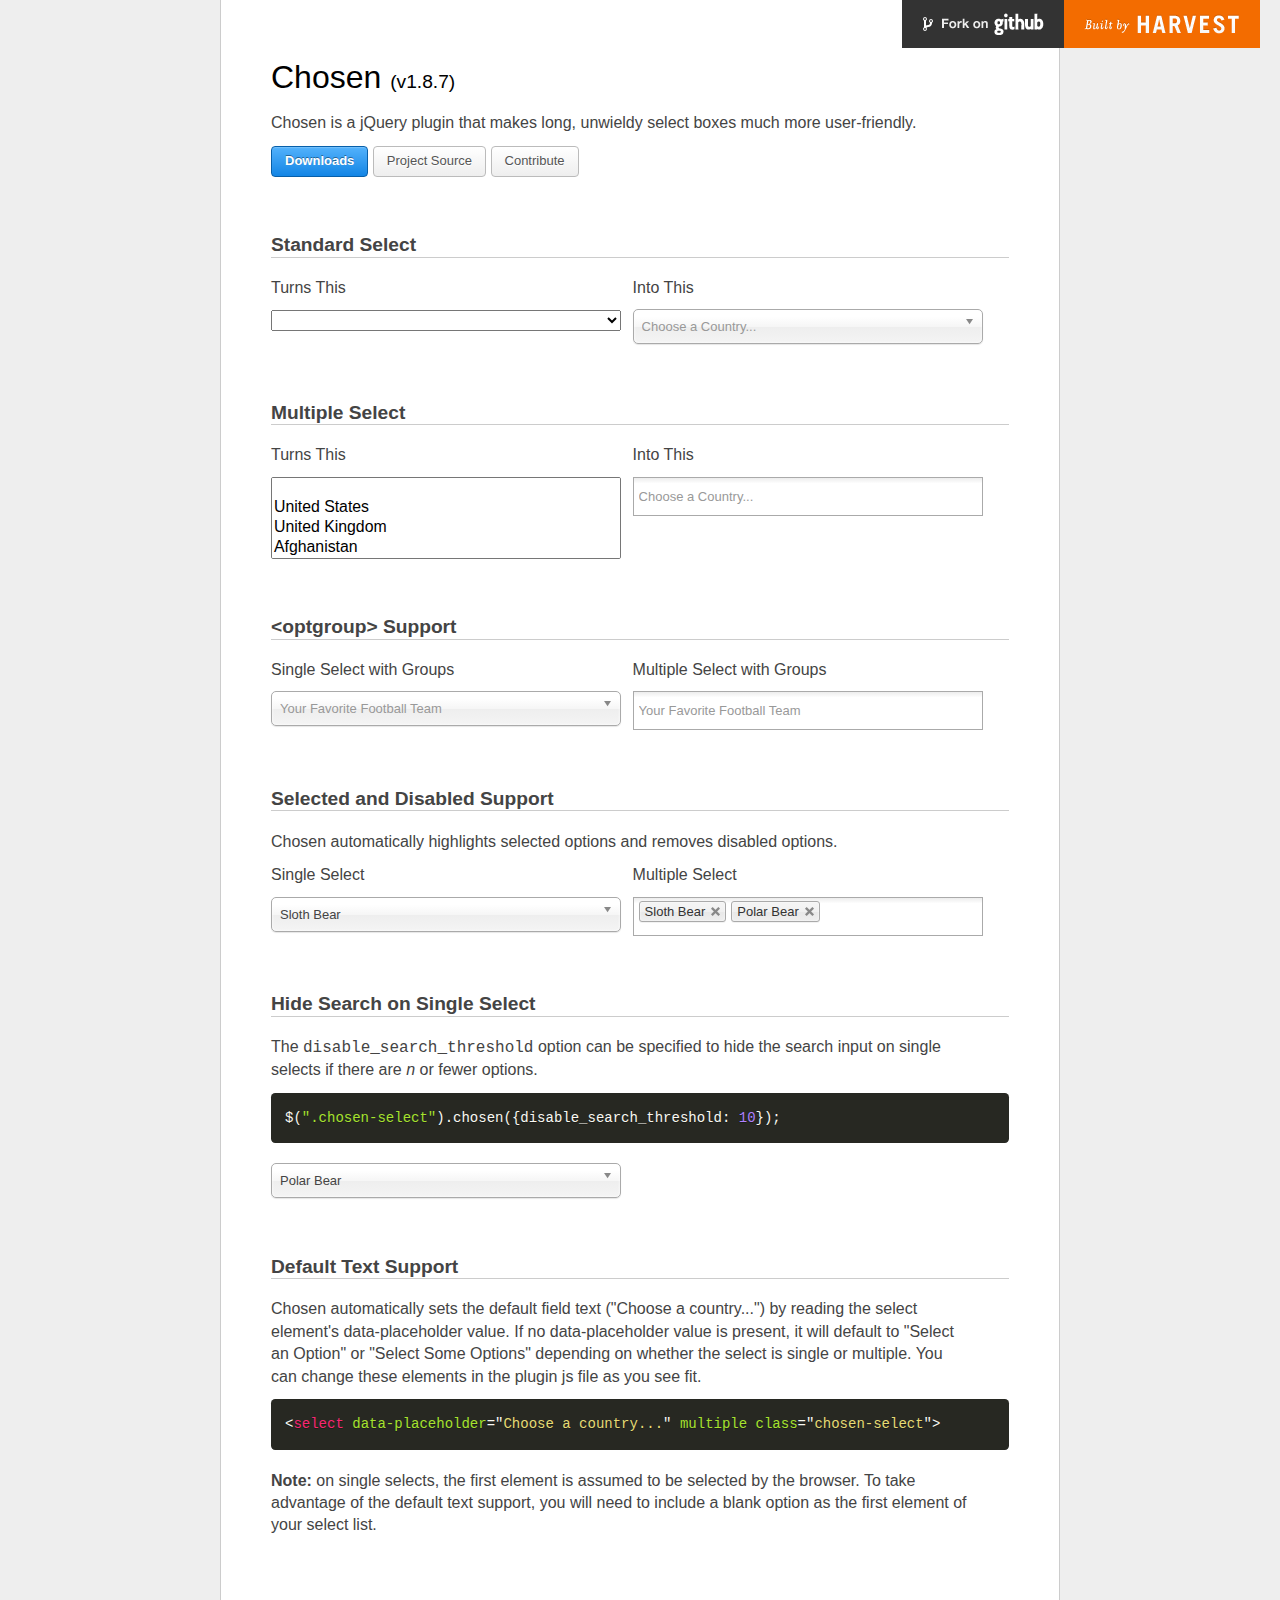
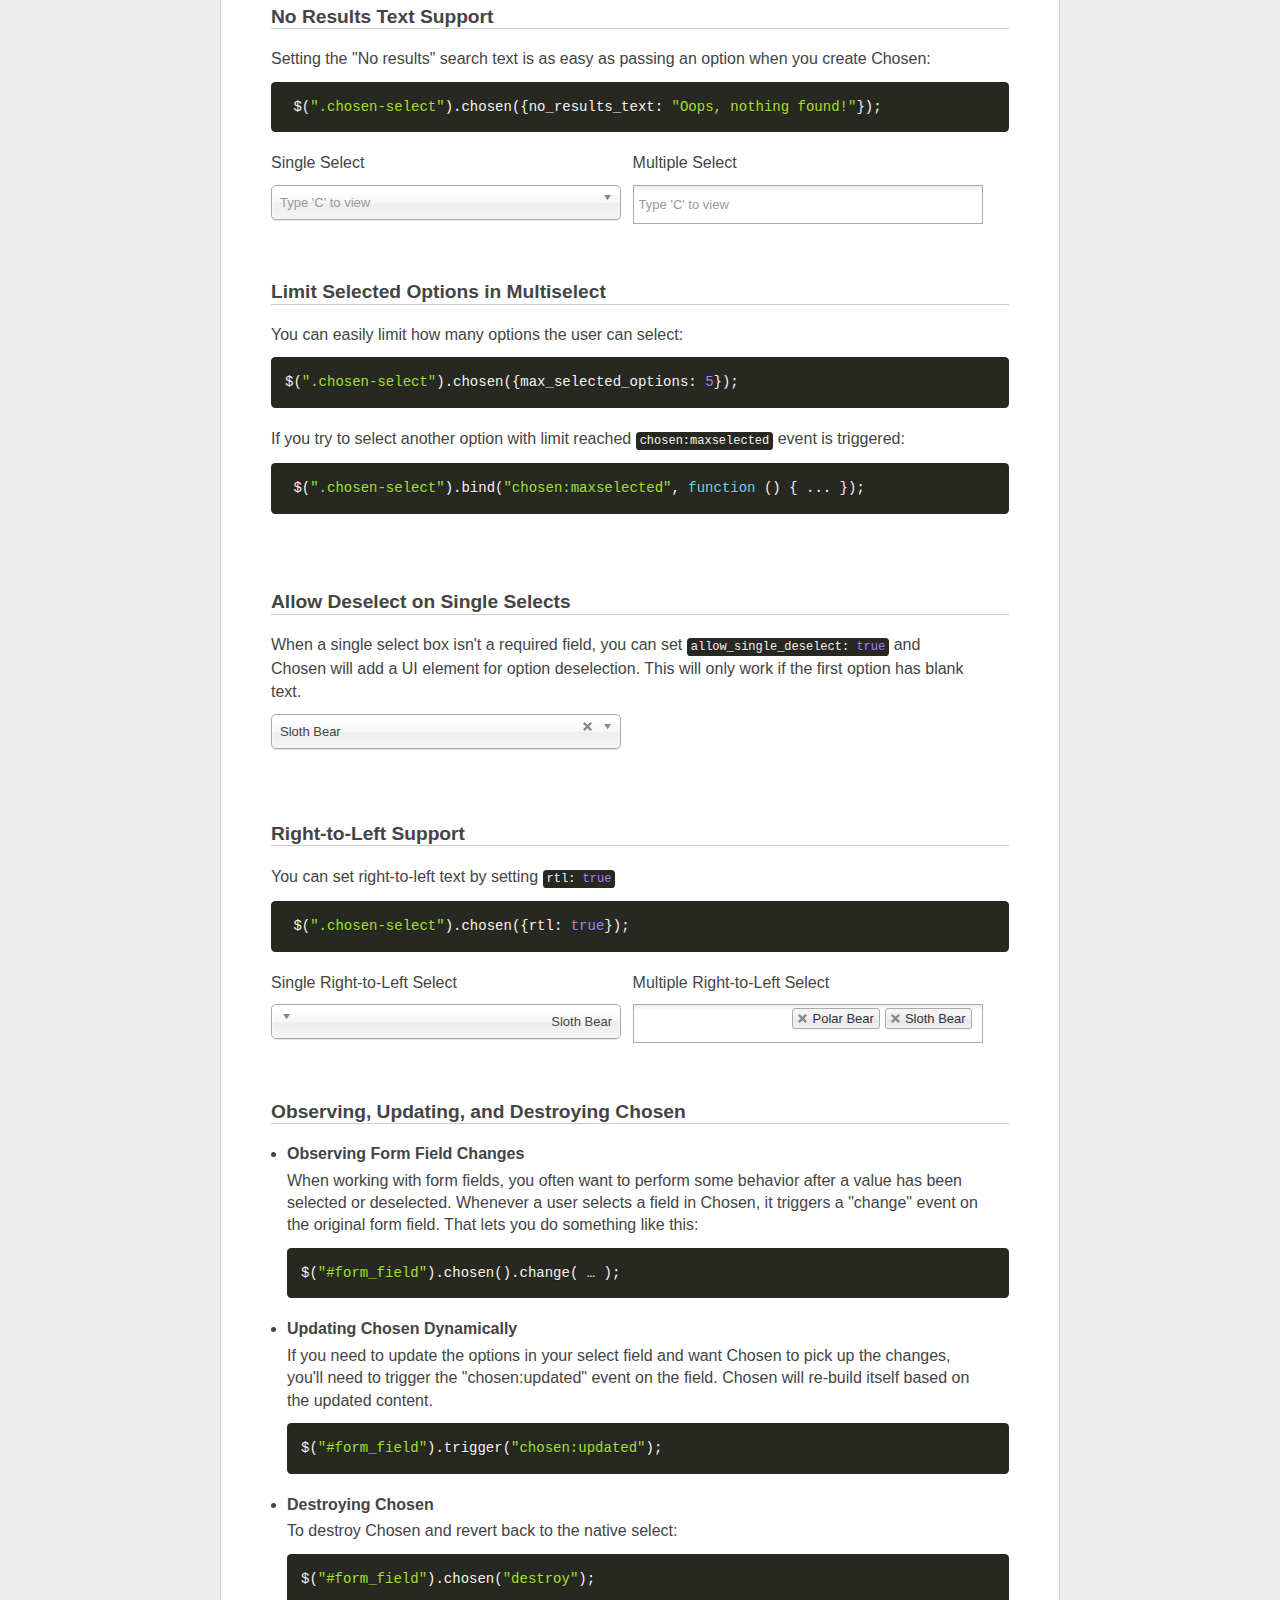
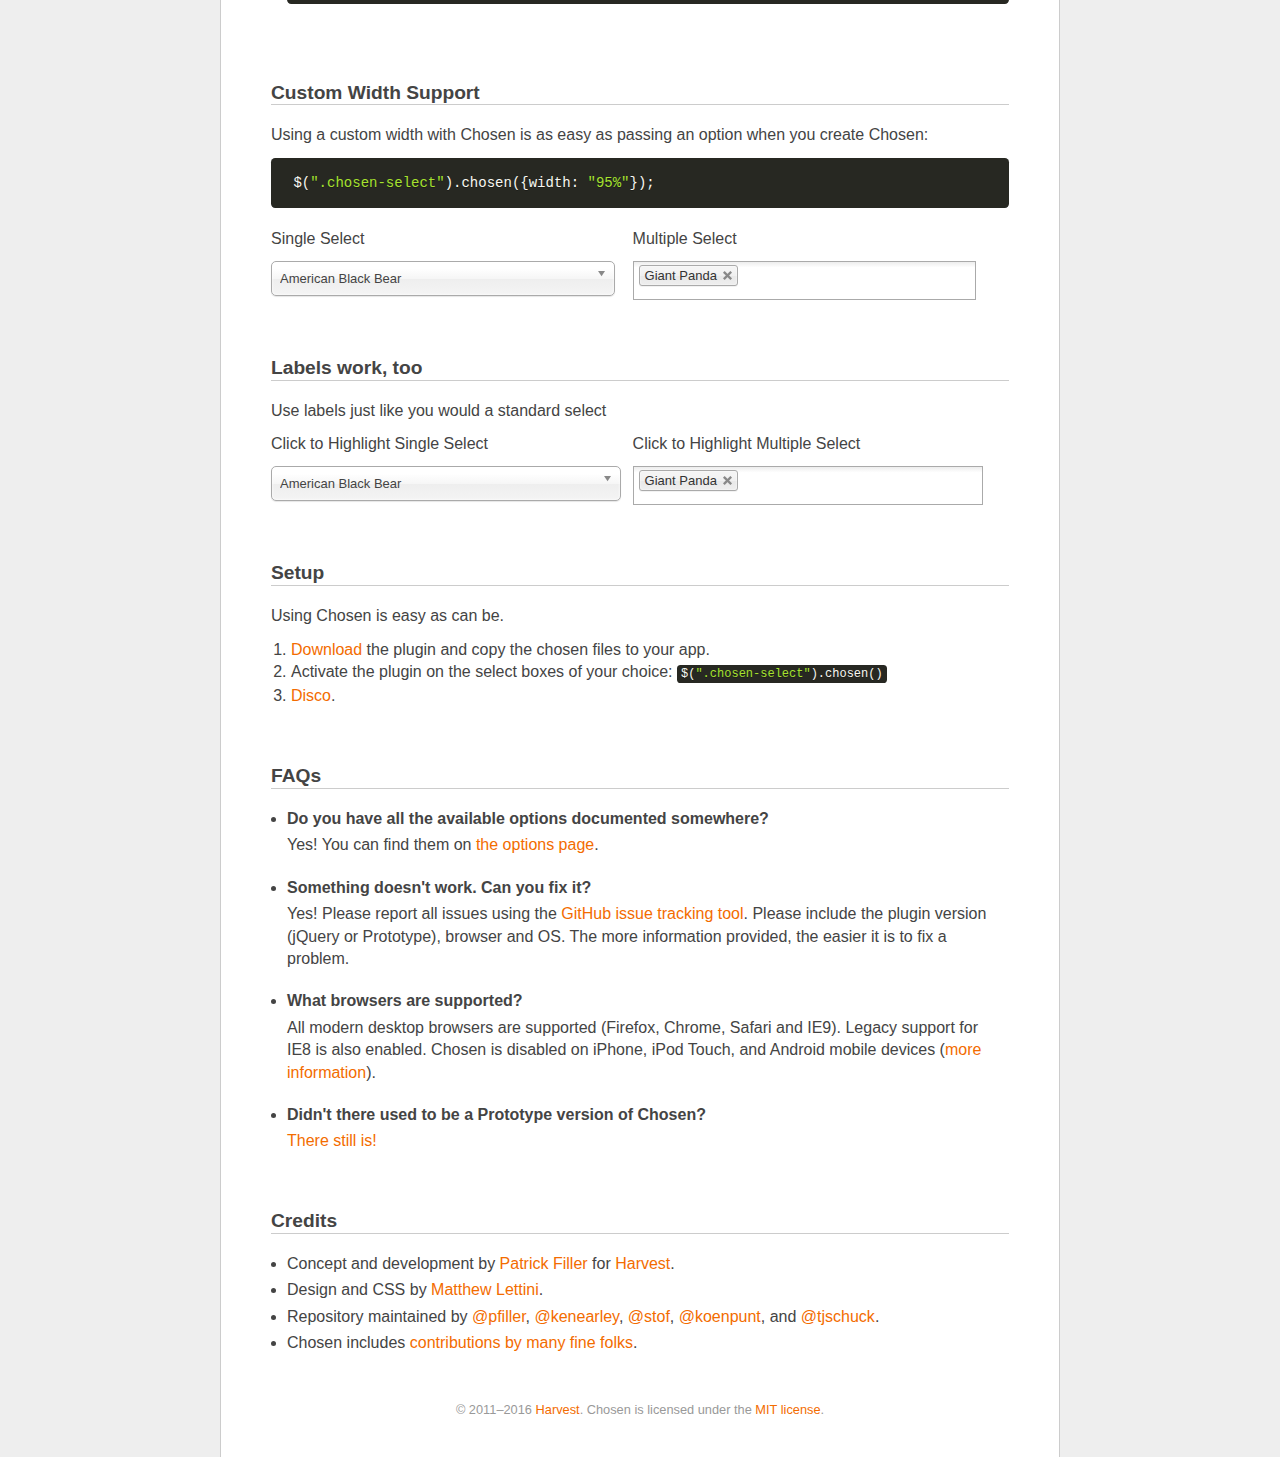
<file: src/main/resources/static/js/chosen_v1.8.7/index.html>
<!doctype html>
<html lang="en">
<head>
  <meta charset="utf-8">
  <title>Chosen: A jQuery Plugin by Harvest to Tame Unwieldy Select Boxes</title>
  <link rel="stylesheet" href="docsupport/style.css">
  <link rel="stylesheet" href="docsupport/prism.css">
  <link rel="stylesheet" href="chosen.css">

  <meta http-equiv="Content-Security-Policy" content="default-src &apos;self&apos;; script-src &apos;self&apos; https://ajax.googleapis.com; style-src &apos;self&apos;; img-src &apos;self&apos; data:">

</head>
<body>
  <form>
    <div id="container">
      <div id="content">
        <header>
          <h1>Chosen <small>(<span id="latest-version">v1.8.7</span>)</small></h1>
        </header>
        <p>Chosen is a jQuery plugin that makes long, unwieldy select boxes much more user-friendly.</p>

        <p>
          <a class="button button-blue" href="https://github.com/harvesthq/chosen/releases">Downloads</a>
          <a class="button" href="https://github.com/harvesthq/chosen">Project Source</a>
          <a class="button" href="https://github.com/harvesthq/chosen/blob/master/contributing.md">Contribute</a>
        </p>

        <h2><a name="standard-select" class="anchor" href="#standard-select">Standard Select</a></h2>
      <div class="side-by-side clearfix">
        <div>
          <em>Turns This</em>
          <select data-placeholder="Choose a Country..." class="select" tabindex="1">
            <option value=""></option>
            <option value="United States">United States</option>
            <option value="United Kingdom">United Kingdom</option>
            <option value="Afghanistan">Afghanistan</option>
            <option value="Aland Islands">Aland Islands</option>
            <option value="Albania">Albania</option>
            <option value="Algeria">Algeria</option>
            <option value="American Samoa">American Samoa</option>
            <option value="Andorra">Andorra</option>
            <option value="Angola">Angola</option>
            <option value="Anguilla">Anguilla</option>
            <option value="Antarctica">Antarctica</option>
            <option value="Antigua and Barbuda">Antigua and Barbuda</option>
            <option value="Argentina">Argentina</option>
            <option value="Armenia">Armenia</option>
            <option value="Aruba">Aruba</option>
            <option value="Australia">Australia</option>
            <option value="Austria">Austria</option>
            <option value="Azerbaijan">Azerbaijan</option>
            <option value="Bahamas">Bahamas</option>
            <option value="Bahrain">Bahrain</option>
            <option value="Bangladesh">Bangladesh</option>
            <option value="Barbados">Barbados</option>
            <option value="Belarus">Belarus</option>
            <option value="Belgium">Belgium</option>
            <option value="Belize">Belize</option>
            <option value="Benin">Benin</option>
            <option value="Bermuda">Bermuda</option>
            <option value="Bhutan">Bhutan</option>
            <option value="Bolivia, Plurinational State of">Bolivia, Plurinational State of</option>
            <option value="Bonaire, Sint Eustatius and Saba">Bonaire, Sint Eustatius and Saba</option>
            <option value="Bosnia and Herzegovina">Bosnia and Herzegovina</option>
            <option value="Botswana">Botswana</option>
            <option value="Bouvet Island">Bouvet Island</option>
            <option value="Brazil">Brazil</option>
            <option value="British Indian Ocean Territory">British Indian Ocean Territory</option>
            <option value="Brunei Darussalam">Brunei Darussalam</option>
            <option value="Bulgaria">Bulgaria</option>
            <option value="Burkina Faso">Burkina Faso</option>
            <option value="Burundi">Burundi</option>
            <option value="Cambodia">Cambodia</option>
            <option value="Cameroon">Cameroon</option>
            <option value="Canada">Canada</option>
            <option value="Cape Verde">Cape Verde</option>
            <option value="Cayman Islands">Cayman Islands</option>
            <option value="Central African Republic">Central African Republic</option>
            <option value="Chad">Chad</option>
            <option value="Chile">Chile</option>
            <option value="China">China</option>
            <option value="Christmas Island">Christmas Island</option>
            <option value="Cocos (Keeling) Islands">Cocos (Keeling) Islands</option>
            <option value="Colombia">Colombia</option>
            <option value="Comoros">Comoros</option>
            <option value="Congo">Congo</option>
            <option value="Congo, The Democratic Republic of The">Congo, The Democratic Republic of The</option>
            <option value="Cook Islands">Cook Islands</option>
            <option value="Costa Rica">Costa Rica</option>
            <option value="Cote D&apos;ivoire">Cote D'ivoire</option>
            <option value="Croatia">Croatia</option>
            <option value="Cuba">Cuba</option>
            <option value="Curacao">Curacao</option>
            <option value="Cyprus">Cyprus</option>
            <option value="Czech Republic">Czech Republic</option>
            <option value="Denmark">Denmark</option>
            <option value="Djibouti">Djibouti</option>
            <option value="Dominica">Dominica</option>
            <option value="Dominican Republic">Dominican Republic</option>
            <option value="Ecuador">Ecuador</option>
            <option value="Egypt">Egypt</option>
            <option value="El Salvador">El Salvador</option>
            <option value="Equatorial Guinea">Equatorial Guinea</option>
            <option value="Eritrea">Eritrea</option>
            <option value="Estonia">Estonia</option>
            <option value="Ethiopia">Ethiopia</option>
            <option value="Falkland Islands (Malvinas)">Falkland Islands (Malvinas)</option>
            <option value="Faroe Islands">Faroe Islands</option>
            <option value="Fiji">Fiji</option>
            <option value="Finland">Finland</option>
            <option value="France">France</option>
            <option value="French Guiana">French Guiana</option>
            <option value="French Polynesia">French Polynesia</option>
            <option value="French Southern Territories">French Southern Territories</option>
            <option value="Gabon">Gabon</option>
            <option value="Gambia">Gambia</option>
            <option value="Georgia">Georgia</option>
            <option value="Germany">Germany</option>
            <option value="Ghana">Ghana</option>
            <option value="Gibraltar">Gibraltar</option>
            <option value="Greece">Greece</option>
            <option value="Greenland">Greenland</option>
            <option value="Grenada">Grenada</option>
            <option value="Guadeloupe">Guadeloupe</option>
            <option value="Guam">Guam</option>
            <option value="Guatemala">Guatemala</option>
            <option value="Guernsey">Guernsey</option>
            <option value="Guinea">Guinea</option>
            <option value="Guinea-bissau">Guinea-bissau</option>
            <option value="Guyana">Guyana</option>
            <option value="Haiti">Haiti</option>
            <option value="Heard Island and Mcdonald Islands">Heard Island and Mcdonald Islands</option>
            <option value="Holy See (Vatican City State)">Holy See (Vatican City State)</option>
            <option value="Honduras">Honduras</option>
            <option value="Hong Kong">Hong Kong</option>
            <option value="Hungary">Hungary</option>
            <option value="Iceland">Iceland</option>
            <option value="India">India</option>
            <option value="Indonesia">Indonesia</option>
            <option value="Iran, Islamic Republic of">Iran, Islamic Republic of</option>
            <option value="Iraq">Iraq</option>
            <option value="Ireland">Ireland</option>
            <option value="Isle of Man">Isle of Man</option>
            <option value="Israel">Israel</option>
            <option value="Italy">Italy</option>
            <option value="Jamaica">Jamaica</option>
            <option value="Japan">Japan</option>
            <option value="Jersey">Jersey</option>
            <option value="Jordan">Jordan</option>
            <option value="Kazakhstan">Kazakhstan</option>
            <option value="Kenya">Kenya</option>
            <option value="Kiribati">Kiribati</option>
            <option value="Korea, Democratic People&apos;s Republic of">Korea, Democratic People's Republic of</option>
            <option value="Korea, Republic of">Korea, Republic of</option>
            <option value="Kuwait">Kuwait</option>
            <option value="Kyrgyzstan">Kyrgyzstan</option>
            <option value="Lao People&apos;s Democratic Republic">Lao People's Democratic Republic</option>
            <option value="Latvia">Latvia</option>
            <option value="Lebanon">Lebanon</option>
            <option value="Lesotho">Lesotho</option>
            <option value="Liberia">Liberia</option>
            <option value="Libya">Libya</option>
            <option value="Liechtenstein">Liechtenstein</option>
            <option value="Lithuania">Lithuania</option>
            <option value="Luxembourg">Luxembourg</option>
            <option value="Macao">Macao</option>
            <option value="Macedonia, The Former Yugoslav Republic of">Macedonia, The Former Yugoslav Republic of</option>
            <option value="Madagascar">Madagascar</option>
            <option value="Malawi">Malawi</option>
            <option value="Malaysia">Malaysia</option>
            <option value="Maldives">Maldives</option>
            <option value="Mali">Mali</option>
            <option value="Malta">Malta</option>
            <option value="Marshall Islands">Marshall Islands</option>
            <option value="Martinique">Martinique</option>
            <option value="Mauritania">Mauritania</option>
            <option value="Mauritius">Mauritius</option>
            <option value="Mayotte">Mayotte</option>
            <option value="Mexico">Mexico</option>
            <option value="Micronesia, Federated States of">Micronesia, Federated States of</option>
            <option value="Moldova, Republic of">Moldova, Republic of</option>
            <option value="Monaco">Monaco</option>
            <option value="Mongolia">Mongolia</option>
            <option value="Montenegro">Montenegro</option>
            <option value="Montserrat">Montserrat</option>
            <option value="Morocco">Morocco</option>
            <option value="Mozambique">Mozambique</option>
            <option value="Myanmar">Myanmar</option>
            <option value="Namibia">Namibia</option>
            <option value="Nauru">Nauru</option>
            <option value="Nepal">Nepal</option>
            <option value="Netherlands">Netherlands</option>
            <option value="New Caledonia">New Caledonia</option>
            <option value="New Zealand">New Zealand</option>
            <option value="Nicaragua">Nicaragua</option>
            <option value="Niger">Niger</option>
            <option value="Nigeria">Nigeria</option>
            <option value="Niue">Niue</option>
            <option value="Norfolk Island">Norfolk Island</option>
            <option value="Northern Mariana Islands">Northern Mariana Islands</option>
            <option value="Norway">Norway</option>
            <option value="Oman">Oman</option>
            <option value="Pakistan">Pakistan</option>
            <option value="Palau">Palau</option>
            <option value="Palestinian Territory, Occupied">Palestinian Territory, Occupied</option>
            <option value="Panama">Panama</option>
            <option value="Papua New Guinea">Papua New Guinea</option>
            <option value="Paraguay">Paraguay</option>
            <option value="Peru">Peru</option>
            <option value="Philippines">Philippines</option>
            <option value="Pitcairn">Pitcairn</option>
            <option value="Poland">Poland</option>
            <option value="Portugal">Portugal</option>
            <option value="Puerto Rico">Puerto Rico</option>
            <option value="Qatar">Qatar</option>
            <option value="Reunion">Reunion</option>
            <option value="Romania">Romania</option>
            <option value="Russian Federation">Russian Federation</option>
            <option value="Rwanda">Rwanda</option>
            <option value="Saint Barthelemy">Saint Barthelemy</option>
            <option value="Saint Helena, Ascension and Tristan da Cunha">Saint Helena, Ascension and Tristan da Cunha</option>
            <option value="Saint Kitts and Nevis">Saint Kitts and Nevis</option>
            <option value="Saint Lucia">Saint Lucia</option>
            <option value="Saint Martin (French part)">Saint Martin (French part)</option>
            <option value="Saint Pierre and Miquelon">Saint Pierre and Miquelon</option>
            <option value="Saint Vincent and The Grenadines">Saint Vincent and The Grenadines</option>
            <option value="Samoa">Samoa</option>
            <option value="San Marino">San Marino</option>
            <option value="Sao Tome and Principe">Sao Tome and Principe</option>
            <option value="Saudi Arabia">Saudi Arabia</option>
            <option value="Senegal">Senegal</option>
            <option value="Serbia">Serbia</option>
            <option value="Seychelles">Seychelles</option>
            <option value="Sierra Leone">Sierra Leone</option>
            <option value="Singapore">Singapore</option>
            <option value="Sint Maarten (Dutch part)">Sint Maarten (Dutch part)</option>
            <option value="Slovakia">Slovakia</option>
            <option value="Slovenia">Slovenia</option>
            <option value="Solomon Islands">Solomon Islands</option>
            <option value="Somalia">Somalia</option>
            <option value="South Africa">South Africa</option>
            <option value="South Georgia and The South Sandwich Islands">South Georgia and The South Sandwich Islands</option>
            <option value="South Sudan">South Sudan</option>
            <option value="Spain">Spain</option>
            <option value="Sri Lanka">Sri Lanka</option>
            <option value="Sudan">Sudan</option>
            <option value="Suriname">Suriname</option>
            <option value="Svalbard and Jan Mayen">Svalbard and Jan Mayen</option>
            <option value="Swaziland">Swaziland</option>
            <option value="Sweden">Sweden</option>
            <option value="Switzerland">Switzerland</option>
            <option value="Syrian Arab Republic">Syrian Arab Republic</option>
            <option value="Taiwan, Province of China">Taiwan, Province of China</option>
            <option value="Tajikistan">Tajikistan</option>
            <option value="Tanzania, United Republic of">Tanzania, United Republic of</option>
            <option value="Thailand">Thailand</option>
            <option value="Timor-leste">Timor-leste</option>
            <option value="Togo">Togo</option>
            <option value="Tokelau">Tokelau</option>
            <option value="Tonga">Tonga</option>
            <option value="Trinidad and Tobago">Trinidad and Tobago</option>
            <option value="Tunisia">Tunisia</option>
            <option value="Turkey">Turkey</option>
            <option value="Turkmenistan">Turkmenistan</option>
            <option value="Turks and Caicos Islands">Turks and Caicos Islands</option>
            <option value="Tuvalu">Tuvalu</option>
            <option value="Uganda">Uganda</option>
            <option value="Ukraine">Ukraine</option>
            <option value="United Arab Emirates">United Arab Emirates</option>
            <option value="United Kingdom">United Kingdom</option>
            <option value="United States">United States</option>
            <option value="United States Minor Outlying Islands">United States Minor Outlying Islands</option>
            <option value="Uruguay">Uruguay</option>
            <option value="Uzbekistan">Uzbekistan</option>
            <option value="Vanuatu">Vanuatu</option>
            <option value="Venezuela, Bolivarian Republic of">Venezuela, Bolivarian Republic of</option>
            <option value="Viet Nam">Viet Nam</option>
            <option value="Virgin Islands, British">Virgin Islands, British</option>
            <option value="Virgin Islands, U.S.">Virgin Islands, U.S.</option>
            <option value="Wallis and Futuna">Wallis and Futuna</option>
            <option value="Western Sahara">Western Sahara</option>
            <option value="Yemen">Yemen</option>
            <option value="Zambia">Zambia</option>
            <option value="Zimbabwe">Zimbabwe</option>
          </select>
        </div>
        <div>
          <em>Into This</em>
          <select data-placeholder="Choose a Country..." class="chosen-select" tabindex="2">
            <option value=""></option>
            <option value="United States">United States</option>
            <option value="United Kingdom">United Kingdom</option>
            <option value="Afghanistan">Afghanistan</option>
            <option value="Aland Islands">Aland Islands</option>
            <option value="Albania">Albania</option>
            <option value="Algeria">Algeria</option>
            <option value="American Samoa">American Samoa</option>
            <option value="Andorra">Andorra</option>
            <option value="Angola">Angola</option>
            <option value="Anguilla">Anguilla</option>
            <option value="Antarctica">Antarctica</option>
            <option value="Antigua and Barbuda">Antigua and Barbuda</option>
            <option value="Argentina">Argentina</option>
            <option value="Armenia">Armenia</option>
            <option value="Aruba">Aruba</option>
            <option value="Australia">Australia</option>
            <option value="Austria">Austria</option>
            <option value="Azerbaijan">Azerbaijan</option>
            <option value="Bahamas">Bahamas</option>
            <option value="Bahrain">Bahrain</option>
            <option value="Bangladesh">Bangladesh</option>
            <option value="Barbados">Barbados</option>
            <option value="Belarus">Belarus</option>
            <option value="Belgium">Belgium</option>
            <option value="Belize">Belize</option>
            <option value="Benin">Benin</option>
            <option value="Bermuda">Bermuda</option>
            <option value="Bhutan">Bhutan</option>
            <option value="Bolivia, Plurinational State of">Bolivia, Plurinational State of</option>
            <option value="Bonaire, Sint Eustatius and Saba">Bonaire, Sint Eustatius and Saba</option>
            <option value="Bosnia and Herzegovina">Bosnia and Herzegovina</option>
            <option value="Botswana">Botswana</option>
            <option value="Bouvet Island">Bouvet Island</option>
            <option value="Brazil">Brazil</option>
            <option value="British Indian Ocean Territory">British Indian Ocean Territory</option>
            <option value="Brunei Darussalam">Brunei Darussalam</option>
            <option value="Bulgaria">Bulgaria</option>
            <option value="Burkina Faso">Burkina Faso</option>
            <option value="Burundi">Burundi</option>
            <option value="Cambodia">Cambodia</option>
            <option value="Cameroon">Cameroon</option>
            <option value="Canada">Canada</option>
            <option value="Cape Verde">Cape Verde</option>
            <option value="Cayman Islands">Cayman Islands</option>
            <option value="Central African Republic">Central African Republic</option>
            <option value="Chad">Chad</option>
            <option value="Chile">Chile</option>
            <option value="China">China</option>
            <option value="Christmas Island">Christmas Island</option>
            <option value="Cocos (Keeling) Islands">Cocos (Keeling) Islands</option>
            <option value="Colombia">Colombia</option>
            <option value="Comoros">Comoros</option>
            <option value="Congo">Congo</option>
            <option value="Congo, The Democratic Republic of The">Congo, The Democratic Republic of The</option>
            <option value="Cook Islands">Cook Islands</option>
            <option value="Costa Rica">Costa Rica</option>
            <option value="Cote D&apos;ivoire">Cote D'ivoire</option>
            <option value="Croatia">Croatia</option>
            <option value="Cuba">Cuba</option>
            <option value="Curacao">Curacao</option>
            <option value="Cyprus">Cyprus</option>
            <option value="Czech Republic">Czech Republic</option>
            <option value="Denmark">Denmark</option>
            <option value="Djibouti">Djibouti</option>
            <option value="Dominica">Dominica</option>
            <option value="Dominican Republic">Dominican Republic</option>
            <option value="Ecuador">Ecuador</option>
            <option value="Egypt">Egypt</option>
            <option value="El Salvador">El Salvador</option>
            <option value="Equatorial Guinea">Equatorial Guinea</option>
            <option value="Eritrea">Eritrea</option>
            <option value="Estonia">Estonia</option>
            <option value="Ethiopia">Ethiopia</option>
            <option value="Falkland Islands (Malvinas)">Falkland Islands (Malvinas)</option>
            <option value="Faroe Islands">Faroe Islands</option>
            <option value="Fiji">Fiji</option>
            <option value="Finland">Finland</option>
            <option value="France">France</option>
            <option value="French Guiana">French Guiana</option>
            <option value="French Polynesia">French Polynesia</option>
            <option value="French Southern Territories">French Southern Territories</option>
            <option value="Gabon">Gabon</option>
            <option value="Gambia">Gambia</option>
            <option value="Georgia">Georgia</option>
            <option value="Germany">Germany</option>
            <option value="Ghana">Ghana</option>
            <option value="Gibraltar">Gibraltar</option>
            <option value="Greece">Greece</option>
            <option value="Greenland">Greenland</option>
            <option value="Grenada">Grenada</option>
            <option value="Guadeloupe">Guadeloupe</option>
            <option value="Guam">Guam</option>
            <option value="Guatemala">Guatemala</option>
            <option value="Guernsey">Guernsey</option>
            <option value="Guinea">Guinea</option>
            <option value="Guinea-bissau">Guinea-bissau</option>
            <option value="Guyana">Guyana</option>
            <option value="Haiti">Haiti</option>
            <option value="Heard Island and Mcdonald Islands">Heard Island and Mcdonald Islands</option>
            <option value="Holy See (Vatican City State)">Holy See (Vatican City State)</option>
            <option value="Honduras">Honduras</option>
            <option value="Hong Kong">Hong Kong</option>
            <option value="Hungary">Hungary</option>
            <option value="Iceland">Iceland</option>
            <option value="India">India</option>
            <option value="Indonesia">Indonesia</option>
            <option value="Iran, Islamic Republic of">Iran, Islamic Republic of</option>
            <option value="Iraq">Iraq</option>
            <option value="Ireland">Ireland</option>
            <option value="Isle of Man">Isle of Man</option>
            <option value="Israel">Israel</option>
            <option value="Italy">Italy</option>
            <option value="Jamaica">Jamaica</option>
            <option value="Japan">Japan</option>
            <option value="Jersey">Jersey</option>
            <option value="Jordan">Jordan</option>
            <option value="Kazakhstan">Kazakhstan</option>
            <option value="Kenya">Kenya</option>
            <option value="Kiribati">Kiribati</option>
            <option value="Korea, Democratic People&apos;s Republic of">Korea, Democratic People's Republic of</option>
            <option value="Korea, Republic of">Korea, Republic of</option>
            <option value="Kuwait">Kuwait</option>
            <option value="Kyrgyzstan">Kyrgyzstan</option>
            <option value="Lao People&apos;s Democratic Republic">Lao People's Democratic Republic</option>
            <option value="Latvia">Latvia</option>
            <option value="Lebanon">Lebanon</option>
            <option value="Lesotho">Lesotho</option>
            <option value="Liberia">Liberia</option>
            <option value="Libya">Libya</option>
            <option value="Liechtenstein">Liechtenstein</option>
            <option value="Lithuania">Lithuania</option>
            <option value="Luxembourg">Luxembourg</option>
            <option value="Macao">Macao</option>
            <option value="Macedonia, The Former Yugoslav Republic of">Macedonia, The Former Yugoslav Republic of</option>
            <option value="Madagascar">Madagascar</option>
            <option value="Malawi">Malawi</option>
            <option value="Malaysia">Malaysia</option>
            <option value="Maldives">Maldives</option>
            <option value="Mali">Mali</option>
            <option value="Malta">Malta</option>
            <option value="Marshall Islands">Marshall Islands</option>
            <option value="Martinique">Martinique</option>
            <option value="Mauritania">Mauritania</option>
            <option value="Mauritius">Mauritius</option>
            <option value="Mayotte">Mayotte</option>
            <option value="Mexico">Mexico</option>
            <option value="Micronesia, Federated States of">Micronesia, Federated States of</option>
            <option value="Moldova, Republic of">Moldova, Republic of</option>
            <option value="Monaco">Monaco</option>
            <option value="Mongolia">Mongolia</option>
            <option value="Montenegro">Montenegro</option>
            <option value="Montserrat">Montserrat</option>
            <option value="Morocco">Morocco</option>
            <option value="Mozambique">Mozambique</option>
            <option value="Myanmar">Myanmar</option>
            <option value="Namibia">Namibia</option>
            <option value="Nauru">Nauru</option>
            <option value="Nepal">Nepal</option>
            <option value="Netherlands">Netherlands</option>
            <option value="New Caledonia">New Caledonia</option>
            <option value="New Zealand">New Zealand</option>
            <option value="Nicaragua">Nicaragua</option>
            <option value="Niger">Niger</option>
            <option value="Nigeria">Nigeria</option>
            <option value="Niue">Niue</option>
            <option value="Norfolk Island">Norfolk Island</option>
            <option value="Northern Mariana Islands">Northern Mariana Islands</option>
            <option value="Norway">Norway</option>
            <option value="Oman">Oman</option>
            <option value="Pakistan">Pakistan</option>
            <option value="Palau">Palau</option>
            <option value="Palestinian Territory, Occupied">Palestinian Territory, Occupied</option>
            <option value="Panama">Panama</option>
            <option value="Papua New Guinea">Papua New Guinea</option>
            <option value="Paraguay">Paraguay</option>
            <option value="Peru">Peru</option>
            <option value="Philippines">Philippines</option>
            <option value="Pitcairn">Pitcairn</option>
            <option value="Poland">Poland</option>
            <option value="Portugal">Portugal</option>
            <option value="Puerto Rico">Puerto Rico</option>
            <option value="Qatar">Qatar</option>
            <option value="Reunion">Reunion</option>
            <option value="Romania">Romania</option>
            <option value="Russian Federation">Russian Federation</option>
            <option value="Rwanda">Rwanda</option>
            <option value="Saint Barthelemy">Saint Barthelemy</option>
            <option value="Saint Helena, Ascension and Tristan da Cunha">Saint Helena, Ascension and Tristan da Cunha</option>
            <option value="Saint Kitts and Nevis">Saint Kitts and Nevis</option>
            <option value="Saint Lucia">Saint Lucia</option>
            <option value="Saint Martin (French part)">Saint Martin (French part)</option>
            <option value="Saint Pierre and Miquelon">Saint Pierre and Miquelon</option>
            <option value="Saint Vincent and The Grenadines">Saint Vincent and The Grenadines</option>
            <option value="Samoa">Samoa</option>
            <option value="San Marino">San Marino</option>
            <option value="Sao Tome and Principe">Sao Tome and Principe</option>
            <option value="Saudi Arabia">Saudi Arabia</option>
            <option value="Senegal">Senegal</option>
            <option value="Serbia">Serbia</option>
            <option value="Seychelles">Seychelles</option>
            <option value="Sierra Leone">Sierra Leone</option>
            <option value="Singapore">Singapore</option>
            <option value="Sint Maarten (Dutch part)">Sint Maarten (Dutch part)</option>
            <option value="Slovakia">Slovakia</option>
            <option value="Slovenia">Slovenia</option>
            <option value="Solomon Islands">Solomon Islands</option>
            <option value="Somalia">Somalia</option>
            <option value="South Africa">South Africa</option>
            <option value="South Georgia and The South Sandwich Islands">South Georgia and The South Sandwich Islands</option>
            <option value="South Sudan">South Sudan</option>
            <option value="Spain">Spain</option>
            <option value="Sri Lanka">Sri Lanka</option>
            <option value="Sudan">Sudan</option>
            <option value="Suriname">Suriname</option>
            <option value="Svalbard and Jan Mayen">Svalbard and Jan Mayen</option>
            <option value="Swaziland">Swaziland</option>
            <option value="Sweden">Sweden</option>
            <option value="Switzerland">Switzerland</option>
            <option value="Syrian Arab Republic">Syrian Arab Republic</option>
            <option value="Taiwan, Province of China">Taiwan, Province of China</option>
            <option value="Tajikistan">Tajikistan</option>
            <option value="Tanzania, United Republic of">Tanzania, United Republic of</option>
            <option value="Thailand">Thailand</option>
            <option value="Timor-leste">Timor-leste</option>
            <option value="Togo">Togo</option>
            <option value="Tokelau">Tokelau</option>
            <option value="Tonga">Tonga</option>
            <option value="Trinidad and Tobago">Trinidad and Tobago</option>
            <option value="Tunisia">Tunisia</option>
            <option value="Turkey">Turkey</option>
            <option value="Turkmenistan">Turkmenistan</option>
            <option value="Turks and Caicos Islands">Turks and Caicos Islands</option>
            <option value="Tuvalu">Tuvalu</option>
            <option value="Uganda">Uganda</option>
            <option value="Ukraine">Ukraine</option>
            <option value="United Arab Emirates">United Arab Emirates</option>
            <option value="United Kingdom">United Kingdom</option>
            <option value="United States">United States</option>
            <option value="United States Minor Outlying Islands">United States Minor Outlying Islands</option>
            <option value="Uruguay">Uruguay</option>
            <option value="Uzbekistan">Uzbekistan</option>
            <option value="Vanuatu">Vanuatu</option>
            <option value="Venezuela, Bolivarian Republic of">Venezuela, Bolivarian Republic of</option>
            <option value="Viet Nam">Viet Nam</option>
            <option value="Virgin Islands, British">Virgin Islands, British</option>
            <option value="Virgin Islands, U.S.">Virgin Islands, U.S.</option>
            <option value="Wallis and Futuna">Wallis and Futuna</option>
            <option value="Western Sahara">Western Sahara</option>
            <option value="Yemen">Yemen</option>
            <option value="Zambia">Zambia</option>
            <option value="Zimbabwe">Zimbabwe</option>
          </select>
        </div>
      </div>

      <h2><a name="multiple-select" class="anchor" href="#multiple-select">Multiple Select</a></h2>
      <div class="side-by-side clearfix">
        <div>
          <em>Turns This</em>
          <select data-placeholder="Choose a Country..." class="select" multiple tabindex="3">
            <option value=""></option>
            <option value="United States">United States</option>
            <option value="United Kingdom">United Kingdom</option>
            <option value="Afghanistan">Afghanistan</option>
            <option value="Aland Islands">Aland Islands</option>
            <option value="Albania">Albania</option>
            <option value="Algeria">Algeria</option>
            <option value="American Samoa">American Samoa</option>
            <option value="Andorra">Andorra</option>
            <option value="Angola">Angola</option>
            <option value="Anguilla">Anguilla</option>
            <option value="Antarctica">Antarctica</option>
            <option value="Antigua and Barbuda">Antigua and Barbuda</option>
            <option value="Argentina">Argentina</option>
            <option value="Armenia">Armenia</option>
            <option value="Aruba">Aruba</option>
            <option value="Australia">Australia</option>
            <option value="Austria">Austria</option>
            <option value="Azerbaijan">Azerbaijan</option>
            <option value="Bahamas">Bahamas</option>
            <option value="Bahrain">Bahrain</option>
            <option value="Bangladesh">Bangladesh</option>
            <option value="Barbados">Barbados</option>
            <option value="Belarus">Belarus</option>
            <option value="Belgium">Belgium</option>
            <option value="Belize">Belize</option>
            <option value="Benin">Benin</option>
            <option value="Bermuda">Bermuda</option>
            <option value="Bhutan">Bhutan</option>
            <option value="Bolivia, Plurinational State of">Bolivia, Plurinational State of</option>
            <option value="Bonaire, Sint Eustatius and Saba">Bonaire, Sint Eustatius and Saba</option>
            <option value="Bosnia and Herzegovina">Bosnia and Herzegovina</option>
            <option value="Botswana">Botswana</option>
            <option value="Bouvet Island">Bouvet Island</option>
            <option value="Brazil">Brazil</option>
            <option value="British Indian Ocean Territory">British Indian Ocean Territory</option>
            <option value="Brunei Darussalam">Brunei Darussalam</option>
            <option value="Bulgaria">Bulgaria</option>
            <option value="Burkina Faso">Burkina Faso</option>
            <option value="Burundi">Burundi</option>
            <option value="Cambodia">Cambodia</option>
            <option value="Cameroon">Cameroon</option>
            <option value="Canada">Canada</option>
            <option value="Cape Verde">Cape Verde</option>
            <option value="Cayman Islands">Cayman Islands</option>
            <option value="Central African Republic">Central African Republic</option>
            <option value="Chad">Chad</option>
            <option value="Chile">Chile</option>
            <option value="China">China</option>
            <option value="Christmas Island">Christmas Island</option>
            <option value="Cocos (Keeling) Islands">Cocos (Keeling) Islands</option>
            <option value="Colombia">Colombia</option>
            <option value="Comoros">Comoros</option>
            <option value="Congo">Congo</option>
            <option value="Congo, The Democratic Republic of The">Congo, The Democratic Republic of The</option>
            <option value="Cook Islands">Cook Islands</option>
            <option value="Costa Rica">Costa Rica</option>
            <option value="Cote D&apos;ivoire">Cote D'ivoire</option>
            <option value="Croatia">Croatia</option>
            <option value="Cuba">Cuba</option>
            <option value="Curacao">Curacao</option>
            <option value="Cyprus">Cyprus</option>
            <option value="Czech Republic">Czech Republic</option>
            <option value="Denmark">Denmark</option>
            <option value="Djibouti">Djibouti</option>
            <option value="Dominica">Dominica</option>
            <option value="Dominican Republic">Dominican Republic</option>
            <option value="Ecuador">Ecuador</option>
            <option value="Egypt">Egypt</option>
            <option value="El Salvador">El Salvador</option>
            <option value="Equatorial Guinea">Equatorial Guinea</option>
            <option value="Eritrea">Eritrea</option>
            <option value="Estonia">Estonia</option>
            <option value="Ethiopia">Ethiopia</option>
            <option value="Falkland Islands (Malvinas)">Falkland Islands (Malvinas)</option>
            <option value="Faroe Islands">Faroe Islands</option>
            <option value="Fiji">Fiji</option>
            <option value="Finland">Finland</option>
            <option value="France">France</option>
            <option value="French Guiana">French Guiana</option>
            <option value="French Polynesia">French Polynesia</option>
            <option value="French Southern Territories">French Southern Territories</option>
            <option value="Gabon">Gabon</option>
            <option value="Gambia">Gambia</option>
            <option value="Georgia">Georgia</option>
            <option value="Germany">Germany</option>
            <option value="Ghana">Ghana</option>
            <option value="Gibraltar">Gibraltar</option>
            <option value="Greece">Greece</option>
            <option value="Greenland">Greenland</option>
            <option value="Grenada">Grenada</option>
            <option value="Guadeloupe">Guadeloupe</option>
            <option value="Guam">Guam</option>
            <option value="Guatemala">Guatemala</option>
            <option value="Guernsey">Guernsey</option>
            <option value="Guinea">Guinea</option>
            <option value="Guinea-bissau">Guinea-bissau</option>
            <option value="Guyana">Guyana</option>
            <option value="Haiti">Haiti</option>
            <option value="Heard Island and Mcdonald Islands">Heard Island and Mcdonald Islands</option>
            <option value="Holy See (Vatican City State)">Holy See (Vatican City State)</option>
            <option value="Honduras">Honduras</option>
            <option value="Hong Kong">Hong Kong</option>
            <option value="Hungary">Hungary</option>
            <option value="Iceland">Iceland</option>
            <option value="India">India</option>
            <option value="Indonesia">Indonesia</option>
            <option value="Iran, Islamic Republic of">Iran, Islamic Republic of</option>
            <option value="Iraq">Iraq</option>
            <option value="Ireland">Ireland</option>
            <option value="Isle of Man">Isle of Man</option>
            <option value="Israel">Israel</option>
            <option value="Italy">Italy</option>
            <option value="Jamaica">Jamaica</option>
            <option value="Japan">Japan</option>
            <option value="Jersey">Jersey</option>
            <option value="Jordan">Jordan</option>
            <option value="Kazakhstan">Kazakhstan</option>
            <option value="Kenya">Kenya</option>
            <option value="Kiribati">Kiribati</option>
            <option value="Korea, Democratic People&apos;s Republic of">Korea, Democratic People's Republic of</option>
            <option value="Korea, Republic of">Korea, Republic of</option>
            <option value="Kuwait">Kuwait</option>
            <option value="Kyrgyzstan">Kyrgyzstan</option>
            <option value="Lao People&apos;s Democratic Republic">Lao People's Democratic Republic</option>
            <option value="Latvia">Latvia</option>
            <option value="Lebanon">Lebanon</option>
            <option value="Lesotho">Lesotho</option>
            <option value="Liberia">Liberia</option>
            <option value="Libya">Libya</option>
            <option value="Liechtenstein">Liechtenstein</option>
            <option value="Lithuania">Lithuania</option>
            <option value="Luxembourg">Luxembourg</option>
            <option value="Macao">Macao</option>
            <option value="Macedonia, The Former Yugoslav Republic of">Macedonia, The Former Yugoslav Republic of</option>
            <option value="Madagascar">Madagascar</option>
            <option value="Malawi">Malawi</option>
            <option value="Malaysia">Malaysia</option>
            <option value="Maldives">Maldives</option>
            <option value="Mali">Mali</option>
            <option value="Malta">Malta</option>
            <option value="Marshall Islands">Marshall Islands</option>
            <option value="Martinique">Martinique</option>
            <option value="Mauritania">Mauritania</option>
            <option value="Mauritius">Mauritius</option>
            <option value="Mayotte">Mayotte</option>
            <option value="Mexico">Mexico</option>
            <option value="Micronesia, Federated States of">Micronesia, Federated States of</option>
            <option value="Moldova, Republic of">Moldova, Republic of</option>
            <option value="Monaco">Monaco</option>
            <option value="Mongolia">Mongolia</option>
            <option value="Montenegro">Montenegro</option>
            <option value="Montserrat">Montserrat</option>
            <option value="Morocco">Morocco</option>
            <option value="Mozambique">Mozambique</option>
            <option value="Myanmar">Myanmar</option>
            <option value="Namibia">Namibia</option>
            <option value="Nauru">Nauru</option>
            <option value="Nepal">Nepal</option>
            <option value="Netherlands">Netherlands</option>
            <option value="New Caledonia">New Caledonia</option>
            <option value="New Zealand">New Zealand</option>
            <option value="Nicaragua">Nicaragua</option>
            <option value="Niger">Niger</option>
            <option value="Nigeria">Nigeria</option>
            <option value="Niue">Niue</option>
            <option value="Norfolk Island">Norfolk Island</option>
            <option value="Northern Mariana Islands">Northern Mariana Islands</option>
            <option value="Norway">Norway</option>
            <option value="Oman">Oman</option>
            <option value="Pakistan">Pakistan</option>
            <option value="Palau">Palau</option>
            <option value="Palestinian Territory, Occupied">Palestinian Territory, Occupied</option>
            <option value="Panama">Panama</option>
            <option value="Papua New Guinea">Papua New Guinea</option>
            <option value="Paraguay">Paraguay</option>
            <option value="Peru">Peru</option>
            <option value="Philippines">Philippines</option>
            <option value="Pitcairn">Pitcairn</option>
            <option value="Poland">Poland</option>
            <option value="Portugal">Portugal</option>
            <option value="Puerto Rico">Puerto Rico</option>
            <option value="Qatar">Qatar</option>
            <option value="Reunion">Reunion</option>
            <option value="Romania">Romania</option>
            <option value="Russian Federation">Russian Federation</option>
            <option value="Rwanda">Rwanda</option>
            <option value="Saint Barthelemy">Saint Barthelemy</option>
            <option value="Saint Helena, Ascension and Tristan da Cunha">Saint Helena, Ascension and Tristan da Cunha</option>
            <option value="Saint Kitts and Nevis">Saint Kitts and Nevis</option>
            <option value="Saint Lucia">Saint Lucia</option>
            <option value="Saint Martin (French part)">Saint Martin (French part)</option>
            <option value="Saint Pierre and Miquelon">Saint Pierre and Miquelon</option>
            <option value="Saint Vincent and The Grenadines">Saint Vincent and The Grenadines</option>
            <option value="Samoa">Samoa</option>
            <option value="San Marino">San Marino</option>
            <option value="Sao Tome and Principe">Sao Tome and Principe</option>
            <option value="Saudi Arabia">Saudi Arabia</option>
            <option value="Senegal">Senegal</option>
            <option value="Serbia">Serbia</option>
            <option value="Seychelles">Seychelles</option>
            <option value="Sierra Leone">Sierra Leone</option>
            <option value="Singapore">Singapore</option>
            <option value="Sint Maarten (Dutch part)">Sint Maarten (Dutch part)</option>
            <option value="Slovakia">Slovakia</option>
            <option value="Slovenia">Slovenia</option>
            <option value="Solomon Islands">Solomon Islands</option>
            <option value="Somalia">Somalia</option>
            <option value="South Africa">South Africa</option>
            <option value="South Georgia and The South Sandwich Islands">South Georgia and The South Sandwich Islands</option>
            <option value="South Sudan">South Sudan</option>
            <option value="Spain">Spain</option>
            <option value="Sri Lanka">Sri Lanka</option>
            <option value="Sudan">Sudan</option>
            <option value="Suriname">Suriname</option>
            <option value="Svalbard and Jan Mayen">Svalbard and Jan Mayen</option>
            <option value="Swaziland">Swaziland</option>
            <option value="Sweden">Sweden</option>
            <option value="Switzerland">Switzerland</option>
            <option value="Syrian Arab Republic">Syrian Arab Republic</option>
            <option value="Taiwan, Province of China">Taiwan, Province of China</option>
            <option value="Tajikistan">Tajikistan</option>
            <option value="Tanzania, United Republic of">Tanzania, United Republic of</option>
            <option value="Thailand">Thailand</option>
            <option value="Timor-leste">Timor-leste</option>
            <option value="Togo">Togo</option>
            <option value="Tokelau">Tokelau</option>
            <option value="Tonga">Tonga</option>
            <option value="Trinidad and Tobago">Trinidad and Tobago</option>
            <option value="Tunisia">Tunisia</option>
            <option value="Turkey">Turkey</option>
            <option value="Turkmenistan">Turkmenistan</option>
            <option value="Turks and Caicos Islands">Turks and Caicos Islands</option>
            <option value="Tuvalu">Tuvalu</option>
            <option value="Uganda">Uganda</option>
            <option value="Ukraine">Ukraine</option>
            <option value="United Arab Emirates">United Arab Emirates</option>
            <option value="United Kingdom">United Kingdom</option>
            <option value="United States">United States</option>
            <option value="United States Minor Outlying Islands">United States Minor Outlying Islands</option>
            <option value="Uruguay">Uruguay</option>
            <option value="Uzbekistan">Uzbekistan</option>
            <option value="Vanuatu">Vanuatu</option>
            <option value="Venezuela, Bolivarian Republic of">Venezuela, Bolivarian Republic of</option>
            <option value="Viet Nam">Viet Nam</option>
            <option value="Virgin Islands, British">Virgin Islands, British</option>
            <option value="Virgin Islands, U.S.">Virgin Islands, U.S.</option>
            <option value="Wallis and Futuna">Wallis and Futuna</option>
            <option value="Western Sahara">Western Sahara</option>
            <option value="Yemen">Yemen</option>
            <option value="Zambia">Zambia</option>
            <option value="Zimbabwe">Zimbabwe</option>
          </select>
        </div>
        <div>
          <em>Into This</em>
          <select data-placeholder="Choose a Country..." class="chosen-select" multiple tabindex="4">
            <option value=""></option>
            <option value="United States">United States</option>
            <option value="United Kingdom">United Kingdom</option>
            <option value="Afghanistan">Afghanistan</option>
            <option value="Aland Islands">Aland Islands</option>
            <option value="Albania">Albania</option>
            <option value="Algeria">Algeria</option>
            <option value="American Samoa">American Samoa</option>
            <option value="Andorra">Andorra</option>
            <option value="Angola">Angola</option>
            <option value="Anguilla">Anguilla</option>
            <option value="Antarctica">Antarctica</option>
            <option value="Antigua and Barbuda">Antigua and Barbuda</option>
            <option value="Argentina">Argentina</option>
            <option value="Armenia">Armenia</option>
            <option value="Aruba">Aruba</option>
            <option value="Australia">Australia</option>
            <option value="Austria">Austria</option>
            <option value="Azerbaijan">Azerbaijan</option>
            <option value="Bahamas">Bahamas</option>
            <option value="Bahrain">Bahrain</option>
            <option value="Bangladesh">Bangladesh</option>
            <option value="Barbados">Barbados</option>
            <option value="Belarus">Belarus</option>
            <option value="Belgium">Belgium</option>
            <option value="Belize">Belize</option>
            <option value="Benin">Benin</option>
            <option value="Bermuda">Bermuda</option>
            <option value="Bhutan">Bhutan</option>
            <option value="Bolivia, Plurinational State of">Bolivia, Plurinational State of</option>
            <option value="Bonaire, Sint Eustatius and Saba">Bonaire, Sint Eustatius and Saba</option>
            <option value="Bosnia and Herzegovina">Bosnia and Herzegovina</option>
            <option value="Botswana">Botswana</option>
            <option value="Bouvet Island">Bouvet Island</option>
            <option value="Brazil">Brazil</option>
            <option value="British Indian Ocean Territory">British Indian Ocean Territory</option>
            <option value="Brunei Darussalam">Brunei Darussalam</option>
            <option value="Bulgaria">Bulgaria</option>
            <option value="Burkina Faso">Burkina Faso</option>
            <option value="Burundi">Burundi</option>
            <option value="Cambodia">Cambodia</option>
            <option value="Cameroon">Cameroon</option>
            <option value="Canada">Canada</option>
            <option value="Cape Verde">Cape Verde</option>
            <option value="Cayman Islands">Cayman Islands</option>
            <option value="Central African Republic">Central African Republic</option>
            <option value="Chad">Chad</option>
            <option value="Chile">Chile</option>
            <option value="China">China</option>
            <option value="Christmas Island">Christmas Island</option>
            <option value="Cocos (Keeling) Islands">Cocos (Keeling) Islands</option>
            <option value="Colombia">Colombia</option>
            <option value="Comoros">Comoros</option>
            <option value="Congo">Congo</option>
            <option value="Congo, The Democratic Republic of The">Congo, The Democratic Republic of The</option>
            <option value="Cook Islands">Cook Islands</option>
            <option value="Costa Rica">Costa Rica</option>
            <option value="Cote D&apos;ivoire">Cote D'ivoire</option>
            <option value="Croatia">Croatia</option>
            <option value="Cuba">Cuba</option>
            <option value="Curacao">Curacao</option>
            <option value="Cyprus">Cyprus</option>
            <option value="Czech Republic">Czech Republic</option>
            <option value="Denmark">Denmark</option>
            <option value="Djibouti">Djibouti</option>
            <option value="Dominica">Dominica</option>
            <option value="Dominican Republic">Dominican Republic</option>
            <option value="Ecuador">Ecuador</option>
            <option value="Egypt">Egypt</option>
            <option value="El Salvador">El Salvador</option>
            <option value="Equatorial Guinea">Equatorial Guinea</option>
            <option value="Eritrea">Eritrea</option>
            <option value="Estonia">Estonia</option>
            <option value="Ethiopia">Ethiopia</option>
            <option value="Falkland Islands (Malvinas)">Falkland Islands (Malvinas)</option>
            <option value="Faroe Islands">Faroe Islands</option>
            <option value="Fiji">Fiji</option>
            <option value="Finland">Finland</option>
            <option value="France">France</option>
            <option value="French Guiana">French Guiana</option>
            <option value="French Polynesia">French Polynesia</option>
            <option value="French Southern Territories">French Southern Territories</option>
            <option value="Gabon">Gabon</option>
            <option value="Gambia">Gambia</option>
            <option value="Georgia">Georgia</option>
            <option value="Germany">Germany</option>
            <option value="Ghana">Ghana</option>
            <option value="Gibraltar">Gibraltar</option>
            <option value="Greece">Greece</option>
            <option value="Greenland">Greenland</option>
            <option value="Grenada">Grenada</option>
            <option value="Guadeloupe">Guadeloupe</option>
            <option value="Guam">Guam</option>
            <option value="Guatemala">Guatemala</option>
            <option value="Guernsey">Guernsey</option>
            <option value="Guinea">Guinea</option>
            <option value="Guinea-bissau">Guinea-bissau</option>
            <option value="Guyana">Guyana</option>
            <option value="Haiti">Haiti</option>
            <option value="Heard Island and Mcdonald Islands">Heard Island and Mcdonald Islands</option>
            <option value="Holy See (Vatican City State)">Holy See (Vatican City State)</option>
            <option value="Honduras">Honduras</option>
            <option value="Hong Kong">Hong Kong</option>
            <option value="Hungary">Hungary</option>
            <option value="Iceland">Iceland</option>
            <option value="India">India</option>
            <option value="Indonesia">Indonesia</option>
            <option value="Iran, Islamic Republic of">Iran, Islamic Republic of</option>
            <option value="Iraq">Iraq</option>
            <option value="Ireland">Ireland</option>
            <option value="Isle of Man">Isle of Man</option>
            <option value="Israel">Israel</option>
            <option value="Italy">Italy</option>
            <option value="Jamaica">Jamaica</option>
            <option value="Japan">Japan</option>
            <option value="Jersey">Jersey</option>
            <option value="Jordan">Jordan</option>
            <option value="Kazakhstan">Kazakhstan</option>
            <option value="Kenya">Kenya</option>
            <option value="Kiribati">Kiribati</option>
            <option value="Korea, Democratic People&apos;s Republic of">Korea, Democratic People's Republic of</option>
            <option value="Korea, Republic of">Korea, Republic of</option>
            <option value="Kuwait">Kuwait</option>
            <option value="Kyrgyzstan">Kyrgyzstan</option>
            <option value="Lao People&apos;s Democratic Republic">Lao People's Democratic Republic</option>
            <option value="Latvia">Latvia</option>
            <option value="Lebanon">Lebanon</option>
            <option value="Lesotho">Lesotho</option>
            <option value="Liberia">Liberia</option>
            <option value="Libya">Libya</option>
            <option value="Liechtenstein">Liechtenstein</option>
            <option value="Lithuania">Lithuania</option>
            <option value="Luxembourg">Luxembourg</option>
            <option value="Macao">Macao</option>
            <option value="Macedonia, The Former Yugoslav Republic of">Macedonia, The Former Yugoslav Republic of</option>
            <option value="Madagascar">Madagascar</option>
            <option value="Malawi">Malawi</option>
            <option value="Malaysia">Malaysia</option>
            <option value="Maldives">Maldives</option>
            <option value="Mali">Mali</option>
            <option value="Malta">Malta</option>
            <option value="Marshall Islands">Marshall Islands</option>
            <option value="Martinique">Martinique</option>
            <option value="Mauritania">Mauritania</option>
            <option value="Mauritius">Mauritius</option>
            <option value="Mayotte">Mayotte</option>
            <option value="Mexico">Mexico</option>
            <option value="Micronesia, Federated States of">Micronesia, Federated States of</option>
            <option value="Moldova, Republic of">Moldova, Republic of</option>
            <option value="Monaco">Monaco</option>
            <option value="Mongolia">Mongolia</option>
            <option value="Montenegro">Montenegro</option>
            <option value="Montserrat">Montserrat</option>
            <option value="Morocco">Morocco</option>
            <option value="Mozambique">Mozambique</option>
            <option value="Myanmar">Myanmar</option>
            <option value="Namibia">Namibia</option>
            <option value="Nauru">Nauru</option>
            <option value="Nepal">Nepal</option>
            <option value="Netherlands">Netherlands</option>
            <option value="New Caledonia">New Caledonia</option>
            <option value="New Zealand">New Zealand</option>
            <option value="Nicaragua">Nicaragua</option>
            <option value="Niger">Niger</option>
            <option value="Nigeria">Nigeria</option>
            <option value="Niue">Niue</option>
            <option value="Norfolk Island">Norfolk Island</option>
            <option value="Northern Mariana Islands">Northern Mariana Islands</option>
            <option value="Norway">Norway</option>
            <option value="Oman">Oman</option>
            <option value="Pakistan">Pakistan</option>
            <option value="Palau">Palau</option>
            <option value="Palestinian Territory, Occupied">Palestinian Territory, Occupied</option>
            <option value="Panama">Panama</option>
            <option value="Papua New Guinea">Papua New Guinea</option>
            <option value="Paraguay">Paraguay</option>
            <option value="Peru">Peru</option>
            <option value="Philippines">Philippines</option>
            <option value="Pitcairn">Pitcairn</option>
            <option value="Poland">Poland</option>
            <option value="Portugal">Portugal</option>
            <option value="Puerto Rico">Puerto Rico</option>
            <option value="Qatar">Qatar</option>
            <option value="Reunion">Reunion</option>
            <option value="Romania">Romania</option>
            <option value="Russian Federation">Russian Federation</option>
            <option value="Rwanda">Rwanda</option>
            <option value="Saint Barthelemy">Saint Barthelemy</option>
            <option value="Saint Helena, Ascension and Tristan da Cunha">Saint Helena, Ascension and Tristan da Cunha</option>
            <option value="Saint Kitts and Nevis">Saint Kitts and Nevis</option>
            <option value="Saint Lucia">Saint Lucia</option>
            <option value="Saint Martin (French part)">Saint Martin (French part)</option>
            <option value="Saint Pierre and Miquelon">Saint Pierre and Miquelon</option>
            <option value="Saint Vincent and The Grenadines">Saint Vincent and The Grenadines</option>
            <option value="Samoa">Samoa</option>
            <option value="San Marino">San Marino</option>
            <option value="Sao Tome and Principe">Sao Tome and Principe</option>
            <option value="Saudi Arabia">Saudi Arabia</option>
            <option value="Senegal">Senegal</option>
            <option value="Serbia">Serbia</option>
            <option value="Seychelles">Seychelles</option>
            <option value="Sierra Leone">Sierra Leone</option>
            <option value="Singapore">Singapore</option>
            <option value="Sint Maarten (Dutch part)">Sint Maarten (Dutch part)</option>
            <option value="Slovakia">Slovakia</option>
            <option value="Slovenia">Slovenia</option>
            <option value="Solomon Islands">Solomon Islands</option>
            <option value="Somalia">Somalia</option>
            <option value="South Africa">South Africa</option>
            <option value="South Georgia and The South Sandwich Islands">South Georgia and The South Sandwich Islands</option>
            <option value="South Sudan">South Sudan</option>
            <option value="Spain">Spain</option>
            <option value="Sri Lanka">Sri Lanka</option>
            <option value="Sudan">Sudan</option>
            <option value="Suriname">Suriname</option>
            <option value="Svalbard and Jan Mayen">Svalbard and Jan Mayen</option>
            <option value="Swaziland">Swaziland</option>
            <option value="Sweden">Sweden</option>
            <option value="Switzerland">Switzerland</option>
            <option value="Syrian Arab Republic">Syrian Arab Republic</option>
            <option value="Taiwan, Province of China">Taiwan, Province of China</option>
            <option value="Tajikistan">Tajikistan</option>
            <option value="Tanzania, United Republic of">Tanzania, United Republic of</option>
            <option value="Thailand">Thailand</option>
            <option value="Timor-leste">Timor-leste</option>
            <option value="Togo">Togo</option>
            <option value="Tokelau">Tokelau</option>
            <option value="Tonga">Tonga</option>
            <option value="Trinidad and Tobago">Trinidad and Tobago</option>
            <option value="Tunisia">Tunisia</option>
            <option value="Turkey">Turkey</option>
            <option value="Turkmenistan">Turkmenistan</option>
            <option value="Turks and Caicos Islands">Turks and Caicos Islands</option>
            <option value="Tuvalu">Tuvalu</option>
            <option value="Uganda">Uganda</option>
            <option value="Ukraine">Ukraine</option>
            <option value="United Arab Emirates">United Arab Emirates</option>
            <option value="United Kingdom">United Kingdom</option>
            <option value="United States">United States</option>
            <option value="United States Minor Outlying Islands">United States Minor Outlying Islands</option>
            <option value="Uruguay">Uruguay</option>
            <option value="Uzbekistan">Uzbekistan</option>
            <option value="Vanuatu">Vanuatu</option>
            <option value="Venezuela, Bolivarian Republic of">Venezuela, Bolivarian Republic of</option>
            <option value="Viet Nam">Viet Nam</option>
            <option value="Virgin Islands, British">Virgin Islands, British</option>
            <option value="Virgin Islands, U.S.">Virgin Islands, U.S.</option>
            <option value="Wallis and Futuna">Wallis and Futuna</option>
            <option value="Western Sahara">Western Sahara</option>
            <option value="Yemen">Yemen</option>
            <option value="Zambia">Zambia</option>
            <option value="Zimbabwe">Zimbabwe</option>
          </select>
        </div>
      </div>

      <h2><a name="optgroup-support" class="anchor" href="#optgroup-support">&lt;optgroup&gt; Support</a></h2>
      <div class="side-by-side clearfix">
        <div>
          <em>Single Select with Groups</em>
          <select data-placeholder="Your Favorite Football Team" class="chosen-select" tabindex="5">
            <option value=""></option>
            <optgroup label="NFC EAST">
              <option>Dallas Cowboys</option>
              <option>New York Giants</option>
              <option>Philadelphia Eagles</option>
              <option>Washington Redskins</option>
            </optgroup>
            <optgroup label="NFC NORTH">
              <option>Chicago Bears</option>
              <option>Detroit Lions</option>
              <option>Green Bay Packers</option>
              <option>Minnesota Vikings</option>
            </optgroup>
            <optgroup label="NFC SOUTH">
              <option>Atlanta Falcons</option>
              <option>Carolina Panthers</option>
              <option>New Orleans Saints</option>
              <option>Tampa Bay Buccaneers</option>
            </optgroup>
            <optgroup label="NFC WEST">
              <option>Arizona Cardinals</option>
              <option>St. Louis Rams</option>
              <option>San Francisco 49ers</option>
              <option>Seattle Seahawks</option>
            </optgroup>
            <optgroup label="AFC EAST">
              <option>Buffalo Bills</option>
              <option>Miami Dolphins</option>
              <option>New England Patriots</option>
              <option>New York Jets</option>
            </optgroup>
            <optgroup label="AFC NORTH">
              <option>Baltimore Ravens</option>
              <option>Cincinnati Bengals</option>
              <option>Cleveland Browns</option>
              <option>Pittsburgh Steelers</option>
            </optgroup>
            <optgroup label="AFC SOUTH">
              <option>Houston Texans</option>
              <option>Indianapolis Colts</option>
              <option>Jacksonville Jaguars</option>
              <option>Tennessee Titans</option>
            </optgroup>
            <optgroup label="AFC WEST">
              <option>Denver Broncos</option>
              <option>Kansas City Chiefs</option>
              <option>Oakland Raiders</option>
              <option>San Diego Chargers</option>
            </optgroup>
          </select>
        </div>
        <div>
          <em>Multiple Select with Groups</em>
          <select data-placeholder="Your Favorite Football Team" class="chosen-select" multiple tabindex="6">
            <option value=""></option>
            <optgroup label="NFC EAST">
              <option>Dallas Cowboys</option>
              <option>New York Giants</option>
              <option>Philadelphia Eagles</option>
              <option>Washington Redskins</option>
            </optgroup>
            <optgroup label="NFC NORTH">
              <option>Chicago Bears</option>
              <option>Detroit Lions</option>
              <option>Green Bay Packers</option>
              <option>Minnesota Vikings</option>
            </optgroup>
            <optgroup label="NFC SOUTH">
              <option>Atlanta Falcons</option>
              <option>Carolina Panthers</option>
              <option>New Orleans Saints</option>
              <option>Tampa Bay Buccaneers</option>
            </optgroup>
            <optgroup label="NFC WEST">
              <option>Arizona Cardinals</option>
              <option>St. Louis Rams</option>
              <option>San Francisco 49ers</option>
              <option>Seattle Seahawks</option>
            </optgroup>
            <optgroup label="AFC EAST">
              <option>Buffalo Bills</option>
              <option>Miami Dolphins</option>
              <option>New England Patriots</option>
              <option>New York Jets</option>
            </optgroup>
            <optgroup label="AFC NORTH">
              <option>Baltimore Ravens</option>
              <option>Cincinnati Bengals</option>
              <option>Cleveland Browns</option>
              <option>Pittsburgh Steelers</option>
            </optgroup>
            <optgroup label="AFC SOUTH">
              <option>Houston Texans</option>
              <option>Indianapolis Colts</option>
              <option>Jacksonville Jaguars</option>
              <option>Tennessee Titans</option>
            </optgroup>
            <optgroup label="AFC WEST">
              <option>Denver Broncos</option>
              <option>Kansas City Chiefs</option>
              <option>Oakland Raiders</option>
              <option>San Diego Chargers</option>
            </optgroup>
          </select>
        </div>
      </div>

      <h2><a name="selected-and-disabled-support" class="anchor" href="#selected-and-disabled-support">Selected and Disabled Support</a></h2>
      <div class="side-by-side clearfix">
        <p>Chosen automatically highlights selected options and removes disabled options.</p>
        <div>
          <em>Single Select</em>
          <select data-placeholder="Your Favorite Type of Bear" class="chosen-select" tabindex="7">
            <option value=""></option>
            <option>American Black Bear</option>
            <option>Asiatic Black Bear</option>
            <option>Brown Bear</option>
            <option>Giant Panda</option>
            <option selected>Sloth Bear</option>
            <option disabled>Sun Bear</option>
            <option>Polar Bear</option>
            <option disabled>Spectacled Bear</option>
          </select>
        </div>
        <div>
          <em>Multiple Select</em>
          <select data-placeholder="Your Favorite Types of Bear" multiple class="chosen-select" tabindex="8">
            <option value=""></option>
            <option>American Black Bear</option>
            <option>Asiatic Black Bear</option>
            <option>Brown Bear</option>
            <option>Giant Panda</option>
            <option selected>Sloth Bear</option>
            <option disabled>Sun Bear</option>
            <option selected>Polar Bear</option>
            <option disabled>Spectacled Bear</option>
          </select>
        </div>
      </div>

      <h2><a name="hide-search-on-single-select" class="anchor" href="#hide-search-on-single-select">Hide Search on Single Select</a></h2>
      <div class="side-by-side clearfix">
        <p>The <code>disable_search_threshold</code> option can be specified to hide the search input on single selects if there are <i>n</i> or fewer options.</p>
        <pre><code class="language-javascript">$(".chosen-select").chosen({disable_search_threshold: 10});</code></pre>
        <p></p>
        <div>
          <select data-placeholder="Your Favorite Type of Bear" class="chosen-select-no-single" tabindex="9">
            <option value=""></option>
            <option>American Black Bear</option>
            <option>Asiatic Black Bear</option>
            <option>Brown Bear</option>
            <option>Giant Panda</option>
            <option selected disabled>Sloth Bear</option>
            <option disabled>Sun Bear</option>
            <option selected disabled>Paddington Bear</option>
            <option selected>Polar Bear</option>
            <option disabled>Spectacled Bear</option>
          </select>
        </div>
      </div>

      <h2><a name="default-text-support" class="anchor" href="#default-text-support">Default Text Support</a></h2>
      <div class="side-by-side clearfix">
        <p>Chosen automatically sets the default field text ("Choose a country...") by reading the select element's data-placeholder value. If no data-placeholder value is present, it will default to "Select an Option" or "Select Some Options" depending on whether the select is single or multiple. You can change these elements in the plugin js file as you see fit.</p>
        <pre><code class="language-markup">&lt;select <strong>data-placeholder="Choose a country..."</strong> multiple class="chosen-select"&gt;</code></pre>
        <p><strong>Note:</strong> on single selects, the first element is assumed to be selected by the browser. To take advantage of the default text support, you will need to include a blank option as the first element of your select list.</p>
      </div>

      <h2><a name="no-results-text-support" class="anchor" href="#no-results-text-support">No Results Text Support</a></h2>
      <div class="side-by-side clearfix">
        <p>Setting the "No results" search text is as easy as passing an option when you create Chosen:</p>
        <pre><code class="language-javascript"> $(".chosen-select").chosen({no_results_text: "Oops, nothing found!"}); </code></pre>
        <p></p>
        <div>
          <em>Single Select</em>
          <select data-placeholder="Type &apos;C&apos; to view" class="chosen-select-no-results" tabindex="10">
            <option value=""></option>
            <option>American Black Bear</option>
            <option>Asiatic Black Bear</option>
            <option>Brown Bear</option>
            <option>Giant Panda</option>
            <option>Sloth Bear</option>
            <option>Sun Bear</option>
            <option>Polar Bear</option>
            <option>Spectacled Bear</option>
          </select>
        </div>
        <div>
          <em>Multiple Select</em>
          <select data-placeholder="Type &apos;C&apos; to view" multiple class="chosen-select-no-results" tabindex="11">
            <option value=""></option>
            <option>American Black Bear</option>
            <option>Asiatic Black Bear</option>
            <option>Brown Bear</option>
            <option>Giant Panda</option>
            <option>Sloth Bear</option>
            <option>Sun Bear</option>
            <option>Polar Bear</option>
            <option>Spectacled Bear</option>
          </select>
        </div>
      </div>

      <h2><a name="limit-selected-options-in-multiselect" class="anchor" href="#limit-selected-options-in-multiselect">Limit Selected Options in Multiselect</a></h2>
      <div class="side-by-side clearfix">
        <p>You can easily limit how many options the user can select:</p>
        <pre><code class="language-javascript">$(".chosen-select").chosen({max_selected_options: 5});</code></pre>
        <p>If you try to select another option with limit reached <code class="language-javascript">chosen:maxselected</code> event is triggered:</p>
        <pre><code class="language-javascript"> $(".chosen-select").bind("chosen:maxselected", function () { ... }); </code></pre>
      </div>

      <h2><a name="allow-deselect-on-single-selects" class="anchor" href="#allow-deselect-on-single-selects">Allow Deselect on Single Selects</a></h2>
      <div class="side-by-side clearfix">
        <p>When a single select box isn't a required field, you can set <code class="language-javascript">allow_single_deselect: true</code> and Chosen will add a UI element for option deselection. This will only work if the first option has blank text.</p>
        <div class="side-by-side clearfix">
          <select data-placeholder="Your Favorite Type of Bear" class="chosen-select-deselect" tabindex="12">
            <option value=""></option>
            <option>American Black Bear</option>
            <option>Asiatic Black Bear</option>
            <option>Brown Bear</option>
            <option>Giant Panda</option>
            <option selected>Sloth Bear</option>
            <option>Sun Bear</option>
            <option>Polar Bear</option>
            <option>Spectacled Bear</option>
          </select>
        </div>
      </div>

      <h2><a name="right-to-left-support" class="anchor" href="#right-to-left-support">Right-to-Left Support</a></h2>
      <div class="side-by-side clearfix">
        <p>You can set right-to-left text by setting <code class="language-javascript">rtl: true</code></p>
        <pre><code class="language-javascript"> $(".chosen-select").chosen({rtl: true}); </code></pre>

        <div>
          <em>Single Right-to-Left Select</em>
          <select data-placeholder="Your Favorite Type of Bear" class="chosen-select-rtl" tabindex="13">
            <option value=""></option>
            <option>American Black Bear</option>
            <option>Asiatic Black Bear</option>
            <option>Brown Bear</option>
            <option>Giant Panda</option>
            <option selected>Sloth Bear</option>
            <option>Polar Bear</option>
          </select>
        </div>
        <div>
          <em>Multiple Right-to-Left Select</em>
          <select data-placeholder="Your Favorite Types of Bear" multiple class="chosen-select-rtl" tabindex="14">
            <option value=""></option>
            <option>American Black Bear</option>
            <option>Asiatic Black Bear</option>
            <option>Brown Bear</option>
            <option>Giant Panda</option>
            <option selected>Sloth Bear</option>
            <option selected>Polar Bear</option>
          </select>
        </div>
      </div>

      <h2><a name="change-update-events" class="anchor" href="#change-update-events">Observing, Updating, and Destroying Chosen</a></h2>
      <div class="side-by-side clearfix">
        <ul>
          <li>
            <h3>Observing Form Field Changes</h3>
            <p>When working with form fields, you often want to perform some behavior after a value has been selected or deselected. Whenever a user selects a field in Chosen, it triggers a "change" event on the original form field. That lets you do something like this:</p>
            <pre><code class="language-javascript">$("#form_field").chosen().change( &hellip; );</code></pre>
          </li>
          <li>
            <h3>Updating Chosen Dynamically</h3>
            <p>If you need to update the options in your select field and want Chosen to pick up the changes, you'll need to trigger the "chosen:updated" event on the field. Chosen will re-build itself based on the updated content.</p>
              <pre><code class="language-javascript">$("#form_field").trigger("chosen:updated");</code></pre>
          </li>
          <li>
            <h3>Destroying Chosen</h3>
            <p>To destroy Chosen and revert back to the native select:</p>
              <pre><code class="language-javascript">$("#form_field").chosen("destroy");</code></pre>
          </li>
        </ul>
      </div>

      <h2><a name="custom-width-support" class="anchor" href="#custom-width-support">Custom Width Support</a></h2>
      <div class="side-by-side clearfix">
        <p>Using a custom width with Chosen is as easy as passing an option when you create Chosen:</p>
        <pre><code class="language-javascript"> $(".chosen-select").chosen({width: "95%"}); </code></pre>
        <div>
          <em>Single Select</em>
          <select data-placeholder="Your Favorite Types of Bear" class="chosen-select-width" tabindex="15">
            <option value=""></option>
            <option selected>American Black Bear</option>
            <option>Asiatic Black Bear</option>
            <option>Brown Bear</option>
            <option>Giant Panda</option>
            <option>Sloth Bear</option>
            <option>Sun Bear</option>
            <option>Polar Bear</option>
            <option>Spectacled Bear</option>
          </select>
        </div>
        <div>
          <em>Multiple Select</em>
          <select data-placeholder="Your Favorite Types of Bear" multiple class="chosen-select-width" tabindex="16">
            <option value=""></option>
            <option>American Black Bear</option>
            <option>Asiatic Black Bear</option>
            <option>Brown Bear</option>
            <option selected>Giant Panda</option>
            <option>Sloth Bear</option>
            <option>Sun Bear</option>
            <option>Polar Bear</option>
            <option>Spectacled Bear</option>
          </select>
        </div>
      </div>

      <h2><a name="labels-work-too" class="anchor" href="#labels-work-too">Labels work, too</a></h2>
      <div class="side-by-side clearfix">
        <p>Use labels just like you would a standard select</p>
        <p></p>
        <div>
          <em><label for="single-label-example">Click to Highlight Single Select</label></em>
          <select data-placeholder="Your Favorite Types of Bear" class="chosen-select" tabindex="17" id="single-label-example">
            <option value=""></option>
            <option selected>American Black Bear</option>
            <option>Asiatic Black Bear</option>
            <option>Brown Bear</option>
            <option>Giant Panda</option>
            <option>Sloth Bear</option>
            <option>Sun Bear</option>
            <option>Polar Bear</option>
            <option>Spectacled Bear</option>
          </select>
        </div>
        <div>
          <em><label for="multiple-label-example">Click to Highlight Multiple Select</label></em>
          <select data-placeholder="Your Favorite Types of Bear" multiple class="chosen-select" tabindex="18" id="multiple-label-example">
            <option value=""></option>
            <option>American Black Bear</option>
            <option>Asiatic Black Bear</option>
            <option>Brown Bear</option>
            <option selected>Giant Panda</option>
            <option>Sloth Bear</option>
            <option>Sun Bear</option>
            <option>Polar Bear</option>
            <option>Spectacled Bear</option>
          </select>
        </div>
      </div>

      <h2><a name="setup" class="anchor" href="#setup">Setup</a></h2>
      <p>Using Chosen is easy as can be.</p>
      <ol>
        <li><a href="https://github.com/harvesthq/chosen/releases">Download</a> the plugin and copy the chosen files to your app.</li>
        <li>Activate the plugin on the select boxes of your choice: <code class="language-javascript">$(".chosen-select").chosen()</code></li>
        <li><a href="http://www.youtube.com/watch?feature=player_detailpage&amp;v=UkSPUDpe0U8#t=11s">Disco</a>.</li>
      </ol>

      <h2><a name="faqs" class="anchor" href="#faqs">FAQs</a></h2>
      <ul class="faqs">
       <li>
          <h3>Do you have all the available options documented somewhere?</h3>
          <p>Yes! You can find them on <a href="options.html">the options page</a>.</p>
        </li>
       <li>
          <h3>Something doesn't work. Can you fix it?</h3>
          <p>Yes! Please report all issues using the <a href="http://github.com/harvesthq/chosen/issues">GitHub issue tracking tool</a>. Please include the plugin version (jQuery or Prototype), browser and OS. The more information provided, the easier it is to fix a problem.</p>
       </li>
       <li>
          <h3>What browsers are supported?</h3>
          <p>All modern desktop browsers are supported (Firefox, Chrome, Safari and IE9). Legacy support for IE8 is also enabled. Chosen is disabled on iPhone, iPod Touch, and Android mobile devices (<a href="https://github.com/harvesthq/chosen/pull/1388">more information</a>).</p>
       </li>
       <li>
          <h3>Didn't there used to be a Prototype version of Chosen?</h3>
          <p><a href="index.proto.html">There still is!</a></p>
        </li>
      </ul>

      <h2><a name="credits" class="anchor" href="#credits">Credits</a></h2>

      <ul class="credits">
        <li>Concept and development by <a href="http://patrickfiller.com">Patrick Filler</a> for <a href="https://getharvest.com">Harvest</a>.</li>
        <li>Design and CSS by <a href="http://matthewlettini.com">Matthew Lettini</a>.</li>
        <li>Repository maintained by <a href="https://github.com/pfiller">@pfiller</a>, <a href="https://github.com/kenearley">@kenearley</a>, <a href="https://github.com/stof">@stof</a>, <a href="https://github.com/koenpunt">@koenpunt</a>, and <a href="https://github.com/tjschuck">@tjschuck</a>.</li>
        <li>Chosen includes <a href="https://github.com/harvesthq/chosen/contributors">contributions by many fine folks</a>.</li>
      </ul>

      <footer>
        &copy; 2011&ndash;2016 <a href="http://www.getharvest.com/">Harvest</a>. Chosen is licensed under the <a href="https://github.com/harvesthq/chosen/blob/master/LICENSE.md">MIT license</a>.
      </footer>

    </div>
  </div>
  <script src="docsupport/jquery-3.2.1.min.js" type="text/javascript"></script>
  <script src="chosen.jquery.js" type="text/javascript"></script>
  <script src="docsupport/prism.js" type="text/javascript" charset="utf-8"></script>
  <script src="docsupport/init.js" type="text/javascript" charset="utf-8"></script>
  </form>
  <div class="oss-bar">
    <ul>
      <li><a class="fork" href="https://github.com/harvesthq/chosen">Fork on Github</a></li>
      <li><a class="harvest" href="http://www.getharvest.com/">Built by Harvest</a></li>
    </ul>
  </div>
</body>
</html>
</file>
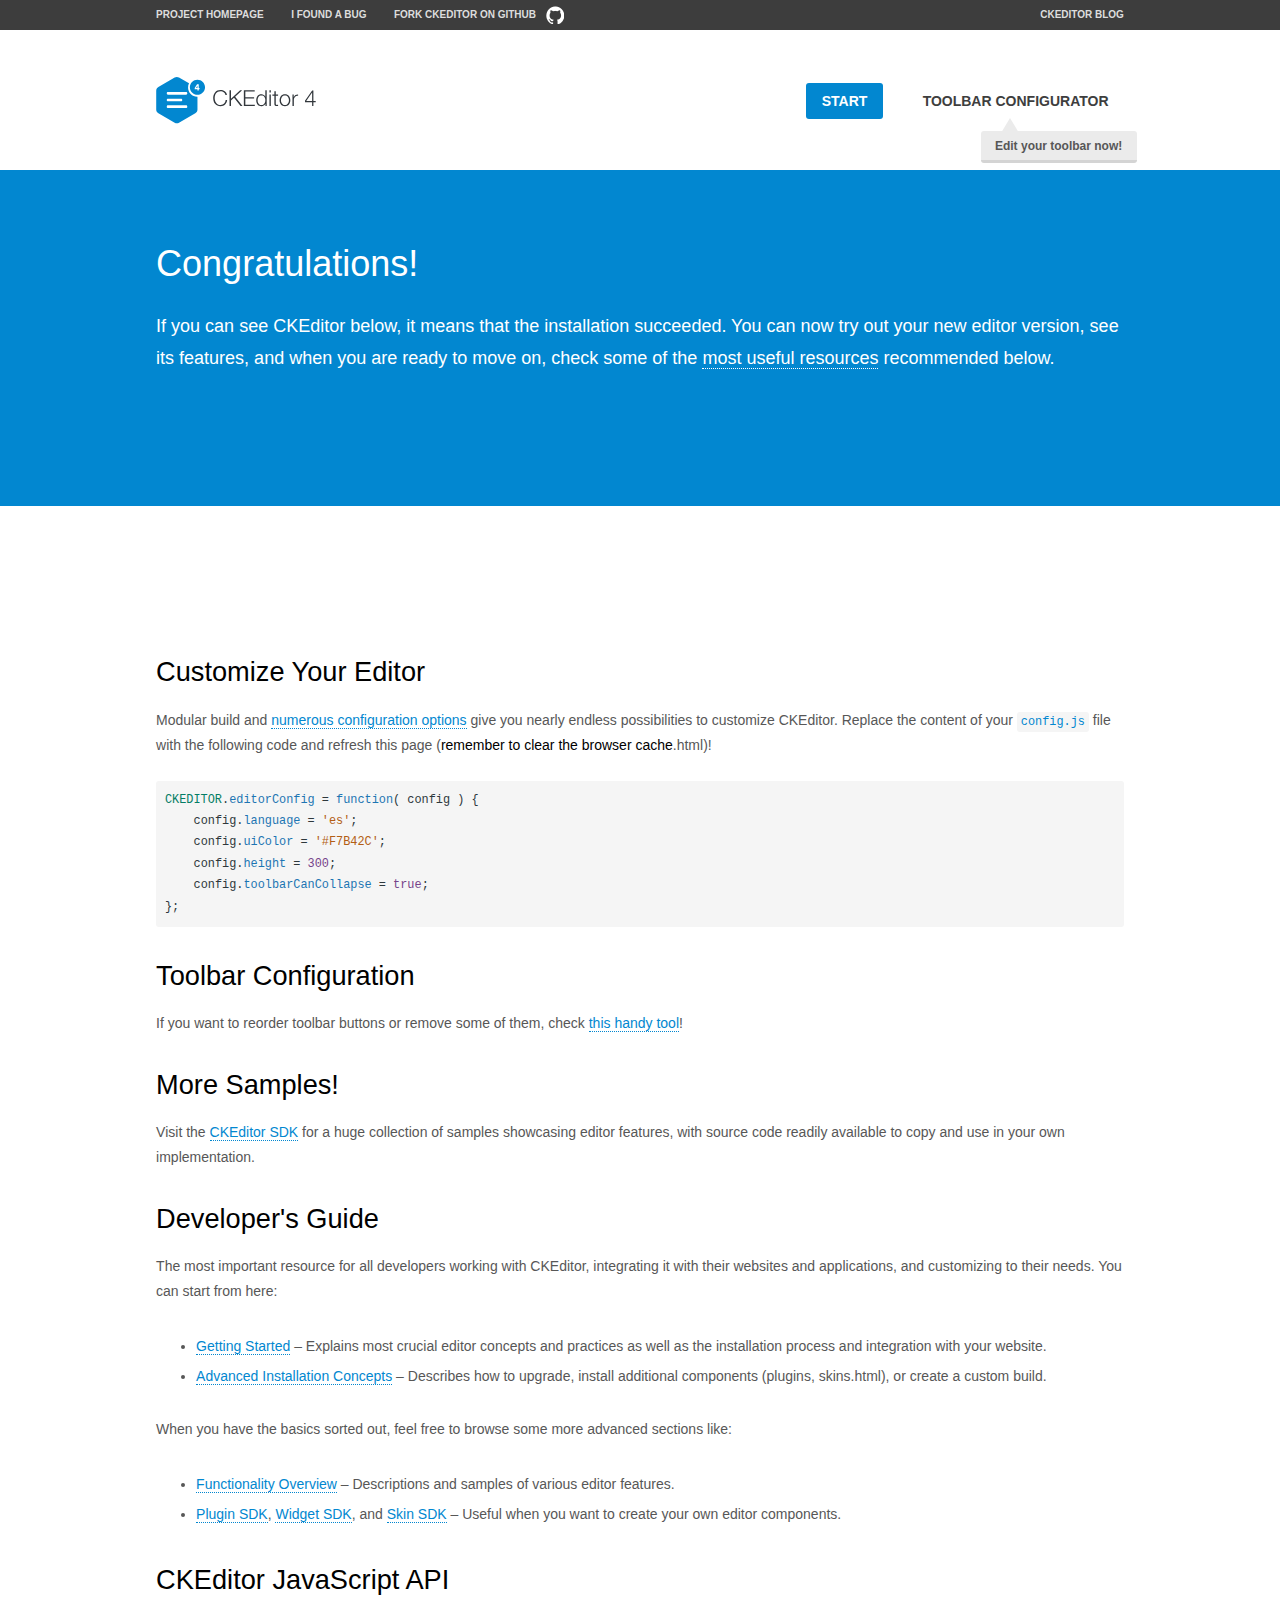
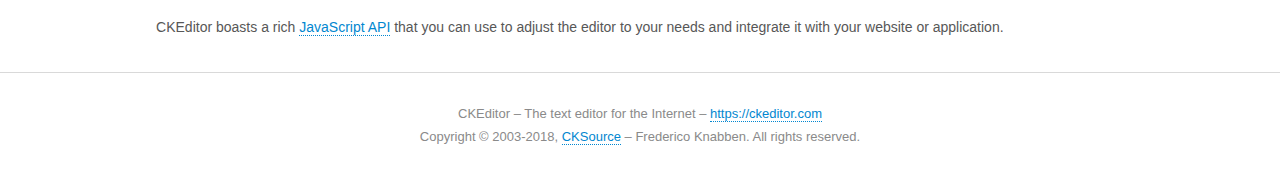
<file: src/main/resources/static/js/ckeditor/samples/index.html>
<!DOCTYPE html>
<!--
Copyright (c) 2003-2018, CKSource - Frederico Knabben. All rights reserved.
For licensing, see LICENSE.md or https://ckeditor.com/legal/ckeditor-oss-license
-->
<html>
<head>
	<meta charset="utf-8">
	<title>CKEditor Sample</title>
	<script src="../ckeditor.js"></script>
	<script src="js/sample.js"></script>
	<link rel="stylesheet" href="css/samples.css">
	<link rel="stylesheet" href="toolbarconfigurator/lib/codemirror/neo.css">
</head>
<body id="main">

<nav class="navigation-a">
	<div class="grid-container">
		<ul class="navigation-a-left grid-width-70">
			<li><a href="https://ckeditor.com/ckeditor-4/">Project Homepage</a></li>
			<li><a href="https://github.com/ckeditor/ckeditor-dev/issues">I found a bug</a></li>
			<li><a href="https://github.com/ckeditor/ckeditor-dev" class="icon-pos-right icon-navigation-a-github">Fork CKEditor on GitHub</a></li>
		</ul>
		<ul class="navigation-a-right grid-width-30">
			<li><a href="https://ckeditor.com/blog/">CKEditor Blog</a></li>
		</ul>
	</div>
</nav>

<header class="header-a">
	<div class="grid-container">
		<h1 class="header-a-logo grid-width-30">
			<a href="index.html"><img src="img/logo.svg" onerror="this.src='img/logo.png'; this.onerror=null;" alt="CKEditor Sample"></a>
		</h1>

		<nav class="navigation-b grid-width-70">
			<ul>
				<li><a href="index.html" class="button-a button-a-background">Start</a></li>
				<li><a href="toolbarconfigurator/index.html" class="button-a">Toolbar configurator <span class="balloon-a balloon-a-nw">Edit your toolbar now!</span></a></li>
			</ul>
		</nav>
	</div>
</header>

<main>
	<div class="adjoined-top">
		<div class="grid-container">
			<div class="content grid-width-100">
				<h1>Congratulations!</h1>
				<p>
					If you can see CKEditor below, it means that the installation succeeded.
					You can now try out your new editor version, see its features, and when you are ready to move on, check some of the <a href="#sample-customize">most useful resources</a> recommended below.
				</p>
			</div>
		</div>
	</div>
	<div class="adjoined-bottom">
		<div class="grid-container">
			<div class="grid-width-100">
				<div id="editor">
					<h1>Hello world!</h1>
					<p>I'm an instance of <a href="https://ckeditor.com">CKEditor</a>.</p>
				</div>
			</div>
		</div>
	</div>

	<div class="grid-container">
		<div class="content grid-width-100">
			<section id="sample-customize">
				<h2>Customize Your Editor</h2>
				<p>Modular build and <a href="https://ckeditor.com/docs/ckeditor4/latest/guide/dev_configuration.html">numerous configuration options</a> give you nearly endless possibilities to customize CKEditor. Replace the content of your <code><a href="../config.js">config.js</a></code> file with the following code and refresh this page (<strong>remember to clear the browser cache</strong>.html)!</p>
		<pre class="cm-s-neo CodeMirror"><code><span style="padding-right: 0.1px;"><span class="cm-variable">CKEDITOR</span>.<span class="cm-property">editorConfig</span> <span class="cm-operator">=</span> <span class="cm-keyword">function</span>( <span class="cm-def">config</span> ) {</span>
<span style="padding-right: 0.1px;"><span class="cm-tab">	</span><span class="cm-variable-2">config</span>.<span class="cm-property">language</span> <span class="cm-operator">=</span> <span class="cm-string">'es'</span>;</span>
<span style="padding-right: 0.1px;"><span class="cm-tab">	</span><span class="cm-variable-2">config</span>.<span class="cm-property">uiColor</span> <span class="cm-operator">=</span> <span class="cm-string">'#F7B42C'</span>;</span>
<span style="padding-right: 0.1px;"><span class="cm-tab">	</span><span class="cm-variable-2">config</span>.<span class="cm-property">height</span> <span class="cm-operator">=</span> <span class="cm-number">300</span>;</span>
<span style="padding-right: 0.1px;"><span class="cm-tab">	</span><span class="cm-variable-2">config</span>.<span class="cm-property">toolbarCanCollapse</span> <span class="cm-operator">=</span> <span class="cm-atom">true</span>;</span>
<span style="padding-right: 0.1px;">};</span></code></pre>
			</section>

			<section>
				<h2>Toolbar Configuration</h2>
				<p>If you want to reorder toolbar buttons or remove some of them, check <a href="toolbarconfigurator/index.html">this handy tool</a>!</p>
			</section>

			<section>
				<h2>More Samples!</h2>
				<p>Visit the <a href="https://sdk.ckeditor.com">CKEditor SDK</a> for a huge collection of samples showcasing editor features, with source code readily available to copy and use in your own implementation.</p>
			</section>

			<section>
				<h2>Developer's Guide</h2>
				<p>The most important resource for all developers working with CKEditor, integrating it with their websites and applications, and customizing to their needs. You can start from here:</p>
				<ul>
					<li><a href="https://ckeditor.com/docs/ckeditor4/latest/guide/dev_installation.html">Getting Started</a> &ndash; Explains most crucial editor concepts and practices as well as the installation process and integration with your website.</li>
					<li><a href="https://ckeditor.com/docs/ckeditor4/latest/guide/dev_advanced_installation.html">Advanced Installation Concepts</a> &ndash; Describes how to upgrade, install additional components (plugins, skins.html), or create a custom build.</li>
				</ul>
					<p>When you have the basics sorted out, feel free to browse some more advanced sections like:</p>
				<ul>
					<li><a href="https://ckeditor.com/docs/ckeditor4/latest/guide/dev_features.html">Functionality Overview</a> &ndash; Descriptions and samples of various editor features.</li>
					<li><a href="https://ckeditor.com/docs/ckeditor4/latest/guide/plugin_sdk_intro.html">Plugin SDK</a>, <a href="https://ckeditor.com/docs/ckeditor4/latest/guide/widget_sdk_intro.html">Widget SDK</a>, and <a href="https://ckeditor.com/docs/ckeditor4/latest/guide/skin_sdk_intro.html">Skin SDK</a> &ndash; Useful when you want to create your own editor components.</li>
				</ul>
			</section>

			<section>
				<h2>CKEditor JavaScript API</h2>
				<p>CKEditor boasts a rich <a href="https://ckeditor.com/docs/ckeditor4/latest/api/index.html">JavaScript API</a> that you can use to adjust the editor to your needs and integrate it with your website or application.</p>
			</section>
		</div>
	</div>
</main>

<footer class="footer-a grid-container">
	<div class="grid-container">
		<p class="grid-width-100">
			CKEditor &ndash; The text editor for the Internet &ndash; <a class="samples" href="https://ckeditor.com/">https://ckeditor.com</a>
		</p>
		<p class="grid-width-100" id="copy">
			Copyright &copy; 2003-2018, <a class="samples" href="https://cksource.com/">CKSource</a> &ndash; Frederico Knabben. All rights reserved.
		</p>
	</div>
</footer>
<script>
	initSample();
</script>

</body>
</html>
</file>
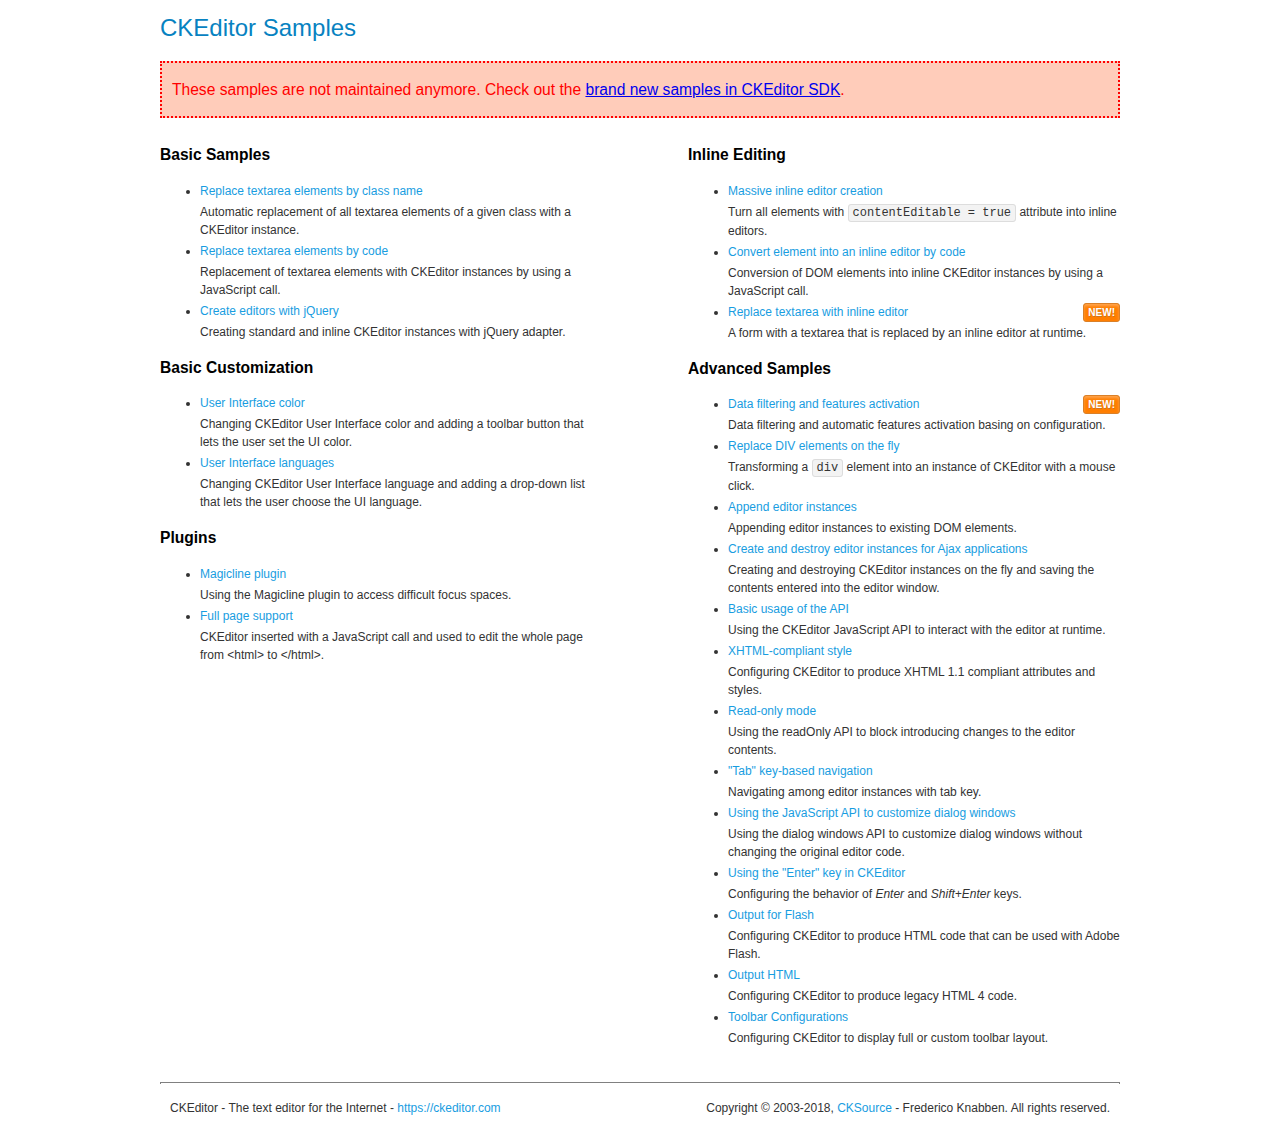
<file: src/main/resources/static/js/ckeditor/samples/old/index.html>
<!DOCTYPE html>
<!--
Copyright (c) 2003-2018, CKSource - Frederico Knabben. All rights reserved.
For licensing, see LICENSE.md or https://ckeditor.com/legal/ckeditor-oss-license
-->
<html>
<head>
	<meta charset="utf-8">
	<title>CKEditor Samples</title>
	<link rel="stylesheet" href="sample.css">
</head>
<body>
	<h1 class="samples">
		CKEditor Samples
	</h1>
	<div class="warning deprecated">
		These samples are not maintained anymore. Check out the <a href="https://sdk.ckeditor.com/">brand new samples in CKEditor SDK</a>.
	</div>
	<div class="twoColumns">
		<div class="twoColumnsLeft">
			<h2 class="samples">
				Basic Samples
			</h2>
			<dl class="samples">
				<dt><a class="samples" href="replacebyclass.html">Replace textarea elements by class name</a></dt>
				<dd>Automatic replacement of all textarea elements of a given class with a CKEditor instance.</dd>

				<dt><a class="samples" href="replacebycode.html">Replace textarea elements by code</a></dt>
				<dd>Replacement of textarea elements with CKEditor instances by using a JavaScript call.</dd>

				<dt><a class="samples" href="jquery.html">Create editors with jQuery</a></dt>
				<dd>Creating standard and inline CKEditor instances with jQuery adapter.</dd>
			</dl>

			<h2 class="samples">
				Basic Customization
			</h2>
			<dl class="samples">
				<dt><a class="samples" href="uicolor.html">User Interface color</a></dt>
				<dd>Changing CKEditor User Interface color and adding a toolbar button that lets the user set the UI color.</dd>

				<dt><a class="samples" href="uilanguages.html">User Interface languages</a></dt>
				<dd>Changing CKEditor User Interface language and adding a drop-down list that lets the user choose the UI language.</dd>
			</dl>


			<h2 class="samples">Plugins</h2>
<dl class="samples">
<dt><a class="samples" href="magicline/magicline.html">Magicline plugin</a></dt>
<dd>Using the Magicline plugin to access difficult focus spaces.</dd>

<dt><a class="samples" href="wysiwygarea/fullpage.html">Full page support</a></dt>
<dd>CKEditor inserted with a JavaScript call and used to edit the whole page from &lt;html&gt; to &lt;/html&gt;.</dd>
</dl>
		</div>
		<div class="twoColumnsRight">
			<h2 class="samples">
				Inline Editing
			</h2>
			<dl class="samples">
				<dt><a class="samples" href="inlineall.html">Massive inline editor creation</a></dt>
				<dd>Turn all elements with <code>contentEditable = true</code> attribute into inline editors.</dd>

				<dt><a class="samples" href="inlinebycode.html">Convert element into an inline editor by code</a></dt>
				<dd>Conversion of DOM elements into inline CKEditor instances by using a JavaScript call.</dd>

				<dt><a class="samples" href="inlinetextarea.html">Replace textarea with inline editor</a> <span class="new">New!</span></dt>
				<dd>A form with a textarea that is replaced by an inline editor at runtime.</dd>

				
			</dl>

			<h2 class="samples">
				Advanced Samples
			</h2>
			<dl class="samples">
				<dt><a class="samples" href="datafiltering.html">Data filtering and features activation</a> <span class="new">New!</span></dt>
				<dd>Data filtering and automatic features activation basing on configuration.</dd>

				<dt><a class="samples" href="divreplace.html">Replace DIV elements on the fly</a></dt>
				<dd>Transforming a <code>div</code> element into an instance of CKEditor with a mouse click.</dd>

				<dt><a class="samples" href="appendto.html">Append editor instances</a></dt>
				<dd>Appending editor instances to existing DOM elements.</dd>

				<dt><a class="samples" href="ajax.html">Create and destroy editor instances for Ajax applications</a></dt>
				<dd>Creating and destroying CKEditor instances on the fly and saving the contents entered into the editor window.</dd>

				<dt><a class="samples" href="api.html">Basic usage of the API</a></dt>
				<dd>Using the CKEditor JavaScript API to interact with the editor at runtime.</dd>

				<dt><a class="samples" href="xhtmlstyle.html">XHTML-compliant style</a></dt>
				<dd>Configuring CKEditor to produce XHTML 1.1 compliant attributes and styles.</dd>

				<dt><a class="samples" href="readonly.html">Read-only mode</a></dt>
				<dd>Using the readOnly API to block introducing changes to the editor contents.</dd>

				<dt><a class="samples" href="tabindex.html">"Tab" key-based navigation</a></dt>
				<dd>Navigating among editor instances with tab key.</dd>


				
<dt><a class="samples" href="dialog/dialog.html">Using the JavaScript API to customize dialog windows</a></dt>
<dd>Using the dialog windows API to customize dialog windows without changing the original editor code.</dd>

<dt><a class="samples" href="enterkey/enterkey.html">Using the &quot;Enter&quot; key in CKEditor</a></dt>
<dd>Configuring the behavior of <em>Enter</em> and <em>Shift+Enter</em> keys.</dd>

<dt><a class="samples" href="htmlwriter/outputforflash.html">Output for Flash</a></dt>
<dd>Configuring CKEditor to produce HTML code that can be used with Adobe Flash.</dd>

<dt><a class="samples" href="htmlwriter/outputhtml.html">Output HTML</a></dt>
<dd>Configuring CKEditor to produce legacy HTML 4 code.</dd>

<dt><a class="samples" href="toolbar/toolbar.html">Toolbar Configurations</a></dt>
<dd>Configuring CKEditor to display full or custom toolbar layout.</dd>

			</dl>
		</div>
	</div>
	<div id="footer">
		<hr>
		<p>
			CKEditor - The text editor for the Internet - <a class="samples" href="https://ckeditor.com/">https://ckeditor.com</a>
		</p>
		<p id="copy">
			Copyright &copy; 2003-2018, <a class="samples" href="https://cksource.com/">CKSource</a> - Frederico Knabben. All rights reserved.
		</p>
	</div>
</body>
</html>
</file>
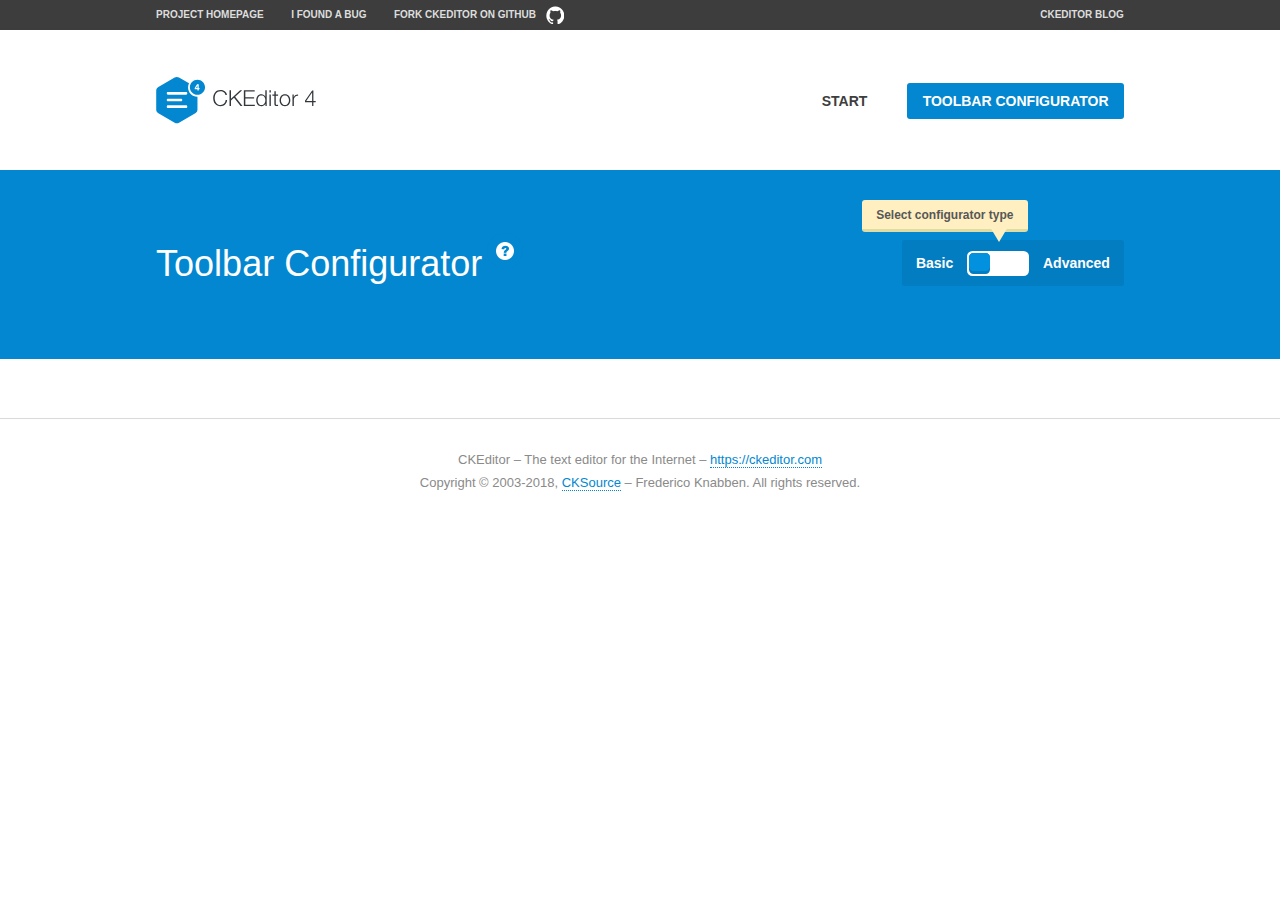
<file: src/main/resources/static/js/ckeditor/samples/toolbarconfigurator/index.html>
<!DOCTYPE html>
<!--
Copyright (c) 2003-2018, CKSource - Frederico Knabben. All rights reserved.
For licensing, see LICENSE.md or https://ckeditor.com/legal/ckeditor-oss-license
-->
<!--[if IE 8]><html class="ie8"><![endif]-->
<!--[if gt IE 8]><html><![endif]-->
<!--[if !IE]><!--><html><!--<![endif]-->
<head>
	<meta charset="utf-8">
	<title>Toolbar Configurator</title>
	<script src="../../ckeditor.js"></script>
	<script>
		if ( CKEDITOR.env.ie && CKEDITOR.env.version < 9 )
			CKEDITOR.tools.enableHtml5Elements( document );
	</script>
	<link rel="stylesheet" href="lib/codemirror/codemirror.css">
	<link rel="stylesheet" href="lib/codemirror/show-hint.css">
	<link rel="stylesheet" href="lib/codemirror/neo.css">
	<link rel="stylesheet" href="css/fontello.css">
	<link rel="stylesheet" href="../css/samples.css">
</head>
<body id="toolbar">

<nav class="navigation-a">
	<div class="grid-container">
		<ul class="navigation-a-left grid-width-70">
			<li><a href="https://ckeditor.com/ckeditor-4/">Project Homepage</a></li>
			<li><a href="https://github.com/ckeditor/ckeditor-dev/issues">I found a bug</a></li>
			<li><a href="https://github.com/ckeditor/ckeditor-dev" class="icon-pos-right icon-navigation-a-github">Fork CKEditor on GitHub</a></li>
		</ul>
		<ul class="navigation-a-right grid-width-30">
			<li><a href="https://ckeditor.com/blog/">CKEditor Blog</a></li>
		</ul>
	</div>
</nav>

<header class="header-a">
	<div class="grid-container">
		<h1 class="header-a-logo grid-width-30">
			<a href="../index.html"><img src="../img/logo.svg" onerror="this.src='../img/logo.png'; this.onerror=null;" alt="CKEditor Logo"></a>
		</h1>
		<nav class="navigation-b grid-width-70">
			<ul>
				<li><a href="../index.html"  class="button-a">Start</a></li>
				<li><a href="index.html"  class="button-a button-a-background">Toolbar configurator</a></li>
			</ul>
		</nav>
	</div>
</header>

<main>
	<div class="adjoined-top">
		<div class="grid-container">
			<div class="content grid-width-100">
				<div class="grid-container-nested">
					<h1 class="grid-width-60">
						Toolbar Configurator
						<a href="#help-content" type="button" title="Configurator help" id="help" class="button-a button-a-background button-a-no-text icon-pos-left icon-question-mark">Help</a>
					</h1>

					<div class="grid-width-40 grid-switch-magic">
						<div class="switch">
							<span class="balloon-a balloon-a-se">Select configurator type</span>
							<input type="radio" name="radio" data-num="1" id="radio-basic" />
							<input type="radio" name="radio" data-num="2" id="radio-advanced" />
							<label data-for="1" for="radio-basic">Basic</label>
							<span class="switch-inner">
								<span class="handler"></span>
							</span>
							<label data-for="2" for="radio-advanced">Advanced</label>
						</div>
					</div>
				</div>
			</div>
		</div>
	</div>
	<div class="adjoined-bottom">
		<div class="grid-container">
			<div class="grid-width-100">
				<div class="editors-container">
					<div id="editor-basic"></div>
					<div id="editor-advanced"></div>
				</div>
			</div>
		</div>
	</div>

	<div class="grid-container configurator">
		<div class="content grid-width-100">
			<div class="configurator">
				<div>
					<div id="toolbarModifierWrapper"></div>
				</div>
			</div>
		</div>
	</div>

	<div id="help-content">
		<div class="grid-container">
			<div class="grid-width-100">
				<h2>What Am I Doing Here?</h2>

				<div class="grid-container grid-container-nested">
					<div class="basic">
						<div class="grid-width-50">
							<p>Arrange <a href="https://ckeditor.com/docs/ckeditor4/latest/api/CKEDITOR_config.html#cfg-toolbarGroups">toolbar groups</a>, toggle <a href="https://ckeditor.com/docs/ckeditor4/latest/api/CKEDITOR_config.html#cfg-removeButtons">button visibility</a> according to your needs and get your toolbar configuration.</p>
							<p>You can replace the content of the <a href="../../config.js"><code>config.js</code></a> file with the generated configuration. If you already set some configuration options you will need to merge both configurations.</p>
						</div>
						<div class="grid-width-50">
							<p>Read more about different ways of <a href="https://ckeditor.com/docs/ckeditor4/latest/guide/dev_configuration.html">setting configuration</a> and do not forget about <strong>clearing browser cache</strong>.</p>
							<p>Arranging toolbar groups is the recommended way of configuring the toolbar, but if you need more freedom you can use the <a href="#advanced">advanced configurator</a>.</p>
						</div>
					</div>
					<div class="advanced" style="display: none;">
						<div class="grid-width-50">
							<p>With this code editor you can edit your <a href="https://ckeditor.com/docs/ckeditor4/latest/api/CKEDITOR_config.html#cfg-toolbar">toolbar configuration</a> live.</p>
							<p>You can replace the content of the <a href="../../config.js"><code>config.js</code></a> file with the generated configuration. If you already set some configuration options you will need to merge both configurations.</p>
						</div>
						<div class="grid-width-50">
							<p>Read more about different ways of <a href="https://ckeditor.com/docs/ckeditor4/latest/guide/dev_configuration.html">setting configuration</a> and do not forget about <strong>clearing browser cache</strong>.</p>
						</div>
					</div>
				</div>

				<p class="grid-container grid-container-nested">
					<button type="button" class="help-content-close grid-width-100 button-a button-a-background">Got it. Let's play!</button>
				</p>
			</div>
		</div>
	</div>
</main>

<footer class="footer-a grid-container">
	<p class="grid-width-100">
		CKEditor &ndash; The text editor for the Internet &ndash; <a class="samples" href="https://ckeditor.com/">https://ckeditor.com</a>
	</p>
	<p class="grid-width-100" id="copy">
		Copyright &copy; 2003-2018, <a class="samples" href="https://cksource.com/">CKSource</a> &ndash; Frederico Knabben. All rights reserved.
	</p>
</footer>

<script src="lib/codemirror/codemirror.js"></script>
<script src="lib/codemirror/javascript.js"></script>
<script src="lib/codemirror/show-hint.js"></script>

<script src="js/fulltoolbareditor.js"></script>
<script src="js/abstracttoolbarmodifier.js"></script>
<script src="js/toolbarmodifier.js"></script>
<script src="js/toolbartextmodifier.js"></script>
<script src="../js/sf.js"></script>

<script>
	( function() {
		'use strict';

		var mode = ( window.location.hash.substr( 1 ) === 'advanced' ) ? 'advanced' : 'basic',
			configuratorSection = CKEDITOR.document.findOne( 'main > .grid-container.configurator' ),
			basicInstruction = CKEDITOR.document.findOne( '#help-content .basic' ),
			advancedInstruction = CKEDITOR.document.findOne( '#help-content .advanced' ),

			// Configurator mode switcher.
			modeSwitchBasic = CKEDITOR.document.getById( 'radio-basic' ),
			modeSwitchAdvanced = CKEDITOR.document.getById( 'radio-advanced' );

		// Initial setup
		function updateSwitcher() {
			if ( mode === 'advanced' ) {
				modeSwitchAdvanced.$.checked = true;
			} else {
				modeSwitchBasic.$.checked = true;
			}
		}

		updateSwitcher();

		CKEDITOR.document.getWindow().on( 'hashchange', function( e ) {
			var hash = window.location.hash.substr( 1 );
			if ( !( hash === 'advanced' || hash === 'basic' ) ) {
				return;
			}
			mode = hash;
			onToolbarsDone( mode );
		} );

		CKEDITOR.document.getWindow().on( 'resize', function() {
			updateToolbar( ( mode === 'basic' ? toolbarModifier : toolbarTextModifier )[ 'editorInstance' ] );
		} );

		function onRefresh( modifier ) {
			modifier = modifier || this;

			if ( mode === 'basic' && modifier instanceof ToolbarConfigurator.ToolbarTextModifier ) {
				return;
			}

			// CodeMirror container becomes visible, so we need to refresh and to avoid rendering problems.
			if ( mode === 'advanced' && modifier instanceof ToolbarConfigurator.ToolbarTextModifier ) {
				modifier.codeContainer.refresh();
			}

			updateToolbar( modifier.editorInstance );
		}

		function updateToolbar( editor ) {
			var editorContainer = editor.container;

			// Not always editor is loaded.
			if ( !editorContainer ) {
				return;
			}

			var displayStyle = editorContainer.getStyle( 'display' );

			editorContainer.setStyle( 'display', 'block' );

			var newHeight = editorContainer.getSize( 'height' );

			var newMarginTop = parseInt( editorContainer.getComputedStyle( 'margin-top' ), 10 );
			newMarginTop = ( isNaN( newMarginTop ) ? 0 : Number( newMarginTop ) );

			var newMarginBottom = parseInt( editorContainer.getComputedStyle( 'margin-bottom' ), 10 );
			newMarginBottom = ( isNaN( newMarginBottom ) ? 0 : Number( newMarginBottom ) );

			var result = newHeight + newMarginTop + newMarginBottom;

			editorContainer.setStyle( 'display', displayStyle );

			editor.container.getAscendant( 'div' ).setStyle( 'height', result + 'px' );
		}

		var toolbarModifier = new ToolbarConfigurator.ToolbarModifier( 'editor-basic' );

		var done = 0;
		toolbarModifier.init( onToolbarInit );
		toolbarModifier.onRefresh = onRefresh;

		CKEDITOR.document.getById( 'toolbarModifierWrapper' ).append( toolbarModifier.mainContainer );

		var toolbarTextModifier = new ToolbarConfigurator.ToolbarTextModifier( 'editor-advanced' );
		toolbarTextModifier.init( onToolbarInit );
		toolbarTextModifier.onRefresh = onRefresh;

		function onToolbarInit() {
			if ( ++done === 2 ) {
				onToolbarsDone();

				positionSticky.watch( CKEDITOR.document.findOne( '.toolbar' ), function() {
					return mode === 'advanced';
				} );
			}
		}

		function onToolbarsDone() {
			if ( mode === 'basic' ) {
				toggleModeBasic( false );
			} else {
				toggleModeAdvanced( false );
			}

			updateSwitcher();

			setTimeout( function() {
				CKEDITOR.document.findOne( '.editors-container' ).addClass( 'active' );
				CKEDITOR.document.findOne( '#toolbarModifierWrapper' ).addClass( 'active' );
			}, 200 );
		}

		CKEDITOR.document.getById( 'toolbarModifierWrapper' ).append( toolbarTextModifier.mainContainer );

		function toogleModeSwitch( onElement, offElement, onModifier, offModifier ) {
			onElement.addClass( 'fancy-button-active' );
			offElement.removeClass( 'fancy-button-active' );

			onModifier.showUI();
			offModifier.hideUI();
		}

		function toggleModeBasic( callOnRefresh ) {
			callOnRefresh = ( callOnRefresh !== false );
			mode = 'basic';
			window.location.hash = '#basic';
			toogleModeSwitch( modeSwitchBasic, modeSwitchAdvanced, toolbarModifier, toolbarTextModifier );

			configuratorSection.removeClass( 'freed-width' );
			basicInstruction.show();
			advancedInstruction.hide();

			callOnRefresh && onRefresh( toolbarModifier );
		}

		function toggleModeAdvanced( callOnRefresh ) {
			callOnRefresh = ( callOnRefresh !== false );
			mode = 'advanced';
			window.location.hash = '#advanced';
			toogleModeSwitch( modeSwitchAdvanced, modeSwitchBasic, toolbarTextModifier, toolbarModifier );

			configuratorSection.addClass( 'freed-width' );
			advancedInstruction.show();
			basicInstruction.hide();

			callOnRefresh && onRefresh( toolbarTextModifier );
		}

		modeSwitchBasic.on( 'click', toggleModeBasic );
		modeSwitchAdvanced.on( 'click', toggleModeAdvanced );

		//
		// Position:sticky for the toolbar.
		//

		// Will make elements behave like they were styled with position:sticky.
		var positionSticky = {
			// Store object: {
			// 		element: CKEDITOR.dom.element, // Element which will float.
			// 		placeholder: CKEDITOR.dom.element, // Placeholder which is place to prevent page bounce.
			// 		isFixed: boolean // Whether element float now.
			// }
			watched: [],

			active: [],

			staticContainer: null,

			init: function() {
				var element = CKEDITOR.dom.element.createFromHtml(
					'<div class="staticContainer">' +
						'<div class="grid-container" >' +
							'<div class="grid-width-100">' +
								'<div class="inner"></div>' +
							'</div>' +
						'</div>' +
					'</div>' );

				this.staticContainer = element.findOne( '.inner' );

				CKEDITOR.document.getBody().append( element );
			},

			watch: function( element, preventFunc ) {
				this.watched.push( {
					element: element,
					placeholder: new CKEDITOR.dom.element( 'div' ),
					isFixed: false,
					preventFunc: preventFunc
				} );
			},

			checkAll: function() {
				for ( var i = 0; i < this.watched.length; i++ ) {
					this.check( this.watched[ i ] );
				}
			},

			check: function( element ) {
				var isFixed = element.isFixed;
				var shouldBeFixed = this.shouldBeFixed( element );

				// Nothing to be done.
				if ( isFixed === shouldBeFixed ) {
					return;
				}

				var placeholder = element.placeholder;

				if ( isFixed ) {
					// Unfixing.

					element.element.insertBefore( placeholder );
					placeholder.remove();

					element.element.removeStyle( 'margin' );

					this.active.splice( CKEDITOR.tools.indexOf( this.active, element ), 1 );

				} else {
					// Fixing.
					placeholder.setStyle( 'width', element.element.getSize( 'width' ) + 'px' );
					placeholder.setStyle( 'height', element.element.getSize( 'height' ) + 'px' );
					placeholder.setStyle( 'margin-bottom', element.element.getComputedStyle( 'margin-bottom' ) );
					placeholder.setStyle( 'display', element.element.getComputedStyle( 'display' ) );
					placeholder.insertAfter( element.element );

					this.staticContainer.append( element.element );

					this.active.push( element );
				}

				element.isFixed = !element.isFixed;
			},

			shouldBeFixed: function( element ) {
				if ( element.preventFunc && element.preventFunc() ) {
					return false;
				}

				// If element is already fixed we are checking it's placeholder.
				var related = ( element.isFixed ? element.placeholder : element.element ),
					clientRect = related.$.getBoundingClientRect(),
					staticHeight = this.staticContainer.getSize('height' ),
					elemHeight = element.element.getSize( 'height' );

				if ( element.isFixed ) {
					return ( clientRect.top + elemHeight < staticHeight );
				} else {
					return ( clientRect.top < staticHeight );
				}
			}
		};

		positionSticky.init();

		CKEDITOR.document.getWindow().on( 'scroll',
			new CKEDITOR.tools.eventsBuffer( 100, positionSticky.checkAll, positionSticky ).input
		);

		// Make the toolbar sticky.
		positionSticky.watch( CKEDITOR.document.findOne( '.editors-container' ) );

		// Help button and help-content.
		( function() {
			var helpButton = CKEDITOR.document.getById( 'help' ),
				helpContent = CKEDITOR.document.getById( 'help-content' );

			// Don't show help button on IE8 because it's unsupported by Pico Modal.
			if ( CKEDITOR.env.ie && CKEDITOR.env.version == 8 ) {
				helpButton.hide();
			} else {
				// Display help modal when the button is clicked.
				helpButton.on( 'click', function( evt ) {
					SF.modal( {
						// Clone modal content from DOM.
						content: helpContent.getHtml(),

						afterCreate: function( modal ) {
							// Enable modal content button to close the modal.
							new CKEDITOR.dom.element( modal.modalElem() ).findOne( '.help-content-close' ).once( 'click', modal.close );
						}
					} ).show();
				} );
			}
		} )();
	} )();
</script>
</body>
</html>
</file>
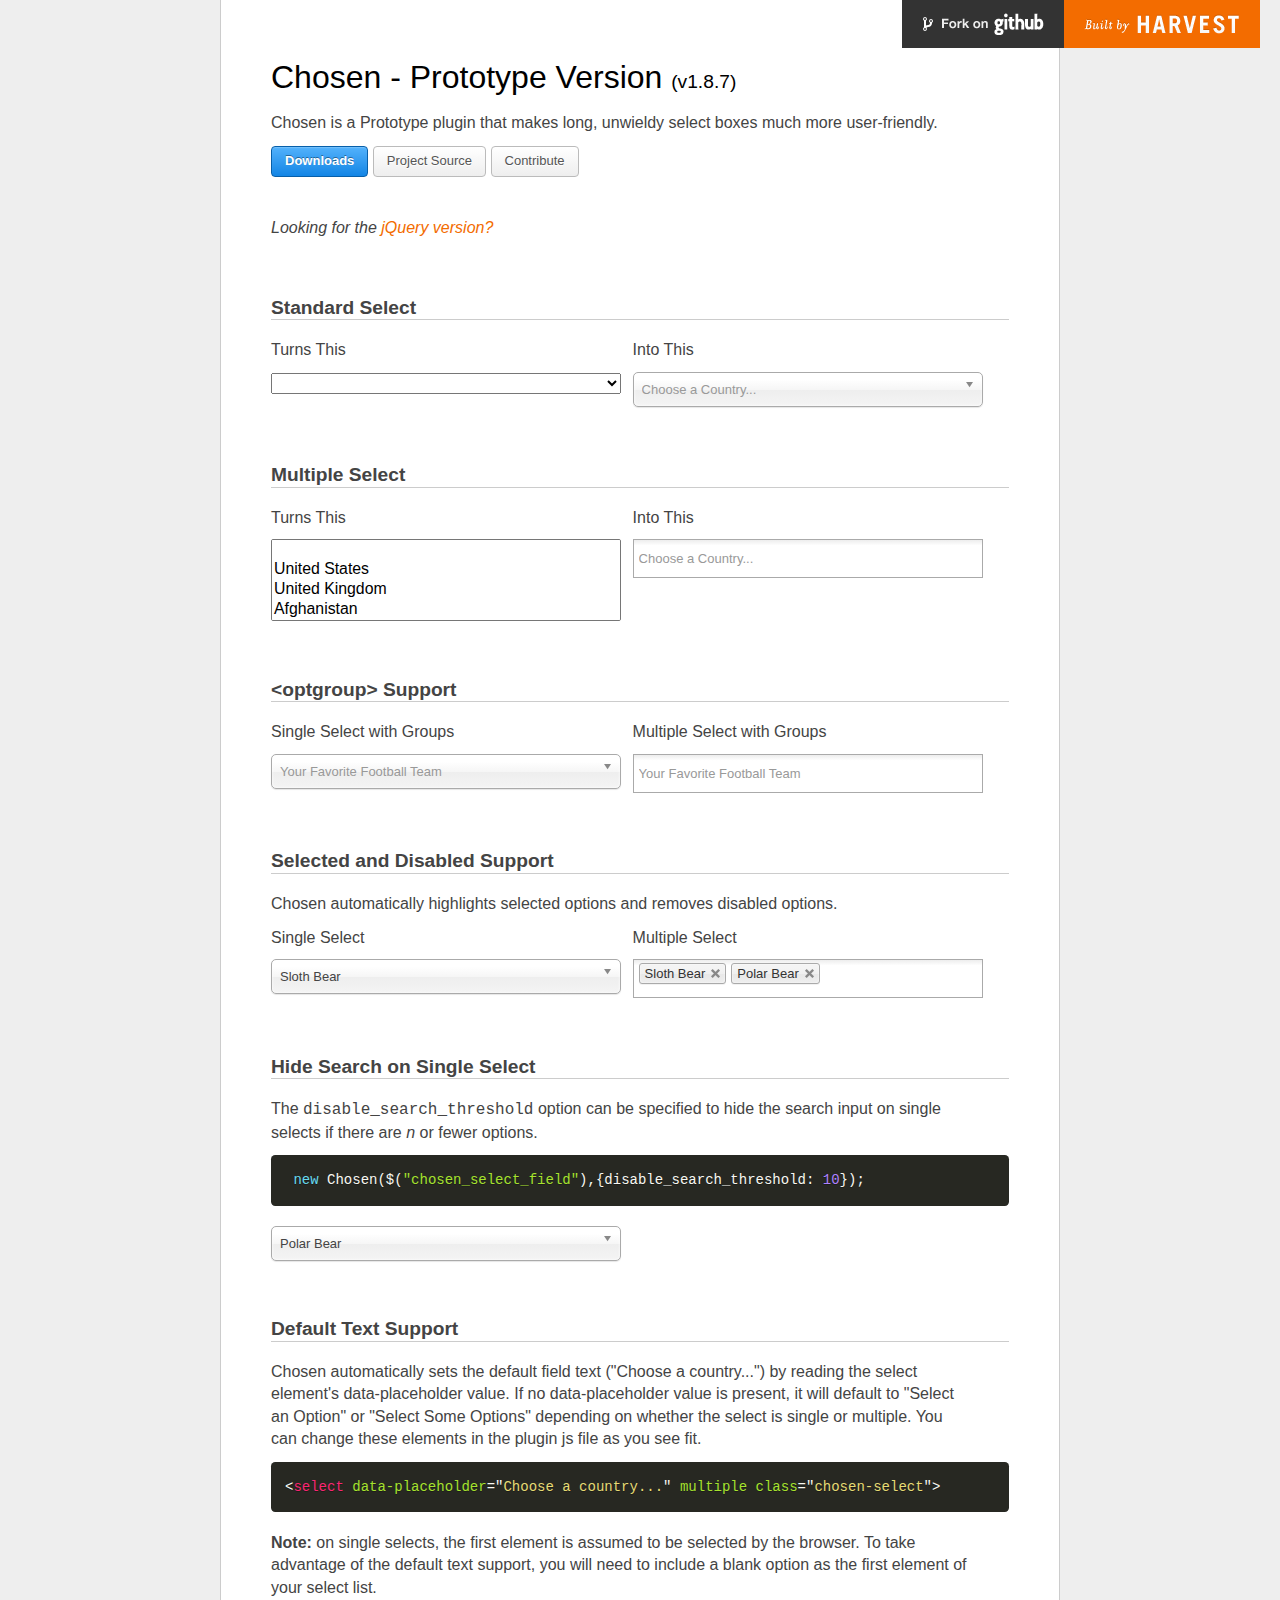
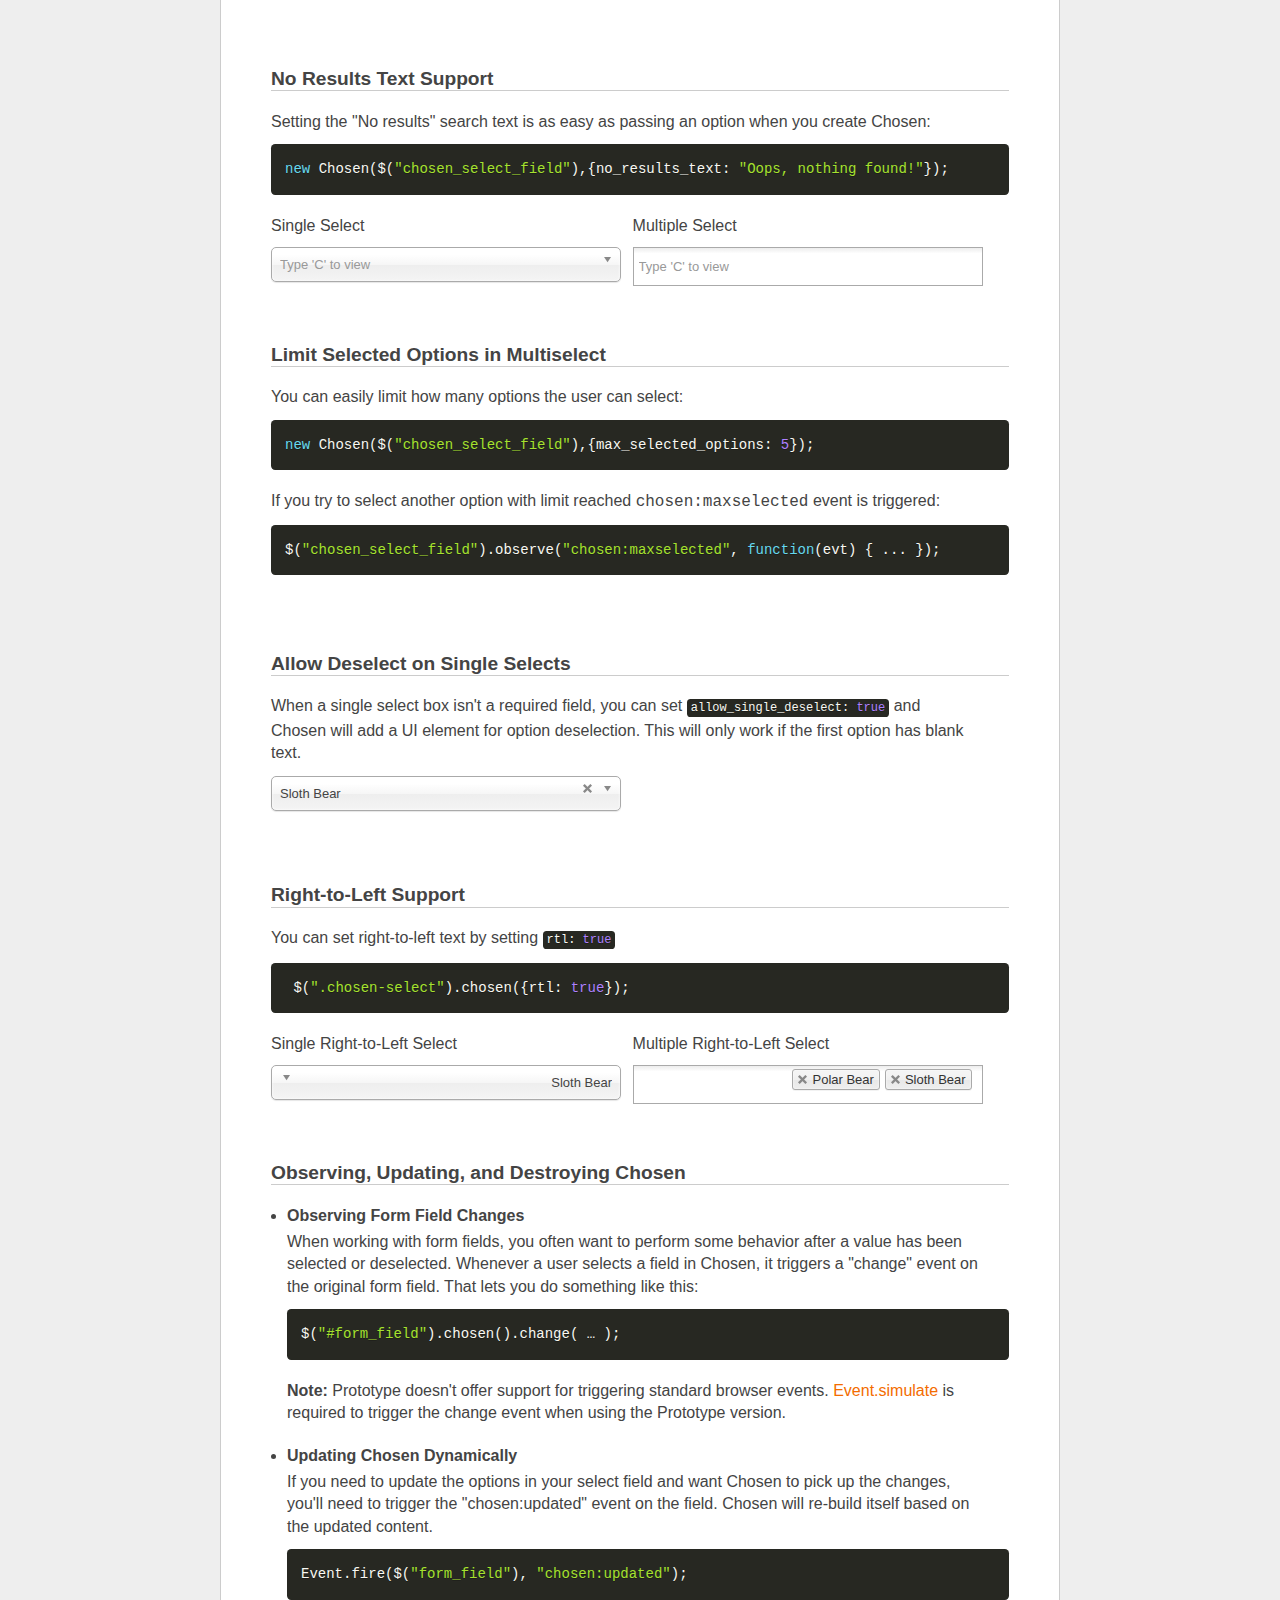
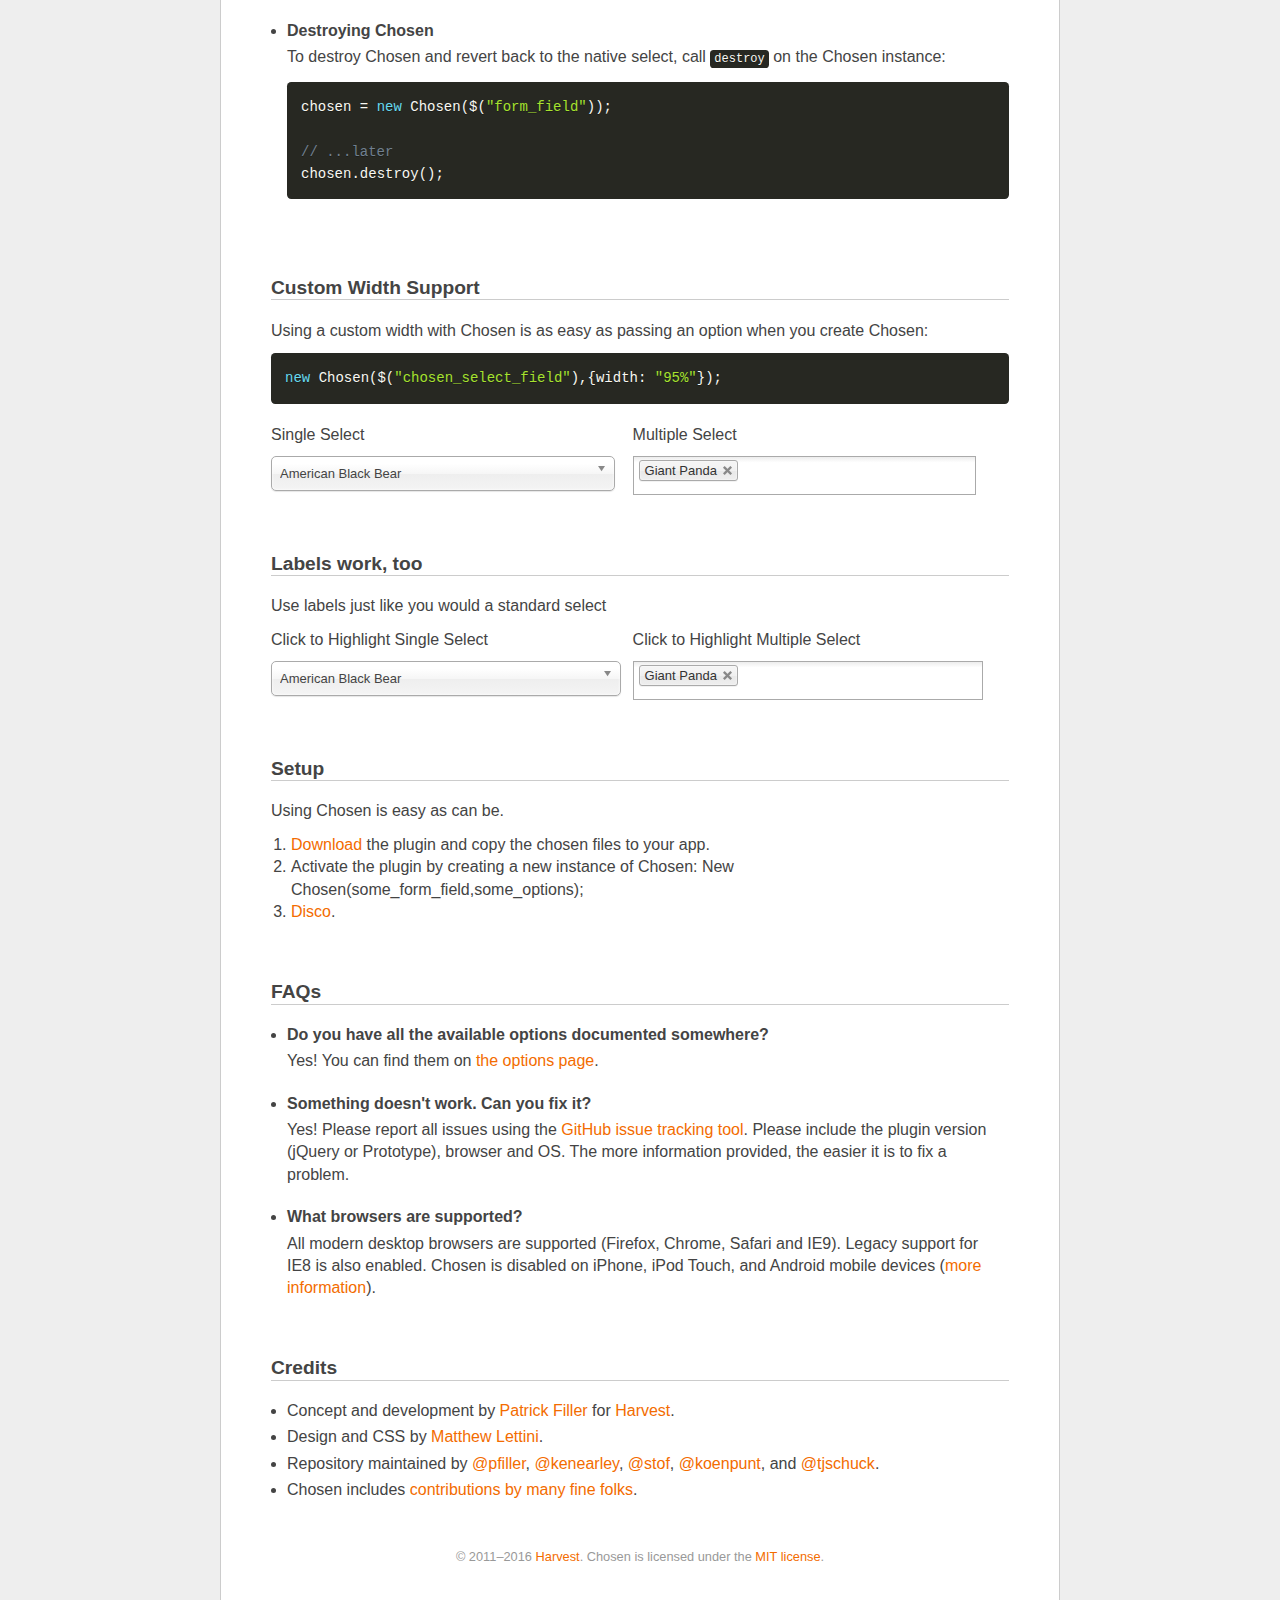
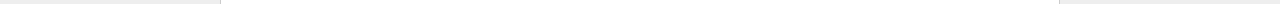
<file: src/main/resources/static/js/chosen_v1.8.7/index.proto.html>
<!doctype html>
<html lang="en">
<head>
  <meta charset="utf-8">
  <title>Chosen: A Prototype Plugin by Harvest to Tame Unwieldy Select Boxes</title>
  <link rel="stylesheet" href="docsupport/style.css">
  <link rel="stylesheet" href="docsupport/prism.css">
  <link rel="stylesheet" href="chosen.css">

  <meta http-equiv="Content-Security-Policy" content="default-src &apos;self&apos;; script-src &apos;self&apos; https://ajax.googleapis.com; style-src &apos;self&apos;; img-src &apos;self&apos; data:">

</head>
<body>
  <div id="container">
    <div id="content">
      <header>
        <h1>Chosen - Prototype Version <small>(<span id="latest-version">v1.8.7</span>)</small></h1>
      </header>
      <p>Chosen is a Prototype plugin that makes long, unwieldy select boxes much more user-friendly.</p>

      <p>
        <a class="button button-blue" href="https://github.com/harvesthq/chosen/releases">Downloads</a>
        <a class="button" href="https://github.com/harvesthq/chosen">Project Source</a>
        <a class="button" href="https://github.com/harvesthq/chosen/blob/master/contributing.md">Contribute</a>
      </p>

      <p class="jquery-version-refer">Looking for the <a href="index.html">jQuery version?</a></p>

      <h2><a name="standard-select" class="anchor" href="#standard-select">Standard Select</a></h2>
      <div class="side-by-side clearfix">
        <div>
          <em>Turns This</em>
          <select data-placeholder="Choose a Country..." class="select" tabindex="1">
            <option value=""></option>
            <option value="United States">United States</option>
            <option value="United Kingdom">United Kingdom</option>
            <option value="Afghanistan">Afghanistan</option>
            <option value="Aland Islands">Aland Islands</option>
            <option value="Albania">Albania</option>
            <option value="Algeria">Algeria</option>
            <option value="American Samoa">American Samoa</option>
            <option value="Andorra">Andorra</option>
            <option value="Angola">Angola</option>
            <option value="Anguilla">Anguilla</option>
            <option value="Antarctica">Antarctica</option>
            <option value="Antigua and Barbuda">Antigua and Barbuda</option>
            <option value="Argentina">Argentina</option>
            <option value="Armenia">Armenia</option>
            <option value="Aruba">Aruba</option>
            <option value="Australia">Australia</option>
            <option value="Austria">Austria</option>
            <option value="Azerbaijan">Azerbaijan</option>
            <option value="Bahamas">Bahamas</option>
            <option value="Bahrain">Bahrain</option>
            <option value="Bangladesh">Bangladesh</option>
            <option value="Barbados">Barbados</option>
            <option value="Belarus">Belarus</option>
            <option value="Belgium">Belgium</option>
            <option value="Belize">Belize</option>
            <option value="Benin">Benin</option>
            <option value="Bermuda">Bermuda</option>
            <option value="Bhutan">Bhutan</option>
            <option value="Bolivia, Plurinational State of">Bolivia, Plurinational State of</option>
            <option value="Bonaire, Sint Eustatius and Saba">Bonaire, Sint Eustatius and Saba</option>
            <option value="Bosnia and Herzegovina">Bosnia and Herzegovina</option>
            <option value="Botswana">Botswana</option>
            <option value="Bouvet Island">Bouvet Island</option>
            <option value="Brazil">Brazil</option>
            <option value="British Indian Ocean Territory">British Indian Ocean Territory</option>
            <option value="Brunei Darussalam">Brunei Darussalam</option>
            <option value="Bulgaria">Bulgaria</option>
            <option value="Burkina Faso">Burkina Faso</option>
            <option value="Burundi">Burundi</option>
            <option value="Cambodia">Cambodia</option>
            <option value="Cameroon">Cameroon</option>
            <option value="Canada">Canada</option>
            <option value="Cape Verde">Cape Verde</option>
            <option value="Cayman Islands">Cayman Islands</option>
            <option value="Central African Republic">Central African Republic</option>
            <option value="Chad">Chad</option>
            <option value="Chile">Chile</option>
            <option value="China">China</option>
            <option value="Christmas Island">Christmas Island</option>
            <option value="Cocos (Keeling) Islands">Cocos (Keeling) Islands</option>
            <option value="Colombia">Colombia</option>
            <option value="Comoros">Comoros</option>
            <option value="Congo">Congo</option>
            <option value="Congo, The Democratic Republic of The">Congo, The Democratic Republic of The</option>
            <option value="Cook Islands">Cook Islands</option>
            <option value="Costa Rica">Costa Rica</option>
            <option value="Cote D&apos;ivoire">Cote D'ivoire</option>
            <option value="Croatia">Croatia</option>
            <option value="Cuba">Cuba</option>
            <option value="Curacao">Curacao</option>
            <option value="Cyprus">Cyprus</option>
            <option value="Czech Republic">Czech Republic</option>
            <option value="Denmark">Denmark</option>
            <option value="Djibouti">Djibouti</option>
            <option value="Dominica">Dominica</option>
            <option value="Dominican Republic">Dominican Republic</option>
            <option value="Ecuador">Ecuador</option>
            <option value="Egypt">Egypt</option>
            <option value="El Salvador">El Salvador</option>
            <option value="Equatorial Guinea">Equatorial Guinea</option>
            <option value="Eritrea">Eritrea</option>
            <option value="Estonia">Estonia</option>
            <option value="Ethiopia">Ethiopia</option>
            <option value="Falkland Islands (Malvinas)">Falkland Islands (Malvinas)</option>
            <option value="Faroe Islands">Faroe Islands</option>
            <option value="Fiji">Fiji</option>
            <option value="Finland">Finland</option>
            <option value="France">France</option>
            <option value="French Guiana">French Guiana</option>
            <option value="French Polynesia">French Polynesia</option>
            <option value="French Southern Territories">French Southern Territories</option>
            <option value="Gabon">Gabon</option>
            <option value="Gambia">Gambia</option>
            <option value="Georgia">Georgia</option>
            <option value="Germany">Germany</option>
            <option value="Ghana">Ghana</option>
            <option value="Gibraltar">Gibraltar</option>
            <option value="Greece">Greece</option>
            <option value="Greenland">Greenland</option>
            <option value="Grenada">Grenada</option>
            <option value="Guadeloupe">Guadeloupe</option>
            <option value="Guam">Guam</option>
            <option value="Guatemala">Guatemala</option>
            <option value="Guernsey">Guernsey</option>
            <option value="Guinea">Guinea</option>
            <option value="Guinea-bissau">Guinea-bissau</option>
            <option value="Guyana">Guyana</option>
            <option value="Haiti">Haiti</option>
            <option value="Heard Island and Mcdonald Islands">Heard Island and Mcdonald Islands</option>
            <option value="Holy See (Vatican City State)">Holy See (Vatican City State)</option>
            <option value="Honduras">Honduras</option>
            <option value="Hong Kong">Hong Kong</option>
            <option value="Hungary">Hungary</option>
            <option value="Iceland">Iceland</option>
            <option value="India">India</option>
            <option value="Indonesia">Indonesia</option>
            <option value="Iran, Islamic Republic of">Iran, Islamic Republic of</option>
            <option value="Iraq">Iraq</option>
            <option value="Ireland">Ireland</option>
            <option value="Isle of Man">Isle of Man</option>
            <option value="Israel">Israel</option>
            <option value="Italy">Italy</option>
            <option value="Jamaica">Jamaica</option>
            <option value="Japan">Japan</option>
            <option value="Jersey">Jersey</option>
            <option value="Jordan">Jordan</option>
            <option value="Kazakhstan">Kazakhstan</option>
            <option value="Kenya">Kenya</option>
            <option value="Kiribati">Kiribati</option>
            <option value="Korea, Democratic People&apos;s Republic of">Korea, Democratic People's Republic of</option>
            <option value="Korea, Republic of">Korea, Republic of</option>
            <option value="Kuwait">Kuwait</option>
            <option value="Kyrgyzstan">Kyrgyzstan</option>
            <option value="Lao People&apos;s Democratic Republic">Lao People's Democratic Republic</option>
            <option value="Latvia">Latvia</option>
            <option value="Lebanon">Lebanon</option>
            <option value="Lesotho">Lesotho</option>
            <option value="Liberia">Liberia</option>
            <option value="Libya">Libya</option>
            <option value="Liechtenstein">Liechtenstein</option>
            <option value="Lithuania">Lithuania</option>
            <option value="Luxembourg">Luxembourg</option>
            <option value="Macao">Macao</option>
            <option value="Macedonia, The Former Yugoslav Republic of">Macedonia, The Former Yugoslav Republic of</option>
            <option value="Madagascar">Madagascar</option>
            <option value="Malawi">Malawi</option>
            <option value="Malaysia">Malaysia</option>
            <option value="Maldives">Maldives</option>
            <option value="Mali">Mali</option>
            <option value="Malta">Malta</option>
            <option value="Marshall Islands">Marshall Islands</option>
            <option value="Martinique">Martinique</option>
            <option value="Mauritania">Mauritania</option>
            <option value="Mauritius">Mauritius</option>
            <option value="Mayotte">Mayotte</option>
            <option value="Mexico">Mexico</option>
            <option value="Micronesia, Federated States of">Micronesia, Federated States of</option>
            <option value="Moldova, Republic of">Moldova, Republic of</option>
            <option value="Monaco">Monaco</option>
            <option value="Mongolia">Mongolia</option>
            <option value="Montenegro">Montenegro</option>
            <option value="Montserrat">Montserrat</option>
            <option value="Morocco">Morocco</option>
            <option value="Mozambique">Mozambique</option>
            <option value="Myanmar">Myanmar</option>
            <option value="Namibia">Namibia</option>
            <option value="Nauru">Nauru</option>
            <option value="Nepal">Nepal</option>
            <option value="Netherlands">Netherlands</option>
            <option value="New Caledonia">New Caledonia</option>
            <option value="New Zealand">New Zealand</option>
            <option value="Nicaragua">Nicaragua</option>
            <option value="Niger">Niger</option>
            <option value="Nigeria">Nigeria</option>
            <option value="Niue">Niue</option>
            <option value="Norfolk Island">Norfolk Island</option>
            <option value="Northern Mariana Islands">Northern Mariana Islands</option>
            <option value="Norway">Norway</option>
            <option value="Oman">Oman</option>
            <option value="Pakistan">Pakistan</option>
            <option value="Palau">Palau</option>
            <option value="Palestinian Territory, Occupied">Palestinian Territory, Occupied</option>
            <option value="Panama">Panama</option>
            <option value="Papua New Guinea">Papua New Guinea</option>
            <option value="Paraguay">Paraguay</option>
            <option value="Peru">Peru</option>
            <option value="Philippines">Philippines</option>
            <option value="Pitcairn">Pitcairn</option>
            <option value="Poland">Poland</option>
            <option value="Portugal">Portugal</option>
            <option value="Puerto Rico">Puerto Rico</option>
            <option value="Qatar">Qatar</option>
            <option value="Reunion">Reunion</option>
            <option value="Romania">Romania</option>
            <option value="Russian Federation">Russian Federation</option>
            <option value="Rwanda">Rwanda</option>
            <option value="Saint Barthelemy">Saint Barthelemy</option>
            <option value="Saint Helena, Ascension and Tristan da Cunha">Saint Helena, Ascension and Tristan da Cunha</option>
            <option value="Saint Kitts and Nevis">Saint Kitts and Nevis</option>
            <option value="Saint Lucia">Saint Lucia</option>
            <option value="Saint Martin (French part)">Saint Martin (French part)</option>
            <option value="Saint Pierre and Miquelon">Saint Pierre and Miquelon</option>
            <option value="Saint Vincent and The Grenadines">Saint Vincent and The Grenadines</option>
            <option value="Samoa">Samoa</option>
            <option value="San Marino">San Marino</option>
            <option value="Sao Tome and Principe">Sao Tome and Principe</option>
            <option value="Saudi Arabia">Saudi Arabia</option>
            <option value="Senegal">Senegal</option>
            <option value="Serbia">Serbia</option>
            <option value="Seychelles">Seychelles</option>
            <option value="Sierra Leone">Sierra Leone</option>
            <option value="Singapore">Singapore</option>
            <option value="Sint Maarten (Dutch part)">Sint Maarten (Dutch part)</option>
            <option value="Slovakia">Slovakia</option>
            <option value="Slovenia">Slovenia</option>
            <option value="Solomon Islands">Solomon Islands</option>
            <option value="Somalia">Somalia</option>
            <option value="South Africa">South Africa</option>
            <option value="South Georgia and The South Sandwich Islands">South Georgia and The South Sandwich Islands</option>
            <option value="South Sudan">South Sudan</option>
            <option value="Spain">Spain</option>
            <option value="Sri Lanka">Sri Lanka</option>
            <option value="Sudan">Sudan</option>
            <option value="Suriname">Suriname</option>
            <option value="Svalbard and Jan Mayen">Svalbard and Jan Mayen</option>
            <option value="Swaziland">Swaziland</option>
            <option value="Sweden">Sweden</option>
            <option value="Switzerland">Switzerland</option>
            <option value="Syrian Arab Republic">Syrian Arab Republic</option>
            <option value="Taiwan, Province of China">Taiwan, Province of China</option>
            <option value="Tajikistan">Tajikistan</option>
            <option value="Tanzania, United Republic of">Tanzania, United Republic of</option>
            <option value="Thailand">Thailand</option>
            <option value="Timor-leste">Timor-leste</option>
            <option value="Togo">Togo</option>
            <option value="Tokelau">Tokelau</option>
            <option value="Tonga">Tonga</option>
            <option value="Trinidad and Tobago">Trinidad and Tobago</option>
            <option value="Tunisia">Tunisia</option>
            <option value="Turkey">Turkey</option>
            <option value="Turkmenistan">Turkmenistan</option>
            <option value="Turks and Caicos Islands">Turks and Caicos Islands</option>
            <option value="Tuvalu">Tuvalu</option>
            <option value="Uganda">Uganda</option>
            <option value="Ukraine">Ukraine</option>
            <option value="United Arab Emirates">United Arab Emirates</option>
            <option value="United Kingdom">United Kingdom</option>
            <option value="United States">United States</option>
            <option value="United States Minor Outlying Islands">United States Minor Outlying Islands</option>
            <option value="Uruguay">Uruguay</option>
            <option value="Uzbekistan">Uzbekistan</option>
            <option value="Vanuatu">Vanuatu</option>
            <option value="Venezuela, Bolivarian Republic of">Venezuela, Bolivarian Republic of</option>
            <option value="Viet Nam">Viet Nam</option>
            <option value="Virgin Islands, British">Virgin Islands, British</option>
            <option value="Virgin Islands, U.S.">Virgin Islands, U.S.</option>
            <option value="Wallis and Futuna">Wallis and Futuna</option>
            <option value="Western Sahara">Western Sahara</option>
            <option value="Yemen">Yemen</option>
            <option value="Zambia">Zambia</option>
            <option value="Zimbabwe">Zimbabwe</option>
          </select>
        </div>
        <div>
          <em>Into This</em>
          <select data-placeholder="Choose a Country..." class="chosen-select" tabindex="2">
            <option value=""></option>
            <option value="United States">United States</option>
            <option value="United Kingdom">United Kingdom</option>
            <option value="Afghanistan">Afghanistan</option>
            <option value="Aland Islands">Aland Islands</option>
            <option value="Albania">Albania</option>
            <option value="Algeria">Algeria</option>
            <option value="American Samoa">American Samoa</option>
            <option value="Andorra">Andorra</option>
            <option value="Angola">Angola</option>
            <option value="Anguilla">Anguilla</option>
            <option value="Antarctica">Antarctica</option>
            <option value="Antigua and Barbuda">Antigua and Barbuda</option>
            <option value="Argentina">Argentina</option>
            <option value="Armenia">Armenia</option>
            <option value="Aruba">Aruba</option>
            <option value="Australia">Australia</option>
            <option value="Austria">Austria</option>
            <option value="Azerbaijan">Azerbaijan</option>
            <option value="Bahamas">Bahamas</option>
            <option value="Bahrain">Bahrain</option>
            <option value="Bangladesh">Bangladesh</option>
            <option value="Barbados">Barbados</option>
            <option value="Belarus">Belarus</option>
            <option value="Belgium">Belgium</option>
            <option value="Belize">Belize</option>
            <option value="Benin">Benin</option>
            <option value="Bermuda">Bermuda</option>
            <option value="Bhutan">Bhutan</option>
            <option value="Bolivia, Plurinational State of">Bolivia, Plurinational State of</option>
            <option value="Bonaire, Sint Eustatius and Saba">Bonaire, Sint Eustatius and Saba</option>
            <option value="Bosnia and Herzegovina">Bosnia and Herzegovina</option>
            <option value="Botswana">Botswana</option>
            <option value="Bouvet Island">Bouvet Island</option>
            <option value="Brazil">Brazil</option>
            <option value="British Indian Ocean Territory">British Indian Ocean Territory</option>
            <option value="Brunei Darussalam">Brunei Darussalam</option>
            <option value="Bulgaria">Bulgaria</option>
            <option value="Burkina Faso">Burkina Faso</option>
            <option value="Burundi">Burundi</option>
            <option value="Cambodia">Cambodia</option>
            <option value="Cameroon">Cameroon</option>
            <option value="Canada">Canada</option>
            <option value="Cape Verde">Cape Verde</option>
            <option value="Cayman Islands">Cayman Islands</option>
            <option value="Central African Republic">Central African Republic</option>
            <option value="Chad">Chad</option>
            <option value="Chile">Chile</option>
            <option value="China">China</option>
            <option value="Christmas Island">Christmas Island</option>
            <option value="Cocos (Keeling) Islands">Cocos (Keeling) Islands</option>
            <option value="Colombia">Colombia</option>
            <option value="Comoros">Comoros</option>
            <option value="Congo">Congo</option>
            <option value="Congo, The Democratic Republic of The">Congo, The Democratic Republic of The</option>
            <option value="Cook Islands">Cook Islands</option>
            <option value="Costa Rica">Costa Rica</option>
            <option value="Cote D&apos;ivoire">Cote D'ivoire</option>
            <option value="Croatia">Croatia</option>
            <option value="Cuba">Cuba</option>
            <option value="Curacao">Curacao</option>
            <option value="Cyprus">Cyprus</option>
            <option value="Czech Republic">Czech Republic</option>
            <option value="Denmark">Denmark</option>
            <option value="Djibouti">Djibouti</option>
            <option value="Dominica">Dominica</option>
            <option value="Dominican Republic">Dominican Republic</option>
            <option value="Ecuador">Ecuador</option>
            <option value="Egypt">Egypt</option>
            <option value="El Salvador">El Salvador</option>
            <option value="Equatorial Guinea">Equatorial Guinea</option>
            <option value="Eritrea">Eritrea</option>
            <option value="Estonia">Estonia</option>
            <option value="Ethiopia">Ethiopia</option>
            <option value="Falkland Islands (Malvinas)">Falkland Islands (Malvinas)</option>
            <option value="Faroe Islands">Faroe Islands</option>
            <option value="Fiji">Fiji</option>
            <option value="Finland">Finland</option>
            <option value="France">France</option>
            <option value="French Guiana">French Guiana</option>
            <option value="French Polynesia">French Polynesia</option>
            <option value="French Southern Territories">French Southern Territories</option>
            <option value="Gabon">Gabon</option>
            <option value="Gambia">Gambia</option>
            <option value="Georgia">Georgia</option>
            <option value="Germany">Germany</option>
            <option value="Ghana">Ghana</option>
            <option value="Gibraltar">Gibraltar</option>
            <option value="Greece">Greece</option>
            <option value="Greenland">Greenland</option>
            <option value="Grenada">Grenada</option>
            <option value="Guadeloupe">Guadeloupe</option>
            <option value="Guam">Guam</option>
            <option value="Guatemala">Guatemala</option>
            <option value="Guernsey">Guernsey</option>
            <option value="Guinea">Guinea</option>
            <option value="Guinea-bissau">Guinea-bissau</option>
            <option value="Guyana">Guyana</option>
            <option value="Haiti">Haiti</option>
            <option value="Heard Island and Mcdonald Islands">Heard Island and Mcdonald Islands</option>
            <option value="Holy See (Vatican City State)">Holy See (Vatican City State)</option>
            <option value="Honduras">Honduras</option>
            <option value="Hong Kong">Hong Kong</option>
            <option value="Hungary">Hungary</option>
            <option value="Iceland">Iceland</option>
            <option value="India">India</option>
            <option value="Indonesia">Indonesia</option>
            <option value="Iran, Islamic Republic of">Iran, Islamic Republic of</option>
            <option value="Iraq">Iraq</option>
            <option value="Ireland">Ireland</option>
            <option value="Isle of Man">Isle of Man</option>
            <option value="Israel">Israel</option>
            <option value="Italy">Italy</option>
            <option value="Jamaica">Jamaica</option>
            <option value="Japan">Japan</option>
            <option value="Jersey">Jersey</option>
            <option value="Jordan">Jordan</option>
            <option value="Kazakhstan">Kazakhstan</option>
            <option value="Kenya">Kenya</option>
            <option value="Kiribati">Kiribati</option>
            <option value="Korea, Democratic People&apos;s Republic of">Korea, Democratic People's Republic of</option>
            <option value="Korea, Republic of">Korea, Republic of</option>
            <option value="Kuwait">Kuwait</option>
            <option value="Kyrgyzstan">Kyrgyzstan</option>
            <option value="Lao People&apos;s Democratic Republic">Lao People's Democratic Republic</option>
            <option value="Latvia">Latvia</option>
            <option value="Lebanon">Lebanon</option>
            <option value="Lesotho">Lesotho</option>
            <option value="Liberia">Liberia</option>
            <option value="Libya">Libya</option>
            <option value="Liechtenstein">Liechtenstein</option>
            <option value="Lithuania">Lithuania</option>
            <option value="Luxembourg">Luxembourg</option>
            <option value="Macao">Macao</option>
            <option value="Macedonia, The Former Yugoslav Republic of">Macedonia, The Former Yugoslav Republic of</option>
            <option value="Madagascar">Madagascar</option>
            <option value="Malawi">Malawi</option>
            <option value="Malaysia">Malaysia</option>
            <option value="Maldives">Maldives</option>
            <option value="Mali">Mali</option>
            <option value="Malta">Malta</option>
            <option value="Marshall Islands">Marshall Islands</option>
            <option value="Martinique">Martinique</option>
            <option value="Mauritania">Mauritania</option>
            <option value="Mauritius">Mauritius</option>
            <option value="Mayotte">Mayotte</option>
            <option value="Mexico">Mexico</option>
            <option value="Micronesia, Federated States of">Micronesia, Federated States of</option>
            <option value="Moldova, Republic of">Moldova, Republic of</option>
            <option value="Monaco">Monaco</option>
            <option value="Mongolia">Mongolia</option>
            <option value="Montenegro">Montenegro</option>
            <option value="Montserrat">Montserrat</option>
            <option value="Morocco">Morocco</option>
            <option value="Mozambique">Mozambique</option>
            <option value="Myanmar">Myanmar</option>
            <option value="Namibia">Namibia</option>
            <option value="Nauru">Nauru</option>
            <option value="Nepal">Nepal</option>
            <option value="Netherlands">Netherlands</option>
            <option value="New Caledonia">New Caledonia</option>
            <option value="New Zealand">New Zealand</option>
            <option value="Nicaragua">Nicaragua</option>
            <option value="Niger">Niger</option>
            <option value="Nigeria">Nigeria</option>
            <option value="Niue">Niue</option>
            <option value="Norfolk Island">Norfolk Island</option>
            <option value="Northern Mariana Islands">Northern Mariana Islands</option>
            <option value="Norway">Norway</option>
            <option value="Oman">Oman</option>
            <option value="Pakistan">Pakistan</option>
            <option value="Palau">Palau</option>
            <option value="Palestinian Territory, Occupied">Palestinian Territory, Occupied</option>
            <option value="Panama">Panama</option>
            <option value="Papua New Guinea">Papua New Guinea</option>
            <option value="Paraguay">Paraguay</option>
            <option value="Peru">Peru</option>
            <option value="Philippines">Philippines</option>
            <option value="Pitcairn">Pitcairn</option>
            <option value="Poland">Poland</option>
            <option value="Portugal">Portugal</option>
            <option value="Puerto Rico">Puerto Rico</option>
            <option value="Qatar">Qatar</option>
            <option value="Reunion">Reunion</option>
            <option value="Romania">Romania</option>
            <option value="Russian Federation">Russian Federation</option>
            <option value="Rwanda">Rwanda</option>
            <option value="Saint Barthelemy">Saint Barthelemy</option>
            <option value="Saint Helena, Ascension and Tristan da Cunha">Saint Helena, Ascension and Tristan da Cunha</option>
            <option value="Saint Kitts and Nevis">Saint Kitts and Nevis</option>
            <option value="Saint Lucia">Saint Lucia</option>
            <option value="Saint Martin (French part)">Saint Martin (French part)</option>
            <option value="Saint Pierre and Miquelon">Saint Pierre and Miquelon</option>
            <option value="Saint Vincent and The Grenadines">Saint Vincent and The Grenadines</option>
            <option value="Samoa">Samoa</option>
            <option value="San Marino">San Marino</option>
            <option value="Sao Tome and Principe">Sao Tome and Principe</option>
            <option value="Saudi Arabia">Saudi Arabia</option>
            <option value="Senegal">Senegal</option>
            <option value="Serbia">Serbia</option>
            <option value="Seychelles">Seychelles</option>
            <option value="Sierra Leone">Sierra Leone</option>
            <option value="Singapore">Singapore</option>
            <option value="Sint Maarten (Dutch part)">Sint Maarten (Dutch part)</option>
            <option value="Slovakia">Slovakia</option>
            <option value="Slovenia">Slovenia</option>
            <option value="Solomon Islands">Solomon Islands</option>
            <option value="Somalia">Somalia</option>
            <option value="South Africa">South Africa</option>
            <option value="South Georgia and The South Sandwich Islands">South Georgia and The South Sandwich Islands</option>
            <option value="South Sudan">South Sudan</option>
            <option value="Spain">Spain</option>
            <option value="Sri Lanka">Sri Lanka</option>
            <option value="Sudan">Sudan</option>
            <option value="Suriname">Suriname</option>
            <option value="Svalbard and Jan Mayen">Svalbard and Jan Mayen</option>
            <option value="Swaziland">Swaziland</option>
            <option value="Sweden">Sweden</option>
            <option value="Switzerland">Switzerland</option>
            <option value="Syrian Arab Republic">Syrian Arab Republic</option>
            <option value="Taiwan, Province of China">Taiwan, Province of China</option>
            <option value="Tajikistan">Tajikistan</option>
            <option value="Tanzania, United Republic of">Tanzania, United Republic of</option>
            <option value="Thailand">Thailand</option>
            <option value="Timor-leste">Timor-leste</option>
            <option value="Togo">Togo</option>
            <option value="Tokelau">Tokelau</option>
            <option value="Tonga">Tonga</option>
            <option value="Trinidad and Tobago">Trinidad and Tobago</option>
            <option value="Tunisia">Tunisia</option>
            <option value="Turkey">Turkey</option>
            <option value="Turkmenistan">Turkmenistan</option>
            <option value="Turks and Caicos Islands">Turks and Caicos Islands</option>
            <option value="Tuvalu">Tuvalu</option>
            <option value="Uganda">Uganda</option>
            <option value="Ukraine">Ukraine</option>
            <option value="United Arab Emirates">United Arab Emirates</option>
            <option value="United Kingdom">United Kingdom</option>
            <option value="United States">United States</option>
            <option value="United States Minor Outlying Islands">United States Minor Outlying Islands</option>
            <option value="Uruguay">Uruguay</option>
            <option value="Uzbekistan">Uzbekistan</option>
            <option value="Vanuatu">Vanuatu</option>
            <option value="Venezuela, Bolivarian Republic of">Venezuela, Bolivarian Republic of</option>
            <option value="Viet Nam">Viet Nam</option>
            <option value="Virgin Islands, British">Virgin Islands, British</option>
            <option value="Virgin Islands, U.S.">Virgin Islands, U.S.</option>
            <option value="Wallis and Futuna">Wallis and Futuna</option>
            <option value="Western Sahara">Western Sahara</option>
            <option value="Yemen">Yemen</option>
            <option value="Zambia">Zambia</option>
            <option value="Zimbabwe">Zimbabwe</option>
          </select>
        </div>
      </div>

      <h2><a name="multiple-select" class="anchor" href="#multiple-select">Multiple Select</a></h2>
      <div class="side-by-side clearfix">
        <div>
          <em>Turns This</em>
          <select data-placeholder="Choose a Country..." class="select" multiple tabindex="3">
            <option value=""></option>
            <option value="United States">United States</option>
            <option value="United Kingdom">United Kingdom</option>
            <option value="Afghanistan">Afghanistan</option>
            <option value="Aland Islands">Aland Islands</option>
            <option value="Albania">Albania</option>
            <option value="Algeria">Algeria</option>
            <option value="American Samoa">American Samoa</option>
            <option value="Andorra">Andorra</option>
            <option value="Angola">Angola</option>
            <option value="Anguilla">Anguilla</option>
            <option value="Antarctica">Antarctica</option>
            <option value="Antigua and Barbuda">Antigua and Barbuda</option>
            <option value="Argentina">Argentina</option>
            <option value="Armenia">Armenia</option>
            <option value="Aruba">Aruba</option>
            <option value="Australia">Australia</option>
            <option value="Austria">Austria</option>
            <option value="Azerbaijan">Azerbaijan</option>
            <option value="Bahamas">Bahamas</option>
            <option value="Bahrain">Bahrain</option>
            <option value="Bangladesh">Bangladesh</option>
            <option value="Barbados">Barbados</option>
            <option value="Belarus">Belarus</option>
            <option value="Belgium">Belgium</option>
            <option value="Belize">Belize</option>
            <option value="Benin">Benin</option>
            <option value="Bermuda">Bermuda</option>
            <option value="Bhutan">Bhutan</option>
            <option value="Bolivia, Plurinational State of">Bolivia, Plurinational State of</option>
            <option value="Bonaire, Sint Eustatius and Saba">Bonaire, Sint Eustatius and Saba</option>
            <option value="Bosnia and Herzegovina">Bosnia and Herzegovina</option>
            <option value="Botswana">Botswana</option>
            <option value="Bouvet Island">Bouvet Island</option>
            <option value="Brazil">Brazil</option>
            <option value="British Indian Ocean Territory">British Indian Ocean Territory</option>
            <option value="Brunei Darussalam">Brunei Darussalam</option>
            <option value="Bulgaria">Bulgaria</option>
            <option value="Burkina Faso">Burkina Faso</option>
            <option value="Burundi">Burundi</option>
            <option value="Cambodia">Cambodia</option>
            <option value="Cameroon">Cameroon</option>
            <option value="Canada">Canada</option>
            <option value="Cape Verde">Cape Verde</option>
            <option value="Cayman Islands">Cayman Islands</option>
            <option value="Central African Republic">Central African Republic</option>
            <option value="Chad">Chad</option>
            <option value="Chile">Chile</option>
            <option value="China">China</option>
            <option value="Christmas Island">Christmas Island</option>
            <option value="Cocos (Keeling) Islands">Cocos (Keeling) Islands</option>
            <option value="Colombia">Colombia</option>
            <option value="Comoros">Comoros</option>
            <option value="Congo">Congo</option>
            <option value="Congo, The Democratic Republic of The">Congo, The Democratic Republic of The</option>
            <option value="Cook Islands">Cook Islands</option>
            <option value="Costa Rica">Costa Rica</option>
            <option value="Cote D&apos;ivoire">Cote D'ivoire</option>
            <option value="Croatia">Croatia</option>
            <option value="Cuba">Cuba</option>
            <option value="Curacao">Curacao</option>
            <option value="Cyprus">Cyprus</option>
            <option value="Czech Republic">Czech Republic</option>
            <option value="Denmark">Denmark</option>
            <option value="Djibouti">Djibouti</option>
            <option value="Dominica">Dominica</option>
            <option value="Dominican Republic">Dominican Republic</option>
            <option value="Ecuador">Ecuador</option>
            <option value="Egypt">Egypt</option>
            <option value="El Salvador">El Salvador</option>
            <option value="Equatorial Guinea">Equatorial Guinea</option>
            <option value="Eritrea">Eritrea</option>
            <option value="Estonia">Estonia</option>
            <option value="Ethiopia">Ethiopia</option>
            <option value="Falkland Islands (Malvinas)">Falkland Islands (Malvinas)</option>
            <option value="Faroe Islands">Faroe Islands</option>
            <option value="Fiji">Fiji</option>
            <option value="Finland">Finland</option>
            <option value="France">France</option>
            <option value="French Guiana">French Guiana</option>
            <option value="French Polynesia">French Polynesia</option>
            <option value="French Southern Territories">French Southern Territories</option>
            <option value="Gabon">Gabon</option>
            <option value="Gambia">Gambia</option>
            <option value="Georgia">Georgia</option>
            <option value="Germany">Germany</option>
            <option value="Ghana">Ghana</option>
            <option value="Gibraltar">Gibraltar</option>
            <option value="Greece">Greece</option>
            <option value="Greenland">Greenland</option>
            <option value="Grenada">Grenada</option>
            <option value="Guadeloupe">Guadeloupe</option>
            <option value="Guam">Guam</option>
            <option value="Guatemala">Guatemala</option>
            <option value="Guernsey">Guernsey</option>
            <option value="Guinea">Guinea</option>
            <option value="Guinea-bissau">Guinea-bissau</option>
            <option value="Guyana">Guyana</option>
            <option value="Haiti">Haiti</option>
            <option value="Heard Island and Mcdonald Islands">Heard Island and Mcdonald Islands</option>
            <option value="Holy See (Vatican City State)">Holy See (Vatican City State)</option>
            <option value="Honduras">Honduras</option>
            <option value="Hong Kong">Hong Kong</option>
            <option value="Hungary">Hungary</option>
            <option value="Iceland">Iceland</option>
            <option value="India">India</option>
            <option value="Indonesia">Indonesia</option>
            <option value="Iran, Islamic Republic of">Iran, Islamic Republic of</option>
            <option value="Iraq">Iraq</option>
            <option value="Ireland">Ireland</option>
            <option value="Isle of Man">Isle of Man</option>
            <option value="Israel">Israel</option>
            <option value="Italy">Italy</option>
            <option value="Jamaica">Jamaica</option>
            <option value="Japan">Japan</option>
            <option value="Jersey">Jersey</option>
            <option value="Jordan">Jordan</option>
            <option value="Kazakhstan">Kazakhstan</option>
            <option value="Kenya">Kenya</option>
            <option value="Kiribati">Kiribati</option>
            <option value="Korea, Democratic People&apos;s Republic of">Korea, Democratic People's Republic of</option>
            <option value="Korea, Republic of">Korea, Republic of</option>
            <option value="Kuwait">Kuwait</option>
            <option value="Kyrgyzstan">Kyrgyzstan</option>
            <option value="Lao People&apos;s Democratic Republic">Lao People's Democratic Republic</option>
            <option value="Latvia">Latvia</option>
            <option value="Lebanon">Lebanon</option>
            <option value="Lesotho">Lesotho</option>
            <option value="Liberia">Liberia</option>
            <option value="Libya">Libya</option>
            <option value="Liechtenstein">Liechtenstein</option>
            <option value="Lithuania">Lithuania</option>
            <option value="Luxembourg">Luxembourg</option>
            <option value="Macao">Macao</option>
            <option value="Macedonia, The Former Yugoslav Republic of">Macedonia, The Former Yugoslav Republic of</option>
            <option value="Madagascar">Madagascar</option>
            <option value="Malawi">Malawi</option>
            <option value="Malaysia">Malaysia</option>
            <option value="Maldives">Maldives</option>
            <option value="Mali">Mali</option>
            <option value="Malta">Malta</option>
            <option value="Marshall Islands">Marshall Islands</option>
            <option value="Martinique">Martinique</option>
            <option value="Mauritania">Mauritania</option>
            <option value="Mauritius">Mauritius</option>
            <option value="Mayotte">Mayotte</option>
            <option value="Mexico">Mexico</option>
            <option value="Micronesia, Federated States of">Micronesia, Federated States of</option>
            <option value="Moldova, Republic of">Moldova, Republic of</option>
            <option value="Monaco">Monaco</option>
            <option value="Mongolia">Mongolia</option>
            <option value="Montenegro">Montenegro</option>
            <option value="Montserrat">Montserrat</option>
            <option value="Morocco">Morocco</option>
            <option value="Mozambique">Mozambique</option>
            <option value="Myanmar">Myanmar</option>
            <option value="Namibia">Namibia</option>
            <option value="Nauru">Nauru</option>
            <option value="Nepal">Nepal</option>
            <option value="Netherlands">Netherlands</option>
            <option value="New Caledonia">New Caledonia</option>
            <option value="New Zealand">New Zealand</option>
            <option value="Nicaragua">Nicaragua</option>
            <option value="Niger">Niger</option>
            <option value="Nigeria">Nigeria</option>
            <option value="Niue">Niue</option>
            <option value="Norfolk Island">Norfolk Island</option>
            <option value="Northern Mariana Islands">Northern Mariana Islands</option>
            <option value="Norway">Norway</option>
            <option value="Oman">Oman</option>
            <option value="Pakistan">Pakistan</option>
            <option value="Palau">Palau</option>
            <option value="Palestinian Territory, Occupied">Palestinian Territory, Occupied</option>
            <option value="Panama">Panama</option>
            <option value="Papua New Guinea">Papua New Guinea</option>
            <option value="Paraguay">Paraguay</option>
            <option value="Peru">Peru</option>
            <option value="Philippines">Philippines</option>
            <option value="Pitcairn">Pitcairn</option>
            <option value="Poland">Poland</option>
            <option value="Portugal">Portugal</option>
            <option value="Puerto Rico">Puerto Rico</option>
            <option value="Qatar">Qatar</option>
            <option value="Reunion">Reunion</option>
            <option value="Romania">Romania</option>
            <option value="Russian Federation">Russian Federation</option>
            <option value="Rwanda">Rwanda</option>
            <option value="Saint Barthelemy">Saint Barthelemy</option>
            <option value="Saint Helena, Ascension and Tristan da Cunha">Saint Helena, Ascension and Tristan da Cunha</option>
            <option value="Saint Kitts and Nevis">Saint Kitts and Nevis</option>
            <option value="Saint Lucia">Saint Lucia</option>
            <option value="Saint Martin (French part)">Saint Martin (French part)</option>
            <option value="Saint Pierre and Miquelon">Saint Pierre and Miquelon</option>
            <option value="Saint Vincent and The Grenadines">Saint Vincent and The Grenadines</option>
            <option value="Samoa">Samoa</option>
            <option value="San Marino">San Marino</option>
            <option value="Sao Tome and Principe">Sao Tome and Principe</option>
            <option value="Saudi Arabia">Saudi Arabia</option>
            <option value="Senegal">Senegal</option>
            <option value="Serbia">Serbia</option>
            <option value="Seychelles">Seychelles</option>
            <option value="Sierra Leone">Sierra Leone</option>
            <option value="Singapore">Singapore</option>
            <option value="Sint Maarten (Dutch part)">Sint Maarten (Dutch part)</option>
            <option value="Slovakia">Slovakia</option>
            <option value="Slovenia">Slovenia</option>
            <option value="Solomon Islands">Solomon Islands</option>
            <option value="Somalia">Somalia</option>
            <option value="South Africa">South Africa</option>
            <option value="South Georgia and The South Sandwich Islands">South Georgia and The South Sandwich Islands</option>
            <option value="South Sudan">South Sudan</option>
            <option value="Spain">Spain</option>
            <option value="Sri Lanka">Sri Lanka</option>
            <option value="Sudan">Sudan</option>
            <option value="Suriname">Suriname</option>
            <option value="Svalbard and Jan Mayen">Svalbard and Jan Mayen</option>
            <option value="Swaziland">Swaziland</option>
            <option value="Sweden">Sweden</option>
            <option value="Switzerland">Switzerland</option>
            <option value="Syrian Arab Republic">Syrian Arab Republic</option>
            <option value="Taiwan, Province of China">Taiwan, Province of China</option>
            <option value="Tajikistan">Tajikistan</option>
            <option value="Tanzania, United Republic of">Tanzania, United Republic of</option>
            <option value="Thailand">Thailand</option>
            <option value="Timor-leste">Timor-leste</option>
            <option value="Togo">Togo</option>
            <option value="Tokelau">Tokelau</option>
            <option value="Tonga">Tonga</option>
            <option value="Trinidad and Tobago">Trinidad and Tobago</option>
            <option value="Tunisia">Tunisia</option>
            <option value="Turkey">Turkey</option>
            <option value="Turkmenistan">Turkmenistan</option>
            <option value="Turks and Caicos Islands">Turks and Caicos Islands</option>
            <option value="Tuvalu">Tuvalu</option>
            <option value="Uganda">Uganda</option>
            <option value="Ukraine">Ukraine</option>
            <option value="United Arab Emirates">United Arab Emirates</option>
            <option value="United Kingdom">United Kingdom</option>
            <option value="United States">United States</option>
            <option value="United States Minor Outlying Islands">United States Minor Outlying Islands</option>
            <option value="Uruguay">Uruguay</option>
            <option value="Uzbekistan">Uzbekistan</option>
            <option value="Vanuatu">Vanuatu</option>
            <option value="Venezuela, Bolivarian Republic of">Venezuela, Bolivarian Republic of</option>
            <option value="Viet Nam">Viet Nam</option>
            <option value="Virgin Islands, British">Virgin Islands, British</option>
            <option value="Virgin Islands, U.S.">Virgin Islands, U.S.</option>
            <option value="Wallis and Futuna">Wallis and Futuna</option>
            <option value="Western Sahara">Western Sahara</option>
            <option value="Yemen">Yemen</option>
            <option value="Zambia">Zambia</option>
            <option value="Zimbabwe">Zimbabwe</option>
          </select>
        </div>
        <div>
          <em>Into This</em>
          <select data-placeholder="Choose a Country..." class="chosen-select" multiple tabindex="4">
            <option value=""></option>
            <option value="United States">United States</option>
            <option value="United Kingdom">United Kingdom</option>
            <option value="Afghanistan">Afghanistan</option>
            <option value="Aland Islands">Aland Islands</option>
            <option value="Albania">Albania</option>
            <option value="Algeria">Algeria</option>
            <option value="American Samoa">American Samoa</option>
            <option value="Andorra">Andorra</option>
            <option value="Angola">Angola</option>
            <option value="Anguilla">Anguilla</option>
            <option value="Antarctica">Antarctica</option>
            <option value="Antigua and Barbuda">Antigua and Barbuda</option>
            <option value="Argentina">Argentina</option>
            <option value="Armenia">Armenia</option>
            <option value="Aruba">Aruba</option>
            <option value="Australia">Australia</option>
            <option value="Austria">Austria</option>
            <option value="Azerbaijan">Azerbaijan</option>
            <option value="Bahamas">Bahamas</option>
            <option value="Bahrain">Bahrain</option>
            <option value="Bangladesh">Bangladesh</option>
            <option value="Barbados">Barbados</option>
            <option value="Belarus">Belarus</option>
            <option value="Belgium">Belgium</option>
            <option value="Belize">Belize</option>
            <option value="Benin">Benin</option>
            <option value="Bermuda">Bermuda</option>
            <option value="Bhutan">Bhutan</option>
            <option value="Bolivia, Plurinational State of">Bolivia, Plurinational State of</option>
            <option value="Bonaire, Sint Eustatius and Saba">Bonaire, Sint Eustatius and Saba</option>
            <option value="Bosnia and Herzegovina">Bosnia and Herzegovina</option>
            <option value="Botswana">Botswana</option>
            <option value="Bouvet Island">Bouvet Island</option>
            <option value="Brazil">Brazil</option>
            <option value="British Indian Ocean Territory">British Indian Ocean Territory</option>
            <option value="Brunei Darussalam">Brunei Darussalam</option>
            <option value="Bulgaria">Bulgaria</option>
            <option value="Burkina Faso">Burkina Faso</option>
            <option value="Burundi">Burundi</option>
            <option value="Cambodia">Cambodia</option>
            <option value="Cameroon">Cameroon</option>
            <option value="Canada">Canada</option>
            <option value="Cape Verde">Cape Verde</option>
            <option value="Cayman Islands">Cayman Islands</option>
            <option value="Central African Republic">Central African Republic</option>
            <option value="Chad">Chad</option>
            <option value="Chile">Chile</option>
            <option value="China">China</option>
            <option value="Christmas Island">Christmas Island</option>
            <option value="Cocos (Keeling) Islands">Cocos (Keeling) Islands</option>
            <option value="Colombia">Colombia</option>
            <option value="Comoros">Comoros</option>
            <option value="Congo">Congo</option>
            <option value="Congo, The Democratic Republic of The">Congo, The Democratic Republic of The</option>
            <option value="Cook Islands">Cook Islands</option>
            <option value="Costa Rica">Costa Rica</option>
            <option value="Cote D&apos;ivoire">Cote D'ivoire</option>
            <option value="Croatia">Croatia</option>
            <option value="Cuba">Cuba</option>
            <option value="Curacao">Curacao</option>
            <option value="Cyprus">Cyprus</option>
            <option value="Czech Republic">Czech Republic</option>
            <option value="Denmark">Denmark</option>
            <option value="Djibouti">Djibouti</option>
            <option value="Dominica">Dominica</option>
            <option value="Dominican Republic">Dominican Republic</option>
            <option value="Ecuador">Ecuador</option>
            <option value="Egypt">Egypt</option>
            <option value="El Salvador">El Salvador</option>
            <option value="Equatorial Guinea">Equatorial Guinea</option>
            <option value="Eritrea">Eritrea</option>
            <option value="Estonia">Estonia</option>
            <option value="Ethiopia">Ethiopia</option>
            <option value="Falkland Islands (Malvinas)">Falkland Islands (Malvinas)</option>
            <option value="Faroe Islands">Faroe Islands</option>
            <option value="Fiji">Fiji</option>
            <option value="Finland">Finland</option>
            <option value="France">France</option>
            <option value="French Guiana">French Guiana</option>
            <option value="French Polynesia">French Polynesia</option>
            <option value="French Southern Territories">French Southern Territories</option>
            <option value="Gabon">Gabon</option>
            <option value="Gambia">Gambia</option>
            <option value="Georgia">Georgia</option>
            <option value="Germany">Germany</option>
            <option value="Ghana">Ghana</option>
            <option value="Gibraltar">Gibraltar</option>
            <option value="Greece">Greece</option>
            <option value="Greenland">Greenland</option>
            <option value="Grenada">Grenada</option>
            <option value="Guadeloupe">Guadeloupe</option>
            <option value="Guam">Guam</option>
            <option value="Guatemala">Guatemala</option>
            <option value="Guernsey">Guernsey</option>
            <option value="Guinea">Guinea</option>
            <option value="Guinea-bissau">Guinea-bissau</option>
            <option value="Guyana">Guyana</option>
            <option value="Haiti">Haiti</option>
            <option value="Heard Island and Mcdonald Islands">Heard Island and Mcdonald Islands</option>
            <option value="Holy See (Vatican City State)">Holy See (Vatican City State)</option>
            <option value="Honduras">Honduras</option>
            <option value="Hong Kong">Hong Kong</option>
            <option value="Hungary">Hungary</option>
            <option value="Iceland">Iceland</option>
            <option value="India">India</option>
            <option value="Indonesia">Indonesia</option>
            <option value="Iran, Islamic Republic of">Iran, Islamic Republic of</option>
            <option value="Iraq">Iraq</option>
            <option value="Ireland">Ireland</option>
            <option value="Isle of Man">Isle of Man</option>
            <option value="Israel">Israel</option>
            <option value="Italy">Italy</option>
            <option value="Jamaica">Jamaica</option>
            <option value="Japan">Japan</option>
            <option value="Jersey">Jersey</option>
            <option value="Jordan">Jordan</option>
            <option value="Kazakhstan">Kazakhstan</option>
            <option value="Kenya">Kenya</option>
            <option value="Kiribati">Kiribati</option>
            <option value="Korea, Democratic People&apos;s Republic of">Korea, Democratic People's Republic of</option>
            <option value="Korea, Republic of">Korea, Republic of</option>
            <option value="Kuwait">Kuwait</option>
            <option value="Kyrgyzstan">Kyrgyzstan</option>
            <option value="Lao People&apos;s Democratic Republic">Lao People's Democratic Republic</option>
            <option value="Latvia">Latvia</option>
            <option value="Lebanon">Lebanon</option>
            <option value="Lesotho">Lesotho</option>
            <option value="Liberia">Liberia</option>
            <option value="Libya">Libya</option>
            <option value="Liechtenstein">Liechtenstein</option>
            <option value="Lithuania">Lithuania</option>
            <option value="Luxembourg">Luxembourg</option>
            <option value="Macao">Macao</option>
            <option value="Macedonia, The Former Yugoslav Republic of">Macedonia, The Former Yugoslav Republic of</option>
            <option value="Madagascar">Madagascar</option>
            <option value="Malawi">Malawi</option>
            <option value="Malaysia">Malaysia</option>
            <option value="Maldives">Maldives</option>
            <option value="Mali">Mali</option>
            <option value="Malta">Malta</option>
            <option value="Marshall Islands">Marshall Islands</option>
            <option value="Martinique">Martinique</option>
            <option value="Mauritania">Mauritania</option>
            <option value="Mauritius">Mauritius</option>
            <option value="Mayotte">Mayotte</option>
            <option value="Mexico">Mexico</option>
            <option value="Micronesia, Federated States of">Micronesia, Federated States of</option>
            <option value="Moldova, Republic of">Moldova, Republic of</option>
            <option value="Monaco">Monaco</option>
            <option value="Mongolia">Mongolia</option>
            <option value="Montenegro">Montenegro</option>
            <option value="Montserrat">Montserrat</option>
            <option value="Morocco">Morocco</option>
            <option value="Mozambique">Mozambique</option>
            <option value="Myanmar">Myanmar</option>
            <option value="Namibia">Namibia</option>
            <option value="Nauru">Nauru</option>
            <option value="Nepal">Nepal</option>
            <option value="Netherlands">Netherlands</option>
            <option value="New Caledonia">New Caledonia</option>
            <option value="New Zealand">New Zealand</option>
            <option value="Nicaragua">Nicaragua</option>
            <option value="Niger">Niger</option>
            <option value="Nigeria">Nigeria</option>
            <option value="Niue">Niue</option>
            <option value="Norfolk Island">Norfolk Island</option>
            <option value="Northern Mariana Islands">Northern Mariana Islands</option>
            <option value="Norway">Norway</option>
            <option value="Oman">Oman</option>
            <option value="Pakistan">Pakistan</option>
            <option value="Palau">Palau</option>
            <option value="Palestinian Territory, Occupied">Palestinian Territory, Occupied</option>
            <option value="Panama">Panama</option>
            <option value="Papua New Guinea">Papua New Guinea</option>
            <option value="Paraguay">Paraguay</option>
            <option value="Peru">Peru</option>
            <option value="Philippines">Philippines</option>
            <option value="Pitcairn">Pitcairn</option>
            <option value="Poland">Poland</option>
            <option value="Portugal">Portugal</option>
            <option value="Puerto Rico">Puerto Rico</option>
            <option value="Qatar">Qatar</option>
            <option value="Reunion">Reunion</option>
            <option value="Romania">Romania</option>
            <option value="Russian Federation">Russian Federation</option>
            <option value="Rwanda">Rwanda</option>
            <option value="Saint Barthelemy">Saint Barthelemy</option>
            <option value="Saint Helena, Ascension and Tristan da Cunha">Saint Helena, Ascension and Tristan da Cunha</option>
            <option value="Saint Kitts and Nevis">Saint Kitts and Nevis</option>
            <option value="Saint Lucia">Saint Lucia</option>
            <option value="Saint Martin (French part)">Saint Martin (French part)</option>
            <option value="Saint Pierre and Miquelon">Saint Pierre and Miquelon</option>
            <option value="Saint Vincent and The Grenadines">Saint Vincent and The Grenadines</option>
            <option value="Samoa">Samoa</option>
            <option value="San Marino">San Marino</option>
            <option value="Sao Tome and Principe">Sao Tome and Principe</option>
            <option value="Saudi Arabia">Saudi Arabia</option>
            <option value="Senegal">Senegal</option>
            <option value="Serbia">Serbia</option>
            <option value="Seychelles">Seychelles</option>
            <option value="Sierra Leone">Sierra Leone</option>
            <option value="Singapore">Singapore</option>
            <option value="Sint Maarten (Dutch part)">Sint Maarten (Dutch part)</option>
            <option value="Slovakia">Slovakia</option>
            <option value="Slovenia">Slovenia</option>
            <option value="Solomon Islands">Solomon Islands</option>
            <option value="Somalia">Somalia</option>
            <option value="South Africa">South Africa</option>
            <option value="South Georgia and The South Sandwich Islands">South Georgia and The South Sandwich Islands</option>
            <option value="South Sudan">South Sudan</option>
            <option value="Spain">Spain</option>
            <option value="Sri Lanka">Sri Lanka</option>
            <option value="Sudan">Sudan</option>
            <option value="Suriname">Suriname</option>
            <option value="Svalbard and Jan Mayen">Svalbard and Jan Mayen</option>
            <option value="Swaziland">Swaziland</option>
            <option value="Sweden">Sweden</option>
            <option value="Switzerland">Switzerland</option>
            <option value="Syrian Arab Republic">Syrian Arab Republic</option>
            <option value="Taiwan, Province of China">Taiwan, Province of China</option>
            <option value="Tajikistan">Tajikistan</option>
            <option value="Tanzania, United Republic of">Tanzania, United Republic of</option>
            <option value="Thailand">Thailand</option>
            <option value="Timor-leste">Timor-leste</option>
            <option value="Togo">Togo</option>
            <option value="Tokelau">Tokelau</option>
            <option value="Tonga">Tonga</option>
            <option value="Trinidad and Tobago">Trinidad and Tobago</option>
            <option value="Tunisia">Tunisia</option>
            <option value="Turkey">Turkey</option>
            <option value="Turkmenistan">Turkmenistan</option>
            <option value="Turks and Caicos Islands">Turks and Caicos Islands</option>
            <option value="Tuvalu">Tuvalu</option>
            <option value="Uganda">Uganda</option>
            <option value="Ukraine">Ukraine</option>
            <option value="United Arab Emirates">United Arab Emirates</option>
            <option value="United Kingdom">United Kingdom</option>
            <option value="United States">United States</option>
            <option value="United States Minor Outlying Islands">United States Minor Outlying Islands</option>
            <option value="Uruguay">Uruguay</option>
            <option value="Uzbekistan">Uzbekistan</option>
            <option value="Vanuatu">Vanuatu</option>
            <option value="Venezuela, Bolivarian Republic of">Venezuela, Bolivarian Republic of</option>
            <option value="Viet Nam">Viet Nam</option>
            <option value="Virgin Islands, British">Virgin Islands, British</option>
            <option value="Virgin Islands, U.S.">Virgin Islands, U.S.</option>
            <option value="Wallis and Futuna">Wallis and Futuna</option>
            <option value="Western Sahara">Western Sahara</option>
            <option value="Yemen">Yemen</option>
            <option value="Zambia">Zambia</option>
            <option value="Zimbabwe">Zimbabwe</option>
          </select>
        </div>
      </div>

      <h2><a name="optgroup-support" class="anchor" href="#optgroup-support">&lt;optgroup&gt; Support</a></h2>
      <div class="side-by-side clearfix">
        <div>
          <em>Single Select with Groups</em>
          <select data-placeholder="Your Favorite Football Team" class="chosen-select" tabindex="5">
            <option value=""></option>
            <optgroup label="NFC EAST">
              <option>Dallas Cowboys</option>
              <option>New York Giants</option>
              <option>Philadelphia Eagles</option>
              <option>Washington Redskins</option>
            </optgroup>
            <optgroup label="NFC NORTH">
              <option>Chicago Bears</option>
              <option>Detroit Lions</option>
              <option>Green Bay Packers</option>
              <option>Minnesota Vikings</option>
            </optgroup>
            <optgroup label="NFC SOUTH">
              <option>Atlanta Falcons</option>
              <option>Carolina Panthers</option>
              <option>New Orleans Saints</option>
              <option>Tampa Bay Buccaneers</option>
            </optgroup>
            <optgroup label="NFC WEST">
              <option>Arizona Cardinals</option>
              <option>St. Louis Rams</option>
              <option>San Francisco 49ers</option>
              <option>Seattle Seahawks</option>
            </optgroup>
            <optgroup label="AFC EAST">
              <option>Buffalo Bills</option>
              <option>Miami Dolphins</option>
              <option>New England Patriots</option>
              <option>New York Jets</option>
            </optgroup>
            <optgroup label="AFC NORTH">
              <option>Baltimore Ravens</option>
              <option>Cincinnati Bengals</option>
              <option>Cleveland Browns</option>
              <option>Pittsburgh Steelers</option>
            </optgroup>
            <optgroup label="AFC SOUTH">
              <option>Houston Texans</option>
              <option>Indianapolis Colts</option>
              <option>Jacksonville Jaguars</option>
              <option>Tennessee Titans</option>
            </optgroup>
            <optgroup label="AFC WEST">
              <option>Denver Broncos</option>
              <option>Kansas City Chiefs</option>
              <option>Oakland Raiders</option>
              <option>San Diego Chargers</option>
            </optgroup>
          </select>
        </div>
        <div>
          <em>Multiple Select with Groups</em>
          <select data-placeholder="Your Favorite Football Team" class="chosen-select" multiple tabindex="6">
            <option value=""></option>
            <optgroup label="NFC EAST">
              <option>Dallas Cowboys</option>
              <option>New York Giants</option>
              <option>Philadelphia Eagles</option>
              <option>Washington Redskins</option>
            </optgroup>
            <optgroup label="NFC NORTH">
              <option>Chicago Bears</option>
              <option>Detroit Lions</option>
              <option>Green Bay Packers</option>
              <option>Minnesota Vikings</option>
            </optgroup>
            <optgroup label="NFC SOUTH">
              <option>Atlanta Falcons</option>
              <option>Carolina Panthers</option>
              <option>New Orleans Saints</option>
              <option>Tampa Bay Buccaneers</option>
            </optgroup>
            <optgroup label="NFC WEST">
              <option>Arizona Cardinals</option>
              <option>St. Louis Rams</option>
              <option>San Francisco 49ers</option>
              <option>Seattle Seahawks</option>
            </optgroup>
            <optgroup label="AFC EAST">
              <option>Buffalo Bills</option>
              <option>Miami Dolphins</option>
              <option>New England Patriots</option>
              <option>New York Jets</option>
            </optgroup>
            <optgroup label="AFC NORTH">
              <option>Baltimore Ravens</option>
              <option>Cincinnati Bengals</option>
              <option>Cleveland Browns</option>
              <option>Pittsburgh Steelers</option>
            </optgroup>
            <optgroup label="AFC SOUTH">
              <option>Houston Texans</option>
              <option>Indianapolis Colts</option>
              <option>Jacksonville Jaguars</option>
              <option>Tennessee Titans</option>
            </optgroup>
            <optgroup label="AFC WEST">
              <option>Denver Broncos</option>
              <option>Kansas City Chiefs</option>
              <option>Oakland Raiders</option>
              <option>San Diego Chargers</option>
            </optgroup>
          </select>
        </div>
      </div>

      <h2><a name="selected-and-disabled-support" class="anchor" href="#selected-and-disabled-support">Selected and Disabled Support</a></h2>
      <div class="side-by-side clearfix">
        <p>Chosen automatically highlights selected options and removes disabled options.</p>
        <div>
          <em>Single Select</em>
          <select data-placeholder="Your Favorite Type of Bear" class="chosen-select" tabindex="7">
            <option value=""></option>
            <option>American Black Bear</option>
            <option>Asiatic Black Bear</option>
            <option>Brown Bear</option>
            <option>Giant Panda</option>
            <option selected>Sloth Bear</option>
            <option disabled>Sun Bear</option>
            <option>Polar Bear</option>
            <option disabled>Spectacled Bear</option>
          </select>
        </div>
        <div>
          <em>Multiple Select</em>
          <select data-placeholder="Your Favorite Types of Bear" multiple class="chosen-select" tabindex="8">
            <option value=""></option>
            <option>American Black Bear</option>
            <option>Asiatic Black Bear</option>
            <option>Brown Bear</option>
            <option>Giant Panda</option>
            <option selected>Sloth Bear</option>
            <option disabled>Sun Bear</option>
            <option selected>Polar Bear</option>
            <option disabled>Spectacled Bear</option>
          </select>
        </div>
      </div>

      <h2><a name="hide-search-on-single-select" class="anchor" href="#hide-search-on-single-select">Hide Search on Single Select</a></h2>
      <div class="side-by-side clearfix">
        <p>The <code>disable_search_threshold</code> option can be specified to hide the search input on single selects if there are <i>n</i> or fewer options.</p>
        <pre><code class="language-javascript"> new Chosen($("chosen_select_field"),{disable_search_threshold: 10}); </code></pre>
        <p></p>
        <div>
          <select data-placeholder="Your Favorite Type of Bear" class="chosen-select-no-single" tabindex="9">
            <option value=""></option>
            <option>American Black Bear</option>
            <option>Asiatic Black Bear</option>
            <option>Brown Bear</option>
            <option>Giant Panda</option>
            <option selected disabled>Sloth Bear</option>
            <option disabled>Sun Bear</option>
            <option selected>Paddington Bear</option>
            <option selected>Polar Bear</option>
            <option disabled>Spectacled Bear</option>
          </select>
        </div>
      </div>

      <h2><a name="default-text-support" class="anchor" href="#default-text-support">Default Text Support</a></h2>
      <div class="side-by-side clearfix">
        <p>Chosen automatically sets the default field text ("Choose a country...") by reading the select element's data-placeholder value. If no data-placeholder value is present, it will default to "Select an Option" or "Select Some Options" depending on whether the select is single or multiple. You can change these elements in the plugin js file as you see fit.</p>
        <pre><code class="language-markup">&lt;select <strong>data-placeholder="Choose a country..."</strong> multiple class="chosen-select"&gt;</code></pre>
        <p><strong>Note:</strong> on single selects, the first element is assumed to be selected by the browser. To take advantage of the default text support, you will need to include a blank option as the first element of your select list.</p>
      </div>

      <h2><a name="no-results-text-support" class="anchor" href="#no-results-text-support">No Results Text Support</a></h2>
      <div class="side-by-side clearfix">
        <p>Setting the "No results" search text is as easy as passing an option when you create Chosen:</p>
        <pre><code class="language-javascript">new Chosen($("chosen_select_field"),{no_results_text: "Oops, nothing found!"}); </code></pre>

        <div>
          <em>Single Select</em>
          <select data-placeholder="Type &apos;C&apos; to view" class="chosen-select-no-results" tabindex="10">
            <option value=""></option>
            <option>American Black Bear</option>
            <option>Asiatic Black Bear</option>
            <option>Brown Bear</option>
            <option>Giant Panda</option>
            <option>Sloth Bear</option>
            <option>Sun Bear</option>
            <option>Polar Bear</option>
            <option>Spectacled Bear</option>
          </select>
        </div>
        <div>
          <em>Multiple Select</em>
          <select data-placeholder="Type &apos;C&apos; to view" multiple class="chosen-select-no-results" tabindex="11">
            <option value=""></option>
            <option>American Black Bear</option>
            <option>Asiatic Black Bear</option>
            <option>Brown Bear</option>
            <option>Giant Panda</option>
            <option>Sloth Bear</option>
            <option>Sun Bear</option>
            <option>Polar Bear</option>
            <option>Spectacled Bear</option>
          </select>
        </div>
      </div>

      <h2><a name="limit-selected-options-in-multiselect" class="anchor" href="#limit-selected-options-in-multiselect">Limit Selected Options in Multiselect</a></h2>
      <div class="side-by-side clearfix">
        <p>You can easily limit how many options the user can select:</p>
        <pre><code class="language-javascript">new Chosen($("chosen_select_field"),{max_selected_options: 5}); </code></pre>
        <p>If you try to select another option with limit reached <code>chosen:maxselected</code> event is triggered:</p>
        <pre><code class="language-javascript">$("chosen_select_field").observe("chosen:maxselected", function(evt) { ... }); </code></pre>
      </div>

      <h2><a name="allow-deselect-on-single-selects" class="anchor" href="#allow-deselect-on-single-selects">Allow Deselect on Single Selects</a></h2>
      <div class="side-by-side clearfix">
        <p>When a single select box isn't a required field, you can set <code class="language-javascript">allow_single_deselect: true</code> and Chosen will add a UI element for option deselection. This will only work if the first option has blank text.</p>
        <div class="side-by-side clearfix">
          <select data-placeholder="Your Favorite Type of Bear" class="chosen-select-deselect" tabindex="12">
            <option value=""></option>
            <option>American Black Bear</option>
            <option>Asiatic Black Bear</option>
            <option>Brown Bear</option>
            <option>Giant Panda</option>
            <option selected>Sloth Bear</option>
            <option>Sun Bear</option>
            <option>Polar Bear</option>
            <option>Spectacled Bear</option>
          </select>
        </div>
      </div>

      <h2><a name="right-to-left-support" class="anchor" href="#right-to-left-support">Right-to-Left Support</a></h2>
      <div class="side-by-side clearfix">
        <p>You can set right-to-left text by setting <code class="language-javascript">rtl: true</code></p>
        <pre><code class="language-javascript"> $(".chosen-select").chosen({rtl: true}); </code></pre>
        <div>
          <em>Single Right-to-Left Select</em>
          <select data-placeholder="Your Favorite Type of Bear" class="chosen-select-rtl" tabindex="13">
            <option value=""></option>
            <option>American Black Bear</option>
            <option>Asiatic Black Bear</option>
            <option>Brown Bear</option>
            <option>Giant Panda</option>
            <option selected>Sloth Bear</option>
            <option>Polar Bear</option>
          </select>
        </div>
        <div>
          <em>Multiple Right-to-Left Select</em>
          <select data-placeholder="Your Favorite Types of Bear" multiple class="chosen-select-rtl" tabindex="14">
            <option value=""></option>
            <option>American Black Bear</option>
            <option>Asiatic Black Bear</option>
            <option>Brown Bear</option>
            <option>Giant Panda</option>
            <option selected>Sloth Bear</option>
            <option selected>Polar Bear</option>
          </select>
        </div>
      </div>

      <h2><a name="change-update-events" class="anchor" href="#change-update-events">Observing, Updating, and Destroying Chosen</a></h2>
      <div class="side-by-side clearfix">
        <ul>
          <li>
            <h3>Observing Form Field Changes</h3>
            <p>When working with form fields, you often want to perform some behavior after a value has been selected or deselected. Whenever a user selects a field in Chosen, it triggers a "change" event on the original form field. That lets you do something like this:</p>
            <pre><code class="language-javascript">$("#form_field").chosen().change( &hellip; );</code></pre>
            <p><strong>Note:</strong> Prototype doesn't offer support for triggering standard browser events. <a href="https://github.com/kangax/protolicious/blob/5b56fdafcd7d7662c9d648534225039b2e78e371/event.simulate.js">Event.simulate</a> is required to trigger the change event when using the Prototype version.</p>
          </li>
          <li>
            <h3>Updating Chosen Dynamically</h3>
            <p>If you need to update the options in your select field and want Chosen to pick up the changes, you'll need to trigger the "chosen:updated" event on the field. Chosen will re-build itself based on the updated content.</p>
            <pre><code class="language-javascript">Event.fire($("form_field"), "chosen:updated");</code></pre>
          </li>
          <li>
            <h3>Destroying Chosen</h3>
            <p>To destroy Chosen and revert back to the native select, call <code class="language-javascript">destroy</code> on the Chosen instance:</p>
              <pre><code class="language-javascript">chosen = new Chosen($("form_field"));

// ...later
chosen.destroy();</code></pre>
          </li>
        </ul>
      </div>

      <h2><a name="custom-width-support" class="anchor" href="#custom-width-support">Custom Width Support</a></h2>
      <div class="side-by-side clearfix">
        <p>Using a custom width with Chosen is as easy as passing an option when you create Chosen:</p>
        <pre><code class="language-javascript">new Chosen($("chosen_select_field"),{width: "95%"}); </code></pre>
        <div>
          <em>Single Select</em>
          <select data-placeholder="Your Favorite Types of Bear" class="chosen-select-width" tabindex="15">
            <option value=""></option>
            <option selected>American Black Bear</option>
            <option>Asiatic Black Bear</option>
            <option>Brown Bear</option>
            <option>Giant Panda</option>
            <option>Sloth Bear</option>
            <option>Sun Bear</option>
            <option>Polar Bear</option>
            <option>Spectacled Bear</option>
          </select>
        </div>
        <div>
          <em>Multiple Select</em>
          <select data-placeholder="Your Favorite Types of Bear" multiple class="chosen-select-width" tabindex="16">
            <option value=""></option>
            <option>American Black Bear</option>
            <option>Asiatic Black Bear</option>
            <option>Brown Bear</option>
            <option selected>Giant Panda</option>
            <option>Sloth Bear</option>
            <option>Sun Bear</option>
            <option>Polar Bear</option>
            <option>Spectacled Bear</option>
          </select>
        </div>
      </div>

      <h2><a name="labels-work-too" class="anchor" href="#labels-work-too">Labels work, too</a></h2>
      <div class="side-by-side clearfix">
        <p>Use labels just like you would a standard select</p>
        <p></p>
        <div>
          <em><label for="single-label-example">Click to Highlight Single Select</label></em>
          <select data-placeholder="Your Favorite Types of Bear" class="chosen-select" tabindex="17" id="single-label-example">
            <option value=""></option>
            <option selected>American Black Bear</option>
            <option>Asiatic Black Bear</option>
            <option>Brown Bear</option>
            <option>Giant Panda</option>
            <option>Sloth Bear</option>
            <option>Sun Bear</option>
            <option>Polar Bear</option>
            <option>Spectacled Bear</option>
          </select>
        </div>
        <div>
          <em><label for="multiple-label-example">Click to Highlight Multiple Select</label></em>
          <select data-placeholder="Your Favorite Types of Bear" multiple class="chosen-select" tabindex="18" id="multiple-label-example">
            <option value=""></option>
            <option>American Black Bear</option>
            <option>Asiatic Black Bear</option>
            <option>Brown Bear</option>
            <option selected>Giant Panda</option>
            <option>Sloth Bear</option>
            <option>Sun Bear</option>
            <option>Polar Bear</option>
            <option>Spectacled Bear</option>
          </select>
        </div>
      </div>

      <h2><a name="setup" class="anchor" href="#setup">Setup</a></h2>
      <p>Using Chosen is easy as can be.</p>
      <ol>
        <li><a href="https://github.com/harvesthq/chosen/releases">Download</a> the plugin and copy the chosen files to your app.</li>
        <li>Activate the plugin by creating a new instance of Chosen: New Chosen(<em>some_form_field</em>,<em>some_options</em>);</li>
        <li><a href="http://www.youtube.com/watch?feature=player_detailpage&amp;v=UkSPUDpe0U8#t=11s">Disco</a>.</li>
      </ol>

      <h2><a name="faqs" class="anchor" href="#faqs">FAQs</a></h2>
      <ul class="faqs">
       <li>
          <h3>Do you have all the available options documented somewhere?</h3>
          <p>Yes! You can find them on <a href="options.html">the options page</a>.</p>
        </li>
        <li>
          <h3>Something doesn't work. Can you fix it?</h3>
          <p>Yes! Please report all issues using the <a href="http://github.com/harvesthq/chosen/issues">GitHub issue tracking tool</a>. Please include the plugin version (jQuery or Prototype), browser and OS. The more information provided, the easier it is to fix a problem.</p>
        </li>
        <li>
          <h3>What browsers are supported?</h3>
          <p>All modern desktop browsers are supported (Firefox, Chrome, Safari and IE9). Legacy support for IE8 is also enabled. Chosen is disabled on iPhone, iPod Touch, and Android mobile devices (<a href="https://github.com/harvesthq/chosen/pull/1388">more information</a>).</p>
        </li>
      </ul>

      <h2><a name="credits" class="anchor" href="#credits">Credits</a></h2>

      <ul class="credits">
        <li>Concept and development by <a href="http://patrickfiller.com">Patrick Filler</a> for <a href="https://getharvest.com">Harvest</a>.</li>
        <li>Design and CSS by <a href="http://matthewlettini.com">Matthew Lettini</a>.</li>
        <li>Repository maintained by <a href="https://github.com/pfiller">@pfiller</a>, <a href="https://github.com/kenearley">@kenearley</a>, <a href="https://github.com/stof">@stof</a>, <a href="https://github.com/koenpunt">@koenpunt</a>, and <a href="https://github.com/tjschuck">@tjschuck</a>.</li>
        <li>Chosen includes <a href="https://github.com/harvesthq/chosen/contributors">contributions by many fine folks</a>.</li>
      </ul>

      <footer>
        &copy; 2011&ndash;2016 <a href="http://www.getharvest.com/">Harvest</a>. Chosen is licensed under the <a href="https://github.com/harvesthq/chosen/blob/master/LICENSE.md">MIT license</a>.
      </footer>

    </div>
  </div>
  <script src="docsupport/prototype-1.7.0.0.js" type="text/javascript"></script>
  <script src="chosen.proto.js" type="text/javascript"></script>
  <script src="docsupport/prism.js" type="text/javascript" charset="utf-8"></script>
  <script src="docsupport/init.proto.js" type="text/javascript" charset="utf-8"></script>
  <div class="oss-bar">
    <ul>
      <li><a class="fork" href="https://github.com/harvesthq/chosen">Fork on Github</a></li>
      <li><a class="harvest" href="http://www.getharvest.com/">Built by Harvest</a></li>
    </ul>
  </div>
</body>
</html>
</file>
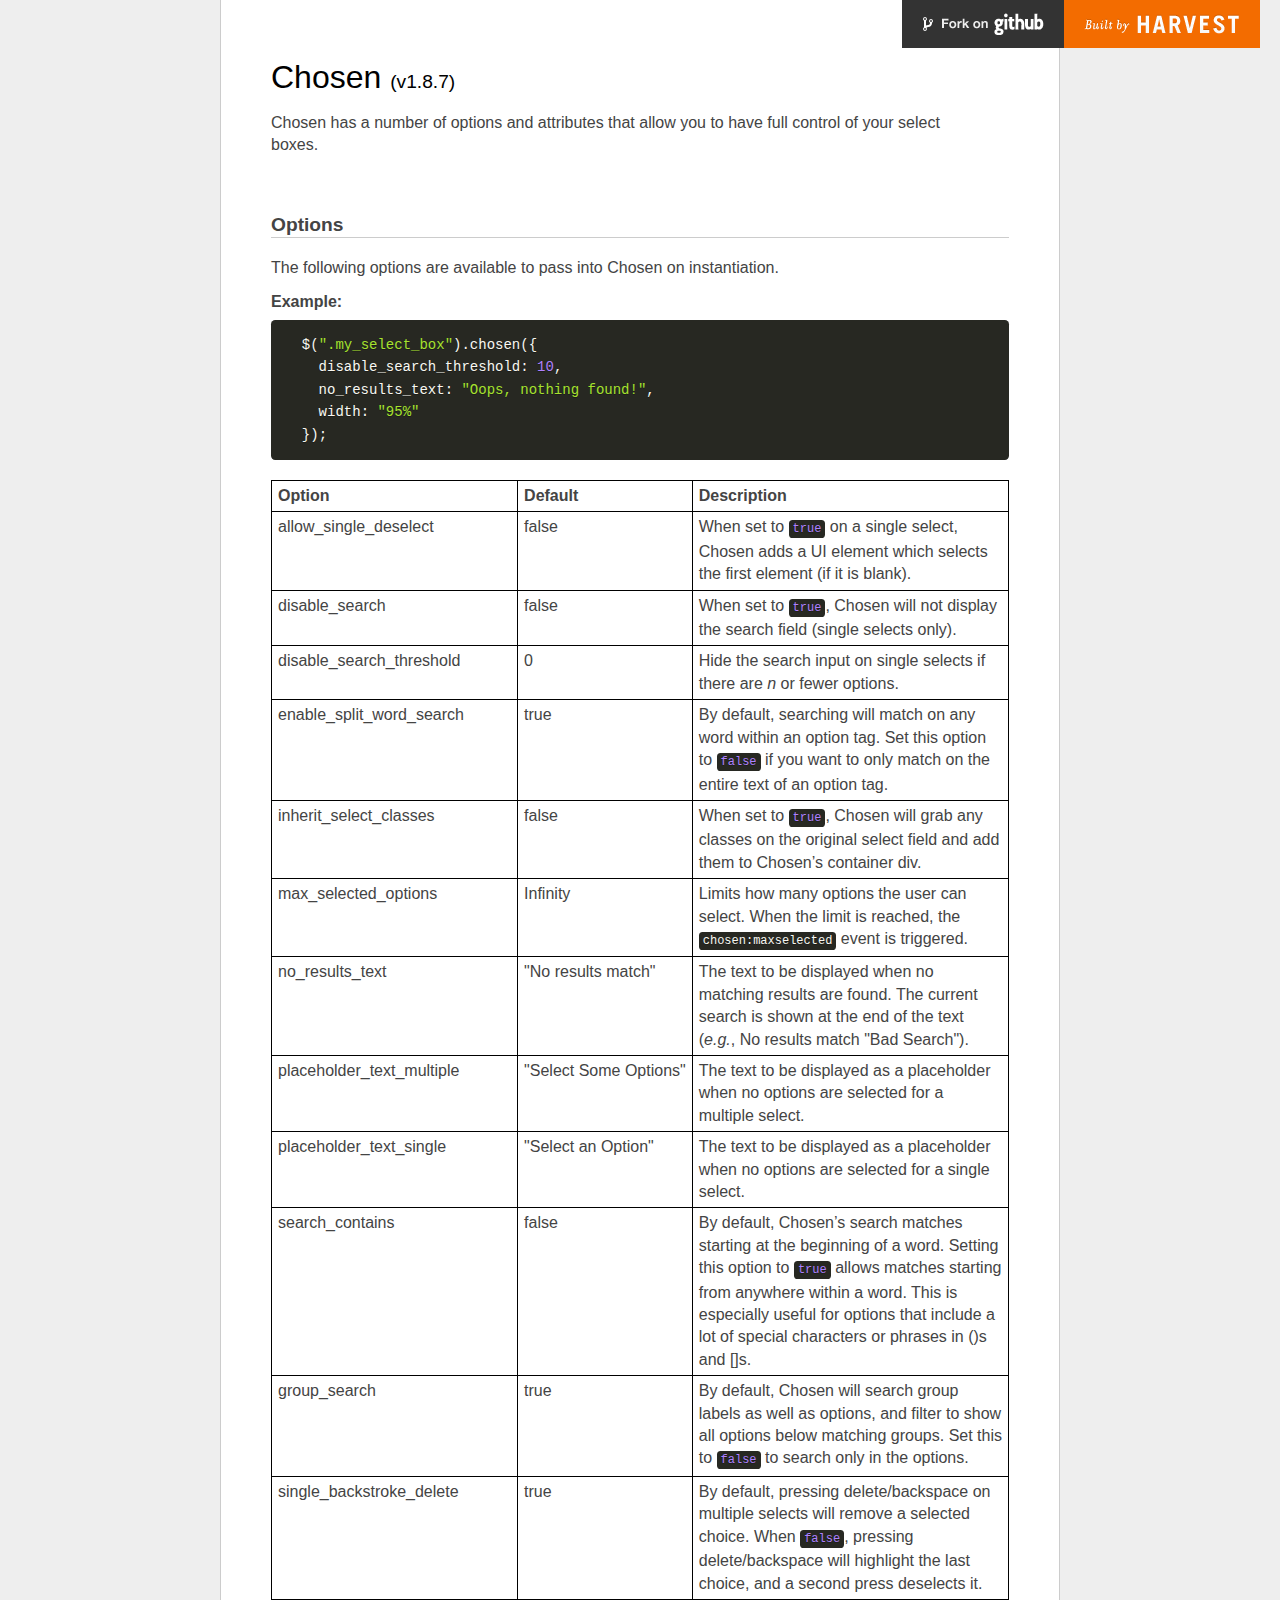
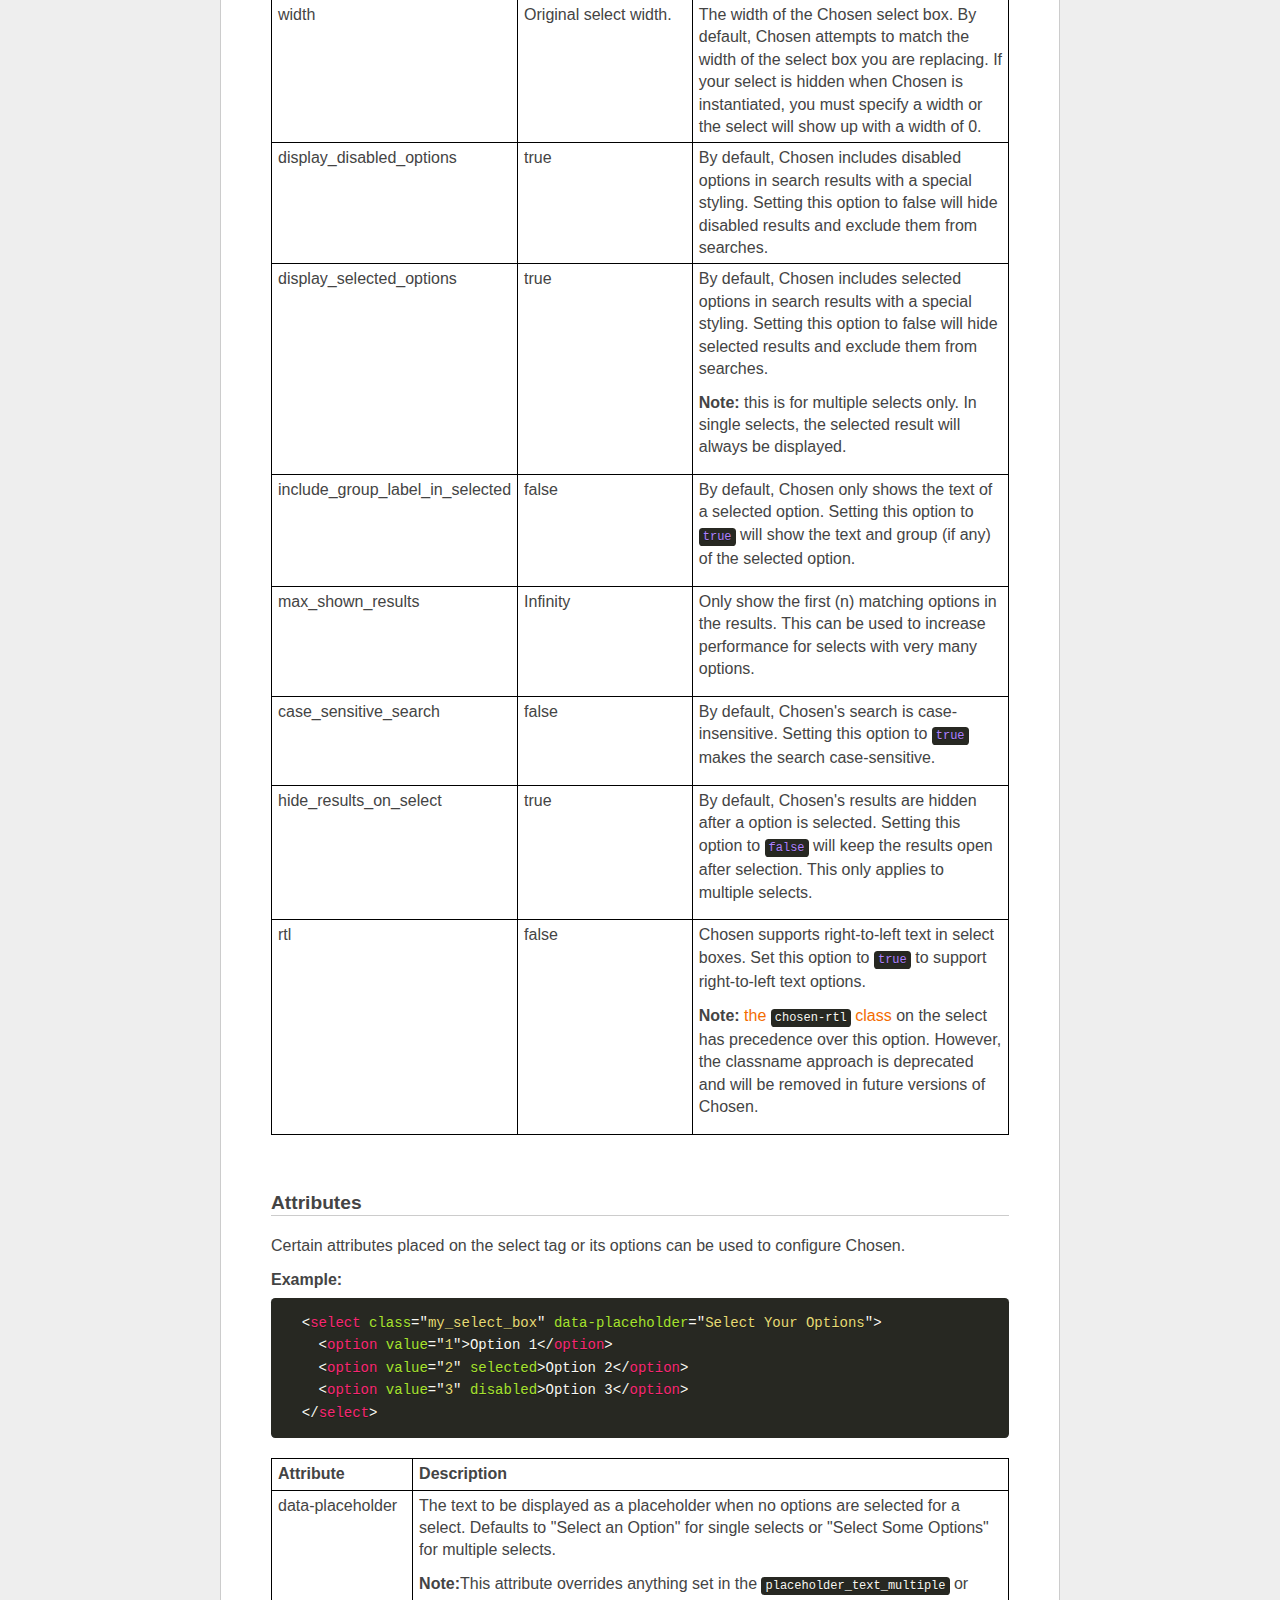
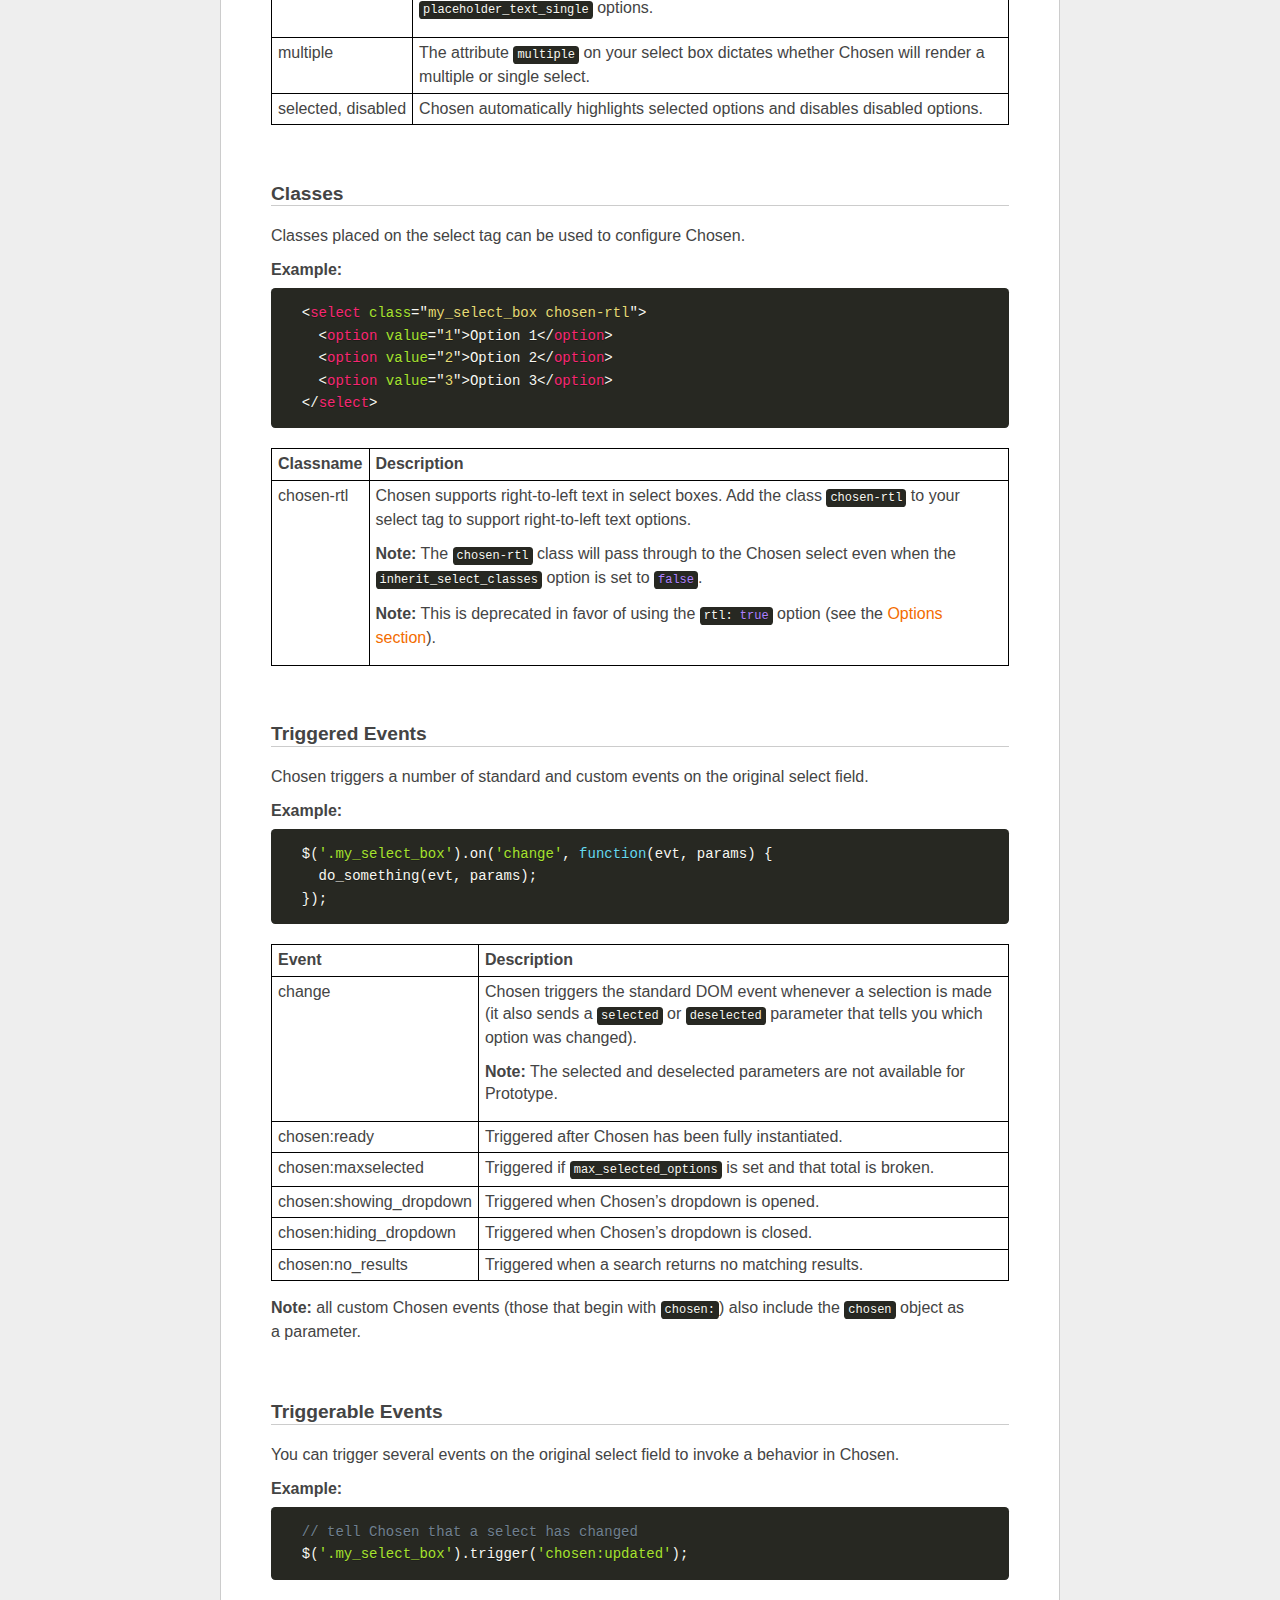
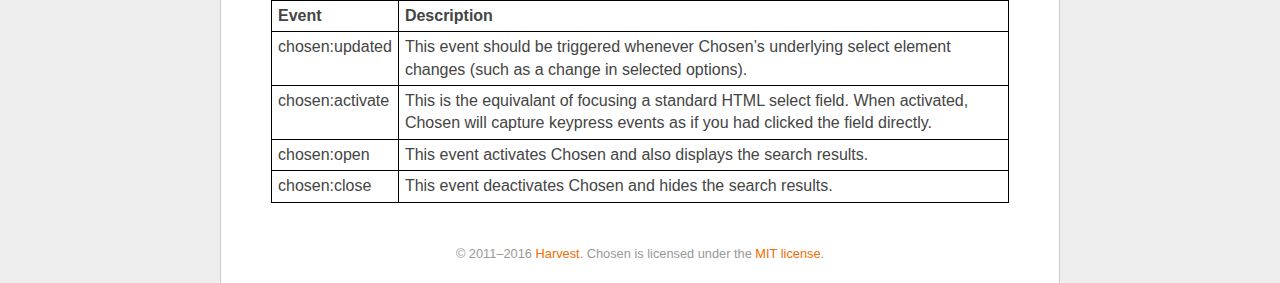
<file: src/main/resources/static/js/chosen_v1.8.7/options.html>
<!doctype html>
<html lang="en">
<head>
  <meta charset="utf-8">
  <title>Chosen: A jQuery Plugin by Harvest to Tame Unwieldy Select Boxes</title>
  <link rel="stylesheet" href="docsupport/style.css">
  <link rel="stylesheet" href="docsupport/prism.css">
  <link rel="stylesheet" href="chosen.css">
  <style type="text/css" media="all">
    /* fix rtl for demo */
    .chosen-rtl .chosen-drop { left: -9000px; }
  </style>
</head>
<body>
  <div id="container">
    <div id="content">
      <header>
        <h1>Chosen <small>(<span id="latest-version">v1.8.7</span>)</small></h1>
      </header>
      <p>Chosen has a number of options and attributes that allow you to have full control of your select boxes.</p>

      <h2><a name="options" class="anchor" href="#options">Options</a></h2>
      <p>The following options are available to pass into Chosen on instantiation.</p>

      <h3>Example:</h3>
<pre>
  <code class="language-javascript">$(".my_select_box").chosen({
    disable_search_threshold: 10,
    no_results_text: "Oops, nothing found!",
    width: "95%"
  });</code>
</pre>

      <table class="docs-table">
        <tr>
          <th>Option</th><th>Default</th><th>Description</th>
        </tr>
        <tr>
          <td>allow_single_deselect</td>
          <td>false</td>
          <td>When set to <code class="language-javascript">true</code> on a single select, Chosen adds a UI element which selects the first element (if it is blank).</td>
        </tr>
        <tr>
          <td>disable_search</td>
          <td>false</td>
          <td>When set to <code class="language-javascript">true</code>, Chosen will not display the search field (single selects only).</td>
        </tr>
        <tr>
          <td>disable_search_threshold</td>
          <td>0</td>
          <td>Hide the search input on single selects if there are <i>n</i> or fewer options.</td>
        </tr>
        <tr>
          <td>enable_split_word_search</td>
          <td>true</td>
          <td>By default, searching will match on any word within an option tag. Set this option to <code class="language-javascript">false</code> if you want to only match on the entire text of an option tag.</td>
        </tr>
        <tr>
          <td>inherit_select_classes</td>
          <td>false</td>
          <td>When set to <code class="language-javascript">true</code>, Chosen will grab any classes on the original select field and add them to Chosen’s container div.</td>
        </tr>
        <tr>
          <td>max_selected_options</td>
          <td>Infinity</td>
          <td>Limits how many options the user can select. When the limit is reached, the <code class="language-javascript">chosen:maxselected</code> event is triggered.</td>
        </tr>
        <tr>
          <td>no_results_text</td>
          <td>"No results match"</td>
          <td>The text to be displayed when no matching results are found. The current search is shown at the end of the text (<i>e.g.</i>,
           No results match "Bad Search").</td>
        </tr>
        <tr>
          <td>placeholder_text_multiple</td>
          <td>"Select Some Options"</td>
          <td>The text to be displayed as a placeholder when no options are selected for a multiple select.</td>
        </tr>
        <tr>
          <td>placeholder_text_single</td>
          <td>"Select an Option"</td>
          <td>The text to be displayed as a placeholder when no options are selected for a single select.</td>
        </tr>
        <tr>
          <td>search_contains</td>
          <td>false</td>
          <td>By default, Chosen’s search matches starting at the beginning of a word. Setting this option to <code class="language-javascript">true</code> allows matches starting from anywhere within a word. This is especially useful for options that include a lot of special characters or phrases in ()s and []s.</td>
        </tr>
        <tr>
          <td>group_search</td>
          <td>true</td>
          <td>By default, Chosen will search group labels as well as options, and filter to show all options below matching groups. Set this to <code class="language-javascript">false</code> to search only in the options.</td>
        </tr>
        <tr>
          <td>single_backstroke_delete</td>
          <td>true</td>
          <td>By default, pressing delete/backspace on multiple selects will remove a selected choice. When <code class="language-javascript">false</code>, pressing delete/backspace will highlight the last choice, and a second press deselects it.</td>
        </tr>
        <tr>
          <td>width</td>
          <td>Original select width.</td>
          <td>The width of the Chosen select box. By default, Chosen attempts to match the width of the select box you are replacing. If your select is hidden when Chosen is instantiated, you must specify a width or the select will show up with a width of 0.</td>
        </tr>
        <tr>
          <td>display_disabled_options</td>
          <td>true</td>
          <td>By default, Chosen includes disabled options in search results with a special styling. Setting this option to false will hide disabled results and exclude them from searches.</td>
        </tr>
        <tr>
          <td>display_selected_options</td>
          <td>true</td>
          <td>
            <p>By default, Chosen includes selected options in search results with a special styling. Setting this option to false will hide selected results and exclude them from searches.</p>
            <p><strong>Note:</strong> this is for multiple selects only. In single selects, the selected result will always be displayed.</p>
          </td>
        </tr>
        <tr>
          <td>include_group_label_in_selected</td>
          <td>false</td>
          <td>
            <p>By default, Chosen only shows the text of a selected option. Setting this option to <code class="language-javascript">true</code> will show the text and group (if any) of the selected option.</p>
          </td>
        </tr>
        <tr>
          <td>max_shown_results</td>
          <td>Infinity</td>
          <td>
            <p>Only show the first (n) matching options in the results. This can be used to increase performance for selects with very many options.</p>
          </td>
        </tr>
        <tr>
          <td>case_sensitive_search</td>
          <td>false</td>
          <td>
            <p>By default, Chosen's search is case-insensitive. Setting this option to <code class="language-javascript">true</code> makes the search case-sensitive.</p>
          </td>
        </tr>
        <tr>
          <td>hide_results_on_select</td>
          <td>true</td>
          <td>
            <p>By default, Chosen's results are hidden after a option is selected. Setting this option to <code class="language-javascript">false</code> will keep the results open after selection. This only applies to multiple selects.</p>
          </td>
        </tr>
        <tr>
          <td>rtl</td>
          <td>false</td>
          <td>
            <p>Chosen supports right-to-left text in select boxes. Set this option to <code class="language-javascript">true</code> to support right-to-left text options.</p>
            <p><strong>Note:</strong> <a href="#classes">the <code class="language-javascript">chosen-rtl</code> class</a> on the select has precedence over this option. However, the classname approach is deprecated and will be removed in future versions of Chosen.</p>
          </td>
        </tr>
      </table>

      <h2><a name="attributes" class="anchor" href="#attributes">Attributes</a></h2>
      <p>Certain attributes placed on the select tag or its options can be used to configure Chosen.</p>

      <h3>Example:</h3>

<pre>
  <code class="language-markup">&lt;select class="my_select_box" data-placeholder="Select Your Options"&gt;
    &lt;option value="1"&gt;Option 1&lt;/option&gt;
    &lt;option value="2" selected&gt;Option 2&lt;/option&gt;
    &lt;option value="3" disabled&gt;Option 3&lt;/option&gt;
  &lt;/select&gt;</code>
</pre>

      <table class="docs-table">
        <tr>
          <th>Attribute</th><th>Description</th>
        </tr>
        <tr>
          <td>data-placeholder</td>
          <td>
            <p>The text to be displayed as a placeholder when no options are selected for a select. Defaults to "Select an Option" for single selects or "Select Some Options" for multiple selects.</p>
            <p><strong>Note:</strong>This attribute overrides anything set in the <code class="language-javascript">placeholder_text_multiple</code> or <code class="language-javascript">placeholder_text_single</code> options.</p>
          </td>
        </tr>
        <tr>
          <td>multiple</td>
          <td>The attribute <code class="language-html">multiple</code> on your select box dictates whether Chosen will render a multiple or single select.</td>
        </tr>
        <tr>
          <td>selected, disabled</td>
          <td>Chosen automatically highlights selected options and disables disabled options.</td>
        </tr>
      </table>

      <h2><a name="classes" class="anchor" href="#classes">Classes</a></h2>
      <p>Classes placed on the select tag can be used to configure Chosen.</p>

      <h3>Example:</h3>

<pre>
  <code class="language-markup">&lt;select class="my_select_box chosen-rtl"&gt;
    &lt;option value="1"&gt;Option 1&lt;/option&gt;
    &lt;option value="2"&gt;Option 2&lt;/option&gt;
    &lt;option value="3"&gt;Option 3&lt;/option&gt;
  &lt;/select&gt;</code>
</pre>

      <table class="docs-table">
        <tr>
          <th>Classname</th>
          <th>Description</th>
        </tr>
        <tr>
          <td>chosen-rtl</td>
          <td>
            <p>Chosen supports right-to-left text in select boxes. Add the class <code class="language-html">chosen-rtl</code> to your select tag to support right-to-left text options.</p>
            <p><strong>Note:</strong> The <code class="language-html">chosen-rtl</code> class will pass through to the Chosen select even when the <code class="language-javascript">inherit_select_classes</code> option is set to <code class="language-javascript">false</code>.</p>
            <p><strong>Note:</strong> This is deprecated in favor of using the <code class="language-javascript">rtl: true</code> option (see the <a href="#options">Options section</a>).</p>
          </td>
        </tr>
      </table>

      <h2><a name="triggered-events" class="anchor" href="#triggered-events">Triggered Events</a></h2>
      <p>Chosen triggers a number of standard and custom events on the original select field.</p>

      <h3>Example:</h3>

<pre>
  <code class="language-javascript">$('.my_select_box').on('change', function(evt, params) {
    do_something(evt, params);
  });</code>
</pre>

      <table class="docs-table">
        <tr>
          <th>Event</th><th>Description</th>
        </tr>
        <tr>
          <td>change</td>
          <td>
            <p>Chosen triggers the standard DOM event whenever a selection is made (it also sends a <code class="language-javascript">selected</code> or <code class="language-javascript">deselected</code> parameter that tells you which option was changed).</p>
            <p><strong>Note:</strong> The selected and deselected parameters are not available for Prototype.</p>
          </td>
        </tr>
        <tr>
          <td>chosen:ready</td>
          <td>Triggered after Chosen has been fully instantiated.</td>
        </tr>
        <tr>
          <td>chosen:maxselected</td>
          <td>Triggered if <code class="language-javascript">max_selected_options</code> is set and that total is broken.</td>
        </tr>
        <tr>
          <td>chosen:showing_dropdown</td>
          <td>Triggered when Chosen’s dropdown is opened.</td>
        </tr>
        <tr>
          <td>chosen:hiding_dropdown</td>
          <td>Triggered when Chosen’s dropdown is closed.</td>
        </tr>
        <tr>
          <td>chosen:no_results</td>
          <td>Triggered when a search returns no matching results.</td>
        </tr>
      </table>

      <p>
        <strong>Note:</strong> all custom Chosen events (those that begin with <code class="language-javascript">chosen:</code>) also include the <code class="language-javascript">chosen</code> object as a parameter.
      </p>

      <h2><a name="triggerable-events" class="anchor" href="#triggerable-events">Triggerable Events</a></h2>
      <p>You can trigger several events on the original select field to invoke a behavior in Chosen.</p>

      <h3>Example:</h3>

<pre>
  <code class="language-javascript">// tell Chosen that a select has changed
  $('.my_select_box').trigger('chosen:updated');</code>
</pre>

      <table class="docs-table">
        <tr>
          <th>Event</th><th>Description</th>
        </tr>
        <tr>
          <td>chosen:updated</td>
          <td>This event should be triggered whenever Chosen’s underlying select element changes (such as a change in selected options).</td>
        </tr>
        <tr>
          <td>chosen:activate</td>
          <td>This is the equivalant of focusing a standard HTML select field. When activated, Chosen will capture keypress events as if you had clicked the field directly.</td>
        </tr>
        <tr>
          <td>chosen:open</td>
          <td>This event activates Chosen and also displays the search results.</td>
        </tr>
        <tr>
          <td>chosen:close</td>
          <td>This event deactivates Chosen and hides the search results.</td>
        </tr>
      </table>

      <footer>
        &copy; 2011&ndash;2016 <a href="http://www.getharvest.com/">Harvest</a>. Chosen is licensed under the <a href="https://github.com/harvesthq/chosen/blob/master/LICENSE.md">MIT license</a>.
      </footer>

    </div>
  </div>
  <div class="oss-bar">
    <ul>
      <li><a class="fork" href="https://github.com/harvesthq/chosen">Fork on Github</a></li>
      <li><a class="harvest" href="http://www.getharvest.com/">Built by Harvest</a></li>
    </ul>
  </div>
  <script src="docsupport/prism.js" type="text/javascript" charset="utf-8"></script>
</body>
</html>
</file>
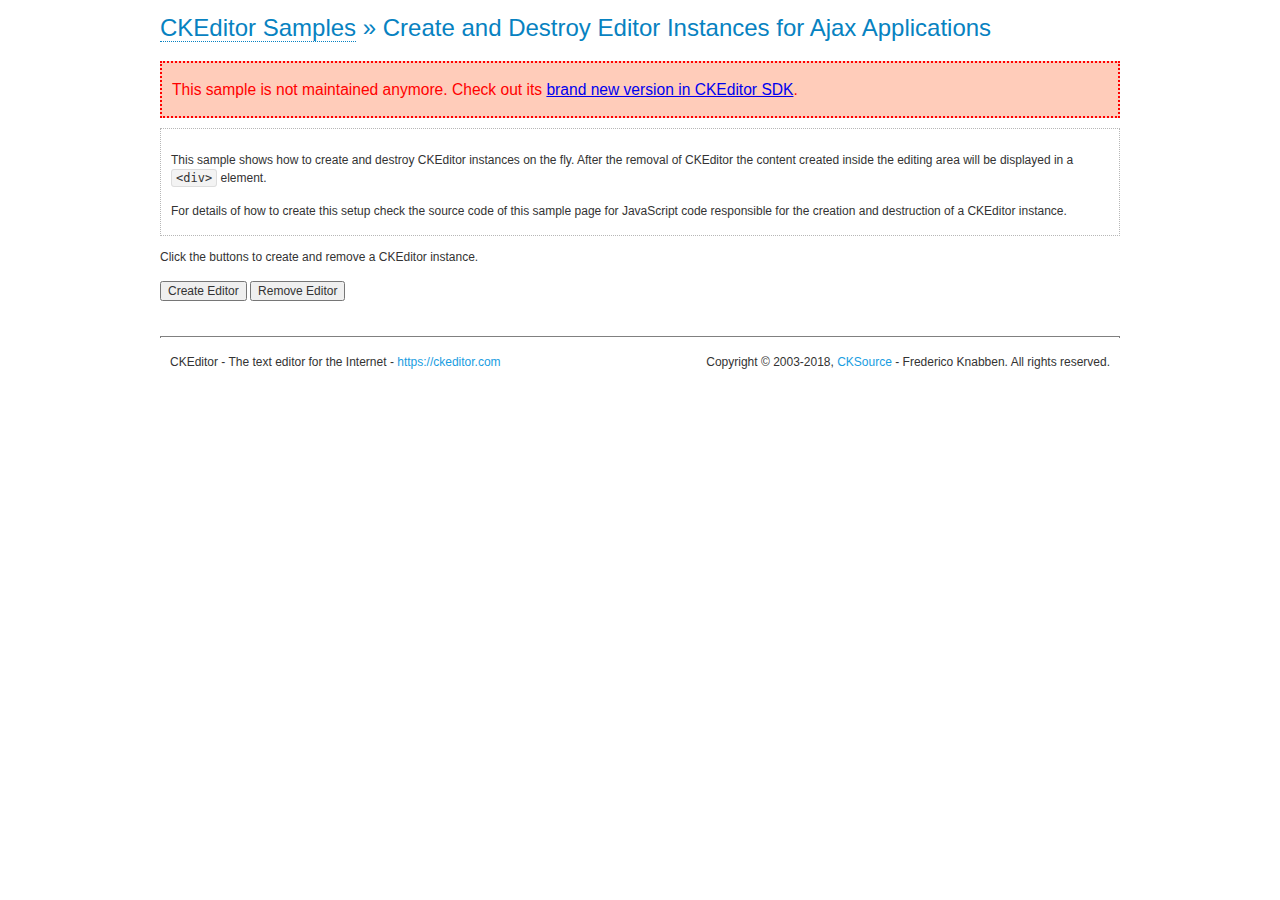
<file: src/main/resources/static/js/ckeditor/samples/old/ajax.html>
<!DOCTYPE html>
<!--
Copyright (c) 2003-2018, CKSource - Frederico Knabben. All rights reserved.
For licensing, see LICENSE.md or https://ckeditor.com/legal/ckeditor-oss-license
-->
<html>
<head>
	<meta charset="utf-8">
	<title>Ajax &mdash; CKEditor Sample</title>
	<script src="../../ckeditor.js"></script>
	<link rel="stylesheet" href="sample.css">
	<script>

		var editor, html = '';

		function createEditor() {
			if ( editor )
				return;

			// Create a new editor inside the <div id="editor">, setting its value to html
			var config = {};
			editor = CKEDITOR.appendTo( 'editor', config, html );
		}

		function removeEditor() {
			if ( !editor )
				return;

			// Retrieve the editor contents. In an Ajax application, this data would be
			// sent to the server or used in any other way.
			document.getElementById( 'editorcontents' ).innerHTML = html = editor.getData();
			document.getElementById( 'contents' ).style.display = '';

			// Destroy the editor.
			editor.destroy();
			editor = null;
		}

	</script>
</head>
<body>
	<h1 class="samples">
		<a href="index.html">CKEditor Samples</a> &raquo; Create and Destroy Editor Instances for Ajax Applications
	</h1>
	<div class="warning deprecated">
		This sample is not maintained anymore. Check out its <a href="https://sdk.ckeditor.com/samples/saveajax.html">brand new version in CKEditor SDK</a>.
	</div>
	<div class="description">
		<p>
			This sample shows how to create and destroy CKEditor instances on the fly. After the removal of CKEditor the content created inside the editing
			area will be displayed in a <code>&lt;div&gt;</code> element.
		</p>
		<p>
			For details of how to create this setup check the source code of this sample page
			for JavaScript code responsible for the creation and destruction of a CKEditor instance.
		</p>
	</div>
	<p>Click the buttons to create and remove a CKEditor instance.</p>
	<p>
		<input onclick="createEditor();" type="button" value="Create Editor">
		<input onclick="removeEditor();" type="button" value="Remove Editor">
	</p>
	<!-- This div will hold the editor. -->
	<div id="editor">
	</div>
	<div id="contents" style="display: none">
		<p>
			Edited Contents:
		</p>
		<!-- This div will be used to display the editor contents. -->
		<div id="editorcontents">
		</div>
	</div>
	<div id="footer">
		<hr>
		<p>
			CKEditor - The text editor for the Internet - <a class="samples" href="https://ckeditor.com/">https://ckeditor.com</a>
		</p>
		<p id="copy">
			Copyright &copy; 2003-2018, <a class="samples" href="https://cksource.com/">CKSource</a> - Frederico
			Knabben. All rights reserved.
		</p>
	</div>
</body>
</html>
</file>
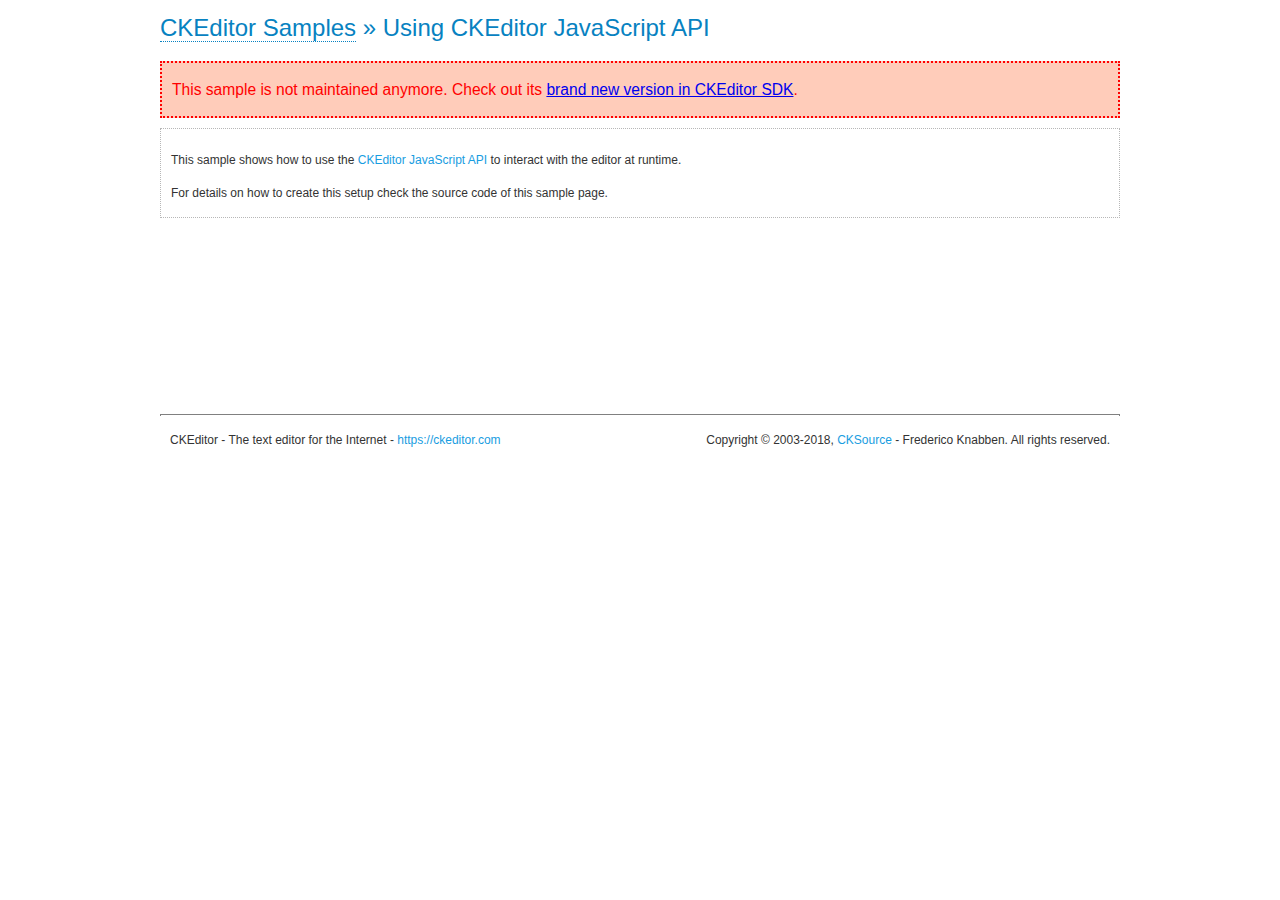
<file: src/main/resources/static/js/ckeditor/samples/old/api.html>
<!DOCTYPE html>
<!--
Copyright (c) 2003-2018, CKSource - Frederico Knabben. All rights reserved.
For licensing, see LICENSE.md or https://ckeditor.com/legal/ckeditor-oss-license
-->
<html>
<head>
	<meta charset="utf-8">
	<title>API Usage &mdash; CKEditor Sample</title>
	<script src="../../ckeditor.js"></script>
	<link href="sample.css" rel="stylesheet">
	<script>

// The instanceReady event is fired, when an instance of CKEditor has finished
// its initialization.
CKEDITOR.on( 'instanceReady', function( ev ) {
	// Show the editor name and description in the browser status bar.
	document.getElementById( 'eMessage' ).innerHTML = 'Instance <code>' + ev.editor.name + '<\/code> loaded.';

	// Show this sample buttons.
	document.getElementById( 'eButtons' ).style.display = 'block';
});

function InsertHTML() {
	// Get the editor instance that we want to interact with.
	var editor = CKEDITOR.instances.editor1;
	var value = document.getElementById( 'htmlArea' ).value;

	// Check the active editing mode.
	if ( editor.mode == 'wysiwyg' )
	{
		// Insert HTML code.
		// https://ckeditor.com/docs/ckeditor4/latest/api/CKEDITOR_editor.html#method-insertHtml
		editor.insertHtml( value );
	}
	else
		alert( 'You must be in WYSIWYG mode!' );
}

function InsertText() {
	// Get the editor instance that we want to interact with.
	var editor = CKEDITOR.instances.editor1;
	var value = document.getElementById( 'txtArea' ).value;

	// Check the active editing mode.
	if ( editor.mode == 'wysiwyg' )
	{
		// Insert as plain text.
		// https://ckeditor.com/docs/ckeditor4/latest/api/CKEDITOR_editor.html#method-insertText
		editor.insertText( value );
	}
	else
		alert( 'You must be in WYSIWYG mode!' );
}

function SetContents() {
	// Get the editor instance that we want to interact with.
	var editor = CKEDITOR.instances.editor1;
	var value = document.getElementById( 'htmlArea' ).value;

	// Set editor contents (replace current contents).
	// https://ckeditor.com/docs/ckeditor4/latest/api/CKEDITOR_editor.html#method-setData
	editor.setData( value );
}

function GetContents() {
	// Get the editor instance that you want to interact with.
	var editor = CKEDITOR.instances.editor1;

	// Get editor contents
	// https://ckeditor.com/docs/ckeditor4/latest/api/CKEDITOR_editor.html#method-getData
	alert( editor.getData() );
}

function ExecuteCommand( commandName ) {
	// Get the editor instance that we want to interact with.
	var editor = CKEDITOR.instances.editor1;

	// Check the active editing mode.
	if ( editor.mode == 'wysiwyg' )
	{
		// Execute the command.
		// https://ckeditor.com/docs/ckeditor4/latest/api/CKEDITOR_editor.html#method-execCommand
		editor.execCommand( commandName );
	}
	else
		alert( 'You must be in WYSIWYG mode!' );
}

function CheckDirty() {
	// Get the editor instance that we want to interact with.
	var editor = CKEDITOR.instances.editor1;
	// Checks whether the current editor contents present changes when compared
	// to the contents loaded into the editor at startup
	// https://ckeditor.com/docs/ckeditor4/latest/api/CKEDITOR_editor.html#method-checkDirty
	alert( editor.checkDirty() );
}

function ResetDirty() {
	// Get the editor instance that we want to interact with.
	var editor = CKEDITOR.instances.editor1;
	// Resets the "dirty state" of the editor (see CheckDirty())
	// https://ckeditor.com/docs/ckeditor4/latest/api/CKEDITOR_editor.html#method-resetDirty
	editor.resetDirty();
	alert( 'The "IsDirty" status has been reset' );
}

function Focus() {
	CKEDITOR.instances.editor1.focus();
}

function onFocus() {
	document.getElementById( 'eMessage' ).innerHTML = '<b>' + this.name + ' is focused </b>';
}

function onBlur() {
	document.getElementById( 'eMessage' ).innerHTML = this.name + ' lost focus';
}

	</script>

</head>
<body>
	<h1 class="samples">
		<a href="index.html">CKEditor Samples</a> &raquo; Using CKEditor JavaScript API
	</h1>
	<div class="warning deprecated">
		This sample is not maintained anymore. Check out its <a href="https://sdk.ckeditor.com/samples/api.html">brand new version in CKEditor SDK</a>.
	</div>
	<div class="description">
	<p>
		This sample shows how to use the
		<a class="samples" href="https://ckeditor.com/docs/ckeditor4/latest/api/CKEDITOR_editor.html">CKEditor JavaScript API</a>
		to interact with the editor at runtime.
	</p>
	<p>
		For details on how to create this setup check the source code of this sample page.
	</p>
	</div>

	<!-- This <div> holds alert messages to be display in the sample page. -->
	<div id="alerts">
		<noscript>
			<p>
				<strong>CKEditor requires JavaScript to run</strong>. In a browser with no JavaScript
				support, like yours, you should still see the contents (HTML data) and you should
				be able to edit it normally, without a rich editor interface.
			</p>
		</noscript>
	</div>
	<form action="../../../samples/sample_posteddata.php" method="post">
		<textarea cols="100" id="editor1" name="editor1" rows="10">&lt;p&gt;This is some &lt;strong&gt;sample text&lt;/strong&gt;. You are using &lt;a href="https://ckeditor.com/"&gt;CKEditor&lt;/a&gt;.&lt;/p&gt;</textarea>

		<script>
			// Replace the <textarea id="editor1"> with an CKEditor instance.
			CKEDITOR.replace( 'editor1', {
				on: {
					focus: onFocus,
					blur: onBlur,

					// Check for availability of corresponding plugins.
					pluginsLoaded: function( evt ) {
						var doc = CKEDITOR.document, ed = evt.editor;
						if ( !ed.getCommand( 'bold' ) )
							doc.getById( 'exec-bold' ).hide();
						if ( !ed.getCommand( 'link' ) )
							doc.getById( 'exec-link' ).hide();
					}
				}
			});
		</script>

		<p id="eMessage">
		</p>

		<div id="eButtons" style="display: none">
			<input id="exec-bold" onclick="ExecuteCommand('bold');" type="button" value="Execute &quot;bold&quot; Command">
			<input id="exec-link" onclick="ExecuteCommand('link');" type="button" value="Execute &quot;link&quot; Command">
			<input onclick="Focus();" type="button" value="Focus">
			<br><br>
			<input onclick="InsertHTML();" type="button" value="Insert HTML">
			<input onclick="SetContents();" type="button" value="Set Editor Contents">
			<input onclick="GetContents();" type="button" value="Get Editor Contents (HTML)">
			<br>
			<textarea cols="100" id="htmlArea" rows="3">&lt;h2&gt;Test&lt;/h2&gt;&lt;p&gt;This is some &lt;a href="/Test1.html"&gt;sample&lt;/a&gt; HTML code.&lt;/p&gt;</textarea>
			<br>
			<br>
			<input onclick="InsertText();" type="button" value="Insert Text">
			<br>
			<textarea cols="100" id="txtArea" rows="3">   First line with some leading whitespaces.

Second line of text preceded by two line breaks.</textarea>
			<br>
			<br>
			<input onclick="CheckDirty();" type="button" value="checkDirty()">
			<input onclick="ResetDirty();" type="button" value="resetDirty()">
		</div>
	</form>
	<div id="footer">
		<hr>
		<p>
			CKEditor - The text editor for the Internet - <a class="samples" href="https://ckeditor.com/">https://ckeditor.com</a>
		</p>
		<p id="copy">
			Copyright &copy; 2003-2018, <a class="samples" href="https://cksource.com/">CKSource</a> - Frederico
			Knabben. All rights reserved.
		</p>
	</div>
</body>
</html>
</file>
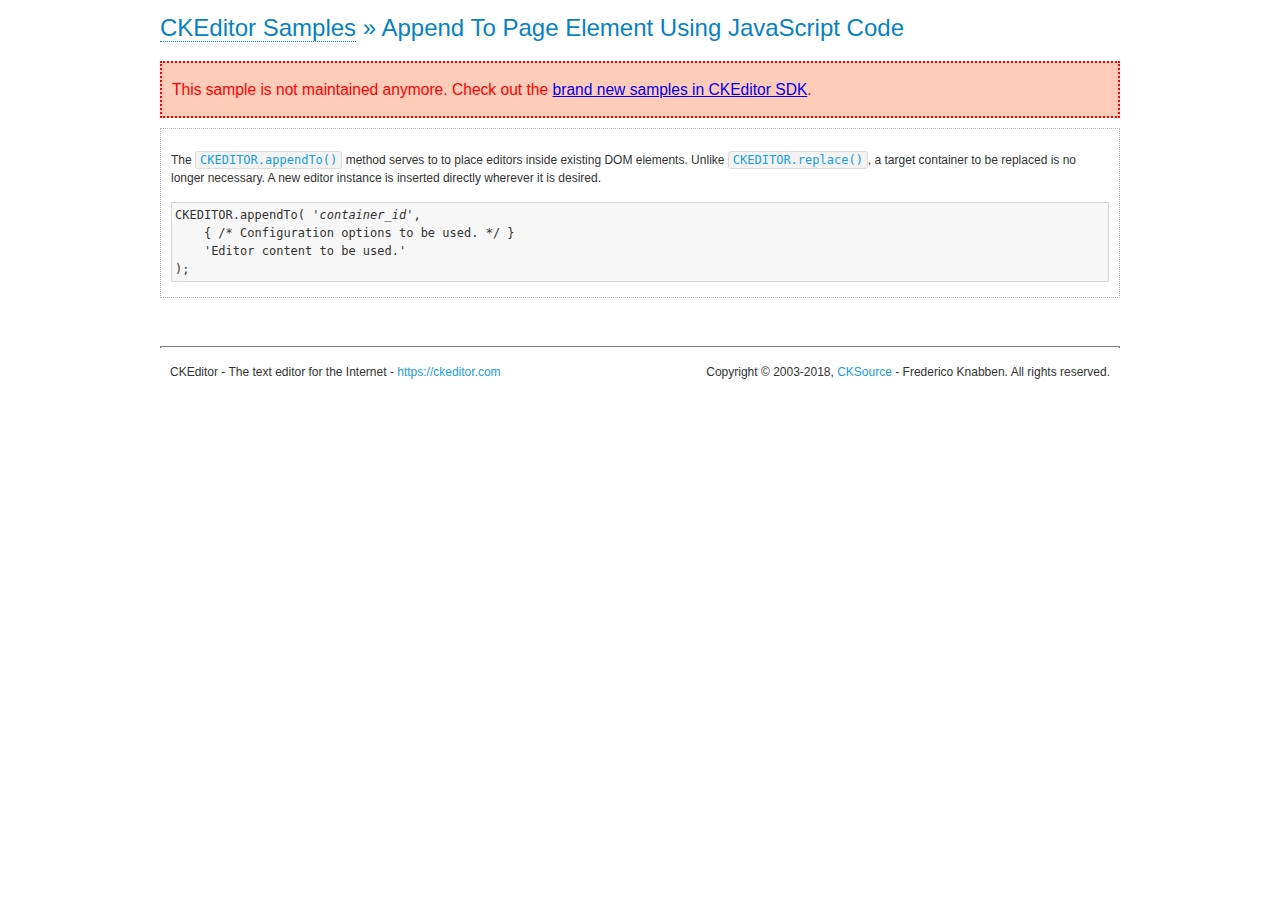
<file: src/main/resources/static/js/ckeditor/samples/old/appendto.html>
<!DOCTYPE html>
<!--
Copyright (c) 2003-2018, CKSource - Frederico Knabben. All rights reserved.
For licensing, see LICENSE.md or https://ckeditor.com/legal/ckeditor-oss-license
-->
<html>
<head>
	<meta charset="utf-8">
	<title>Append To Page Element Using JavaScript Code &mdash; CKEditor Sample</title>
	<script src="../../ckeditor.js"></script>
	<link rel="stylesheet" href="sample.css">
</head>
<body>
	<h1 class="samples">
		<a href="index.html">CKEditor Samples</a> &raquo; Append To Page Element Using JavaScript Code
	</h1>
	<div class="warning deprecated">
		This sample is not maintained anymore. Check out the <a href="https://sdk.ckeditor.com/">brand new samples in CKEditor SDK</a>.
	</div>
	<div id="section1">
		<div class="description">
			<p>
				The <code><a class="samples" href="https://ckeditor.com/docs/ckeditor4/latest/api/CKEDITOR.html#method-appendTo">CKEDITOR.appendTo()</a></code> method serves to to place editors inside existing DOM elements. Unlike <code><a class="samples" href="https://ckeditor.com/docs/ckeditor4/latest/api/CKEDITOR.html#method-replace">CKEDITOR.replace()</a></code>,
				a target container to be replaced is no longer necessary. A new editor
				instance is inserted directly wherever it is desired.
			</p>
<pre class="samples">CKEDITOR.appendTo( '<em>container_id</em>',
	{ /* Configuration options to be used. */ }
	'Editor content to be used.'
);</pre>
		</div>
		<script>

			// This call can be placed at any point after the
			// DOM element to append CKEditor to or inside the <head><script>
			// in a window.onload event handler.

			// Append a CKEditor instance using the default configuration and the
			// provided content to the <div> element of ID "section1".
			CKEDITOR.appendTo( 'section1',
				null,
				'<p>This is some <strong>sample text</strong>. You are using <a href="https://ckeditor.com/">CKEditor</a>.</p>'
			);

		</script>
	</div>
	<br>
	<div id="footer">
		<hr>
		<p>
			CKEditor - The text editor for the Internet - <a class="samples" href="https://ckeditor.com/">https://ckeditor.com</a>
		</p>
		<p id="copy">
			Copyright &copy; 2003-2018, <a class="samples" href="https://cksource.com/">CKSource</a> - Frederico
			Knabben. All rights reserved.
		</p>
	</div>
</body>
</html>
</file>
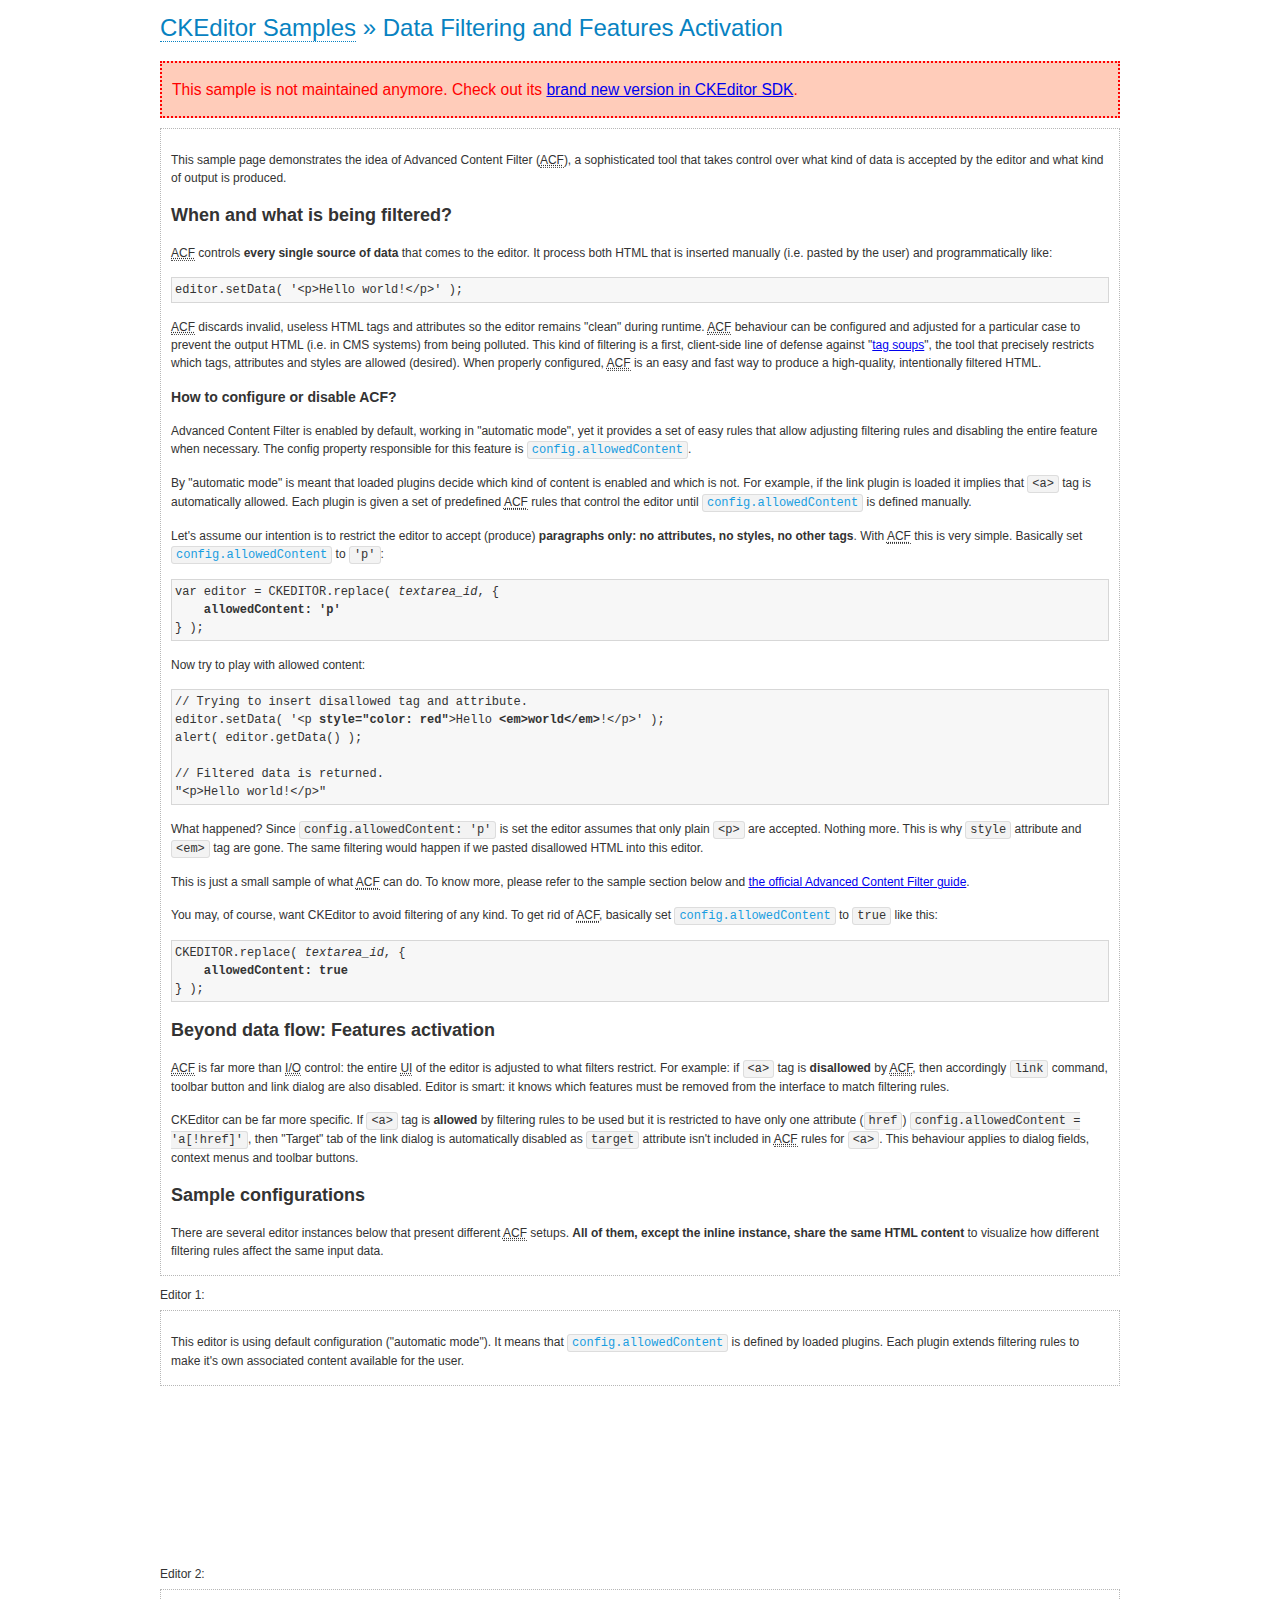
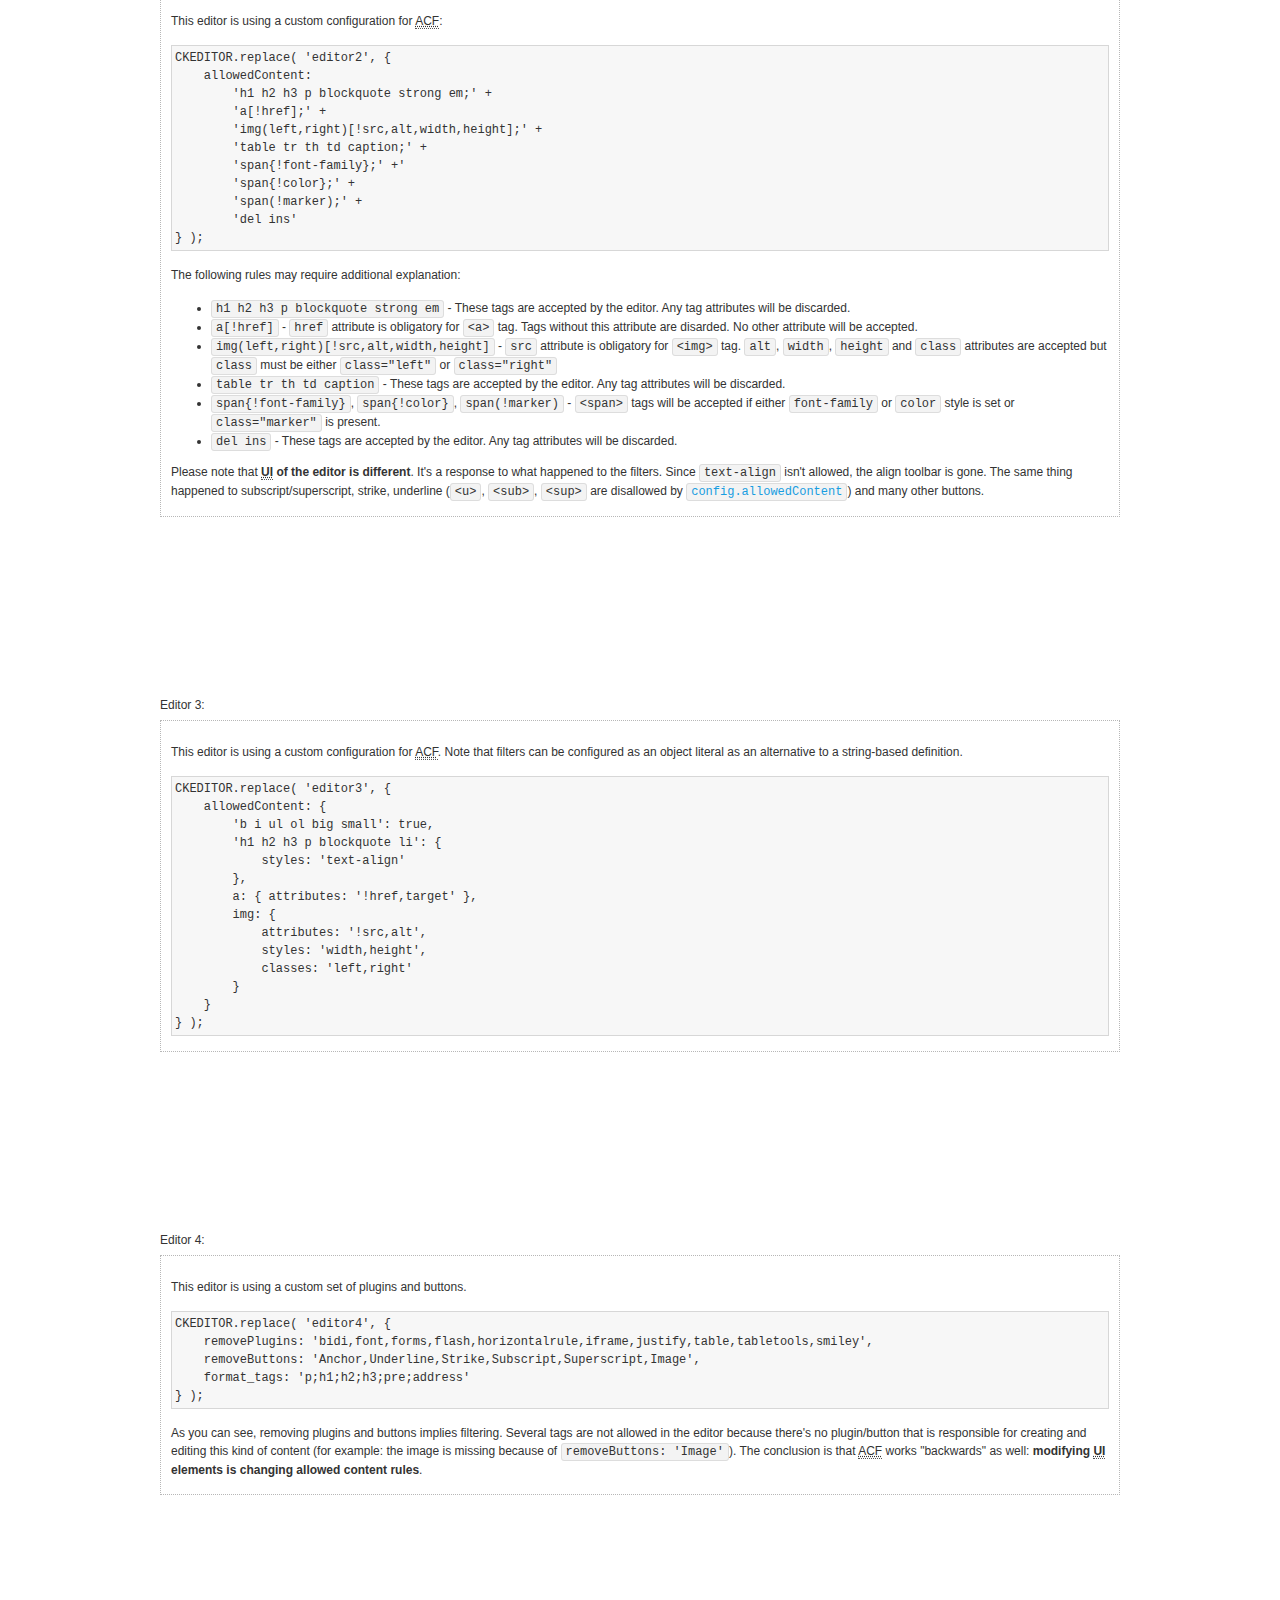
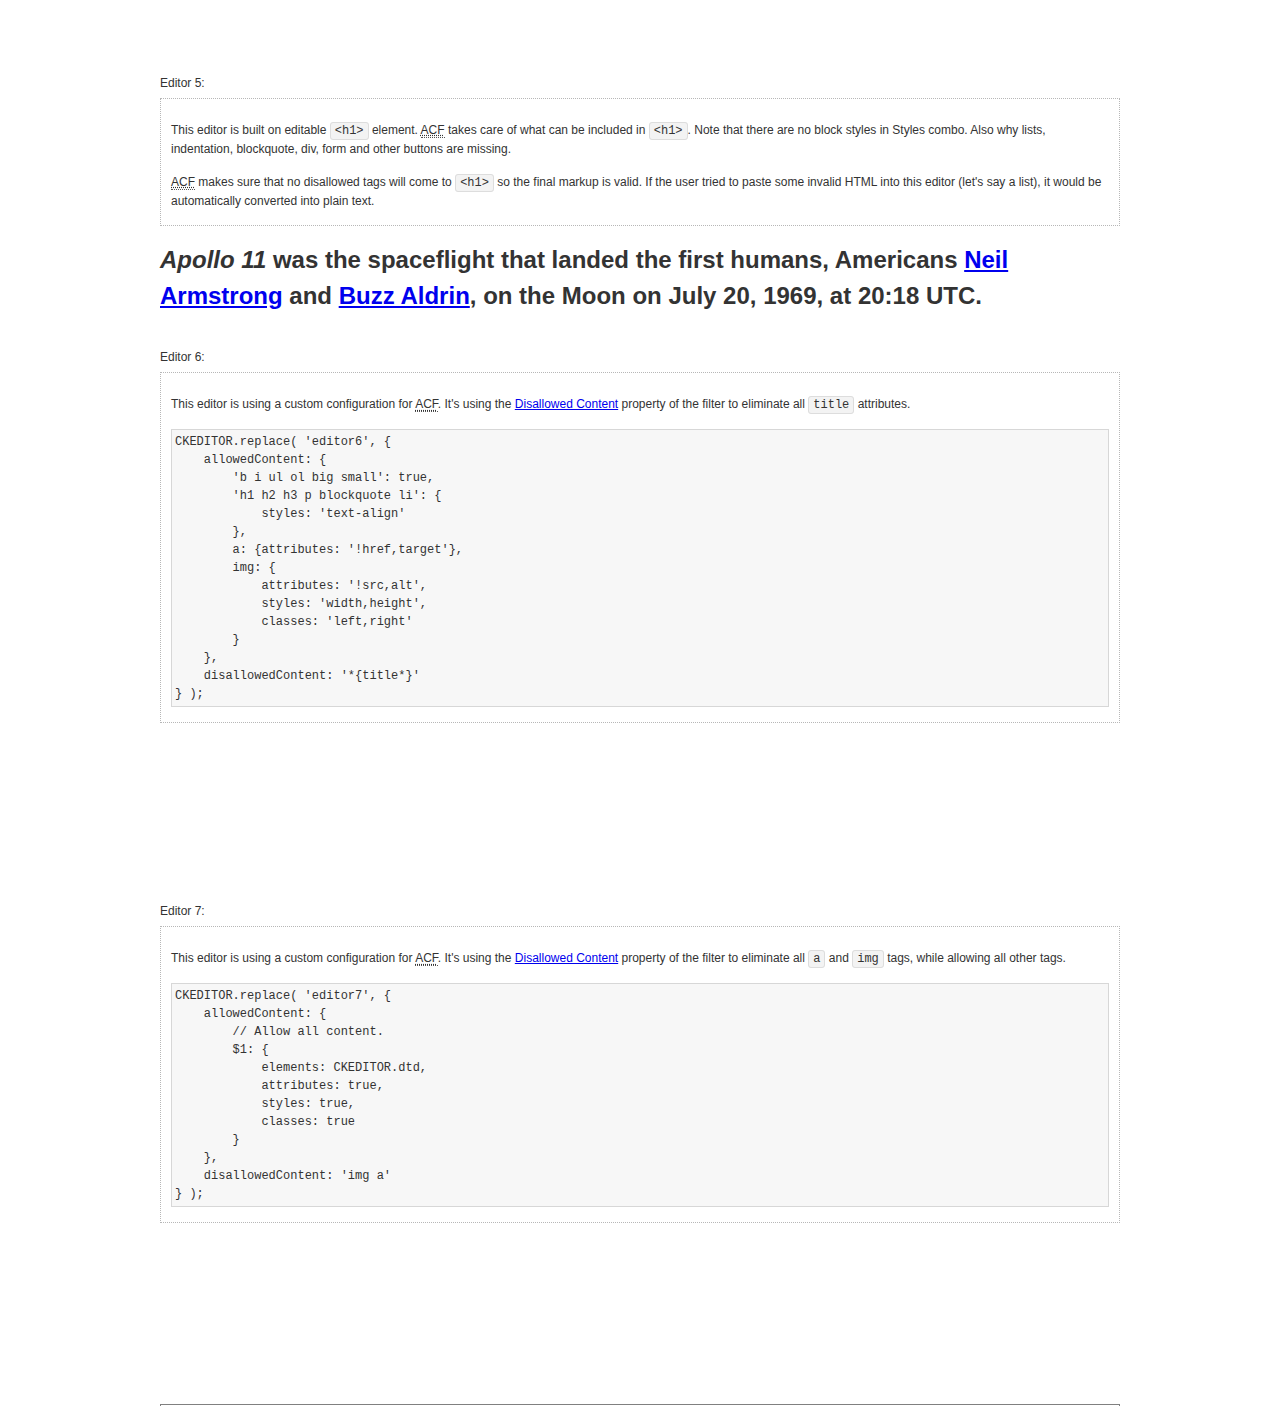
<file: src/main/resources/static/js/ckeditor/samples/old/datafiltering.html>
<!DOCTYPE html>
<!--
Copyright (c) 2003-2018, CKSource - Frederico Knabben. All rights reserved.
For licensing, see LICENSE.md or https://ckeditor.com/legal/ckeditor-oss-license
-->
<html>
<head>
	<meta charset="utf-8">
	<title>Data Filtering &mdash; CKEditor Sample</title>
	<script src="../../ckeditor.js"></script>
	<link rel="stylesheet" href="sample.css">
	<script>
		// Remove advanced tabs for all editors.
		CKEDITOR.config.removeDialogTabs = 'image:advanced;link:advanced;flash:advanced;creatediv:advanced;editdiv:advanced';
	</script>
</head>
<body>
	<h1 class="samples">
		<a href="index.html">CKEditor Samples</a> &raquo; Data Filtering and Features Activation
	</h1>
	<div class="warning deprecated">
		This sample is not maintained anymore. Check out its <a href="https://sdk.ckeditor.com/samples/acf.html">brand new version in CKEditor SDK</a>.
	</div>
	<div class="description">
		<p>
			This sample page demonstrates the idea of Advanced Content Filter
			(<abbr title="Advanced Content Filter">ACF</abbr>), a sophisticated
			tool that takes control over what kind of data is accepted by the editor and what
			kind of output is produced.
		</p>
		<h2>When and what is being filtered?</h2>
		<p>
			<abbr title="Advanced Content Filter">ACF</abbr> controls
			<strong>every single source of data</strong> that comes to the editor.
			It process both HTML that is inserted manually (i.e. pasted by the user)
			and programmatically like:
		</p>
<pre class="samples">
editor.setData( '&lt;p&gt;Hello world!&lt;/p&gt;' );
</pre>
		<p>
			<abbr title="Advanced Content Filter">ACF</abbr> discards invalid,
			useless HTML tags and attributes so the editor remains "clean" during
			runtime. <abbr title="Advanced Content Filter">ACF</abbr> behaviour
			can be configured and adjusted for a particular case to prevent the
			output HTML (i.e. in CMS systems) from being polluted.

			This kind of filtering is a first, client-side line of defense
			against "<a href="http://en.wikipedia.org/wiki/Tag_soup">tag soups</a>",
			the tool that precisely restricts which tags, attributes and styles
			are allowed (desired). When properly configured, <abbr title="Advanced Content Filter">ACF</abbr>
			is an easy and fast way to produce a high-quality, intentionally filtered HTML.
		</p>

		<h3>How to configure or disable ACF?</h3>
		<p>
			Advanced Content Filter is enabled by default, working in "automatic mode", yet
			it provides a set of easy rules that allow adjusting filtering rules
			and disabling the entire feature when necessary. The config property
			responsible for this feature is <code><a class="samples"
			href="https://ckeditor.com/docs/ckeditor4/latest/api/CKEDITOR_config.html#cfg-allowedContent">config.allowedContent</a></code>.
		</p>
		<p>
			By "automatic mode" is meant that loaded plugins decide which kind
			of content is enabled and which is not. For example, if the link
			plugin is loaded it implies that <code>&lt;a&gt;</code> tag is
			automatically allowed. Each plugin is given a set
			of predefined <abbr title="Advanced Content Filter">ACF</abbr> rules
			that control the editor until <code><a class="samples"
			href="https://ckeditor.com/docs/ckeditor4/latest/api/CKEDITOR_config.html#cfg-allowedContent">
			config.allowedContent</a></code>
			is defined manually.
		</p>
		<p>
			Let's assume our intention is to restrict the editor to accept (produce) <strong>paragraphs
			only: no attributes, no styles, no other tags</strong>.
			With <abbr title="Advanced Content Filter">ACF</abbr>
			this is very simple. Basically set <code><a class="samples"
			href="https://ckeditor.com/docs/ckeditor4/latest/api/CKEDITOR_config.html#cfg-allowedContent">
			config.allowedContent</a></code> to <code>'p'</code>:
		</p>
<pre class="samples">
var editor = CKEDITOR.replace( <em>textarea_id</em>, {
	<strong>allowedContent: 'p'</strong>
} );
</pre>
		<p>
			Now try to play with allowed content:
		</p>
<pre class="samples">
// Trying to insert disallowed tag and attribute.
editor.setData( '&lt;p <strong>style="color: red"</strong>&gt;Hello <strong>&lt;em&gt;world&lt;/em&gt;</strong>!&lt;/p&gt;' );
alert( editor.getData() );

// Filtered data is returned.
"&lt;p&gt;Hello world!&lt;/p&gt;"
</pre>
		<p>
			What happened? Since <code>config.allowedContent: 'p'</code> is set the editor assumes
			that only plain <code>&lt;p&gt;</code> are accepted. Nothing more. This is why
			<code>style</code> attribute and <code>&lt;em&gt;</code> tag are gone. The same
			filtering would happen if we pasted disallowed HTML into this editor.
		</p>
		<p>
			This is just a small sample of what <abbr title="Advanced Content Filter">ACF</abbr>
			can do. To know more, please refer to the sample section below and
			<a href="https://ckeditor.com/docs/ckeditor4/latest/guide/dev_advanced_content_filter.html">the official Advanced Content Filter guide</a>.
		</p>
		<p>
			You may, of course, want CKEditor to avoid filtering of any kind.
			To get rid of <abbr title="Advanced Content Filter">ACF</abbr>,
			basically set <code><a class="samples"
			href="https://ckeditor.com/docs/ckeditor4/latest/api/CKEDITOR_config.html#cfg-allowedContent">
			config.allowedContent</a></code> to <code>true</code> like this:
		</p>
<pre class="samples">
CKEDITOR.replace( <em>textarea_id</em>, {
	<strong>allowedContent: true</strong>
} );
</pre>

		<h2>Beyond data flow: Features activation</h2>
		<p>
			<abbr title="Advanced Content Filter">ACF</abbr> is far more than
			<abbr title="Input/Output">I/O</abbr> control: the entire
			<abbr title="User Interface">UI</abbr> of the editor is adjusted to what
			filters restrict. For example: if <code>&lt;a&gt;</code> tag is
			<strong>disallowed</strong>
			by <abbr title="Advanced Content Filter">ACF</abbr>,
			then accordingly <code>link</code> command, toolbar button and link dialog
			are also disabled. Editor is smart: it knows which features must be
			removed from the interface to match filtering rules.
		</p>
		<p>
			CKEditor can be far more specific. If <code>&lt;a&gt;</code> tag is
			<strong>allowed</strong> by filtering rules to be used but it is restricted
			to have only one attribute (<code>href</code>)
			<code>config.allowedContent = 'a[!href]'</code>, then
			"Target" tab of the link dialog is automatically disabled as <code>target</code>
			attribute isn't included in <abbr title="Advanced Content Filter">ACF</abbr> rules
			for <code>&lt;a&gt;</code>. This behaviour applies to dialog fields, context
			menus and toolbar buttons.
		</p>

		<h2>Sample configurations</h2>
		<p>
			There are several editor instances below that present different
			<abbr title="Advanced Content Filter">ACF</abbr> setups. <strong>All of them,
			except the inline instance, share the same HTML content</strong> to visualize
			how different filtering rules affect the same input data.
		</p>
	</div>

	<div>
		<label for="editor1">
			Editor 1:
		</label>
		<div class="description">
			<p>
				This editor is using default configuration ("automatic mode"). It means that
				<code><a class="samples"
				href="https://ckeditor.com/docs/ckeditor4/latest/api/CKEDITOR_config.html#cfg-allowedContent">
				config.allowedContent</a></code> is defined by loaded plugins.
				Each plugin extends filtering rules to make it's own associated content
				available for the user.
			</p>
		</div>
		<textarea cols="80" id="editor1" name="editor1" rows="10">
			&lt;h1&gt;&lt;img alt=&quot;Saturn V carrying Apollo 11&quot; class=&quot;right&quot; src=&quot;assets/sample.jpg&quot;/&gt; Apollo 11&lt;/h1&gt; &lt;p&gt;&lt;b&gt;Apollo 11&lt;/b&gt; was the spaceflight that landed the first humans, Americans &lt;a href=&quot;http://en.wikipedia.org/wiki/Neil_Armstrong&quot; title=&quot;Neil Armstrong&quot;&gt;Neil Armstrong&lt;/a&gt; and &lt;a href=&quot;http://en.wikipedia.org/wiki/Buzz_Aldrin&quot; title=&quot;Buzz Aldrin&quot;&gt;Buzz Aldrin&lt;/a&gt;, on the Moon on July 20, 1969, at 20:18 UTC. Armstrong became the first to step onto the lunar surface 6 hours later on July 21 at 02:56 UTC.&lt;/p&gt; &lt;p&gt;Armstrong spent about &lt;s&gt;three and a half&lt;/s&gt; two and a half hours outside the spacecraft, Aldrin slightly less; and together they collected 47.5 pounds (21.5&amp;nbsp;kg) of lunar material for return to Earth. A third member of the mission, &lt;a href=&quot;http://en.wikipedia.org/wiki/Michael_Collins_(astronaut)&quot; title=&quot;Michael Collins (astronaut)&quot;&gt;Michael Collins&lt;/a&gt;, piloted the &lt;a href=&quot;http://en.wikipedia.org/wiki/Apollo_Command/Service_Module&quot; title=&quot;Apollo Command/Service Module&quot;&gt;command&lt;/a&gt; spacecraft alone in lunar orbit until Armstrong and Aldrin returned to it for the trip back to Earth.&lt;/p&gt; &lt;h2&gt;Broadcasting and &lt;em&gt;quotes&lt;/em&gt; &lt;a id=&quot;quotes&quot; name=&quot;quotes&quot;&gt;&lt;/a&gt;&lt;/h2&gt; &lt;p&gt;Broadcast on live TV to a world-wide audience, Armstrong stepped onto the lunar surface and described the event as:&lt;/p&gt; &lt;blockquote&gt;&lt;p&gt;One small step for [a] man, one giant leap for mankind.&lt;/p&gt;&lt;/blockquote&gt; &lt;p&gt;Apollo 11 effectively ended the &lt;a href=&quot;http://en.wikipedia.org/wiki/Space_Race&quot; title=&quot;Space Race&quot;&gt;Space Race&lt;/a&gt; and fulfilled a national goal proposed in 1961 by the late U.S. President &lt;a href=&quot;http://en.wikipedia.org/wiki/John_F._Kennedy&quot; title=&quot;John F. Kennedy&quot;&gt;John F. Kennedy&lt;/a&gt; in a speech before the United States Congress:&lt;/p&gt; &lt;blockquote&gt;&lt;p&gt;[...] before this decade is out, of landing a man on the Moon and returning him safely to the Earth.&lt;/p&gt;&lt;/blockquote&gt; &lt;h2&gt;Technical details &lt;a id=&quot;tech-details&quot; name=&quot;tech-details&quot;&gt;&lt;/a&gt;&lt;/h2&gt; &lt;table align=&quot;right&quot; border=&quot;1&quot; bordercolor=&quot;#ccc&quot; cellpadding=&quot;5&quot; cellspacing=&quot;0&quot; style=&quot;border-collapse:collapse;margin:10px 0 10px 15px;&quot;&gt; &lt;caption&gt;&lt;strong&gt;Mission crew&lt;/strong&gt;&lt;/caption&gt; &lt;thead&gt; &lt;tr&gt; &lt;th scope=&quot;col&quot;&gt;Position&lt;/th&gt; &lt;th scope=&quot;col&quot;&gt;Astronaut&lt;/th&gt; &lt;/tr&gt; &lt;/thead&gt; &lt;tbody&gt; &lt;tr&gt; &lt;td&gt;Commander&lt;/td&gt; &lt;td&gt;Neil A. Armstrong&lt;/td&gt; &lt;/tr&gt; &lt;tr&gt; &lt;td&gt;Command Module Pilot&lt;/td&gt; &lt;td&gt;Michael Collins&lt;/td&gt; &lt;/tr&gt; &lt;tr&gt; &lt;td&gt;Lunar Module Pilot&lt;/td&gt; &lt;td&gt;Edwin &amp;quot;Buzz&amp;quot; E. Aldrin, Jr.&lt;/td&gt; &lt;/tr&gt; &lt;/tbody&gt; &lt;/table&gt; &lt;p&gt;Launched by a &lt;strong&gt;Saturn V&lt;/strong&gt; rocket from &lt;a href=&quot;http://en.wikipedia.org/wiki/Kennedy_Space_Center&quot; title=&quot;Kennedy Space Center&quot;&gt;Kennedy Space Center&lt;/a&gt; in Merritt Island, Florida on July 16, Apollo 11 was the fifth manned mission of &lt;a href=&quot;http://en.wikipedia.org/wiki/NASA&quot; title=&quot;NASA&quot;&gt;NASA&lt;/a&gt;&amp;#39;s Apollo program. The Apollo spacecraft had three parts:&lt;/p&gt; &lt;ol&gt; &lt;li&gt;&lt;strong&gt;Command Module&lt;/strong&gt; with a cabin for the three astronauts which was the only part which landed back on Earth&lt;/li&gt; &lt;li&gt;&lt;strong&gt;Service Module&lt;/strong&gt; which supported the Command Module with propulsion, electrical power, oxygen and water&lt;/li&gt; &lt;li&gt;&lt;strong&gt;Lunar Module&lt;/strong&gt; for landing on the Moon.&lt;/li&gt; &lt;/ol&gt; &lt;p&gt;After being sent to the Moon by the Saturn V&amp;#39;s upper stage, the astronauts separated the spacecraft from it and travelled for three days until they entered into lunar orbit. Armstrong and Aldrin then moved into the Lunar Module and landed in the &lt;a href=&quot;http://en.wikipedia.org/wiki/Mare_Tranquillitatis&quot; title=&quot;Mare Tranquillitatis&quot;&gt;Sea of Tranquility&lt;/a&gt;. They stayed a total of about 21 and a half hours on the lunar surface. After lifting off in the upper part of the Lunar Module and rejoining Collins in the Command Module, they returned to Earth and landed in the &lt;a href=&quot;http://en.wikipedia.org/wiki/Pacific_Ocean&quot; title=&quot;Pacific Ocean&quot;&gt;Pacific Ocean&lt;/a&gt; on July 24.&lt;/p&gt; &lt;hr/&gt; &lt;p style=&quot;text-align: right;&quot;&gt;&lt;small&gt;Source: &lt;a href=&quot;http://en.wikipedia.org/wiki/Apollo_11&quot;&gt;Wikipedia.org&lt;/a&gt;&lt;/small&gt;&lt;/p&gt;
		</textarea>

		<script>

			CKEDITOR.replace( 'editor1' );

		</script>
	</div>

	<br>

	<div>
		<label for="editor2">
			Editor 2:
		</label>
		<div class="description">
			<p>
				This editor is using a custom configuration for
				<abbr title="Advanced Content Filter">ACF</abbr>:
			</p>
<pre class="samples">
CKEDITOR.replace( 'editor2', {
	allowedContent:
		'h1 h2 h3 p blockquote strong em;' +
		'a[!href];' +
		'img(left,right)[!src,alt,width,height];' +
		'table tr th td caption;' +
		'span{!font-family};' +'
		'span{!color};' +
		'span(!marker);' +
		'del ins'
} );
</pre>
			<p>
				The following rules may require additional explanation:
			</p>
			<ul>
				<li>
					<code>h1 h2 h3 p blockquote strong em</code> - These tags
					are accepted by the editor. Any tag attributes will be discarded.
				</li>
				<li>
					<code>a[!href]</code> - <code>href</code> attribute is obligatory
					for <code>&lt;a&gt;</code> tag. Tags without this attribute
					are disarded. No other attribute will be accepted.
				</li>
				<li>
					<code>img(left,right)[!src,alt,width,height]</code> - <code>src</code>
					attribute is obligatory for <code>&lt;img&gt;</code> tag.
					<code>alt</code>, <code>width</code>, <code>height</code>
					and <code>class</code> attributes are accepted but
					<code>class</code> must be either <code>class="left"</code>
					or <code>class="right"</code>
				</li>
				<li>
					<code>table tr th td caption</code> - These tags
					are accepted by the editor. Any tag attributes will be discarded.
				</li>
				<li>
					<code>span{!font-family}</code>, <code>span{!color}</code>,
					<code>span(!marker)</code> - <code>&lt;span&gt;</code> tags
					will be accepted if either <code>font-family</code> or
					<code>color</code> style is set or <code>class="marker"</code>
					is present.
				</li>
				<li>
					<code>del ins</code> - These tags
					are accepted by the editor. Any tag attributes will be discarded.
				</li>
			</ul>
			<p>
				Please note that <strong><abbr title="User Interface">UI</abbr> of the
				editor is different</strong>. It's a response to what happened to the filters.
				Since <code>text-align</code> isn't allowed, the align toolbar is gone.
				The same thing happened to subscript/superscript, strike, underline
				(<code>&lt;u&gt;</code>, <code>&lt;sub&gt;</code>, <code>&lt;sup&gt;</code>
				are disallowed by <code><a class="samples"
				href="https://ckeditor.com/docs/ckeditor4/latest/api/CKEDITOR_config.html#cfg-allowedContent">
				config.allowedContent</a></code>) and many other buttons.
			</p>
		</div>
		<textarea cols="80" id="editor2" name="editor2" rows="10">
			&lt;h1&gt;&lt;img alt=&quot;Saturn V carrying Apollo 11&quot; class=&quot;right&quot; src=&quot;assets/sample.jpg&quot;/&gt; Apollo 11&lt;/h1&gt; &lt;p&gt;&lt;b&gt;Apollo 11&lt;/b&gt; was the spaceflight that landed the first humans, Americans &lt;a href=&quot;http://en.wikipedia.org/wiki/Neil_Armstrong&quot; title=&quot;Neil Armstrong&quot;&gt;Neil Armstrong&lt;/a&gt; and &lt;a href=&quot;http://en.wikipedia.org/wiki/Buzz_Aldrin&quot; title=&quot;Buzz Aldrin&quot;&gt;Buzz Aldrin&lt;/a&gt;, on the Moon on July 20, 1969, at 20:18 UTC. Armstrong became the first to step onto the lunar surface 6 hours later on July 21 at 02:56 UTC.&lt;/p&gt; &lt;p&gt;Armstrong spent about &lt;s&gt;three and a half&lt;/s&gt; two and a half hours outside the spacecraft, Aldrin slightly less; and together they collected 47.5 pounds (21.5&amp;nbsp;kg) of lunar material for return to Earth. A third member of the mission, &lt;a href=&quot;http://en.wikipedia.org/wiki/Michael_Collins_(astronaut)&quot; title=&quot;Michael Collins (astronaut)&quot;&gt;Michael Collins&lt;/a&gt;, piloted the &lt;a href=&quot;http://en.wikipedia.org/wiki/Apollo_Command/Service_Module&quot; title=&quot;Apollo Command/Service Module&quot;&gt;command&lt;/a&gt; spacecraft alone in lunar orbit until Armstrong and Aldrin returned to it for the trip back to Earth.&lt;/p&gt; &lt;h2&gt;Broadcasting and &lt;em&gt;quotes&lt;/em&gt; &lt;a id=&quot;quotes&quot; name=&quot;quotes&quot;&gt;&lt;/a&gt;&lt;/h2&gt; &lt;p&gt;Broadcast on live TV to a world-wide audience, Armstrong stepped onto the lunar surface and described the event as:&lt;/p&gt; &lt;blockquote&gt;&lt;p&gt;One small step for [a] man, one giant leap for mankind.&lt;/p&gt;&lt;/blockquote&gt; &lt;p&gt;Apollo 11 effectively ended the &lt;a href=&quot;http://en.wikipedia.org/wiki/Space_Race&quot; title=&quot;Space Race&quot;&gt;Space Race&lt;/a&gt; and fulfilled a national goal proposed in 1961 by the late U.S. President &lt;a href=&quot;http://en.wikipedia.org/wiki/John_F._Kennedy&quot; title=&quot;John F. Kennedy&quot;&gt;John F. Kennedy&lt;/a&gt; in a speech before the United States Congress:&lt;/p&gt; &lt;blockquote&gt;&lt;p&gt;[...] before this decade is out, of landing a man on the Moon and returning him safely to the Earth.&lt;/p&gt;&lt;/blockquote&gt; &lt;h2&gt;Technical details &lt;a id=&quot;tech-details&quot; name=&quot;tech-details&quot;&gt;&lt;/a&gt;&lt;/h2&gt; &lt;table align=&quot;right&quot; border=&quot;1&quot; bordercolor=&quot;#ccc&quot; cellpadding=&quot;5&quot; cellspacing=&quot;0&quot; style=&quot;border-collapse:collapse;margin:10px 0 10px 15px;&quot;&gt; &lt;caption&gt;&lt;strong&gt;Mission crew&lt;/strong&gt;&lt;/caption&gt; &lt;thead&gt; &lt;tr&gt; &lt;th scope=&quot;col&quot;&gt;Position&lt;/th&gt; &lt;th scope=&quot;col&quot;&gt;Astronaut&lt;/th&gt; &lt;/tr&gt; &lt;/thead&gt; &lt;tbody&gt; &lt;tr&gt; &lt;td&gt;Commander&lt;/td&gt; &lt;td&gt;Neil A. Armstrong&lt;/td&gt; &lt;/tr&gt; &lt;tr&gt; &lt;td&gt;Command Module Pilot&lt;/td&gt; &lt;td&gt;Michael Collins&lt;/td&gt; &lt;/tr&gt; &lt;tr&gt; &lt;td&gt;Lunar Module Pilot&lt;/td&gt; &lt;td&gt;Edwin &amp;quot;Buzz&amp;quot; E. Aldrin, Jr.&lt;/td&gt; &lt;/tr&gt; &lt;/tbody&gt; &lt;/table&gt; &lt;p&gt;Launched by a &lt;strong&gt;Saturn V&lt;/strong&gt; rocket from &lt;a href=&quot;http://en.wikipedia.org/wiki/Kennedy_Space_Center&quot; title=&quot;Kennedy Space Center&quot;&gt;Kennedy Space Center&lt;/a&gt; in Merritt Island, Florida on July 16, Apollo 11 was the fifth manned mission of &lt;a href=&quot;http://en.wikipedia.org/wiki/NASA&quot; title=&quot;NASA&quot;&gt;NASA&lt;/a&gt;&amp;#39;s Apollo program. The Apollo spacecraft had three parts:&lt;/p&gt; &lt;ol&gt; &lt;li&gt;&lt;strong&gt;Command Module&lt;/strong&gt; with a cabin for the three astronauts which was the only part which landed back on Earth&lt;/li&gt; &lt;li&gt;&lt;strong&gt;Service Module&lt;/strong&gt; which supported the Command Module with propulsion, electrical power, oxygen and water&lt;/li&gt; &lt;li&gt;&lt;strong&gt;Lunar Module&lt;/strong&gt; for landing on the Moon.&lt;/li&gt; &lt;/ol&gt; &lt;p&gt;After being sent to the Moon by the Saturn V&amp;#39;s upper stage, the astronauts separated the spacecraft from it and travelled for three days until they entered into lunar orbit. Armstrong and Aldrin then moved into the Lunar Module and landed in the &lt;a href=&quot;http://en.wikipedia.org/wiki/Mare_Tranquillitatis&quot; title=&quot;Mare Tranquillitatis&quot;&gt;Sea of Tranquility&lt;/a&gt;. They stayed a total of about 21 and a half hours on the lunar surface. After lifting off in the upper part of the Lunar Module and rejoining Collins in the Command Module, they returned to Earth and landed in the &lt;a href=&quot;http://en.wikipedia.org/wiki/Pacific_Ocean&quot; title=&quot;Pacific Ocean&quot;&gt;Pacific Ocean&lt;/a&gt; on July 24.&lt;/p&gt; &lt;hr/&gt; &lt;p style=&quot;text-align: right;&quot;&gt;&lt;small&gt;Source: &lt;a href=&quot;http://en.wikipedia.org/wiki/Apollo_11&quot;&gt;Wikipedia.org&lt;/a&gt;&lt;/small&gt;&lt;/p&gt;
		</textarea>
		<script>

			CKEDITOR.replace( 'editor2', {
				allowedContent:
					'h1 h2 h3 p blockquote strong em;' +
					'a[!href];' +
					'img(left,right)[!src,alt,width,height];' +
					'table tr th td caption;' +
					'span{!font-family};' +
					'span{!color};' +
					'span(!marker);' +
					'del ins'
			} );

		</script>
	</div>

	<br>

	<div>
		<label for="editor3">
			Editor 3:
		</label>
		<div class="description">
			<p>
				This editor is using a custom configuration for
				<abbr title="Advanced Content Filter">ACF</abbr>.
				Note that filters can be configured as an object literal
				as an alternative to a string-based definition.
			</p>
<pre class="samples">
CKEDITOR.replace( 'editor3', {
	allowedContent: {
		'b i ul ol big small': true,
		'h1 h2 h3 p blockquote li': {
			styles: 'text-align'
		},
		a: { attributes: '!href,target' },
		img: {
			attributes: '!src,alt',
			styles: 'width,height',
			classes: 'left,right'
		}
	}
} );
</pre>
		</div>
		<textarea cols="80" id="editor3" name="editor3" rows="10">
			&lt;h1&gt;&lt;img alt=&quot;Saturn V carrying Apollo 11&quot; class=&quot;right&quot; src=&quot;assets/sample.jpg&quot;/&gt; Apollo 11&lt;/h1&gt; &lt;p&gt;&lt;b&gt;Apollo 11&lt;/b&gt; was the spaceflight that landed the first humans, Americans &lt;a href=&quot;http://en.wikipedia.org/wiki/Neil_Armstrong&quot; title=&quot;Neil Armstrong&quot;&gt;Neil Armstrong&lt;/a&gt; and &lt;a href=&quot;http://en.wikipedia.org/wiki/Buzz_Aldrin&quot; title=&quot;Buzz Aldrin&quot;&gt;Buzz Aldrin&lt;/a&gt;, on the Moon on July 20, 1969, at 20:18 UTC. Armstrong became the first to step onto the lunar surface 6 hours later on July 21 at 02:56 UTC.&lt;/p&gt; &lt;p&gt;Armstrong spent about &lt;s&gt;three and a half&lt;/s&gt; two and a half hours outside the spacecraft, Aldrin slightly less; and together they collected 47.5 pounds (21.5&amp;nbsp;kg) of lunar material for return to Earth. A third member of the mission, &lt;a href=&quot;http://en.wikipedia.org/wiki/Michael_Collins_(astronaut)&quot; title=&quot;Michael Collins (astronaut)&quot;&gt;Michael Collins&lt;/a&gt;, piloted the &lt;a href=&quot;http://en.wikipedia.org/wiki/Apollo_Command/Service_Module&quot; title=&quot;Apollo Command/Service Module&quot;&gt;command&lt;/a&gt; spacecraft alone in lunar orbit until Armstrong and Aldrin returned to it for the trip back to Earth.&lt;/p&gt; &lt;h2&gt;Broadcasting and &lt;em&gt;quotes&lt;/em&gt; &lt;a id=&quot;quotes&quot; name=&quot;quotes&quot;&gt;&lt;/a&gt;&lt;/h2&gt; &lt;p&gt;Broadcast on live TV to a world-wide audience, Armstrong stepped onto the lunar surface and described the event as:&lt;/p&gt; &lt;blockquote&gt;&lt;p&gt;One small step for [a] man, one giant leap for mankind.&lt;/p&gt;&lt;/blockquote&gt; &lt;p&gt;Apollo 11 effectively ended the &lt;a href=&quot;http://en.wikipedia.org/wiki/Space_Race&quot; title=&quot;Space Race&quot;&gt;Space Race&lt;/a&gt; and fulfilled a national goal proposed in 1961 by the late U.S. President &lt;a href=&quot;http://en.wikipedia.org/wiki/John_F._Kennedy&quot; title=&quot;John F. Kennedy&quot;&gt;John F. Kennedy&lt;/a&gt; in a speech before the United States Congress:&lt;/p&gt; &lt;blockquote&gt;&lt;p&gt;[...] before this decade is out, of landing a man on the Moon and returning him safely to the Earth.&lt;/p&gt;&lt;/blockquote&gt; &lt;h2&gt;Technical details &lt;a id=&quot;tech-details&quot; name=&quot;tech-details&quot;&gt;&lt;/a&gt;&lt;/h2&gt; &lt;table align=&quot;right&quot; border=&quot;1&quot; bordercolor=&quot;#ccc&quot; cellpadding=&quot;5&quot; cellspacing=&quot;0&quot; style=&quot;border-collapse:collapse;margin:10px 0 10px 15px;&quot;&gt; &lt;caption&gt;&lt;strong&gt;Mission crew&lt;/strong&gt;&lt;/caption&gt; &lt;thead&gt; &lt;tr&gt; &lt;th scope=&quot;col&quot;&gt;Position&lt;/th&gt; &lt;th scope=&quot;col&quot;&gt;Astronaut&lt;/th&gt; &lt;/tr&gt; &lt;/thead&gt; &lt;tbody&gt; &lt;tr&gt; &lt;td&gt;Commander&lt;/td&gt; &lt;td&gt;Neil A. Armstrong&lt;/td&gt; &lt;/tr&gt; &lt;tr&gt; &lt;td&gt;Command Module Pilot&lt;/td&gt; &lt;td&gt;Michael Collins&lt;/td&gt; &lt;/tr&gt; &lt;tr&gt; &lt;td&gt;Lunar Module Pilot&lt;/td&gt; &lt;td&gt;Edwin &amp;quot;Buzz&amp;quot; E. Aldrin, Jr.&lt;/td&gt; &lt;/tr&gt; &lt;/tbody&gt; &lt;/table&gt; &lt;p&gt;Launched by a &lt;strong&gt;Saturn V&lt;/strong&gt; rocket from &lt;a href=&quot;http://en.wikipedia.org/wiki/Kennedy_Space_Center&quot; title=&quot;Kennedy Space Center&quot;&gt;Kennedy Space Center&lt;/a&gt; in Merritt Island, Florida on July 16, Apollo 11 was the fifth manned mission of &lt;a href=&quot;http://en.wikipedia.org/wiki/NASA&quot; title=&quot;NASA&quot;&gt;NASA&lt;/a&gt;&amp;#39;s Apollo program. The Apollo spacecraft had three parts:&lt;/p&gt; &lt;ol&gt; &lt;li&gt;&lt;strong&gt;Command Module&lt;/strong&gt; with a cabin for the three astronauts which was the only part which landed back on Earth&lt;/li&gt; &lt;li&gt;&lt;strong&gt;Service Module&lt;/strong&gt; which supported the Command Module with propulsion, electrical power, oxygen and water&lt;/li&gt; &lt;li&gt;&lt;strong&gt;Lunar Module&lt;/strong&gt; for landing on the Moon.&lt;/li&gt; &lt;/ol&gt; &lt;p&gt;After being sent to the Moon by the Saturn V&amp;#39;s upper stage, the astronauts separated the spacecraft from it and travelled for three days until they entered into lunar orbit. Armstrong and Aldrin then moved into the Lunar Module and landed in the &lt;a href=&quot;http://en.wikipedia.org/wiki/Mare_Tranquillitatis&quot; title=&quot;Mare Tranquillitatis&quot;&gt;Sea of Tranquility&lt;/a&gt;. They stayed a total of about 21 and a half hours on the lunar surface. After lifting off in the upper part of the Lunar Module and rejoining Collins in the Command Module, they returned to Earth and landed in the &lt;a href=&quot;http://en.wikipedia.org/wiki/Pacific_Ocean&quot; title=&quot;Pacific Ocean&quot;&gt;Pacific Ocean&lt;/a&gt; on July 24.&lt;/p&gt; &lt;hr/&gt; &lt;p style=&quot;text-align: right;&quot;&gt;&lt;small&gt;Source: &lt;a href=&quot;http://en.wikipedia.org/wiki/Apollo_11&quot;&gt;Wikipedia.org&lt;/a&gt;&lt;/small&gt;&lt;/p&gt;
		</textarea>
		<script>

			CKEDITOR.replace( 'editor3', {
				allowedContent: {
					'b i ul ol big small': true,
					'h1 h2 h3 p blockquote li': {
						styles: 'text-align'
					},
					a: { attributes: '!href,target' },
					img: {
						attributes: '!src,alt',
						styles: 'width,height',
						classes: 'left,right'
					}
				}
			} );

		</script>
	</div>

	<br>

	<div>
		<label for="editor4">
			Editor 4:
		</label>
		<div class="description">
			<p>
				This editor is using a custom set of plugins and buttons.
			</p>
<pre class="samples">
CKEDITOR.replace( 'editor4', {
	removePlugins: 'bidi,font,forms,flash,horizontalrule,iframe,justify,table,tabletools,smiley',
	removeButtons: 'Anchor,Underline,Strike,Subscript,Superscript,Image',
	format_tags: 'p;h1;h2;h3;pre;address'
} );
</pre>
			<p>
				As you can see, removing plugins and buttons implies filtering.
				Several tags are not allowed in the editor because there's no
				plugin/button that is responsible for creating and editing this
				kind of content (for example: the image is missing because
				of <code>removeButtons: 'Image'</code>). The conclusion is that
				<abbr title="Advanced Content Filter">ACF</abbr> works "backwards"
				as well: <strong>modifying <abbr title="User Interface">UI</abbr>
				elements is changing allowed content rules</strong>.
			</p>
		</div>
		<textarea cols="80" id="editor4" name="editor4" rows="10">
			&lt;h1&gt;&lt;img alt=&quot;Saturn V carrying Apollo 11&quot; class=&quot;right&quot; src=&quot;assets/sample.jpg&quot;/&gt; Apollo 11&lt;/h1&gt; &lt;p&gt;&lt;b&gt;Apollo 11&lt;/b&gt; was the spaceflight that landed the first humans, Americans &lt;a href=&quot;http://en.wikipedia.org/wiki/Neil_Armstrong&quot; title=&quot;Neil Armstrong&quot;&gt;Neil Armstrong&lt;/a&gt; and &lt;a href=&quot;http://en.wikipedia.org/wiki/Buzz_Aldrin&quot; title=&quot;Buzz Aldrin&quot;&gt;Buzz Aldrin&lt;/a&gt;, on the Moon on July 20, 1969, at 20:18 UTC. Armstrong became the first to step onto the lunar surface 6 hours later on July 21 at 02:56 UTC.&lt;/p&gt; &lt;p&gt;Armstrong spent about &lt;s&gt;three and a half&lt;/s&gt; two and a half hours outside the spacecraft, Aldrin slightly less; and together they collected 47.5 pounds (21.5&amp;nbsp;kg) of lunar material for return to Earth. A third member of the mission, &lt;a href=&quot;http://en.wikipedia.org/wiki/Michael_Collins_(astronaut)&quot; title=&quot;Michael Collins (astronaut)&quot;&gt;Michael Collins&lt;/a&gt;, piloted the &lt;a href=&quot;http://en.wikipedia.org/wiki/Apollo_Command/Service_Module&quot; title=&quot;Apollo Command/Service Module&quot;&gt;command&lt;/a&gt; spacecraft alone in lunar orbit until Armstrong and Aldrin returned to it for the trip back to Earth.&lt;/p&gt; &lt;h2&gt;Broadcasting and &lt;em&gt;quotes&lt;/em&gt; &lt;a id=&quot;quotes&quot; name=&quot;quotes&quot;&gt;&lt;/a&gt;&lt;/h2&gt; &lt;p&gt;Broadcast on live TV to a world-wide audience, Armstrong stepped onto the lunar surface and described the event as:&lt;/p&gt; &lt;blockquote&gt;&lt;p&gt;One small step for [a] man, one giant leap for mankind.&lt;/p&gt;&lt;/blockquote&gt; &lt;p&gt;Apollo 11 effectively ended the &lt;a href=&quot;http://en.wikipedia.org/wiki/Space_Race&quot; title=&quot;Space Race&quot;&gt;Space Race&lt;/a&gt; and fulfilled a national goal proposed in 1961 by the late U.S. President &lt;a href=&quot;http://en.wikipedia.org/wiki/John_F._Kennedy&quot; title=&quot;John F. Kennedy&quot;&gt;John F. Kennedy&lt;/a&gt; in a speech before the United States Congress:&lt;/p&gt; &lt;blockquote&gt;&lt;p&gt;[...] before this decade is out, of landing a man on the Moon and returning him safely to the Earth.&lt;/p&gt;&lt;/blockquote&gt; &lt;h2&gt;Technical details &lt;a id=&quot;tech-details&quot; name=&quot;tech-details&quot;&gt;&lt;/a&gt;&lt;/h2&gt; &lt;table align=&quot;right&quot; border=&quot;1&quot; bordercolor=&quot;#ccc&quot; cellpadding=&quot;5&quot; cellspacing=&quot;0&quot; style=&quot;border-collapse:collapse;margin:10px 0 10px 15px;&quot;&gt; &lt;caption&gt;&lt;strong&gt;Mission crew&lt;/strong&gt;&lt;/caption&gt; &lt;thead&gt; &lt;tr&gt; &lt;th scope=&quot;col&quot;&gt;Position&lt;/th&gt; &lt;th scope=&quot;col&quot;&gt;Astronaut&lt;/th&gt; &lt;/tr&gt; &lt;/thead&gt; &lt;tbody&gt; &lt;tr&gt; &lt;td&gt;Commander&lt;/td&gt; &lt;td&gt;Neil A. Armstrong&lt;/td&gt; &lt;/tr&gt; &lt;tr&gt; &lt;td&gt;Command Module Pilot&lt;/td&gt; &lt;td&gt;Michael Collins&lt;/td&gt; &lt;/tr&gt; &lt;tr&gt; &lt;td&gt;Lunar Module Pilot&lt;/td&gt; &lt;td&gt;Edwin &amp;quot;Buzz&amp;quot; E. Aldrin, Jr.&lt;/td&gt; &lt;/tr&gt; &lt;/tbody&gt; &lt;/table&gt; &lt;p&gt;Launched by a &lt;strong&gt;Saturn V&lt;/strong&gt; rocket from &lt;a href=&quot;http://en.wikipedia.org/wiki/Kennedy_Space_Center&quot; title=&quot;Kennedy Space Center&quot;&gt;Kennedy Space Center&lt;/a&gt; in Merritt Island, Florida on July 16, Apollo 11 was the fifth manned mission of &lt;a href=&quot;http://en.wikipedia.org/wiki/NASA&quot; title=&quot;NASA&quot;&gt;NASA&lt;/a&gt;&amp;#39;s Apollo program. The Apollo spacecraft had three parts:&lt;/p&gt; &lt;ol&gt; &lt;li&gt;&lt;strong&gt;Command Module&lt;/strong&gt; with a cabin for the three astronauts which was the only part which landed back on Earth&lt;/li&gt; &lt;li&gt;&lt;strong&gt;Service Module&lt;/strong&gt; which supported the Command Module with propulsion, electrical power, oxygen and water&lt;/li&gt; &lt;li&gt;&lt;strong&gt;Lunar Module&lt;/strong&gt; for landing on the Moon.&lt;/li&gt; &lt;/ol&gt; &lt;p&gt;After being sent to the Moon by the Saturn V&amp;#39;s upper stage, the astronauts separated the spacecraft from it and travelled for three days until they entered into lunar orbit. Armstrong and Aldrin then moved into the Lunar Module and landed in the &lt;a href=&quot;http://en.wikipedia.org/wiki/Mare_Tranquillitatis&quot; title=&quot;Mare Tranquillitatis&quot;&gt;Sea of Tranquility&lt;/a&gt;. They stayed a total of about 21 and a half hours on the lunar surface. After lifting off in the upper part of the Lunar Module and rejoining Collins in the Command Module, they returned to Earth and landed in the &lt;a href=&quot;http://en.wikipedia.org/wiki/Pacific_Ocean&quot; title=&quot;Pacific Ocean&quot;&gt;Pacific Ocean&lt;/a&gt; on July 24.&lt;/p&gt; &lt;hr/&gt; &lt;p style=&quot;text-align: right;&quot;&gt;&lt;small&gt;Source: &lt;a href=&quot;http://en.wikipedia.org/wiki/Apollo_11&quot;&gt;Wikipedia.org&lt;/a&gt;&lt;/small&gt;&lt;/p&gt;
		</textarea>
		<script>

			CKEDITOR.replace( 'editor4', {
				removePlugins: 'bidi,div,font,forms,flash,horizontalrule,iframe,justify,table,tabletools,smiley',
				removeButtons: 'Anchor,Underline,Strike,Subscript,Superscript,Image',
				format_tags: 'p;h1;h2;h3;pre;address'
			} );

		</script>
	</div>

	<br>

	<div>
		<label for="editor5">
			Editor 5:
		</label>
		<div class="description">
			<p>
				This editor is built on editable <code>&lt;h1&gt;</code> element.
				<abbr title="Advanced Content Filter">ACF</abbr> takes care of
				what can be included in <code>&lt;h1&gt;</code>. Note that there
				are no block styles in Styles combo. Also why lists, indentation,
				blockquote, div, form and other buttons are missing.
			</p>
			<p>
				<abbr title="Advanced Content Filter">ACF</abbr> makes sure that
				no disallowed tags will come to <code>&lt;h1&gt;</code> so the final
				markup is valid. If the user tried to paste some invalid HTML
				into this editor (let's say a list), it would be automatically
				converted into plain text.
			</p>
		</div>
		<h1 id="editor5" contenteditable="true">
			<em>Apollo 11</em> was the spaceflight that landed the first humans, Americans <a href="http://en.wikipedia.org/wiki/Neil_Armstrong" title="Neil Armstrong">Neil Armstrong</a> and <a href="http://en.wikipedia.org/wiki/Buzz_Aldrin" title="Buzz Aldrin">Buzz Aldrin</a>, on the Moon on July 20, 1969, at 20:18 UTC.
		</h1>
	</div>

	<br>

	<div>
		<label for="editor3">
			Editor 6:
		</label>
		<div class="description">
			<p>
				This editor is using a custom configuration for <abbr title="Advanced Content Filter">ACF</abbr>.
				It's using the <a href="https://ckeditor.com/docs/ckeditor4/latest/guide/dev_disallowed_content.html" rel="noopener noreferrer" target="_blank">
				Disallowed Content</a> property of the filter to eliminate all <code>title</code> attributes.
			</p>

<pre class="samples">
CKEDITOR.replace( 'editor6', {
	allowedContent: {
		'b i ul ol big small': true,
		'h1 h2 h3 p blockquote li': {
			styles: 'text-align'
		},
		a: {attributes: '!href,target'},
		img: {
			attributes: '!src,alt',
			styles: 'width,height',
			classes: 'left,right'
		}
	},
	disallowedContent: '*{title*}'
} );
</pre>
		</div>
		<textarea cols="80" id="editor6" name="editor6" rows="10">
			&lt;h1&gt;&lt;img alt=&quot;Saturn V carrying Apollo 11&quot; class=&quot;right&quot; src=&quot;assets/sample.jpg&quot;/&gt; Apollo 11&lt;/h1&gt; &lt;p&gt;&lt;b&gt;Apollo 11&lt;/b&gt; was the spaceflight that landed the first humans, Americans &lt;a href=&quot;http://en.wikipedia.org/wiki/Neil_Armstrong&quot; title=&quot;Neil Armstrong&quot;&gt;Neil Armstrong&lt;/a&gt; and &lt;a href=&quot;http://en.wikipedia.org/wiki/Buzz_Aldrin&quot; title=&quot;Buzz Aldrin&quot;&gt;Buzz Aldrin&lt;/a&gt;, on the Moon on July 20, 1969, at 20:18 UTC. Armstrong became the first to step onto the lunar surface 6 hours later on July 21 at 02:56 UTC.&lt;/p&gt; &lt;p&gt;Armstrong spent about &lt;s&gt;three and a half&lt;/s&gt; two and a half hours outside the spacecraft, Aldrin slightly less; and together they collected 47.5 pounds (21.5&amp;nbsp;kg) of lunar material for return to Earth. A third member of the mission, &lt;a href=&quot;http://en.wikipedia.org/wiki/Michael_Collins_(astronaut)&quot; title=&quot;Michael Collins (astronaut)&quot;&gt;Michael Collins&lt;/a&gt;, piloted the &lt;a href=&quot;http://en.wikipedia.org/wiki/Apollo_Command/Service_Module&quot; title=&quot;Apollo Command/Service Module&quot;&gt;command&lt;/a&gt; spacecraft alone in lunar orbit until Armstrong and Aldrin returned to it for the trip back to Earth.&lt;/p&gt; &lt;h2&gt;Broadcasting and &lt;em&gt;quotes&lt;/em&gt; &lt;a id=&quot;quotes&quot; name=&quot;quotes&quot;&gt;&lt;/a&gt;&lt;/h2&gt; &lt;p&gt;Broadcast on live TV to a world-wide audience, Armstrong stepped onto the lunar surface and described the event as:&lt;/p&gt; &lt;blockquote&gt;&lt;p&gt;One small step for [a] man, one giant leap for mankind.&lt;/p&gt;&lt;/blockquote&gt; &lt;p&gt;Apollo 11 effectively ended the &lt;a href=&quot;http://en.wikipedia.org/wiki/Space_Race&quot; title=&quot;Space Race&quot;&gt;Space Race&lt;/a&gt; and fulfilled a national goal proposed in 1961 by the late U.S. President &lt;a href=&quot;http://en.wikipedia.org/wiki/John_F._Kennedy&quot; title=&quot;John F. Kennedy&quot;&gt;John F. Kennedy&lt;/a&gt; in a speech before the United States Congress:&lt;/p&gt; &lt;blockquote&gt;&lt;p&gt;[...] before this decade is out, of landing a man on the Moon and returning him safely to the Earth.&lt;/p&gt;&lt;/blockquote&gt; &lt;h2&gt;Technical details &lt;a id=&quot;tech-details&quot; name=&quot;tech-details&quot;&gt;&lt;/a&gt;&lt;/h2&gt; &lt;table align=&quot;right&quot; border=&quot;1&quot; bordercolor=&quot;#ccc&quot; cellpadding=&quot;5&quot; cellspacing=&quot;0&quot; style=&quot;border-collapse:collapse;margin:10px 0 10px 15px;&quot;&gt; &lt;caption&gt;&lt;strong&gt;Mission crew&lt;/strong&gt;&lt;/caption&gt; &lt;thead&gt; &lt;tr&gt; &lt;th scope=&quot;col&quot;&gt;Position&lt;/th&gt; &lt;th scope=&quot;col&quot;&gt;Astronaut&lt;/th&gt; &lt;/tr&gt; &lt;/thead&gt; &lt;tbody&gt; &lt;tr&gt; &lt;td&gt;Commander&lt;/td&gt; &lt;td&gt;Neil A. Armstrong&lt;/td&gt; &lt;/tr&gt; &lt;tr&gt; &lt;td&gt;Command Module Pilot&lt;/td&gt; &lt;td&gt;Michael Collins&lt;/td&gt; &lt;/tr&gt; &lt;tr&gt; &lt;td&gt;Lunar Module Pilot&lt;/td&gt; &lt;td&gt;Edwin &amp;quot;Buzz&amp;quot; E. Aldrin, Jr.&lt;/td&gt; &lt;/tr&gt; &lt;/tbody&gt; &lt;/table&gt; &lt;p&gt;Launched by a &lt;strong&gt;Saturn V&lt;/strong&gt; rocket from &lt;a href=&quot;http://en.wikipedia.org/wiki/Kennedy_Space_Center&quot; title=&quot;Kennedy Space Center&quot;&gt;Kennedy Space Center&lt;/a&gt; in Merritt Island, Florida on July 16, Apollo 11 was the fifth manned mission of &lt;a href=&quot;http://en.wikipedia.org/wiki/NASA&quot; title=&quot;NASA&quot;&gt;NASA&lt;/a&gt;&amp;#39;s Apollo program. The Apollo spacecraft had three parts:&lt;/p&gt; &lt;ol&gt; &lt;li&gt;&lt;strong&gt;Command Module&lt;/strong&gt; with a cabin for the three astronauts which was the only part which landed back on Earth&lt;/li&gt; &lt;li&gt;&lt;strong&gt;Service Module&lt;/strong&gt; which supported the Command Module with propulsion, electrical power, oxygen and water&lt;/li&gt; &lt;li&gt;&lt;strong&gt;Lunar Module&lt;/strong&gt; for landing on the Moon.&lt;/li&gt; &lt;/ol&gt; &lt;p&gt;After being sent to the Moon by the Saturn V&amp;#39;s upper stage, the astronauts separated the spacecraft from it and travelled for three days until they entered into lunar orbit. Armstrong and Aldrin then moved into the Lunar Module and landed in the &lt;a href=&quot;http://en.wikipedia.org/wiki/Mare_Tranquillitatis&quot; title=&quot;Mare Tranquillitatis&quot;&gt;Sea of Tranquility&lt;/a&gt;. They stayed a total of about 21 and a half hours on the lunar surface. After lifting off in the upper part of the Lunar Module and rejoining Collins in the Command Module, they returned to Earth and landed in the &lt;a href=&quot;http://en.wikipedia.org/wiki/Pacific_Ocean&quot; title=&quot;Pacific Ocean&quot;&gt;Pacific Ocean&lt;/a&gt; on July 24.&lt;/p&gt; &lt;hr/&gt; &lt;p style=&quot;text-align: right;&quot;&gt;&lt;small&gt;Source: &lt;a href=&quot;http://en.wikipedia.org/wiki/Apollo_11&quot;&gt;Wikipedia.org&lt;/a&gt;&lt;/small&gt;&lt;/p&gt;
		</textarea>
		<script>

			CKEDITOR.replace( 'editor6', {
				allowedContent: {
					'b i ul ol big small': true,
					'h1 h2 h3 p blockquote li': {
						styles: 'text-align'
					},
					a: {attributes: '!href,target'},
					img: {
						attributes: '!src,alt',
						styles: 'width,height',
						classes: 'left,right'
					}
				},
				disallowedContent: '*{title*}'
			} );

		</script>
	</div>

	<br>

	<div>
		<label for="editor7">
			Editor 7:
		</label>
		<div class="description">
			<p>
				This editor is using a custom configuration for <abbr title="Advanced Content Filter">ACF</abbr>.
				It's using the <a href="https://ckeditor.com/docs/ckeditor4/latest/guide/dev_disallowed_content.html" rel="noopener noreferrer" target="_blank">
				Disallowed Content</a> property of the filter to eliminate all <code>a</code> and <code>img</code> tags,
				while allowing all other tags.
			</p>
<pre class="samples">
CKEDITOR.replace( 'editor7', {
	allowedContent: {
		// Allow all content.
		$1: {
			elements: CKEDITOR.dtd,
			attributes: true,
			styles: true,
			classes: true
		}
	},
	disallowedContent: 'img a'
} );
</pre>
		</div>
		<textarea cols="80" id="editor7" name="editor7" rows="10">
			&lt;h1&gt;&lt;img alt=&quot;Saturn V carrying Apollo 11&quot; class=&quot;right&quot; src=&quot;assets/sample.jpg&quot;/&gt; Apollo 11&lt;/h1&gt; &lt;p&gt;&lt;b&gt;Apollo 11&lt;/b&gt; was the spaceflight that landed the first humans, Americans &lt;a href=&quot;http://en.wikipedia.org/wiki/Neil_Armstrong&quot; title=&quot;Neil Armstrong&quot;&gt;Neil Armstrong&lt;/a&gt; and &lt;a href=&quot;http://en.wikipedia.org/wiki/Buzz_Aldrin&quot; title=&quot;Buzz Aldrin&quot;&gt;Buzz Aldrin&lt;/a&gt;, on the Moon on July 20, 1969, at 20:18 UTC. Armstrong became the first to step onto the lunar surface 6 hours later on July 21 at 02:56 UTC.&lt;/p&gt; &lt;p&gt;Armstrong spent about &lt;s&gt;three and a half&lt;/s&gt; two and a half hours outside the spacecraft, Aldrin slightly less; and together they collected 47.5 pounds (21.5&amp;nbsp;kg) of lunar material for return to Earth. A third member of the mission, &lt;a href=&quot;http://en.wikipedia.org/wiki/Michael_Collins_(astronaut)&quot; title=&quot;Michael Collins (astronaut)&quot;&gt;Michael Collins&lt;/a&gt;, piloted the &lt;a href=&quot;http://en.wikipedia.org/wiki/Apollo_Command/Service_Module&quot; title=&quot;Apollo Command/Service Module&quot;&gt;command&lt;/a&gt; spacecraft alone in lunar orbit until Armstrong and Aldrin returned to it for the trip back to Earth.&lt;/p&gt; &lt;h2&gt;Broadcasting and &lt;em&gt;quotes&lt;/em&gt; &lt;a id=&quot;quotes&quot; name=&quot;quotes&quot;&gt;&lt;/a&gt;&lt;/h2&gt; &lt;p&gt;Broadcast on live TV to a world-wide audience, Armstrong stepped onto the lunar surface and described the event as:&lt;/p&gt; &lt;blockquote&gt;&lt;p&gt;One small step for [a] man, one giant leap for mankind.&lt;/p&gt;&lt;/blockquote&gt; &lt;p&gt;Apollo 11 effectively ended the &lt;a href=&quot;http://en.wikipedia.org/wiki/Space_Race&quot; title=&quot;Space Race&quot;&gt;Space Race&lt;/a&gt; and fulfilled a national goal proposed in 1961 by the late U.S. President &lt;a href=&quot;http://en.wikipedia.org/wiki/John_F._Kennedy&quot; title=&quot;John F. Kennedy&quot;&gt;John F. Kennedy&lt;/a&gt; in a speech before the United States Congress:&lt;/p&gt; &lt;blockquote&gt;&lt;p&gt;[...] before this decade is out, of landing a man on the Moon and returning him safely to the Earth.&lt;/p&gt;&lt;/blockquote&gt; &lt;h2&gt;Technical details &lt;a id=&quot;tech-details&quot; name=&quot;tech-details&quot;&gt;&lt;/a&gt;&lt;/h2&gt; &lt;table align=&quot;right&quot; border=&quot;1&quot; bordercolor=&quot;#ccc&quot; cellpadding=&quot;5&quot; cellspacing=&quot;0&quot; style=&quot;border-collapse:collapse;margin:10px 0 10px 15px;&quot;&gt; &lt;caption&gt;&lt;strong&gt;Mission crew&lt;/strong&gt;&lt;/caption&gt; &lt;thead&gt; &lt;tr&gt; &lt;th scope=&quot;col&quot;&gt;Position&lt;/th&gt; &lt;th scope=&quot;col&quot;&gt;Astronaut&lt;/th&gt; &lt;/tr&gt; &lt;/thead&gt; &lt;tbody&gt; &lt;tr&gt; &lt;td&gt;Commander&lt;/td&gt; &lt;td&gt;Neil A. Armstrong&lt;/td&gt; &lt;/tr&gt; &lt;tr&gt; &lt;td&gt;Command Module Pilot&lt;/td&gt; &lt;td&gt;Michael Collins&lt;/td&gt; &lt;/tr&gt; &lt;tr&gt; &lt;td&gt;Lunar Module Pilot&lt;/td&gt; &lt;td&gt;Edwin &amp;quot;Buzz&amp;quot; E. Aldrin, Jr.&lt;/td&gt; &lt;/tr&gt; &lt;/tbody&gt; &lt;/table&gt; &lt;p&gt;Launched by a &lt;strong&gt;Saturn V&lt;/strong&gt; rocket from &lt;a href=&quot;http://en.wikipedia.org/wiki/Kennedy_Space_Center&quot; title=&quot;Kennedy Space Center&quot;&gt;Kennedy Space Center&lt;/a&gt; in Merritt Island, Florida on July 16, Apollo 11 was the fifth manned mission of &lt;a href=&quot;http://en.wikipedia.org/wiki/NASA&quot; title=&quot;NASA&quot;&gt;NASA&lt;/a&gt;&amp;#39;s Apollo program. The Apollo spacecraft had three parts:&lt;/p&gt; &lt;ol&gt; &lt;li&gt;&lt;strong&gt;Command Module&lt;/strong&gt; with a cabin for the three astronauts which was the only part which landed back on Earth&lt;/li&gt; &lt;li&gt;&lt;strong&gt;Service Module&lt;/strong&gt; which supported the Command Module with propulsion, electrical power, oxygen and water&lt;/li&gt; &lt;li&gt;&lt;strong&gt;Lunar Module&lt;/strong&gt; for landing on the Moon.&lt;/li&gt; &lt;/ol&gt; &lt;p&gt;After being sent to the Moon by the Saturn V&amp;#39;s upper stage, the astronauts separated the spacecraft from it and travelled for three days until they entered into lunar orbit. Armstrong and Aldrin then moved into the Lunar Module and landed in the &lt;a href=&quot;http://en.wikipedia.org/wiki/Mare_Tranquillitatis&quot; title=&quot;Mare Tranquillitatis&quot;&gt;Sea of Tranquility&lt;/a&gt;. They stayed a total of about 21 and a half hours on the lunar surface. After lifting off in the upper part of the Lunar Module and rejoining Collins in the Command Module, they returned to Earth and landed in the &lt;a href=&quot;http://en.wikipedia.org/wiki/Pacific_Ocean&quot; title=&quot;Pacific Ocean&quot;&gt;Pacific Ocean&lt;/a&gt; on July 24.&lt;/p&gt; &lt;hr/&gt; &lt;p style=&quot;text-align: right;&quot;&gt;&lt;small&gt;Source: &lt;a href=&quot;http://en.wikipedia.org/wiki/Apollo_11&quot;&gt;Wikipedia.org&lt;/a&gt;&lt;/small&gt;&lt;/p&gt;
		</textarea>
		<script>

			CKEDITOR.replace( 'editor7', {
				allowedContent: {
					// allow all content
					$1: {
						elements: CKEDITOR.dtd,
						attributes: true,
						styles: true,
						classes: true
					}
				},
				disallowedContent: 'img a'
			} );

		</script>
	</div>

	<div id="footer">
		<hr>
		<p>
			CKEditor - The text editor for the Internet - <a class="samples" href="https://ckeditor.com/">https://ckeditor.com</a>
		</p>
		<p id="copy">
			Copyright &copy; 2003-2018, <a class="samples" href="https://cksource.com/">CKSource</a> - Frederico
			Knabben. All rights reserved.
		</p>
	</div>
</body>
</html>
</file>
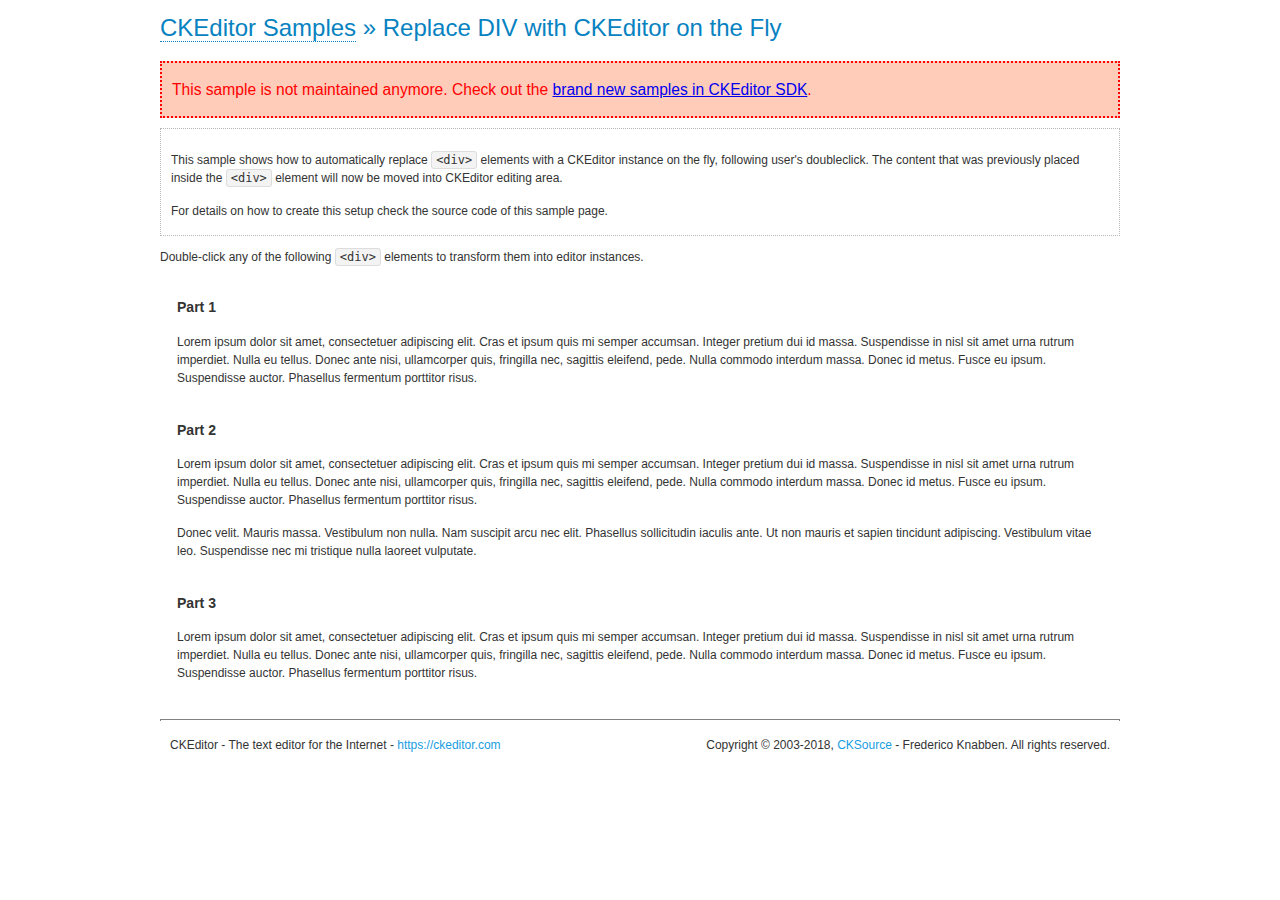
<file: src/main/resources/static/js/ckeditor/samples/old/divreplace.html>
<!DOCTYPE html>
<!--
Copyright (c) 2003-2018, CKSource - Frederico Knabben. All rights reserved.
For licensing, see LICENSE.md or https://ckeditor.com/legal/ckeditor-oss-license
-->
<html>
<head>
	<meta charset="utf-8">
	<title>Replace DIV &mdash; CKEditor Sample</title>
	<script src="../../ckeditor.js"></script>
	<link href="sample.css" rel="stylesheet">
	<style>

		div.editable
		{
			border: solid 2px transparent;
			padding-left: 15px;
			padding-right: 15px;
		}

		div.editable:hover
		{
			border-color: black;
		}

	</style>
	<script>

		// Uncomment the following code to test the "Timeout Loading Method".
		// CKEDITOR.loadFullCoreTimeout = 5;

		window.onload = function() {
			// Listen to the double click event.
			if ( window.addEventListener )
				document.body.addEventListener( 'dblclick', onDoubleClick, false );
			else if ( window.attachEvent )
				document.body.attachEvent( 'ondblclick', onDoubleClick );

		};

		function onDoubleClick( ev ) {
			// Get the element which fired the event. This is not necessarily the
			// element to which the event has been attached.
			var element = ev.target || ev.srcElement;

			// Find out the div that holds this element.
			var name;

			do {
				element = element.parentNode;
			}
			while ( element && ( name = element.nodeName.toLowerCase() ) &&
				( name != 'div' || element.className.indexOf( 'editable' ) == -1 ) && name != 'body' );

			if ( name == 'div' && element.className.indexOf( 'editable' ) != -1 )
				replaceDiv( element );
		}

		var editor;

		function replaceDiv( div ) {
			if ( editor )
				editor.destroy();

			editor = CKEDITOR.replace( div );
		}

	</script>
</head>
<body>
	<h1 class="samples">
		<a href="index.html">CKEditor Samples</a> &raquo; Replace DIV with CKEditor on the Fly
	</h1>
	<div class="warning deprecated">
		This sample is not maintained anymore. Check out the <a href="https://sdk.ckeditor.com/">brand new samples in CKEditor SDK</a>.
	</div>
	<div class="description">
		<p>
			This sample shows how to automatically replace <code>&lt;div&gt;</code> elements
			with a CKEditor instance on the fly, following user's doubleclick. The content
			that was previously placed inside the <code>&lt;div&gt;</code> element will now
			be moved into CKEditor editing area.
		</p>
		<p>
			For details on how to create this setup check the source code of this sample page.
		</p>
	</div>
	<p>
		Double-click any of the following <code>&lt;div&gt;</code> elements to transform them into
		editor instances.
	</p>
	<div class="editable">
		<h3>
			Part 1
		</h3>
		<p>
			Lorem ipsum dolor sit amet, consectetuer adipiscing elit. Cras et ipsum quis mi
			semper accumsan. Integer pretium dui id massa. Suspendisse in nisl sit amet urna
			rutrum imperdiet. Nulla eu tellus. Donec ante nisi, ullamcorper quis, fringilla
			nec, sagittis eleifend, pede. Nulla commodo interdum massa. Donec id metus. Fusce
			eu ipsum. Suspendisse auctor. Phasellus fermentum porttitor risus.
		</p>
	</div>
	<div class="editable">
		<h3>
			Part 2
		</h3>
		<p>
			Lorem ipsum dolor sit amet, consectetuer adipiscing elit. Cras et ipsum quis mi
			semper accumsan. Integer pretium dui id massa. Suspendisse in nisl sit amet urna
			rutrum imperdiet. Nulla eu tellus. Donec ante nisi, ullamcorper quis, fringilla
			nec, sagittis eleifend, pede. Nulla commodo interdum massa. Donec id metus. Fusce
			eu ipsum. Suspendisse auctor. Phasellus fermentum porttitor risus.
		</p>
		<p>
			Donec velit. Mauris massa. Vestibulum non nulla. Nam suscipit arcu nec elit. Phasellus
			sollicitudin iaculis ante. Ut non mauris et sapien tincidunt adipiscing. Vestibulum
			vitae leo. Suspendisse nec mi tristique nulla laoreet vulputate.
		</p>
	</div>
	<div class="editable">
		<h3>
			Part 3
		</h3>
		<p>
			Lorem ipsum dolor sit amet, consectetuer adipiscing elit. Cras et ipsum quis mi
			semper accumsan. Integer pretium dui id massa. Suspendisse in nisl sit amet urna
			rutrum imperdiet. Nulla eu tellus. Donec ante nisi, ullamcorper quis, fringilla
			nec, sagittis eleifend, pede. Nulla commodo interdum massa. Donec id metus. Fusce
			eu ipsum. Suspendisse auctor. Phasellus fermentum porttitor risus.
		</p>
	</div>
	<div id="footer">
		<hr>
		<p>
			CKEditor - The text editor for the Internet - <a class="samples" href="https://ckeditor.com/">https://ckeditor.com</a>
		</p>
		<p id="copy">
			Copyright &copy; 2003-2018, <a class="samples" href="https://cksource.com/">CKSource</a> - Frederico
			Knabben. All rights reserved.
		</p>
	</div>
</body>
</html>
</file>
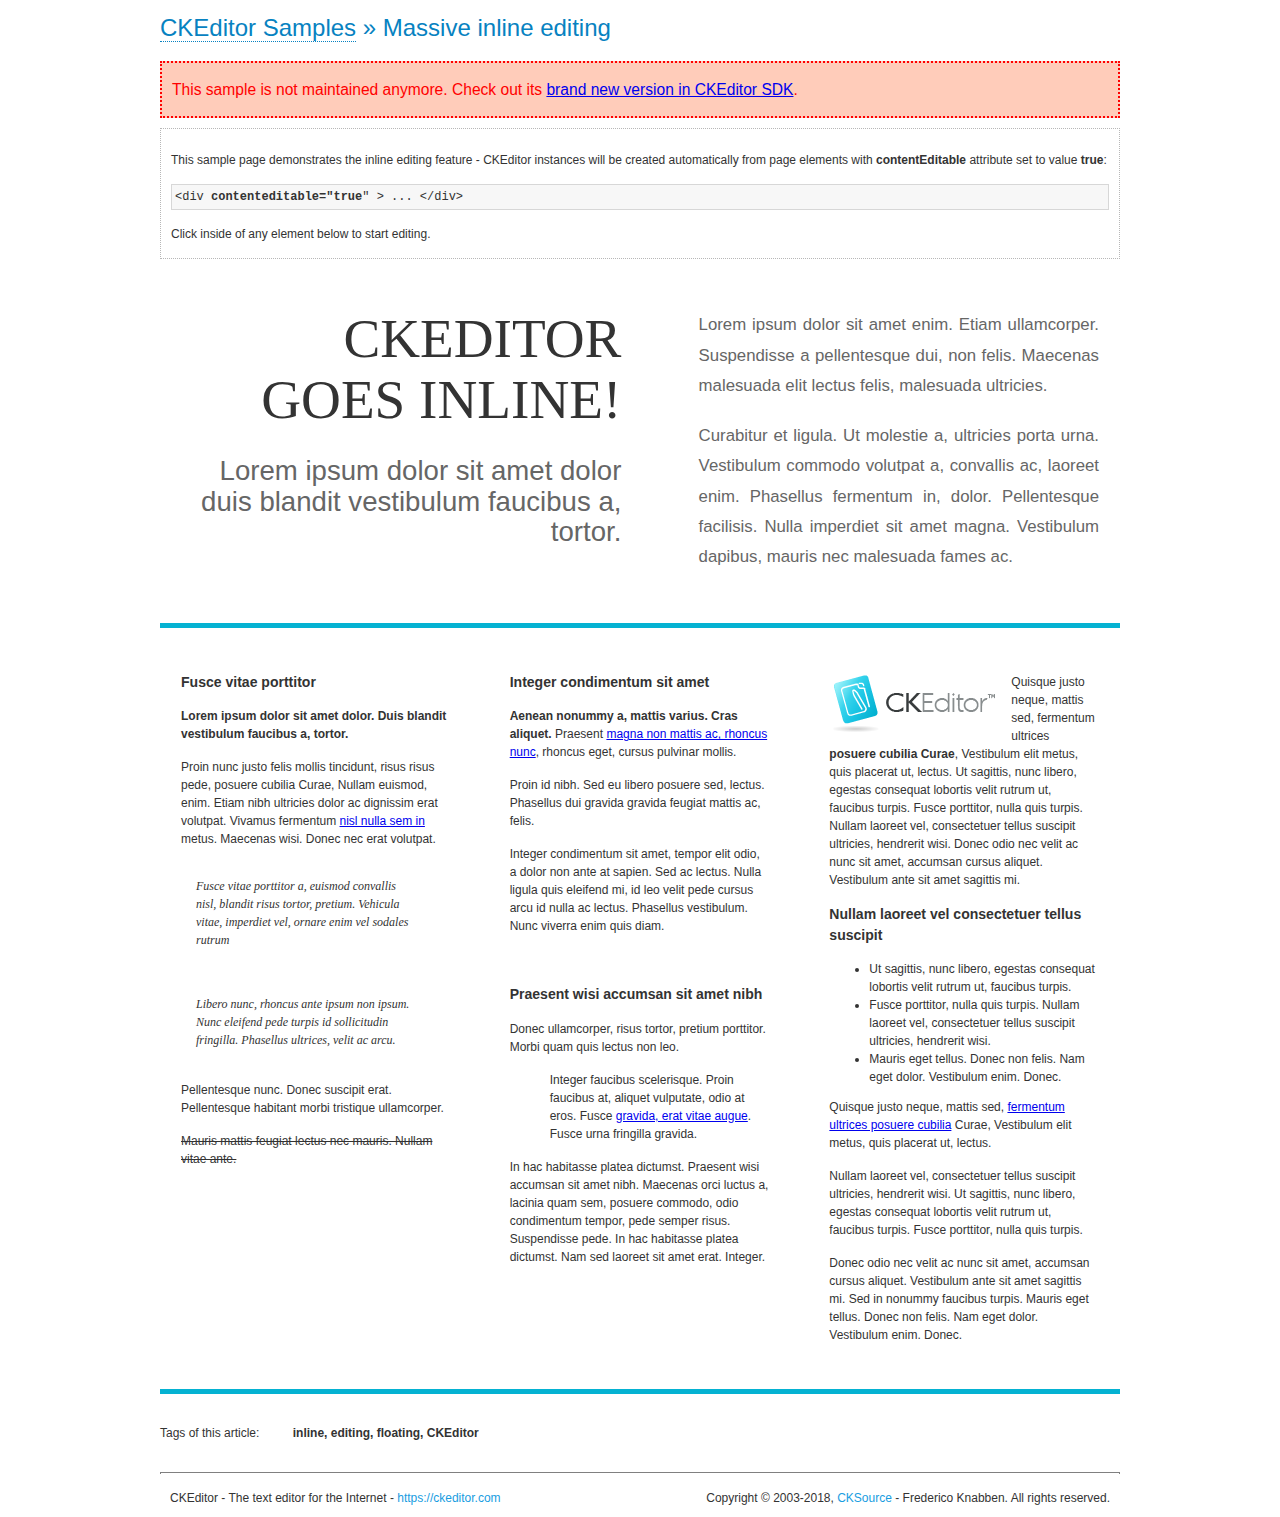
<file: src/main/resources/static/js/ckeditor/samples/old/inlineall.html>
<!DOCTYPE html>
<!--
Copyright (c) 2003-2018, CKSource - Frederico Knabben. All rights reserved.
For licensing, see LICENSE.md or https://ckeditor.com/legal/ckeditor-oss-license
-->
<html>
<head>
	<meta charset="utf-8">
	<title>Massive inline editing &mdash; CKEditor Sample</title>
	<script src="../../ckeditor.js"></script>
	<script>

		// This code is generally not necessary, but it is here to demonstrate
		// how to customize specific editor instances on the fly. This fits well
		// this demo because we have editable elements (like headers) that
		// require less features.

		// The "instanceCreated" event is fired for every editor instance created.
		CKEDITOR.on( 'instanceCreated', function( event ) {
			var editor = event.editor,
				element = editor.element;

			// Customize editors for headers and tag list.
			// These editors don't need features like smileys, templates, iframes etc.
			if ( element.is( 'h1', 'h2', 'h3' ) || element.getAttribute( 'id' ) == 'taglist' ) {
				// Customize the editor configurations on "configLoaded" event,
				// which is fired after the configuration file loading and
				// execution. This makes it possible to change the
				// configurations before the editor initialization takes place.
				editor.on( 'configLoaded', function() {

					// Remove unnecessary plugins to make the editor simpler.
					editor.config.removePlugins = 'colorbutton,find,flash,font,' +
						'forms,iframe,image,newpage,removeformat,' +
						'smiley,specialchar,stylescombo,templates';

					// Rearrange the layout of the toolbar.
					editor.config.toolbarGroups = [
						{ name: 'editing',		groups: [ 'basicstyles', 'links' ] },
						{ name: 'undo' },
						{ name: 'clipboard',	groups: [ 'selection', 'clipboard' ] },
						{ name: 'about' }
					];
				});
			}
		});

	</script>
	<link href="sample.css" rel="stylesheet">
	<style>

		/* The following styles are just to make the page look nice. */

		/* Workaround to show Arial Black in Firefox. */
		@font-face
		{
			font-family: 'arial-black';
			src: local('Arial Black');
		}

		*[contenteditable="true"]
		{
			padding: 10px;
		}

		#container
		{
			width: 960px;
			margin: 30px auto 0;
		}

		#header
		{
			overflow: hidden;
			padding: 0 0 30px;
			border-bottom: 5px solid #05B2D2;
			position: relative;
		}

		#headerLeft,
		#headerRight
		{
			width: 49%;
			overflow: hidden;
		}

		#headerLeft
		{
			float: left;
			padding: 10px 1px 1px;
		}

		#headerLeft h2,
		#headerLeft h3
		{
			text-align: right;
			margin: 0;
			overflow: hidden;
			font-weight: normal;
		}

		#headerLeft h2
		{
			font-family: "Arial Black",arial-black;
			font-size: 4.6em;
			line-height: 1.1;
			text-transform: uppercase;
		}

		#headerLeft h3
		{
			font-size: 2.3em;
			line-height: 1.1;
			margin: .2em 0 0;
			color: #666;
		}

		#headerRight
		{
			float: right;
			padding: 1px;
		}

		#headerRight p
		{
			line-height: 1.8;
			text-align: justify;
			margin: 0;
		}

		#headerRight p + p
		{
			margin-top: 20px;
		}

		#headerRight > div
		{
			padding: 20px;
			margin: 0 0 0 30px;
			font-size: 1.4em;
			color: #666;
		}

		#columns
		{
			color: #333;
			overflow: hidden;
			padding: 20px 0;
		}

		#columns > div
		{
			float: left;
			width: 33.3%;
		}

		#columns #column1 > div
		{
			margin-left: 1px;
		}

		#columns #column3 > div
		{
			margin-right: 1px;
		}

		#columns > div > div
		{
			margin: 0px 10px;
			padding: 10px 20px;
		}

		#columns blockquote
		{
			margin-left: 15px;
		}

		#tagLine
		{
			border-top: 5px solid #05B2D2;
			padding-top: 20px;
		}

		#taglist {
			display: inline-block;
			margin-left: 20px;
			font-weight: bold;
			margin: 0 0 0 20px;
		}

	</style>
</head>
<body>
<div>
	<h1 class="samples"><a href="index.html">CKEditor Samples</a> &raquo; Massive inline editing</h1>
	<div class="warning deprecated">
		This sample is not maintained anymore. Check out its <a href="https://sdk.ckeditor.com/samples/inline.html">brand new version in CKEditor SDK</a>.
	</div>
	<div class="description">
		<p>This sample page demonstrates the inline editing feature - CKEditor instances will be created automatically from page elements with <strong>contentEditable</strong> attribute set to value <strong>true</strong>:</p>
		<pre class="samples">&lt;div <strong>contenteditable="true</strong>" &gt; ... &lt;/div&gt;</pre>
		<p>Click inside of any element below to start editing.</p>
	</div>
</div>
<div id="container">
	<div id="header">
		<div id="headerLeft">
			<h2 id="sampleTitle" contenteditable="true">
				CKEditor<br> Goes Inline!
			</h2>
			<h3 contenteditable="true">
				Lorem ipsum dolor sit amet dolor duis blandit vestibulum faucibus a, tortor.
			</h3>
		</div>
		<div id="headerRight">
			<div contenteditable="true">
				<p>
					Lorem ipsum dolor sit amet enim. Etiam ullamcorper. Suspendisse a pellentesque dui, non felis. Maecenas malesuada elit lectus felis, malesuada ultricies.
				</p>
				<p>
					Curabitur et ligula. Ut molestie a, ultricies porta urna. Vestibulum commodo volutpat a, convallis ac, laoreet enim. Phasellus fermentum in, dolor. Pellentesque facilisis. Nulla imperdiet sit amet magna. Vestibulum dapibus, mauris nec malesuada fames ac.
				</p>
			</div>
		</div>
	</div>
	<div id="columns">
		<div id="column1">
			<div contenteditable="true">
				<h3>
					Fusce vitae porttitor
				</h3>
				<p>
					<strong>
						Lorem ipsum dolor sit amet dolor. Duis blandit vestibulum faucibus a, tortor.
					</strong>
				</p>
				<p>
					Proin nunc justo felis mollis tincidunt, risus risus pede, posuere cubilia Curae, Nullam euismod, enim. Etiam nibh ultricies dolor ac dignissim erat volutpat. Vivamus fermentum <a href="https://ckeditor.com/">nisl nulla sem in</a> metus. Maecenas wisi. Donec nec erat volutpat.
				</p>
				<blockquote>
					<p>
						Fusce vitae porttitor a, euismod convallis nisl, blandit risus tortor, pretium.
						Vehicula vitae, imperdiet vel, ornare enim vel sodales rutrum
					</p>
				</blockquote>
				<blockquote>
					<p>
						Libero nunc, rhoncus ante ipsum non ipsum. Nunc eleifend pede turpis id sollicitudin fringilla. Phasellus ultrices, velit ac arcu.
					</p>
				</blockquote>
				<p>Pellentesque nunc. Donec suscipit erat. Pellentesque habitant morbi tristique ullamcorper.</p>
				<p><s>Mauris mattis feugiat lectus nec mauris. Nullam vitae ante.</s></p>
			</div>
		</div>
		<div id="column2">
			<div contenteditable="true">
				<h3>
					Integer condimentum sit amet
				</h3>
				<p>
					<strong>Aenean nonummy a, mattis varius. Cras aliquet.</strong>
					Praesent <a href="https://ckeditor.com/">magna non mattis ac, rhoncus nunc</a>, rhoncus eget, cursus pulvinar mollis.</p>
				<p>Proin id nibh. Sed eu libero posuere sed, lectus. Phasellus dui gravida gravida feugiat mattis ac, felis.</p>
				<p>Integer condimentum sit amet, tempor elit odio, a dolor non ante at sapien. Sed ac lectus. Nulla ligula quis eleifend mi, id leo velit pede cursus arcu id nulla ac lectus. Phasellus vestibulum. Nunc viverra enim quis diam.</p>
			</div>
			<div contenteditable="true">
				<h3>
					Praesent wisi accumsan sit amet nibh
				</h3>
				<p>Donec ullamcorper, risus tortor, pretium porttitor. Morbi quam quis lectus non leo.</p>
				<p style="margin-left: 40px; ">Integer faucibus scelerisque. Proin faucibus at, aliquet vulputate, odio at eros. Fusce <a href="https://ckeditor.com/">gravida, erat vitae augue</a>. Fusce urna fringilla gravida.</p>
				<p>In hac habitasse platea dictumst. Praesent wisi accumsan sit amet nibh. Maecenas orci luctus a, lacinia quam sem, posuere commodo, odio condimentum tempor, pede semper risus. Suspendisse pede. In hac habitasse platea dictumst. Nam sed laoreet sit amet erat. Integer.</p>
			</div>
		</div>
		<div id="column3">
			<div contenteditable="true">
				<p>
					<img src="assets/inlineall/logo.png" alt="CKEditor logo" style="float:left">
				</p>
				<p>Quisque justo neque, mattis sed, fermentum ultrices <strong>posuere cubilia Curae</strong>, Vestibulum elit metus, quis placerat ut, lectus. Ut sagittis, nunc libero, egestas consequat lobortis velit rutrum ut, faucibus turpis. Fusce porttitor, nulla quis turpis. Nullam laoreet vel, consectetuer tellus suscipit ultricies, hendrerit wisi. Donec odio nec velit ac nunc sit amet, accumsan cursus aliquet. Vestibulum ante sit amet sagittis mi.</p>
				<h3>
					Nullam laoreet vel consectetuer tellus suscipit
				</h3>
				<ul>
					<li>Ut sagittis, nunc libero, egestas consequat lobortis velit rutrum ut, faucibus turpis.</li>
					<li>Fusce porttitor, nulla quis turpis. Nullam laoreet vel, consectetuer tellus suscipit ultricies, hendrerit wisi.</li>
					<li>Mauris eget tellus. Donec non felis. Nam eget dolor. Vestibulum enim. Donec.</li>
				</ul>
				<p>Quisque justo neque, mattis sed, <a href="https://ckeditor.com/">fermentum ultrices posuere cubilia</a> Curae, Vestibulum elit metus, quis placerat ut, lectus.</p>
				<p>Nullam laoreet vel, consectetuer tellus suscipit ultricies, hendrerit wisi. Ut sagittis, nunc libero, egestas consequat lobortis velit rutrum ut, faucibus turpis. Fusce porttitor, nulla quis turpis.</p>
				<p>Donec odio nec velit ac nunc sit amet, accumsan cursus aliquet. Vestibulum ante sit amet sagittis mi. Sed in nonummy faucibus turpis. Mauris eget tellus. Donec non felis. Nam eget dolor. Vestibulum enim. Donec.</p>
			</div>
		</div>
	</div>
	<div id="tagLine">
		Tags of this article:
		<p id="taglist" contenteditable="true">
			inline, editing, floating, CKEditor
		</p>
	</div>
</div>
<div id="footer">
	<hr>
	<p>
		CKEditor - The text editor for the Internet - <a class="samples" href="https://ckeditor.com/">
			https://ckeditor.com</a>
	</p>
	<p id="copy">
		Copyright &copy; 2003-2018, <a class="samples" href="https://cksource.com/">CKSource</a>
		- Frederico Knabben. All rights reserved.
	</p>
</div>
</body>
</html>
</file>
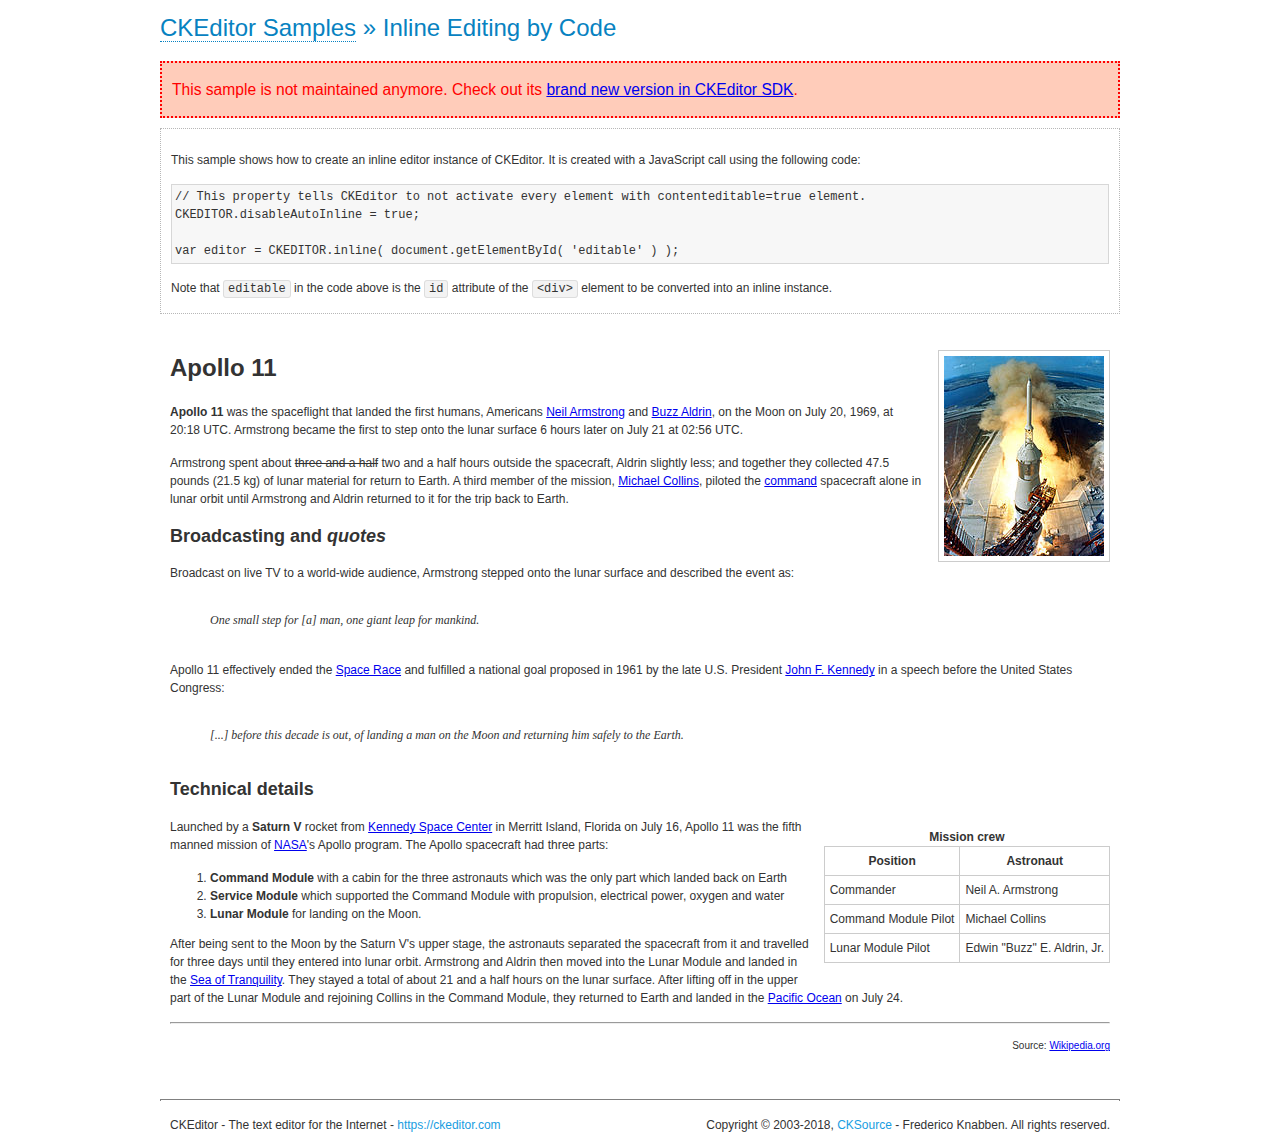
<file: src/main/resources/static/js/ckeditor/samples/old/inlinebycode.html>
<!DOCTYPE html>
<!--
Copyright (c) 2003-2018, CKSource - Frederico Knabben. All rights reserved.
For licensing, see LICENSE.md or https://ckeditor.com/legal/ckeditor-oss-license
-->
<html>
<head>
	<meta charset="utf-8">
	<title>Inline Editing by Code &mdash; CKEditor Sample</title>
	<script src="../../ckeditor.js"></script>
	<link href="sample.css" rel="stylesheet">
	<style>

		#editable
		{
			padding: 10px;
			float: left;
		}

	</style>
</head>
<body>
	<h1 class="samples">
		<a href="index.html">CKEditor Samples</a> &raquo; Inline Editing by Code
	</h1>
	<div class="warning deprecated">
		This sample is not maintained anymore. Check out its <a href="https://sdk.ckeditor.com/samples/inline.html">brand new version in CKEditor SDK</a>.
	</div>
	<div class="description">
		<p>
			This sample shows how to create an inline editor instance of CKEditor. It is created
			with a JavaScript call using the following code:
		</p>
<pre class="samples">
// This property tells CKEditor to not activate every element with contenteditable=true element.
CKEDITOR.disableAutoInline = true;

var editor = CKEDITOR.inline( document.getElementById( 'editable' ) );
</pre>
		<p>
			Note that <code>editable</code> in the code above is the <code>id</code>
			attribute of the <code>&lt;div&gt;</code> element to be converted into an inline instance.
		</p>
	</div>
	<div id="editable" contenteditable="true">
		<h1><img alt="Saturn V carrying Apollo 11" class="right" src="assets/sample.jpg" /> Apollo 11</h1>

		<p><b>Apollo 11</b> was the spaceflight that landed the first humans, Americans <a href="http://en.wikipedia.org/wiki/Neil_Armstrong" title="Neil Armstrong">Neil Armstrong</a> and <a href="http://en.wikipedia.org/wiki/Buzz_Aldrin" title="Buzz Aldrin">Buzz Aldrin</a>, on the Moon on July 20, 1969, at 20:18 UTC. Armstrong became the first to step onto the lunar surface 6 hours later on July 21 at 02:56 UTC.</p>

		<p>Armstrong spent about <s>three and a half</s> two and a half hours outside the spacecraft, Aldrin slightly less; and together they collected 47.5 pounds (21.5&nbsp;kg) of lunar material for return to Earth. A third member of the mission, <a href="http://en.wikipedia.org/wiki/Michael_Collins_(astronaut)" title="Michael Collins (astronaut)">Michael Collins</a>, piloted the <a href="http://en.wikipedia.org/wiki/Apollo_Command/Service_Module" title="Apollo Command/Service Module">command</a> spacecraft alone in lunar orbit until Armstrong and Aldrin returned to it for the trip back to Earth.</p>

		<h2>Broadcasting and <em>quotes</em> <a id="quotes" name="quotes"></a></h2>

		<p>Broadcast on live TV to a world-wide audience, Armstrong stepped onto the lunar surface and described the event as:</p>

		<blockquote>
			<p>One small step for [a] man, one giant leap for mankind.</p>
		</blockquote>

		<p>Apollo 11 effectively ended the <a href="http://en.wikipedia.org/wiki/Space_Race" title="Space Race">Space Race</a> and fulfilled a national goal proposed in 1961 by the late U.S. President <a href="http://en.wikipedia.org/wiki/John_F._Kennedy" title="John F. Kennedy">John F. Kennedy</a> in a speech before the United States Congress:</p>

		<blockquote>
			<p>[...] before this decade is out, of landing a man on the Moon and returning him safely to the Earth.</p>
		</blockquote>

		<h2>Technical details <a id="tech-details" name="tech-details"></a></h2>

		<table align="right" border="1" bordercolor="#ccc" cellpadding="5" cellspacing="0" style="border-collapse:collapse;margin:10px 0 10px 15px;">
			<caption><strong>Mission crew</strong></caption>
			<thead>
			<tr>
				<th scope="col">Position</th>
				<th scope="col">Astronaut</th>
			</tr>
			</thead>
			<tbody>
			<tr>
				<td>Commander</td>
				<td>Neil A. Armstrong</td>
			</tr>
			<tr>
				<td>Command Module Pilot</td>
				<td>Michael Collins</td>
			</tr>
			<tr>
				<td>Lunar Module Pilot</td>
				<td>Edwin &quot;Buzz&quot; E. Aldrin, Jr.</td>
			</tr>
			</tbody>
		</table>

		<p>Launched by a <strong>Saturn V</strong> rocket from <a href="http://en.wikipedia.org/wiki/Kennedy_Space_Center" title="Kennedy Space Center">Kennedy Space Center</a> in Merritt Island, Florida on July 16, Apollo 11 was the fifth manned mission of <a href="http://en.wikipedia.org/wiki/NASA" title="NASA">NASA</a>&#39;s Apollo program. The Apollo spacecraft had three parts:</p>

		<ol>
			<li><strong>Command Module</strong> with a cabin for the three astronauts which was the only part which landed back on Earth</li>
			<li><strong>Service Module</strong> which supported the Command Module with propulsion, electrical power, oxygen and water</li>
			<li><strong>Lunar Module</strong> for landing on the Moon.</li>
		</ol>

		<p>After being sent to the Moon by the Saturn V&#39;s upper stage, the astronauts separated the spacecraft from it and travelled for three days until they entered into lunar orbit. Armstrong and Aldrin then moved into the Lunar Module and landed in the <a href="http://en.wikipedia.org/wiki/Mare_Tranquillitatis" title="Mare Tranquillitatis">Sea of Tranquility</a>. They stayed a total of about 21 and a half hours on the lunar surface. After lifting off in the upper part of the Lunar Module and rejoining Collins in the Command Module, they returned to Earth and landed in the <a href="http://en.wikipedia.org/wiki/Pacific_Ocean" title="Pacific Ocean">Pacific Ocean</a> on July 24.</p>

		<hr />
		<p style="text-align: right;"><small>Source: <a href="http://en.wikipedia.org/wiki/Apollo_11">Wikipedia.org</a></small></p>
	</div>

	<script>
		// We need to turn off the automatic editor creation first.
		CKEDITOR.disableAutoInline = true;

		var editor = CKEDITOR.inline( 'editable' );
	</script>
	<div id="footer">
		<hr>
		<p contenteditable="true">
			CKEditor - The text editor for the Internet - <a class="samples" href="https://ckeditor.com/">
				https://ckeditor.com</a>
		</p>
		<p id="copy">
			Copyright &copy; 2003-2018, <a class="samples" href="https://cksource.com/">CKSource</a>
			- Frederico Knabben. All rights reserved.
		</p>
	</div>
</body>
</html>
</file>
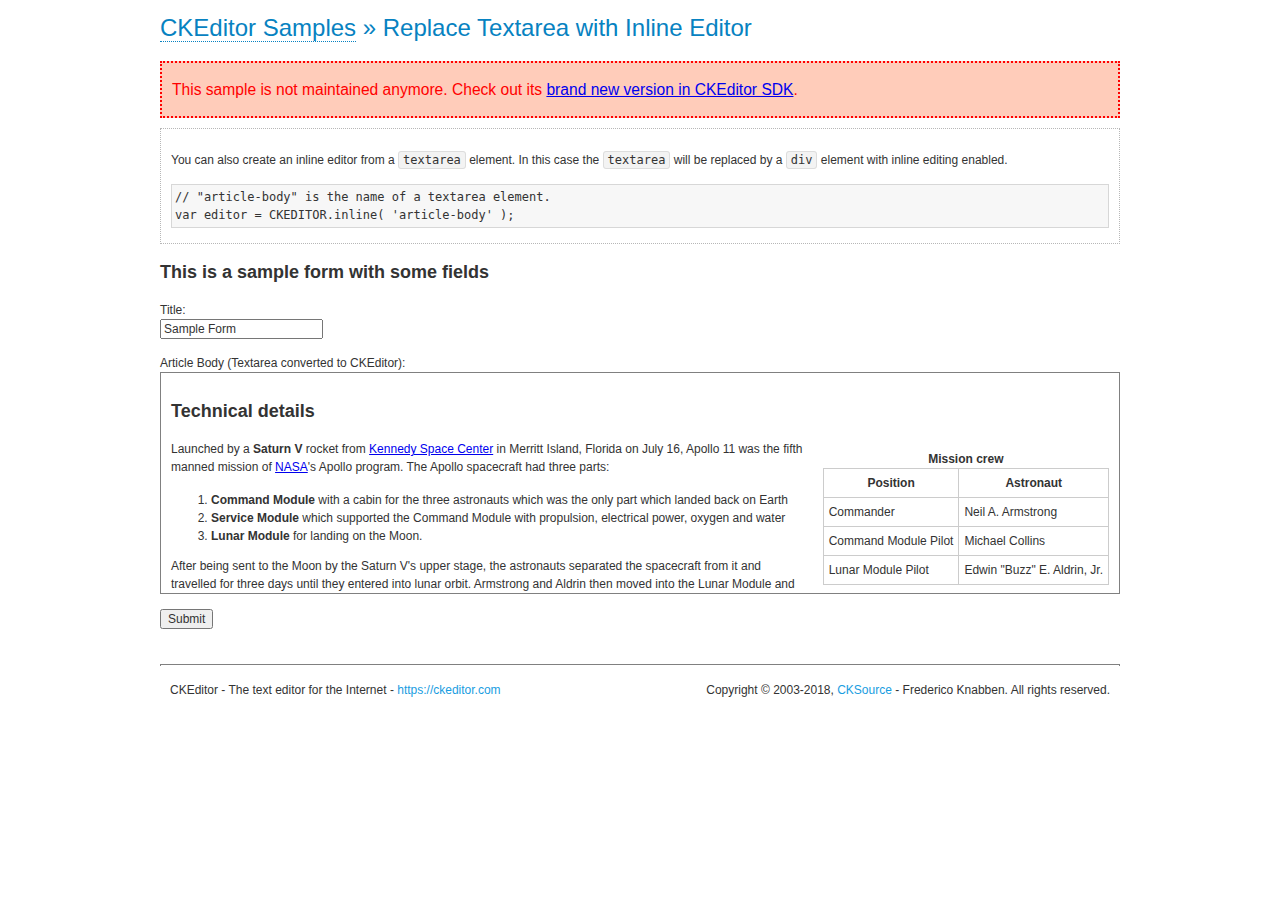
<file: src/main/resources/static/js/ckeditor/samples/old/inlinetextarea.html>
<!DOCTYPE html>
<!--
Copyright (c) 2003-2018, CKSource - Frederico Knabben. All rights reserved.
For licensing, see LICENSE.md or https://ckeditor.com/legal/ckeditor-oss-license
-->
<html>
<head>
	<meta charset="utf-8">
	<title>Replace Textarea with Inline Editor &mdash; CKEditor Sample</title>
	<script src="../../ckeditor.js"></script>
	<link href="sample.css" rel="stylesheet">
	<style>

		/* Style the CKEditor element to look like a textfield */
		.cke_textarea_inline
		{
			padding: 10px;
			height: 200px;
			overflow: auto;

			border: 1px solid gray;
			-webkit-appearance: textfield;
		}

	</style>
</head>
<body>
	<h1 class="samples">
		<a href="index.html">CKEditor Samples</a> &raquo; Replace Textarea with Inline Editor
	</h1>
	<div class="warning deprecated">
		This sample is not maintained anymore. Check out its <a href="https://sdk.ckeditor.com/samples/inline.html">brand new version in CKEditor SDK</a>.
	</div>
	<div class="description">
		<p>
			You can also create an inline editor from a <code>textarea</code>
			element. In this case the <code>textarea</code> will be replaced
			by a <code>div</code> element with inline editing enabled.
		</p>
<pre class="samples">
// "article-body" is the name of a textarea element.
var editor = CKEDITOR.inline( 'article-body' );
</pre>
	</div>
	<form action="sample_posteddata.php" method="post">
		<h2>This is a sample form with some fields</h2>
		<p>
			Title:<br>
			<input type="text" name="title" value="Sample Form"></p>
		<p>
			Article Body (Textarea converted to CKEditor):<br>
			<textarea name="article-body" style="height: 200px">
				&lt;h2&gt;Technical details &lt;a id="tech-details" name="tech-details"&gt;&lt;/a&gt;&lt;/h2&gt;

				&lt;table align="right" border="1" bordercolor="#ccc" cellpadding="5" cellspacing="0" style="border-collapse:collapse;margin:10px 0 10px 15px;"&gt;
					&lt;caption&gt;&lt;strong&gt;Mission crew&lt;/strong&gt;&lt;/caption&gt;
					&lt;thead&gt;
					&lt;tr&gt;
						&lt;th scope="col"&gt;Position&lt;/th&gt;
						&lt;th scope="col"&gt;Astronaut&lt;/th&gt;
					&lt;/tr&gt;
					&lt;/thead&gt;
					&lt;tbody&gt;
					&lt;tr&gt;
						&lt;td&gt;Commander&lt;/td&gt;
						&lt;td&gt;Neil A. Armstrong&lt;/td&gt;
					&lt;/tr&gt;
					&lt;tr&gt;
						&lt;td&gt;Command Module Pilot&lt;/td&gt;
						&lt;td&gt;Michael Collins&lt;/td&gt;
					&lt;/tr&gt;
					&lt;tr&gt;
						&lt;td&gt;Lunar Module Pilot&lt;/td&gt;
						&lt;td&gt;Edwin &quot;Buzz&quot; E. Aldrin, Jr.&lt;/td&gt;
					&lt;/tr&gt;
					&lt;/tbody&gt;
				&lt;/table&gt;

				&lt;p&gt;Launched by a &lt;strong&gt;Saturn V&lt;/strong&gt; rocket from &lt;a href="http://en.wikipedia.org/wiki/Kennedy_Space_Center" title="Kennedy Space Center"&gt;Kennedy Space Center&lt;/a&gt; in Merritt Island, Florida on July 16, Apollo 11 was the fifth manned mission of &lt;a href="http://en.wikipedia.org/wiki/NASA" title="NASA"&gt;NASA&lt;/a&gt;&#39;s Apollo program. The Apollo spacecraft had three parts:&lt;/p&gt;

				&lt;ol&gt;
					&lt;li&gt;&lt;strong&gt;Command Module&lt;/strong&gt; with a cabin for the three astronauts which was the only part which landed back on Earth&lt;/li&gt;
					&lt;li&gt;&lt;strong&gt;Service Module&lt;/strong&gt; which supported the Command Module with propulsion, electrical power, oxygen and water&lt;/li&gt;
					&lt;li&gt;&lt;strong&gt;Lunar Module&lt;/strong&gt; for landing on the Moon.&lt;/li&gt;
				&lt;/ol&gt;

				&lt;p&gt;After being sent to the Moon by the Saturn V&#39;s upper stage, the astronauts separated the spacecraft from it and travelled for three days until they entered into lunar orbit. Armstrong and Aldrin then moved into the Lunar Module and landed in the &lt;a href="http://en.wikipedia.org/wiki/Mare_Tranquillitatis" title="Mare Tranquillitatis"&gt;Sea of Tranquility&lt;/a&gt;. They stayed a total of about 21 and a half hours on the lunar surface. After lifting off in the upper part of the Lunar Module and rejoining Collins in the Command Module, they returned to Earth and landed in the &lt;a href="http://en.wikipedia.org/wiki/Pacific_Ocean" title="Pacific Ocean"&gt;Pacific Ocean&lt;/a&gt; on July 24.&lt;/p&gt;

				&lt;hr /&gt;
				&lt;p style="text-align: right;"&gt;&lt;small&gt;Source: &lt;a href="http://en.wikipedia.org/wiki/Apollo_11"&gt;Wikipedia.org&lt;/a&gt;&lt;/small&gt;&lt;/p&gt;
			</textarea>
		</p>
		<p>
			<input type="submit" value="Submit">
		</p>
	</form>

	<script>
		CKEDITOR.inline( 'article-body' );
	</script>
	<div id="footer">
		<hr>
		<p>
			CKEditor - The text editor for the Internet - <a class="samples" href="https://ckeditor.com/">
				https://ckeditor.com</a>
		</p>
		<p id="copy">
			Copyright &copy; 2003-2018, <a class="samples" href="https://cksource.com/">CKSource</a>
			- Frederico Knabben. All rights reserved.
		</p>
	</div>
</body>
</html>
</file>
<file: src/main/resources/static/js/chosen_v1.8.7/docsupport/prism.css>
/**
 * okaidia theme for JavaScript, CSS and HTML
 * Loosely based on Monokai textmate theme by http://www.monokai.nl/
 * @author ocodia
 */

code[class*="language-"],
pre[class*="language-"] {
	color: #f8f8f2;
	text-shadow: 0 1px rgba(0,0,0,0.3);
	font-family: Consolas, Monaco, 'Andale Mono', monospace;
	direction: ltr;
	text-align: left;
	white-space: pre;
	word-spacing: normal;
	
	-moz-tab-size: 4;
	-o-tab-size: 4;
	tab-size: 4;
	
	-webkit-hyphens: none;
	-moz-hyphens: none;
	-ms-hyphens: none;
	hyphens: none;
}

/* Code blocks */
pre[class*="language-"] {
	padding: 1em;
	margin: .5em 0;
	overflow: auto;	
	border-radius: 0.3em;
}

:not(pre) > code[class*="language-"],
pre[class*="language-"] {
	background: #272822;
}

/* Inline code */
:not(pre) > code[class*="language-"] {
	padding: .1em;
	border-radius: .3em;
}

.token.comment,
.token.prolog,
.token.doctype,
.token.cdata {
	color: slategray;
}

.token.punctuation {
	color: #f8f8f2;
}

.namespace {
	opacity: .7;
}

.token.property,
.token.tag {
	color: #f92672;
}

.token.boolean,
.token.number{
	color: #ae81ff;
}

.token.selector,
.token.attr-name,
.token.string {
	color: #a6e22e;
}


.token.operator,
.token.entity,
.token.url,
.language-css .token.string,
.style .token.string {
	color: #f8f8f2;
}

.token.atrule,
.token.attr-value
{
	color: #e6db74;
}


.token.keyword{
color: #66d9ef;
}

.token.regex,
.token.important {
	color: #fd971f;
}

.token.important {
	font-weight: bold;
}

.token.entity {
	cursor: help;
}
</file>
<file: src/main/resources/static/js/chosen_v1.8.7/chosen.css>
/*
 * Copyright (c) 2018. Lorem ipsum dolor sit amet, consectetur adipiscing elit.
 * Morbi non lorem porttitor neque feugiat blandit. Ut vitae ipsum eget quam lacinia accumsan.
 * Etiam sed turpis ac ipsum condimentum fringilla. Maecenas magna.
 * Proin dapibus sapien vel ante. Aliquam erat volutpat. Pellentesque sagittis ligula eget metus.
 * Vestibulum commodo. Ut rhoncus gravida arcu.
 */

/* @group Base */
.chosen-container {
  position: relative;
  display: inline-block;
  vertical-align: middle;
  font-size: 13px;
  -webkit-user-select: none;
     -moz-user-select: none;
      -ms-user-select: none;
          user-select: none;
}

.chosen-container * {
  -webkit-box-sizing: border-box;
          box-sizing: border-box;
}

.chosen-container .chosen-drop {
  position: absolute;
  top: 100%;
  z-index: 1010;
  width: 100%;
  border: 1px solid #aaa;
  border-top: 0;
  background: #fff;
  -webkit-box-shadow: 0 4px 5px rgba(0, 0, 0, 0.15);
          box-shadow: 0 4px 5px rgba(0, 0, 0, 0.15);
  clip: rect(0, 0, 0, 0);
  -webkit-clip-path: inset(100% 100%);
          clip-path: inset(100% 100%);
}

.chosen-container.chosen-with-drop .chosen-drop {
  clip: auto;
  -webkit-clip-path: none;
          clip-path: none;
}

.chosen-container a {
  cursor: pointer;
}

.chosen-container .search-choice .group-name, .chosen-container .chosen-single .group-name {
  margin-right: 4px;
  overflow: hidden;
  white-space: nowrap;
  text-overflow: ellipsis;
  font-weight: normal;
  color: #999999;
}

.chosen-container .search-choice .group-name:after, .chosen-container .chosen-single .group-name:after {
  content: ":";
  padding-left: 2px;
  vertical-align: top;
}

/* @end */
/* @group Single Chosen */
.chosen-container-single .chosen-single {
  position: relative;
  display: block;
  overflow: hidden;
  padding: 0 0 0 8px;
  height: 35px;
  border: 1px solid #aaa;
  border-radius: 5px;
  background-color: #fff;
  background: -webkit-gradient(linear, left top, left bottom, color-stop(20%, #fff), color-stop(50%, #f6f6f6), color-stop(52%, #eee), to(#f4f4f4));
  background: linear-gradient(#fff 20%, #f6f6f6 50%, #eee 52%, #f4f4f4 100%);
  background-clip: padding-box;
  -webkit-box-shadow: 0 0 3px #fff inset, 0 1px 1px rgba(0, 0, 0, 0.1);
          box-shadow: 0 0 3px #fff inset, 0 1px 1px rgba(0, 0, 0, 0.1);
  color: #444;
  text-decoration: none;
  white-space: nowrap;
  line-height: 34px;
}

.chosen-container-single .chosen-default {
  color: #999;
}

.chosen-container-single .chosen-single span {
  display: block;
  overflow: hidden;
  margin-right: 26px;
  text-overflow: ellipsis;
  white-space: nowrap;
}

.chosen-container-single .chosen-single-with-deselect span {
  margin-right: 38px;
}

.chosen-container-single .chosen-single abbr {
  position: absolute;
  top: 6px;
  right: 26px;
  display: block;
  width: 12px;
  height: 12px;
  background: url("chosen-sprite.png") -42px 1px no-repeat;
  font-size: 1px;
}

.chosen-container-single .chosen-single abbr:hover {
  background-position: -42px -10px;
}

.chosen-container-single.chosen-disabled .chosen-single abbr:hover {
  background-position: -42px -10px;
}

.chosen-container-single .chosen-single div {
  position: absolute;
  top: 0;
  right: 0;
  display: block;
  width: 18px;
  height: 100%;
}

.chosen-container-single .chosen-single div b {
  display: block;
  width: 100%;
  height: 100%;
  background: url("chosen-sprite.png") no-repeat 0px 2px;
}

.chosen-container-single .chosen-search {
  position: relative;
  z-index: 1010;
  margin: 0;
  padding: 3px 4px;
  white-space: nowrap;
}

.chosen-container-single .chosen-search input[type="text"] {
  margin: 1px 0;
  padding: 4px 20px 4px 5px;
  width: 100%;
  height: auto;
  outline: 0;
  border: 1px solid #aaa;
  background: url("chosen-sprite.png") no-repeat 100% -20px;
  font-size: 1em;
  font-family: sans-serif;
  line-height: normal;
  border-radius: 0;
}

.chosen-container-single .chosen-drop {
  margin-top: -1px;
  border-radius: 0 0 4px 4px;
  background-clip: padding-box;
}

.chosen-container-single.chosen-container-single-nosearch .chosen-search {
  position: absolute;
  clip: rect(0, 0, 0, 0);
  -webkit-clip-path: inset(100% 100%);
          clip-path: inset(100% 100%);
}

/* @end */
/* @group Results */
.chosen-container .chosen-results {
  color: #444;
  position: relative;
  overflow-x: hidden;
  overflow-y: auto;
  margin: 0 4px 4px 0;
  padding: 0 0 0 4px;
  max-height: 340px;
  -webkit-overflow-scrolling: touch;
}

.chosen-container .chosen-results li {
  display: none;
  margin: 0;
  padding: 5px 6px;
  list-style: none;
  line-height: 15px;
  word-wrap: break-word;
  -webkit-touch-callout: none;
}

.chosen-container .chosen-results li.active-result {
  display: list-item;
  cursor: pointer;
}

.chosen-container .chosen-results li.disabled-result {
  display: list-item;
  color: #ccc;
  cursor: default;
}

.chosen-container .chosen-results li.highlighted {
  background-color: #3875d7;
  background-image: -webkit-gradient(linear, left top, left bottom, color-stop(20%, #3875d7), color-stop(90%, #2a62bc));
  background-image: linear-gradient(#3875d7 20%, #2a62bc 90%);
  color: #fff;
}

.chosen-container .chosen-results li.no-results {
  color: #777;
  display: list-item;
  background: #f4f4f4;
}

.chosen-container .chosen-results li.group-result {
  display: list-item;
  font-weight: bold;
  cursor: default;
}

.chosen-container .chosen-results li.group-option {
  padding-left: 15px;
}

.chosen-container .chosen-results li em {
  font-style: normal;
  text-decoration: underline;
}

/* @end */
/* @group Multi Chosen */
.chosen-container-multi .chosen-choices {
  position: relative;
  overflow: hidden;
  margin: 0;
  padding: 0 5px;
  width: 100%;
  height: auto;
  border: 1px solid #aaa;
  background-color: #fff;
  background-image: -webkit-gradient(linear, left top, left bottom, color-stop(1%, #eee), color-stop(15%, #fff));
  background-image: linear-gradient(#eee 1%, #fff 15%);
  cursor: text;
}

.chosen-container-multi .chosen-choices li {
  float: left;
  list-style: none;
}

.chosen-container-multi .chosen-choices li.search-field {
  margin: 0;
  padding: 0;
  white-space: nowrap;
}

.chosen-container-multi .chosen-choices li.search-field input[type="text"] {
  margin: 1px 0;
  padding: 0;
  height: 35px;
  outline: 0;
  border: 0 !important;
  background: transparent !important;
  -webkit-box-shadow: none;
          box-shadow: none;
  color: #999;
  font-size: 100%;
  font-family: sans-serif;
  line-height: normal;
  border-radius: 0;
  width: 35px;
}

.chosen-container-multi .chosen-choices li.search-choice {
  position: relative;
  margin: 3px 5px 3px 0;
  padding: 3px 20px 3px 5px;
  border: 1px solid #aaa;
  max-width: 100%;
  border-radius: 3px;
  background-color: #eeeeee;
  background-image: -webkit-gradient(linear, left top, left bottom, color-stop(20%, #f4f4f4), color-stop(50%, #f0f0f0), color-stop(52%, #e8e8e8), to(#eee));
  background-image: linear-gradient(#f4f4f4 20%, #f0f0f0 50%, #e8e8e8 52%, #eee 100%);
  background-size: 100% 19px;
  background-repeat: repeat-x;
  background-clip: padding-box;
  -webkit-box-shadow: 0 0 2px #fff inset, 0 1px 0 rgba(0, 0, 0, 0.05);
          box-shadow: 0 0 2px #fff inset, 0 1px 0 rgba(0, 0, 0, 0.05);
  color: #333;
  line-height: 13px;
  cursor: default;
}

.chosen-container-multi .chosen-choices li.search-choice span {
  word-wrap: break-word;
}

.chosen-container-multi .chosen-choices li.search-choice .search-choice-close {
  position: absolute;
  top: 4px;
  right: 3px;
  display: block;
  width: 12px;
  height: 12px;
  background: url("chosen-sprite.png") -42px 1px no-repeat;
  font-size: 1px;
}

.chosen-container-multi .chosen-choices li.search-choice .search-choice-close:hover {
  background-position: -42px -10px;
}

.chosen-container-multi .chosen-choices li.search-choice-disabled {
  padding-right: 5px;
  border: 1px solid #ccc;
  background-color: #e4e4e4;
  background-image: -webkit-gradient(linear, left top, left bottom, color-stop(20%, #f4f4f4), color-stop(50%, #f0f0f0), color-stop(52%, #e8e8e8), to(#eee));
  background-image: linear-gradient(#f4f4f4 20%, #f0f0f0 50%, #e8e8e8 52%, #eee 100%);
  color: #666;
}

.chosen-container-multi .chosen-choices li.search-choice-focus {
  background: #d4d4d4;
}

.chosen-container-multi .chosen-choices li.search-choice-focus .search-choice-close {
  background-position: -42px -10px;
}

.chosen-container-multi .chosen-results {
  margin: 0;
  padding: 0;
}

.chosen-container-multi .chosen-drop .result-selected {
  display: list-item;
  color: #ccc;
  cursor: default;
}

/* @end */
/* @group Active  */
.chosen-container-active .chosen-single {
  border: 1px solid #5897fb;
  -webkit-box-shadow: 0 0 5px rgba(0, 0, 0, 0.3);
          box-shadow: 0 0 5px rgba(0, 0, 0, 0.3);
}

.chosen-container-active.chosen-with-drop .chosen-single {
  border: 1px solid #aaa;
  border-bottom-right-radius: 0;
  border-bottom-left-radius: 0;
  background-image: -webkit-gradient(linear, left top, left bottom, color-stop(20%, #eee), color-stop(80%, #fff));
  background-image: linear-gradient(#eee 20%, #fff 80%);
  -webkit-box-shadow: 0 1px 0 #fff inset;
          box-shadow: 0 1px 0 #fff inset;
}

.chosen-container-active.chosen-with-drop .chosen-single div {
  border-left: none;
  background: transparent;
}

.chosen-container-active.chosen-with-drop .chosen-single div b {
  background-position: -18px 2px;
}

.chosen-container-active .chosen-choices {
  border: 1px solid #5897fb;
  -webkit-box-shadow: 0 0 5px rgba(0, 0, 0, 0.3);
          box-shadow: 0 0 5px rgba(0, 0, 0, 0.3);
}

.chosen-container-active .chosen-choices li.search-field input[type="text"] {
  color: #222 !important;
}

/* @end */
/* @group Disabled Support */
.chosen-disabled {
  opacity: 0.5 !important;
  cursor: default;
}

.chosen-disabled .chosen-single {
  cursor: default;
}

.chosen-disabled .chosen-choices .search-choice .search-choice-close {
  cursor: default;
}

/* @end */
/* @group Right to Left */
.chosen-rtl {
  text-align: right;
}

.chosen-rtl .chosen-single {
  overflow: visible;
  padding: 0 8px 0 0;
}

.chosen-rtl .chosen-single span {
  margin-right: 0;
  margin-left: 26px;
  direction: rtl;
}

.chosen-rtl .chosen-single-with-deselect span {
  margin-left: 38px;
}

.chosen-rtl .chosen-single div {
  right: auto;
  left: 3px;
}

.chosen-rtl .chosen-single abbr {
  right: auto;
  left: 26px;
}

.chosen-rtl .chosen-choices li {
  float: right;
}

.chosen-rtl .chosen-choices li.search-field input[type="text"] {
  direction: rtl;
}

.chosen-rtl .chosen-choices li.search-choice {
  margin: 3px 5px 3px 0;
  padding: 3px 5px 3px 19px;
}

.chosen-rtl .chosen-choices li.search-choice .search-choice-close {
  right: auto;
  left: 4px;
}

.chosen-rtl.chosen-container-single .chosen-results {
  margin: 0 0 4px 4px;
  padding: 0 4px 0 0;
}

.chosen-rtl .chosen-results li.group-option {
  padding-right: 15px;
  padding-left: 0;
}

.chosen-rtl.chosen-container-active.chosen-with-drop .chosen-single div {
  border-right: none;
}

.chosen-rtl .chosen-search input[type="text"] {
  padding: 4px 5px 4px 20px;
  background: url("chosen-sprite.png") no-repeat -30px -20px;
  direction: rtl;
}

.chosen-rtl.chosen-container-single .chosen-single div b {
  background-position: 6px 2px;
}

.chosen-rtl.chosen-container-single.chosen-with-drop .chosen-single div b {
  background-position: -12px 2px;
}

/* @end */
/* @group Retina compatibility */
@media only screen and (-webkit-min-device-pixel-ratio: 1.5), only screen and (min-resolution: 144dpi), only screen and (min-resolution: 1.5dppx) {
  .chosen-rtl .chosen-search input[type="text"],
  .chosen-container-single .chosen-single abbr,
  .chosen-container-single .chosen-single div b,
  .chosen-container-single .chosen-search input[type="text"],
  .chosen-container-multi .chosen-choices .search-choice .search-choice-close,
  .chosen-container .chosen-results-scroll-down span,
  .chosen-container .chosen-results-scroll-up span {
    background-image: url("chosen-sprite@2x.png") !important;
    background-size: 52px 37px !important;
    background-repeat: no-repeat !important;
  }
}

/* @end */
</file>
<file: src/main/resources/static/js/ckeditor/samples/css/samples.css>
/**
 * @license Copyright (c) 2003-2018, CKSource - Frederico Knabben. All rights reserved.
 * For licensing, see LICENSE.md or https://ckeditor.com/legal/ckeditor-oss-license
 */
@media (max-width: 900px) {
  .global-is-mobile-hidden {
    display: none !important;
  }
}
article,
aside,
details,
figcaption,
figure,
footer,
header,
hgroup,
main,
menu,
nav,
section {
  display: block;
}
body,
html {
  margin: 0;
  padding: 0;
  font: 16px / 1.8 Arial, 'Helvetica Neue', Helvetica, sans-serif;
  font-weight: 300;
  color: #575757;
}
.grid-width-10 {
  width: 10%;
}
.grid-width-20 {
  width: 20%;
}
.grid-width-30 {
  width: 30%;
}
.grid-width-40 {
  width: 40%;
}
.grid-width-50 {
  width: 50%;
}
.grid-width-60 {
  width: 60%;
}
.grid-width-70 {
  width: 70%;
}
.grid-width-80 {
  width: 80%;
}
.grid-width-90 {
  width: 90%;
}
.grid-width-100 {
  width: 100%;
}
@media (max-width: 900px) {
  .grid-width-10,
  .grid-width-20,
  .grid-width-30,
  .grid-width-40,
  .grid-width-50,
  .grid-width-60,
  .grid-width-70,
  .grid-width-80,
  .grid-width-90,
  .grid-width-100 {
    width: 100%;
  }
}
*[class*="grid-width"] {
  -webkit-box-sizing: border-box;
  -moz-box-sizing: border-box;
  box-sizing: border-box;
  padding-left: 4%;
  padding-right: 4%;
  float: left;
}
*[class*="grid-width"]:after,
.grid-container:after,
*[class*="grid-width"]:before,
.grid-container:before {
  content: '';
  display: block;
  overflow: hidden;
  visibility: hidden;
  font-size: 0;
  line-height: 0;
  width: 0;
  height: 0;
}
*[class*="grid-width"]:after,
.grid-container:after {
  clear: both;
}
.grid-container {
  -webkit-box-sizing: border-box;
  -moz-box-sizing: border-box;
  box-sizing: border-box;
  margin-left: auto;
  margin-right: auto;
}
.grid-container-nested *[class*="grid-width"]:first-child {
  padding-left: 0;
}
.grid-container-nested *[class*="grid-width"]:last-child {
  padding-right: 0;
}
@media (max-width: 900px) {
  .grid-container-nested *[class*="grid-width"]:first-child {
    padding-left: 4%;
  }
  .grid-container-nested *[class*="grid-width"]:last-child {
    padding-right: 4%;
  }
}
.header-a {
  min-height: 140px;
  overflow: hidden;
}
.header-a .header-a-logo {
  margin: 40px 0 0;
}
@media (max-width: 900px) {
  .header-a .header-a-logo {
    text-align: center;
  }
}
.header-a .header-a-logo img {
  border: transparent;
}
.navigation-a {
  height: 30px;
  background: #3D3D3D;
  position: absolute;
  left: 0;
  right: 0;
  top: 0;
  padding: 0;
  overflow: hidden;
}
@media (max-width: 900px) {
  .navigation-a {
    text-align: center;
  }
}
.navigation-a ul {
  list-style: none;
  margin: 0;
  overflow: hidden;
}
.navigation-a ul li,
.navigation-a ul li a {
  display: inline-block;
}
@media (max-width: 900px) {
  .navigation-a ul {
    width: auto;
    text-overflow: ellipsis;
    white-space: nowrap;
    display: inline-block;
    float: none;
  }
  .navigation-a ul:before,
  .navigation-a ul:after {
    display: none;
  }
}
.navigation-a ul.navigation-a-left {
  text-align: left;
}
@media (max-width: 900px) {
  .navigation-a ul.navigation-a-left {
    padding-right: 0;
  }
}
.navigation-a ul.navigation-a-right {
  text-align: right;
}
@media (max-width: 900px) {
  .navigation-a ul.navigation-a-right {
    padding-left: 23px;
  }
}
.navigation-a ul li + li {
  margin-left: 23px;
}
.navigation-a ul li a {
  font-size: 10px;
  font-size: 0.625rem;
  line-height: 18px;
  line-height: 1.13rem;
  line-height: 30px;
  float: left;
  color: #ddd;
  font-weight: bold;
  text-decoration: none;
  text-transform: uppercase;
}
.navigation-a ul li a:hover {
  cursor: pointer;
  color: #fff;
}
.icon-navigation-a-github:before,
.icon-navigation-a-github:after {
  background-image: url("[data-uri]");
}
.navigation-b {
  text-align: right;
  margin: 52px 0 0;
  overflow: visible;
}
@media (max-width: 900px) {
  .navigation-b {
    text-align: center;
    margin-top: 20px;
    padding: 0;
  }
}
.navigation-b ul {
  padding: 0;
  list-style: none;
  margin: 0;
  overflow: visible;
}
.navigation-b ul li,
.navigation-b ul li a {
  display: inline-block;
}
@media (max-width: 900px) {
  .navigation-b ul {
    display: table;
    width: 100%;
    padding-bottom: 1.5em;
  }
}
@media (max-width: 900px) {
  .navigation-b ul li {
    display: table-row;
  }
}
.navigation-b ul li + li {
  margin-left: 20px;
}
@media (max-width: 900px) {
  .navigation-b ul li + li {
    margin-left: 0;
  }
}
.navigation-b ul li a {
  -webkit-box-sizing: border-box;
  -moz-box-sizing: border-box;
  box-sizing: border-box;
  text-transform: uppercase;
  text-decoration: none;
  outline: none;
}
@media (max-width: 900px) {
  .navigation-b ul li a {
    width: 100%;
    -webkit-border-radius: 0;
    -webkit-background-clip: padding-box;
    -moz-border-radius: 0;
    -moz-background-clip: padding;
    border-radius: 0;
    background-clip: padding-box;
  }
}
.footer-a {
  font-size: 13px;
  font-size: 0.8125rem;
  line-height: 23.4px;
  line-height: 1.46rem;
  padding-top: 2.25em;
  padding-bottom: 2.25em;
  overflow: hidden;
  color: #8a8a8a;
}
.footer-a a {
  color: #0287D0;
  text-decoration: none;
  border-bottom: 1px dotted #0287D0;
}
.footer-a a:hover {
  color: #0277b7;
}
.footer-a p {
  margin: 0;
  display: inline-block;
  text-align: center;
}
.content {
  font-size: 14px;
  font-size: 0.875rem;
  line-height: 25.2px;
  line-height: 1.57rem;
  overflow: hidden;
  padding-top: 1.5em;
  padding-bottom: 1.5em;
}
.content p {
  margin: 0.75em 0;
}
.content ul,
.content ol,
.content pre,
.content blockquote,
.content textarea:not([class^="cke"]),
.content .cke {
  margin: 1.875em 0;
}
.content code,
.content kbd {
  -webkit-border-radius: 3px;
  -webkit-background-clip: padding-box;
  -moz-border-radius: 3px;
  -moz-background-clip: padding;
  border-radius: 3px;
  background-clip: padding-box;
  padding: 3px 4px;
}
.content pre,
.content code,
.content kbd,
.content blockquote {
  background: #f5f5f5;
}
.content blockquote,
.content pre {
  background: none;
  border-left: 4px solid #0287D0;
  padding: 1.5em 2.25em;
}
.content p a,
.content ul a,
.content ol a,
.content blockquote a,
.content h1 a,
.content h2 a,
.content h3 a,
.content h4 a,
.content h5 a {
  color: #0287D0;
  text-decoration: none;
  border-bottom: 1px dotted #0287D0;
}
.content p a:hover,
.content ul a:hover,
.content ol a:hover,
.content blockquote a:hover,
.content h1 a:hover,
.content h2 a:hover,
.content h3 a:hover,
.content h4 a:hover,
.content h5 a:hover {
  color: #0277b7;
}
.content h1,
.content h2,
.content h3,
.content h4,
.content h5 {
  color: #000;
  font-weight: 100;
}
.content h1 code,
.content h2 code,
.content h3 code,
.content h4 code,
.content h5 code,
.content h1 kbd,
.content h2 kbd,
.content h3 kbd,
.content h4 kbd,
.content h5 kbd {
  font-size: inherit;
}
.content h1 a.content-heading-anchor,
.content h2 a.content-heading-anchor,
.content h3 a.content-heading-anchor,
.content h4 a.content-heading-anchor,
.content h5 a.content-heading-anchor {
  font-weight: 100;
  vertical-align: middle;
  opacity: 0;
  border: 0;
}
.content h1:hover a.content-heading-anchor,
.content h2:hover a.content-heading-anchor,
.content h3:hover a.content-heading-anchor,
.content h4:hover a.content-heading-anchor,
.content h5:hover a.content-heading-anchor {
  opacity: 1;
}
.content h1:target a,
.content h2:target a,
.content h3:target a,
.content h4:target a,
.content h5:target a {
  -webkit-animation: targetLinkOpacity 0.5s linear alternate;
  -moz-animation: targetLinkOpacity 0.5s linear alternate;
  -o-animation: targetLinkOpacity 0.5s linear alternate;
  animation: targetLinkOpacity 0.5s linear alternate;
  opacity: 1;
}
.content input,
.content select,
.content textarea:not([class^="cke"]) {
  -webkit-border-radius: 3px;
  -webkit-background-clip: padding-box;
  -moz-border-radius: 3px;
  -moz-background-clip: padding;
  border-radius: 3px;
  background-clip: padding-box;
  -webkit-box-shadow: inset 0 1px 1px rgba(0, 0, 0, 0.08);
  -moz-box-shadow: inset 0 1px 1px rgba(0, 0, 0, 0.08);
  box-shadow: inset 0 1px 1px rgba(0, 0, 0, 0.08);
  font: inherit;
  color: inherit;
  border: 1px solid #D9D9D9;
  padding: .2em .5em;
}
.content input:focus,
.content select:focus,
.content textarea:not([class^="cke"]):focus {
  border-color: #66afe9;
  outline: 0;
  -webkit-box-shadow: inset 0 1px 1px rgba(0, 0, 0, 0.08), 0 0 8px #93c6ef;
  -moz-box-shadow: inset 0 1px 1px rgba(0, 0, 0, 0.08), 0 0 8px #93c6ef;
  box-shadow: inset 0 1px 1px rgba(0, 0, 0, 0.08), 0 0 8px #93c6ef;
}
.content abbr {
  border-bottom: 1px dotted #666;
  cursor: pointer;
}
.content blockquote {
  font-style: italic;
  font-family: Georgia, Times, "Times New Roman", serif;
  font-size: 16px;
  font-size: 1rem;
  line-height: 28.8px;
  line-height: 1.8rem;
}
.content em {
  font-style: italic;
}
.content h1 {
  font-size: 36px;
  font-size: 2.25rem;
  line-height: 64.8px;
  line-height: 4.05rem;
  margin: 1.125em 0 0;
}
.content h2 {
  font-size: 27.2px;
  font-size: 1.7rem;
  line-height: 48.96px;
  line-height: 3.06rem;
  margin: 0.9em 0 0;
}
.content h3 {
  font-size: 24px;
  font-size: 1.5rem;
  line-height: 43.2px;
  line-height: 2.7rem;
  font-weight: 500;
  margin: 0.75em 0 0;
}
.content h4 {
  font-size: 19.2px;
  font-size: 1.2rem;
  line-height: 34.56px;
  line-height: 2.16rem;
  font-weight: 500;
  margin: 0.75em 0 0;
}
.content h5 {
  font-size: 17.6px;
  font-size: 1.1rem;
  line-height: 31.68px;
  line-height: 1.98rem;
  font-weight: 500;
  margin: 0.75em 0 0;
}
.content hr {
  border: 0;
  border-top: 4px solid #D9D9D9;
  margin: 1.5em 0;
}
.content input[type="text"] {
  height: 1.8em;
  line-height: 1.8em;
}
.content input[type="button"] {
  -webkit-appearance: button;
  -moz-appearance: button;
  appearance: button;
}
.content kbd {
  font-size: 12px;
  font-size: 0.75rem;
  line-height: 21.6px;
  line-height: 1.35rem;
  font-family: Arial, 'Helvetica Neue', Helvetica, sans-serif;
  padding: 2px 6px;
  -webkit-box-shadow: 0 0 4px #fff inset, 0 2px 0 #D9D9D9;
  -moz-box-shadow: 0 0 4px #fff inset, 0 2px 0 #D9D9D9;
  box-shadow: 0 0 4px #fff inset, 0 2px 0 #D9D9D9;
}
.content p img {
  vertical-align: middle;
}
.content p pre {
  padding: 1.5em;
}
.content pre {
  padding: 0;
  border: 0;
  tab-size: 4;
  -o-tab-size: 4;
  -moz-tab-size: 4;
}
.content pre,
.content code {
  font-size: 11.89px;
  font-size: 0.743rem;
  line-height: 21.4px;
  line-height: 1.34rem;
  font-family: Consolas, Menlo, Monaco, Lucida Console, Liberation Mono, DejaVu Sans Mono, Bitstream Vera Sans Mono, Courier New, monospace, serif;
}
.content pre a,
.content code a {
  border: 0;
}
.content pre code {
  padding: 0.75em;
  display: block;
}
.content strong {
  color: #000;
}
.content ul ul,
.content ol ul,
.content ul ol,
.content ol ol {
  margin: 0.75em 0;
}
.content ul li,
.content ol li {
  font-size: 14px;
  font-size: 0.875rem;
  line-height: 30.24px;
  line-height: 1.89rem;
}
.content textarea:not([class^="cke"]) {
  width: 100%;
}
.content div.todo {
  border: 2px dotted #444;
  padding: 10px;
  margin: 60px 0 10px 0;
  /* Remove me some day */
}
.content div.todo:before {
  content: "TODO";
  font-weight: bold;
}
body a.button-a,
body button.button-a,
body input.button-a {
  -webkit-border-radius: 3px;
  -webkit-background-clip: padding-box;
  -moz-border-radius: 3px;
  -moz-background-clip: padding;
  border-radius: 3px;
  background-clip: padding-box;
  font-size: 14px;
  font-size: 0.875rem;
  line-height: 25.2px;
  line-height: 1.57rem;
  height: 36px;
  line-height: 36px;
  padding: 0 1.1em;
  font-weight: 700;
  color: #3e3e3e;
  white-space: nowrap;
  text-decoration: none;
  display: inline-block;
  cursor: pointer;
  border: 0;
  vertical-align: middle;
  margin: 1px 0;
  background: transparent;
}
body a.button-a.icon-pos-left,
body button.button-a.icon-pos-left,
body input.button-a.icon-pos-left {
  padding-left: .8em;
}
body a.button-a.icon-pos-right,
body button.button-a.icon-pos-right,
body input.button-a.icon-pos-right {
  padding-right: .8em;
}
body a.button-a.button-a-no-text,
body button.button-a.button-a-no-text,
body input.button-a.button-a-no-text {
  -webkit-border-radius: 100px;
  -webkit-background-clip: padding-box;
  -moz-border-radius: 100px;
  -moz-background-clip: padding;
  border-radius: 100px;
  background-clip: padding-box;
  width: 36px;
  padding: 0;
  text-indent: -999px;
  overflow: hidden;
  position: relative;
  text-align: center;
}
body a.button-a.button-a-no-text:before,
body button.button-a.button-a-no-text:before,
body input.button-a.button-a-no-text:before {
  position: absolute;
  left: 50%;
  top: 50%;
  margin: -9px 0 0 -9px;
}
@media (max-width: 900px) {
  body a.button-a.button-a-mobile-collapsed,
  body button.button-a.button-a-mobile-collapsed,
  body input.button-a.button-a-mobile-collapsed {
    -webkit-border-radius: 100px;
    -webkit-background-clip: padding-box;
    -moz-border-radius: 100px;
    -moz-background-clip: padding;
    border-radius: 100px;
    background-clip: padding-box;
    width: 36px;
    padding: 0;
    text-indent: -999px;
    overflow: hidden;
    position: relative;
    text-align: center;
  }
  body a.button-a.button-a-mobile-collapsed:before,
  body button.button-a.button-a-mobile-collapsed:before,
  body input.button-a.button-a-mobile-collapsed:before {
    position: absolute;
    left: 50%;
    top: 50%;
    margin: -9px 0 0 -9px;
  }
  body a.button-a.button-a-mobile-collapsed:before,
  body button.button-a.button-a-mobile-collapsed:before,
  body input.button-a.button-a-mobile-collapsed:before {
    position: absolute;
    left: 50%;
    top: 50%;
    margin: -9px 0 0 -9px;
  }
}
body a.button-a:active,
body button.button-a:active,
body input.button-a:active,
body a.button-a:hover,
body button.button-a:hover,
body input.button-a:hover {
  color: #fff;
  background: #0277b7;
}
body a.button-a:focus,
body button.button-a:focus,
body input.button-a:focus {
  border-color: #66afe9;
  outline: 0;
  -webkit-box-shadow: inset 0 1px 1px rgba(0, 0, 0, 0.075), 0 0 8px #93c6ef;
  -moz-box-shadow: inset 0 1px 1px rgba(0, 0, 0, 0.075), 0 0 8px #93c6ef;
  box-shadow: inset 0 1px 1px rgba(0, 0, 0, 0.075), 0 0 8px #93c6ef;
}
body a.button-a-soft,
body button.button-a-soft,
body input.button-a-soft {
  background: #e7e7e7;
}
body a.button-a-soft:active,
body button.button-a-soft:active,
body input.button-a-soft:active,
body a.button-a-soft:hover,
body button.button-a-soft:hover,
body input.button-a-soft:hover {
  color: #3e3e3e;
  background: #cecece;
}
body a.button-a-background,
body button.button-a-background,
body input.button-a-background,
body a.navigation-b ul li a:hover,
body button.navigation-b ul li a:hover,
body input.navigation-b ul li a:hover {
  color: #fff;
  background: #0287D0;
}
body a.button-a-background:active,
body button.button-a-background:active,
body input.button-a-background:active,
body a.button-a-background:hover,
body button.button-a-background:hover,
body input.button-a-background:hover,
body a.navigation-b ul li a:hover:active,
body button.navigation-b ul li a:hover:active,
body input.navigation-b ul li a:hover:active,
body a.navigation-b ul li a:hover:hover,
body button.navigation-b ul li a:hover:hover,
body input.navigation-b ul li a:hover:hover {
  color: #fff;
  background: #0277b7;
}
.balloon-a {
  font-size: 12px;
  font-size: 0.75rem;
  line-height: 21.6px;
  line-height: 1.35rem;
  -webkit-border-radius: 3px;
  -webkit-background-clip: padding-box;
  -moz-border-radius: 3px;
  -moz-background-clip: padding;
  border-radius: 3px;
  background-clip: padding-box;
  border-bottom: 3px solid #d4d4d4;
  background: #ebebeb;
  display: inline-block;
  white-space: nowrap;
  padding: .4em 1.2em .2em;
  font-weight: 700;
  position: relative;
  z-index: 1000;
  text-transform: none;
  color: #575757;
}
.balloon-a:hover {
  color: #575757;
}
.balloon-a:before {
  content: '';
  width: 0;
  height: 0;
  border-style: solid;
  position: absolute;
}
.balloon-a-ne:before,
.balloon-a-nw:before {
  top: -13px;
  border-width: 0 9px 15.6px 9px;
  border-color: transparent transparent #ebebeb transparent;
}
.balloon-a-se:before,
.balloon-a-sw:before {
  bottom: -13px;
  border-width: 15.6px 9px 0 9px;
  border-color: #ebebeb transparent transparent transparent;
}
.balloon-a-nw:before,
.balloon-a-sw:before {
  left: 20px;
}
.balloon-a-ne:before,
.balloon-a-se:before {
  right: 20px;
}
.icon-pos-left:before,
.icon-pos-right:after {
  content: '';
  display: inline-block;
  width: 18px;
  height: 18px;
  vertical-align: middle;
  background-repeat: no-repeat;
}
.icon-pos-left:before {
  margin-right: 10px;
}
.icon-pos-right:after {
  margin-left: 10px;
}
.icon-download:before,
.icon-download:after {
  background-image: url("[data-uri]");
}
.icon-question-mark:before,
.icon-question-mark:after {
  background-image: url("[data-uri]");
}
.icon-close:before,
.icon-close:after {
  background-image: url("[data-uri]");
}
.ie8 .switch > * {
  vertical-align: middle;
}
.ie8 .switch input[type="radio"] {
  margin: 0 0.25em;
  display: inline-block;
}
.ie8 .switch label {
  margin-left: 0 !important;
  margin-right: 0 !important;
}
.ie8 .switch label[data-for="1"] {
  float: left;
}
.ie8 .switch label[data-for="2"] {
  float: right;
}
.ie8 .switch .switch-inner {
  display: none;
}
.switch {
  font-size: 14px;
  font-size: 0.875rem;
  line-height: 25.2px;
  line-height: 1.57rem;
  font-weight: bold;
  background-color: #0287D0;
  overflow: hidden;
  display: inline-block;
  padding: 0.75em 0.25em;
  color: #fff;
  -webkit-border-radius: 3px;
  -webkit-background-clip: padding-box;
  -moz-border-radius: 3px;
  -moz-background-clip: padding;
  border-radius: 3px;
  background-clip: padding-box;
  position: relative;
}
.switch input[type="radio"] {
  display: none;
}
.switch label {
  position: relative;
  z-index: 2;
  float: left;
  cursor: pointer;
  padding: 0 0.75em;
}
.switch label:hover {
  text-decoration: underline;
}
.switch .switch-inner {
  float: left;
  background-color: #FFF;
  height: 1.5em;
  width: 4.125em;
  padding: 2px;
  margin: 0 0.25em;
  -webkit-border-radius: 5.5px;
  -webkit-background-clip: padding-box;
  -moz-border-radius: 5.5px;
  -moz-background-clip: padding;
  border-radius: 5.5px;
  background-clip: padding-box;
}
.switch .switch-inner .handler {
  overflow: hidden;
  position: relative;
  display: block;
  height: 1.5em;
  width: 1.5em;
  background: #027dc1;
  -webkit-border-radius: 4.5px;
  -webkit-background-clip: padding-box;
  -moz-border-radius: 4.5px;
  -moz-background-clip: padding;
  border-radius: 4.5px;
  background-clip: padding-box;
}
.switch .switch-inner .handler:before {
  content: '';
  display: block;
  position: absolute;
  top: 0;
  right: 0;
  bottom: 3px;
  left: 0;
  background-color: #0291df;
  -webkit-border-bottom-left-radius: 4.5px;
  -moz-border-radius-bottomleft: 4.5px;
  border-bottom-left-radius: 4.5px;
  -webkit-border-bottom-right-radius: 4.5px;
  -webkit-background-clip: padding-box;
  -moz-border-radius-bottomright: 4.5px;
  -moz-background-clip: padding;
  border-bottom-right-radius: 4.5px;
  background-clip: padding-box;
}
.switch:hover .switch-inner .handler:before {
  background: #029ef3;
}
.switch input[data-num="2"]:checked ~ .switch-inner > .handler {
  margin-left: auto;
}
.switch input[data-num="2"]:checked ~ label[data-for="1"] {
  padding-right: 5.125em;
  margin-right: -4.375em;
}
.switch input[data-num="1"]:checked ~ label[data-for="2"] {
  padding-left: 5.125em;
  margin-left: -4.375em;
}
.toggler {
  -webkit-user-select: none;
  -moz-user-select: none;
  -ms-user-select: none;
  user-select: none;
}
.toggler label {
  cursor: pointer;
}
.toggler [data-collapse] {
  display: inherit;
}
.toggler [data-expand] {
  display: none;
}
.toggler.collapsed [data-collapse] {
  display: none;
}
.toggler.collapsed [data-expand] {
  display: inherit;
}
.toggler-container {
  overflow: hidden;
}
.toggler-container.collapsed {
  height: 0;
}
.icon-toggler-expanded:before,
.icon-toggler-collapsed:before,
.icon-toggler-expanded:after,
.icon-toggler-collapsed:after {
  background-image: url("[data-uri]");
}
.icon-toggler-expanded.icon-light:before,
.icon-toggler-collapsed.icon-light:before,
.icon-toggler-expanded.icon-light:after,
.icon-toggler-collapsed.icon-light:after {
  background-image: url("[data-uri]");
}
.icon-toggler-expanded:before,
.icon-toggler-expanded:after {
  background-position: top left;
}
.icon-toggler-collapsed:before,
.icon-toggler-collapsed:after {
  background-position: bottom left;
}
.modal {
  padding: 20px;
  border-radius: 3px;
  background-color: white;
  max-width: 700px;
  -webkit-box-sizing: border-box;
  -moz-box-sizing: border-box;
  box-sizing: border-box;
  width: 80% !important;
  top: 50% !important;
  -webkit-transform: translate(-50%, -50%) !important;
  -moz-transform: translate(-50%, -50%) !important;
  -ms-transform: translate(-50%, -50%) !important;
  -o-transform: translate(-50%, -50%) !important;
  transform: translate(-50%, -50%) !important;
}
.modal-close {
  -webkit-border-radius: 100px;
  -webkit-background-clip: padding-box;
  -moz-border-radius: 100px;
  -moz-background-clip: padding;
  border-radius: 100px;
  background-clip: padding-box;
  cursor: pointer;
  height: 18px;
  width: 18px;
  position: absolute;
  top: 10px;
  right: 10px;
  font-size: 17px;
  text-align: center;
  line-height: 19px;
  background: #cccccc;
}
main .grid-container,
header .grid-container,
.navigation-a > div,
footer > div {
  max-width: 968px;
}
.header-a {
  margin-top: 30px;
}
.footer-a {
  border-top: 1px solid #D9D9D9;
}
.adjoined-top {
  background-color: #0287D0;
  color: #fff;
}
.adjoined-top .content h1,
.adjoined-top .content h2,
.adjoined-top .content h3,
.adjoined-top .content h4,
.adjoined-top .content h5 {
  color: #fff;
}
.adjoined-top .content p {
  font-size: 18px;
  font-size: 1.125rem;
  line-height: 32.4px;
  line-height: 2.02rem;
  font-weight: 100;
}
.adjoined-top .content p a {
  text-decoration: none;
  border-bottom: 1px dotted #fff;
  color: inherit;
}
.adjoined-top .content p a:hover {
  color: #e6e6e6;
}
.adjoined-top .content button {
  color: #fff;
}
.adjoined-top .content strong {
  color: #fff;
}
.adjoined-top .content code {
  font-size: inherit;
  color: #0287D0;
}
.adjoined-bottom {
  position: relative;
}
.adjoined-bottom:before {
  z-index: -1;
  content: '';
  background: #0287D0;
  position: absolute;
  top: 0;
  left: 0;
  right: 0;
  height: 50%;
}
main .grid-container,
header .grid-container,
.navigation-a > div,
footer > div {
  max-width: 1052px;
}
main .grid-container.freed-width {
  max-width: none;
}
.switch {
  background: #027dc1;
  float: right;
  overflow: visible;
}
.switch .balloon-a {
  position: absolute;
  top: -40px;
  right: 50%;
  margin-right: -15px;
  background: #FFEFC1;
  border-bottom-color: #DCDCA4;
}
.switch .balloon-a:before {
  border-color: #FFEFC1 transparent transparent transparent;
}
#toolbar .editors-container {
  overflow: hidden;
  height: 0;
  transition: height 200ms;
}
#toolbar .editors-container.active {
  height: auto;
}
#main #editor {
  background: #FFF;
  padding: 2% 4%;
  border: dashed 5px #0287D0;
}
#main .adjoined-top:before {
  height: 335px;
}
#toolbar .adjoined-top:before {
  height: 219px;
}
#toolbar .adjoined-top .grid-container-nested {
  height: 147px;
}
.content .grid-switch-magic {
  margin: 3.5em 0 0;
}
#info-box {
  padding-bottom: 0;
}
#info-box > div {
  width: 100%;
  text-align: right;
}
#info-box > div .toggler {
  padding-right: 0;
}
#info-box > div .toggler:hover {
  background: transparent;
  color: #000;
}
#info-box > div .toggler:hover > label {
  text-decoration: underline;
}
#info-box > div h2 {
  float: left;
  margin-top: 0;
}
#info-box > div#instructions-container {
  text-align: left;
}
#toolbarModifierWrapper {
  overflow: hidden;
  height: 0;
  opacity: 0;
  transition: height 200ms;
}
#toolbarModifierWrapper.active {
  height: auto;
  opacity: 1;
}
header {
  overflow: visible;
}
header div.grid-container {
  overflow: visible;
}
header .navigation-b {
  overflow: visible;
}
header .navigation-b ul {
  overflow: visible;
}
header .navigation-b a {
  position: relative;
}
header .balloon-a {
  position: absolute;
  top: 48px;
  left: 50%;
  margin-left: -35px;
}
@media (max-width: 1140px) {
  header .balloon-a {
    left: auto;
    margin-left: auto;
    right: 50%;
    margin-right: -35px;
  }
  header .balloon-a:before {
    left: auto;
    right: 22px;
  }
}
@media (max-width: 900px) {
  header .balloon-a {
    display: none;
  }
}
header .header-a-logo img {
  width: 160px;
  height: 60px;
}

#toolbar .cke_toolbar {
  pointer-events: none;
  -webkit-user-select: none;
  -moz-user-select: none;
  -ms-user-select: none;
  user-select: none;
  cursor: default;
}
.some-toolbar-active .cke_toolbar {
  zoom: 1;
  filter: alpha(opacity=50);
  -webkit-opacity: 0.5;
  -moz-opacity: 0.5;
  opacity: 0.5;
}
.cke_toolbar.active {
  position: relative;
  zoom: 1;
  filter: alpha(opacity=100);
  -webkit-opacity: 1;
  -moz-opacity: 1;
  opacity: 1;
}
.cke_toolbar.active:after {
  content: '';
  display: block;
  position: absolute;
  top: 0;
  right: 6px;
  bottom: 5px;
  left: 0;
  -webkit-border-radius: 5px;
  -webkit-background-clip: padding-box;
  -moz-border-radius: 5px;
  -moz-background-clip: padding;
  border-radius: 5px;
  background-clip: padding-box;
  -webkit-box-shadow: 0px 0px 15px 3px #fff4b0;
  -moz-box-shadow: 0px 0px 15px 3px #fff4b0;
  box-shadow: 0px 0px 15px 3px #fff4b0;
}
.cke_toolbar.active .cke_toolgroup {
  -webkit-box-shadow: none;
  -moz-box-shadow: none;
  box-shadow: none;
  border-color: #e3c300;
}
.cke_toolbar.active .cke_combo,
.cke_toolbar.active .cke_toolgroup {
  position: relative;
  z-index: 2;
}
.cke_toolbar.active .cke_combo_button {
  -webkit-box-shadow: none;
  -moz-box-shadow: none;
  box-shadow: none;
}
.unselectable {
  -webkit-user-select: none;
  -moz-user-select: none;
  -ms-user-select: none;
  user-select: none;
}
.toolbar {
  padding: 5px 0;
  margin-bottom: 2.4em;
  overflow: hidden;
  background: #fff;
}
.toolbar button.button-a.cke_button {
  cursor: pointer;
  display: inline-block;
  padding: 4px 6px;
  outline: 0;
  border: 1px solid #a6a6a6;
}
.toolbar button.button-a.hidden {
  display: none;
}
.toolbar button.button-a.left {
  float: left;
  margin-right: 8px;
}
.toolbar button.button-a.right {
  float: right;
  margin-left: 8px;
}
.toolbar button.button-a .highlight {
  color: #ffefc1;
}
.configContainer.hidden,
.toolbarModifier.hidden,
.toolbarModifier-hints.hidden {
  display: none;
}
.toolbarModifier :focus,
.toolbar button:focus,
.configContainer textarea.configCode:focus {
  outline: none;
}
div.toolbarModifier {
  padding: 0;
  overflow: hidden;
  width: 100%;
  position: relative;
  display: table;
  border-collapse: collapse;
}
div.toolbarModifier ::-moz-focus-inner {
  border: 0;
}
div.toolbarModifier .empty {
  display: none;
}
div.toolbarModifier.empty-visible .empty {
  display: table-row;
  zoom: 1;
  filter: alpha(opacity=60);
  -webkit-opacity: 0.6;
  -moz-opacity: 0.6;
  opacity: 0.6;
}
div.toolbarModifier .empty > p {
  line-height: 31px;
}
div.toolbarModifier > ul {
  padding: 0;
  margin: 0;
  border-top: 1px solid #ccc;
  width: 100%;
}
div.toolbarModifier > ul[data-type="table-header"] {
  display: table-header-group;
}
div.toolbarModifier > ul[data-type="table-body"] {
  display: table-row-group;
}
div.toolbarModifier > ul p {
  padding: 0;
  margin: 0;
}
div.toolbarModifier > ul > li {
  display: table-row;
}
div.toolbarModifier > ul > li[data-type="header"] {
  font-weight: bold;
  user-select: none;
  cursor: default;
}
div.toolbarModifier > ul > li[data-type="group"],
div.toolbarModifier > ul > li[data-type="separator"] {
  border-bottom: 1px solid #ccc;
}
div.toolbarModifier > ul > li[data-type="subgroup"] {
  border-top: 1px solid #eee;
}
div.toolbarModifier > ul > li[data-type="subgroup"]:first-child {
  border-top: none;
}
div.toolbarModifier > ul > li[data-type="group"].active,
div.toolbarModifier > ul > li[data-type="group"]:hover,
div.toolbarModifier > ul > li[data-type="separator"].active,
div.toolbarModifier > ul > li[data-type="separator"]:hover {
  overflow: hidden;
  z-index: 2;
}
div.toolbarModifier > ul > li[data-type="group"].active,
div.toolbarModifier > ul > li[data-type="separator"].active,
div.toolbarModifier > ul > li[data-type="group"].active:hover,
div.toolbarModifier > ul > li[data-type="separator"].active:hover {
  background: #f0fafb;
}
div.toolbarModifier > ul > li[data-type="group"]:hover,
div.toolbarModifier > ul > li[data-type="separator"]:hover {
  background: #fffbe3;
}
div.toolbarModifier > ul > li[data-type="separator"] {
  background: #f5f5f5;
}
div.toolbarModifier > ul > li[data-type="separator"]:after {
  content: '';
  width: 100%;
}
div.toolbarModifier > ul > li[data-type="separator"] > p {
  padding: 2px 5px;
}
div.toolbarModifier > ul > li > p,
div.toolbarModifier > ul > li > ul {
  display: table-cell;
  vertical-align: middle;
}
div.toolbarModifier > ul > li p {
  padding-left: 5px;
  min-width: 200px;
}
div.toolbarModifier > ul > li p span {
  white-space: nowrap;
  cursor: default;
}
div.toolbarModifier > ul > li p span button {
  font-size: 12.666px;
  margin-right: 5px;
  cursor: pointer;
  background: #fff;
  -webkit-border-radius: 5px;
  -webkit-background-clip: padding-box;
  -moz-border-radius: 5px;
  -moz-background-clip: padding;
  border-radius: 5px;
  background-clip: padding-box;
  border: 1px solid #bbb;
  padding: 0 7px;
  line-height: 12px;
  height: 20px;
}
div.toolbarModifier > ul > li p span button:not(.disabled):hover,
div.toolbarModifier > ul > li p span button:not(.disabled):focus {
  color: #fff;
  background-color: #454545;
  border-color: transparent;
}
div.toolbarModifier > ul > li p span button.move.disabled {
  cursor: default;
  zoom: 1;
  filter: alpha(opacity=20);
  -webkit-opacity: 0.2;
  -moz-opacity: 0.2;
  opacity: 0.2;
}
div.toolbarModifier > ul > li ul {
  border-collapse: collapse;
  padding: 0;
  width: 100%;
}
div.toolbarModifier > ul > li ul li {
  display: table-row;
  list-style-type: none;
  line-height: 1;
}
div.toolbarModifier > ul > li ul li[data-type="subgroup"] {
  border-top: 1px solid #ddd;
}
div.toolbarModifier > ul > li ul li[data-type="subgroup"]:first-child {
  border-top: 0;
}
div.toolbarModifier > ul > li ul li[data-type="subgroup"] [data-type="button"] {
  -webkit-border-radius: 3px;
  -webkit-background-clip: padding-box;
  -moz-border-radius: 3px;
  -moz-background-clip: padding;
  border-radius: 3px;
  background-clip: padding-box;
  padding: 0 2px;
}
div.toolbarModifier > ul > li ul li[data-type="subgroup"] [data-type="button"]:focus {
  background: rgba(0, 0, 0, 0.04);
}
div.toolbarModifier > ul > li ul li[data-type="subgroup"] [data-type="button"] input {
  vertical-align: middle;
}
div.toolbarModifier > ul > li ul li > p,
div.toolbarModifier > ul > li ul li > ul {
  display: table-cell;
  vertical-align: middle;
}
div.toolbarModifier > ul > li ul li ul {
  padding: 0;
}
div.toolbarModifier > ul > li ul li ul li {
  padding: 0;
  display: inline-block;
  cursor: pointer;
  margin: 2px 5px 2px 0;
}
div.toolbarModifier > ul > li ul li ul li .cke_combo_text {
  cursor: pointer;
  white-space: nowrap;
}
div.toolbarModifier > ul > li ul li ul li .cke_toolgroup,
div.toolbarModifier > ul > li ul li ul li .cke_combo_button {
  cursor: pointer;
  margin: 0;
  vertical-align: middle;
  border: 1px solid #ddd;
  font-size: 11.41px;
  font-size: 0.713rem;
  line-height: 20.54px;
  line-height: 1.28rem;
}
div.toolbarModifier > .codemirror-wrapper {
  overflow-y: auto;
}
div.toolbarModifier-hints {
  float: right;
  width: 350px;
  min-width: 150px;
  overflow-y: auto;
  margin-left: 1.5em;
}
div.toolbarModifier-hints h3 {
  font-size: 18.08px;
  font-size: 1.13rem;
  line-height: 32.54px;
  line-height: 2.03rem;
  padding: 0.36em 1.5em;
  background: #f5f5f5;
  border-bottom: 1px solid #ddd;
  margin-top: 0;
  margin-bottom: 1.2em;
}
div.toolbarModifier-hints dl {
  margin-bottom: 1.2em;
  overflow: hidden;
}
div.toolbarModifier-hints dl .list-header {
  font-weight: bold;
  border: 0;
  padding-bottom: 0.6em;
}
div.toolbarModifier-hints dl > p {
  text-align: center;
}
div.toolbarModifier-hints dl dt {
  float: left;
  width: 9em;
  clear: both;
  text-align: right;
  border-top: 1px solid #ddd;
  padding-left: 1.5em;
  padding-right: .1em;
  -webkit-box-sizing: border-box;
  -moz-box-sizing: border-box;
  box-sizing: border-box;
}
div.toolbarModifier-hints dl dt code {
  background: none;
  border: none;
  vertical-align: middle;
}
div.toolbarModifier-hints dl dd {
  margin-left: 10em;
  clear: right;
  padding-right: 1.5em;
}
div.toolbarModifier-hints dl dd code {
  line-height: 2.2em;
}
div.toolbarModifier-hints dl dd:after {
  content: '\00a0';
  display: block;
  clear: left;
  float: right;
  height: 0;
  width: 0;
}
.toolbarModifier-hints,
.configContainer textarea.configCode,
.CodeMirror {
  -webkit-border-radius: 3px;
  -webkit-background-clip: padding-box;
  -moz-border-radius: 3px;
  -moz-background-clip: padding;
  border-radius: 3px;
  background-clip: padding-box;
  border: 1px solid #ccc;
  font-size: 13.01px;
  font-size: 0.813rem;
  line-height: 23.42px;
  line-height: 1.46rem;
}
.configContainer textarea.configCode,
.CodeMirror pre,
.CodeMirror-linenumber {
  font-size: 13.01px;
  font-size: 0.813rem;
  line-height: 23.42px;
  line-height: 1.46rem;
  font-family: Consolas, Menlo, Monaco, Lucida Console, Liberation Mono, DejaVu Sans Mono, Bitstream Vera Sans Mono, Courier New, monospace, serif;
}
.CodeMirror pre {
  border: none;
  padding: 0;
  margin: 0;
}
.configContainer textarea.configCode {
  -webkit-box-sizing: border-box;
  -moz-box-sizing: border-box;
  box-sizing: border-box;
  color: #575757;
  padding: 10px;
  width: 100%;
  min-height: 500px;
  margin: 0;
  resize: none;
  outline: none;
  -moz-tab-size: 4;
  tab-size: 4;
  white-space: pre;
  word-wrap: normal;
  overflow: auto;
}
.CodeMirror-hints.toolbar-modifier {
  padding: 0;
  color: #575757;
  font-size: 14px;
  font-size: 0.875rem;
  line-height: 25.2px;
  line-height: 1.57rem;
  font-family: Consolas, Menlo, Monaco, Lucida Console, Liberation Mono, DejaVu Sans Mono, Bitstream Vera Sans Mono, Courier New, monospace, serif;
}
.CodeMirror-hints.toolbar-modifier .CodeMirror-hint-active {
  color: #575757;
  background: #f0fafb;
}
.CodeMirror-hints.toolbar-modifier > li:hover {
  background: #fffbe3;
}
/* Text modifier */
#toolbarModifierWrapper {
  margin-bottom: 1.2em;
}
#toolbarModifierWrapper .invalid .CodeMirror {
  background: #fff8f8;
  border-color: red;
}
#toolbarModifierWrapper .CodeMirror {
  height: auto;
  padding: 0 0.6em;
}
.staticContainer {
  position: fixed;
  top: 0;
  width: 100%;
  z-index: 10;
}
.staticContainer > .grid-container {
  max-width: 1052px;
}
.staticContainer > .grid-container .inner {
  background: #fff;
}
.staticContainer > .grid-container .inner .toolbar {
  margin-bottom: 0;
}
#help {
  position: relative;
  top: -15px;
  left: -5px;
}
#help-content {
  display: none;
}
/*# sourceMappingURL=[data-uri] */
</file>
<file: src/main/resources/static/js/ckeditor/samples/toolbarconfigurator/lib/codemirror/neo.css>
/* neo theme for codemirror */

/* Color scheme */

.cm-s-neo.CodeMirror {
  background-color:#ffffff;
  color:#2e383c;
  line-height:1.4375;
}
.cm-s-neo .cm-comment {color:#75787b}
.cm-s-neo .cm-keyword, .cm-s-neo .cm-property {color:#1d75b3}
.cm-s-neo .cm-atom,.cm-s-neo .cm-number {color:#75438a}
.cm-s-neo .cm-node,.cm-s-neo .cm-tag {color:#9c3328}
.cm-s-neo .cm-string {color:#b35e14}
.cm-s-neo .cm-variable,.cm-s-neo .cm-qualifier {color:#047d65}


/* Editor styling */

.cm-s-neo pre {
  padding:0;
}

.cm-s-neo .CodeMirror-gutters {
  border:none;
  border-right:10px solid transparent;
  background-color:transparent;
}

.cm-s-neo .CodeMirror-linenumber {
  padding:0;
  color:#e0e2e5;
}

.cm-s-neo .CodeMirror-guttermarker { color: #1d75b3; }
.cm-s-neo .CodeMirror-guttermarker-subtle { color: #e0e2e5; }
</file>
<file: src/main/resources/static/js/ckeditor/samples/old/sample.css>
/*
Copyright (c) 2003-2018, CKSource - Frederico Knabben. All rights reserved.
For licensing, see LICENSE.md or https://ckeditor.com/legal/ckeditor-oss-license
*/

html, body, h1, h2, h3, h4, h5, h6, div, span, blockquote, p, address, form, fieldset, img, ul, ol, dl, dt, dd, li, hr, table, td, th, strong, em, sup, sub, dfn, ins, del, q, cite, var, samp, code, kbd, tt, pre
{
	line-height: 1.5;
}

body
{
	padding: 10px 30px;
}

input, textarea, select, option, optgroup, button, td, th
{
	font-size: 100%;
}

pre
{
	-moz-tab-size: 4;
	tab-size: 4;
}

pre, code, kbd, samp, tt
{
	font-family: monospace,monospace;
	font-size: 1em;
}

body {
	width: 960px;
	margin: 0 auto;
}

code
{
	background: #f3f3f3;
	border: 1px solid #ddd;
	padding: 1px 4px;
	border-radius: 3px;
}

abbr
{
	border-bottom: 1px dotted #555;
	cursor: pointer;
}

.new, .beta
{
	text-transform: uppercase;
	font-size: 10px;
	font-weight: bold;
	padding: 1px 4px;
	margin: 0 0 0 5px;
	color: #fff;
	float: right;
	border-radius: 3px;
}

.new
{
	background: #FF7E00;
	border: 1px solid #DA8028;
	text-shadow: 0 1px 0 #C97626;

	box-shadow: 0 2px 3px 0 #FFA54E inset;
}

.beta
{
	background: #18C0DF;
	border: 1px solid #19AAD8;
	text-shadow: 0 1px 0 #048CAD;
	font-style: italic;

	box-shadow: 0 2px 3px 0 #50D4FD inset;
}

h1.samples
{
	color: #0782C1;
	font-size: 200%;
	font-weight: normal;
	margin: 0;
	padding: 0;
}

h1.samples a
{
	color: #0782C1;
	text-decoration: none;
	border-bottom: 1px dotted #0782C1;
}

.samples a:hover
{
	border-bottom: 1px dotted #0782C1;
}

h2.samples
{
	color: #000000;
	font-size: 130%;
	margin: 15px 0 0 0;
	padding: 0;
}

p, blockquote, address, form, pre, dl, h1.samples, h2.samples
{
	margin-bottom: 15px;
}

ul.samples
{
	margin-bottom: 15px;
}

.clear
{
	clear: both;
}

fieldset
{
	margin: 0;
	padding: 10px;
}

body, input, textarea
{
	color: #333333;
	font-family: Arial, Helvetica, sans-serif;
}

body
{
	font-size: 75%;
}

a.samples
{
	color: #189DE1;
	text-decoration: none;
}

form
{
	margin: 0;
	padding: 0;
}

pre.samples
{
	background-color: #F7F7F7;
	border: 1px solid #D7D7D7;
	overflow: auto;
	padding: 0.25em;
	white-space: pre-wrap; /* CSS 2.1 */
	word-wrap: break-word; /* IE7 */
}

#footer
{
	clear: both;
	padding-top: 10px;
}

#footer hr
{
	margin: 10px 0 15px 0;
	height: 1px;
	border: solid 1px gray;
	border-bottom: none;
}

#footer p
{
	margin: 0 10px 10px 10px;
	float: left;
}

#footer #copy
{
	float: right;
}

#outputSample
{
	width: 100%;
	table-layout: fixed;
}

#outputSample thead th
{
	color: #dddddd;
	background-color: #999999;
	padding: 4px;
	white-space: nowrap;
}

#outputSample tbody th
{
	vertical-align: top;
	text-align: left;
}

#outputSample pre
{
	margin: 0;
	padding: 0;
}

.description
{
	border: 1px dotted #B7B7B7;
	margin-bottom: 10px;
	padding: 10px 10px 0;
	overflow: hidden;
}

label
{
	display: block;
	margin-bottom: 6px;
}

/**
 *	CKEditor editables are automatically set with the "cke_editable" class
 *	plus cke_editable_(inline|themed) depending on the editor type.
 */

/* Style a bit the inline editables. */
.cke_editable.cke_editable_inline
{
	cursor: pointer;
}

/* Once an editable element gets focused, the "cke_focus" class is
   added to it, so we can style it differently. */
.cke_editable.cke_editable_inline.cke_focus
{
	box-shadow: inset 0px 0px 20px 3px #ddd, inset 0 0 1px #000;
	outline: none;
	background: #eee;
	cursor: text;
}

/* Avoid pre-formatted overflows inline editable. */
.cke_editable_inline pre
{
	white-space: pre-wrap;
	word-wrap: break-word;
}

/**
 *	Samples index styles.
 */

.twoColumns,
.twoColumnsLeft,
.twoColumnsRight
{
	overflow: hidden;
}

.twoColumnsLeft,
.twoColumnsRight
{
	width: 45%;
}

.twoColumnsLeft
{
	float: left;
}

.twoColumnsRight
{
	float: right;
}

dl.samples
{
	padding: 0 0 0 40px;
}
dl.samples > dt
{
	display: list-item;
	list-style-type: disc;
	list-style-position: outside;
	margin: 0 0 3px;
}
dl.samples > dd
{
	margin: 0 0 3px;
}
.warning
{
	color: #ff0000;
	background-color: #FFCCBA;
	border: 2px dotted #ff0000;
	padding: 15px 10px;
	margin: 10px 0;
}

.warning.deprecated {
	font-size: 1.3em;
}

/* Used on inline samples */

blockquote
{
	font-style: italic;
	font-family: Georgia, Times, "Times New Roman", serif;
	padding: 2px 0;
	border-style: solid;
	border-color: #ccc;
	border-width: 0;
}

.cke_contents_ltr blockquote
{
	padding-left: 20px;
	padding-right: 8px;
	border-left-width: 5px;
}

.cke_contents_rtl blockquote
{
	padding-left: 8px;
	padding-right: 20px;
	border-right-width: 5px;
}

img.right {
	border: 1px solid #ccc;
	float: right;
	margin-left: 15px;
	padding: 5px;
}

img.left {
	border: 1px solid #ccc;
	float: left;
	margin-right: 15px;
	padding: 5px;
}

.marker
{
	background-color: Yellow;
}
</file>
<file: src/main/resources/static/js/ckeditor/samples/toolbarconfigurator/lib/codemirror/codemirror.css>
/* BASICS */

.CodeMirror {
  /* Set height, width, borders, and global font properties here */
  font-family: monospace;
  height: 300px;
  color: black;
}

/* PADDING */

.CodeMirror-lines {
  padding: 4px 0; /* Vertical padding around content */
}
.CodeMirror pre {
  padding: 0 4px; /* Horizontal padding of content */
}

.CodeMirror-scrollbar-filler, .CodeMirror-gutter-filler {
  background-color: white; /* The little square between H and V scrollbars */
}

/* GUTTER */

.CodeMirror-gutters {
  border-right: 1px solid #ddd;
  background-color: #f7f7f7;
  white-space: nowrap;
}
.CodeMirror-linenumbers {}
.CodeMirror-linenumber {
  padding: 0 3px 0 5px;
  min-width: 20px;
  text-align: right;
  color: #999;
  white-space: nowrap;
}

.CodeMirror-guttermarker { color: black; }
.CodeMirror-guttermarker-subtle { color: #999; }

/* CURSOR */

.CodeMirror div.CodeMirror-cursor {
  border-left: 1px solid black;
}
/* Shown when moving in bi-directional text */
.CodeMirror div.CodeMirror-secondarycursor {
  border-left: 1px solid silver;
}
.CodeMirror.cm-fat-cursor div.CodeMirror-cursor {
  width: auto;
  border: 0;
  background: #7e7;
}
.CodeMirror.cm-fat-cursor div.CodeMirror-cursors {
  z-index: 1;
}

.cm-animate-fat-cursor {
  width: auto;
  border: 0;
  -webkit-animation: blink 1.06s steps(1) infinite;
  -moz-animation: blink 1.06s steps(1) infinite;
  animation: blink 1.06s steps(1) infinite;
}
@-moz-keyframes blink {
  0% { background: #7e7; }
  50% { background: none; }
  100% { background: #7e7; }
}
@-webkit-keyframes blink {
  0% { background: #7e7; }
  50% { background: none; }
  100% { background: #7e7; }
}
@keyframes blink {
  0% { background: #7e7; }
  50% { background: none; }
  100% { background: #7e7; }
}

/* Can style cursor different in overwrite (non-insert) mode */
div.CodeMirror-overwrite div.CodeMirror-cursor {}

.cm-tab { display: inline-block; text-decoration: inherit; }

.CodeMirror-ruler {
  border-left: 1px solid #ccc;
  position: absolute;
}

/* DEFAULT THEME */

.cm-s-default .cm-keyword {color: #708;}
.cm-s-default .cm-atom {color: #219;}
.cm-s-default .cm-number {color: #164;}
.cm-s-default .cm-def {color: #00f;}
.cm-s-default .cm-variable,
.cm-s-default .cm-punctuation,
.cm-s-default .cm-property,
.cm-s-default .cm-operator {}
.cm-s-default .cm-variable-2 {color: #05a;}
.cm-s-default .cm-variable-3 {color: #085;}
.cm-s-default .cm-comment {color: #a50;}
.cm-s-default .cm-string {color: #a11;}
.cm-s-default .cm-string-2 {color: #f50;}
.cm-s-default .cm-meta {color: #555;}
.cm-s-default .cm-qualifier {color: #555;}
.cm-s-default .cm-builtin {color: #30a;}
.cm-s-default .cm-bracket {color: #997;}
.cm-s-default .cm-tag {color: #170;}
.cm-s-default .cm-attribute {color: #00c;}
.cm-s-default .cm-header {color: blue;}
.cm-s-default .cm-quote {color: #090;}
.cm-s-default .cm-hr {color: #999;}
.cm-s-default .cm-link {color: #00c;}

.cm-negative {color: #d44;}
.cm-positive {color: #292;}
.cm-header, .cm-strong {font-weight: bold;}
.cm-em {font-style: italic;}
.cm-link {text-decoration: underline;}
.cm-strikethrough {text-decoration: line-through;}

.cm-s-default .cm-error {color: #f00;}
.cm-invalidchar {color: #f00;}

.CodeMirror-composing { border-bottom: 2px solid; }

/* Default styles for common addons */

div.CodeMirror span.CodeMirror-matchingbracket {color: #0f0;}
div.CodeMirror span.CodeMirror-nonmatchingbracket {color: #f22;}
.CodeMirror-matchingtag { background: rgba(255, 150, 0, .3); }
.CodeMirror-activeline-background {background: #e8f2ff;}

/* STOP */

/* The rest of this file contains styles related to the mechanics of
   the editor. You probably shouldn't touch them. */

.CodeMirror {
  position: relative;
  overflow: hidden;
  background: white;
}

.CodeMirror-scroll {
  overflow: scroll !important; /* Things will break if this is overridden */
  /* 30px is the magic margin used to hide the element's real scrollbars */
  /* See overflow: hidden in .CodeMirror */
  margin-bottom: -30px; margin-right: -30px;
  padding-bottom: 30px;
  height: 100%;
  outline: none; /* Prevent dragging from highlighting the element */
  position: relative;
}
.CodeMirror-sizer {
  position: relative;
  border-right: 30px solid transparent;
}

/* The fake, visible scrollbars. Used to force redraw during scrolling
   before actuall scrolling happens, thus preventing shaking and
   flickering artifacts. */
.CodeMirror-vscrollbar, .CodeMirror-hscrollbar, .CodeMirror-scrollbar-filler, .CodeMirror-gutter-filler {
  position: absolute;
  z-index: 6;
  display: none;
}
.CodeMirror-vscrollbar {
  right: 0; top: 0;
  overflow-x: hidden;
  overflow-y: scroll;
}
.CodeMirror-hscrollbar {
  bottom: 0; left: 0;
  overflow-y: hidden;
  overflow-x: scroll;
}
.CodeMirror-scrollbar-filler {
  right: 0; bottom: 0;
}
.CodeMirror-gutter-filler {
  left: 0; bottom: 0;
}

.CodeMirror-gutters {
  position: absolute; left: 0; top: 0;
  z-index: 3;
}
.CodeMirror-gutter {
  white-space: normal;
  height: 100%;
  display: inline-block;
  margin-bottom: -30px;
  /* Hack to make IE7 behave */
  *zoom:1;
  *display:inline;
}
.CodeMirror-gutter-wrapper {
  position: absolute;
  z-index: 4;
  height: 100%;
}
.CodeMirror-gutter-elt {
  position: absolute;
  cursor: default;
  z-index: 4;
}
.CodeMirror-gutter-wrapper {
  -webkit-user-select: none;
  -moz-user-select: none;
  user-select: none;
}

.CodeMirror-lines {
  cursor: text;
  min-height: 1px; /* prevents collapsing before first draw */
}
.CodeMirror pre {
  /* Reset some styles that the rest of the page might have set */
  -moz-border-radius: 0; -webkit-border-radius: 0; border-radius: 0;
  border-width: 0;
  background: transparent;
  font-family: inherit;
  font-size: inherit;
  margin: 0;
  white-space: pre;
  word-wrap: normal;
  line-height: inherit;
  color: inherit;
  z-index: 2;
  position: relative;
  overflow: visible;
  -webkit-tap-highlight-color: transparent;
}
.CodeMirror-wrap pre {
  word-wrap: break-word;
  white-space: pre-wrap;
  word-break: normal;
}

.CodeMirror-linebackground {
  position: absolute;
  left: 0; right: 0; top: 0; bottom: 0;
  z-index: 0;
}

.CodeMirror-linewidget {
  position: relative;
  z-index: 2;
  overflow: auto;
}

.CodeMirror-widget {}

.CodeMirror-code {
  outline: none;
}

/* Force content-box sizing for the elements where we expect it */
.CodeMirror-scroll,
.CodeMirror-sizer,
.CodeMirror-gutter,
.CodeMirror-gutters,
.CodeMirror-linenumber {
  -moz-box-sizing: content-box;
  box-sizing: content-box;
}

.CodeMirror-measure {
  position: absolute;
  width: 100%;
  height: 0;
  overflow: hidden;
  visibility: hidden;
}
.CodeMirror-measure pre { position: static; }

.CodeMirror div.CodeMirror-cursor {
  position: absolute;
  border-right: none;
  width: 0;
}

div.CodeMirror-cursors {
  visibility: hidden;
  position: relative;
  z-index: 3;
}
.CodeMirror-focused div.CodeMirror-cursors {
  visibility: visible;
}

.CodeMirror-selected { background: #d9d9d9; }
.CodeMirror-focused .CodeMirror-selected { background: #d7d4f0; }
.CodeMirror-crosshair { cursor: crosshair; }
.CodeMirror ::selection { background: #d7d4f0; }
.CodeMirror ::-moz-selection { background: #d7d4f0; }

.cm-searching {
  background: #ffa;
  background: rgba(255, 255, 0, .4);
}

/* IE7 hack to prevent it from returning funny offsetTops on the spans */
.CodeMirror span { *vertical-align: text-bottom; }

/* Used to force a border model for a node */
.cm-force-border { padding-right: .1px; }

@media print {
  /* Hide the cursor when printing */
  .CodeMirror div.CodeMirror-cursors {
    visibility: hidden;
  }
}

/* See issue #2901 */
.cm-tab-wrap-hack:after { content: ''; }

/* Help users use markselection to safely style text background */
span.CodeMirror-selectedtext { background: none; }
</file>
<file: src/main/resources/static/js/ckeditor/samples/toolbarconfigurator/lib/codemirror/show-hint.css>
.CodeMirror-hints {
  position: absolute;
  z-index: 10;
  overflow: hidden;
  list-style: none;

  margin: 0;
  padding: 2px;

  -webkit-box-shadow: 2px 3px 5px rgba(0,0,0,.2);
  -moz-box-shadow: 2px 3px 5px rgba(0,0,0,.2);
  box-shadow: 2px 3px 5px rgba(0,0,0,.2);
  border-radius: 3px;
  border: 1px solid silver;

  background: white;
  font-size: 90%;
  font-family: monospace;

  max-height: 20em;
  overflow-y: auto;
}

.CodeMirror-hint {
  margin: 0;
  padding: 0 4px;
  border-radius: 2px;
  max-width: 19em;
  overflow: hidden;
  white-space: pre;
  color: black;
  cursor: pointer;
}

li.CodeMirror-hint-active {
  background: #08f;
  color: white;
}
</file>
<file: src/main/resources/static/js/ckeditor/samples/toolbarconfigurator/css/fontello.css>
@font-face {
  font-family: 'fontello';
  src: url('../font/fontello.eot?89024372');
  src: url('../font/fontello.eot?89024372#iefix') format('embedded-opentype'),
       url('../font/fontello.woff?89024372') format('woff'),
       url('../font/fontello.ttf?89024372') format('truetype'),
       url('../font/fontello.svg?89024372#fontello') format('svg');
  font-weight: normal;
  font-style: normal;
}
/* Chrome hack: SVG is rendered more smooth in Windozze. 100% magic, uncomment if you need it. */
/* Note, that will break hinting! In other OS-es font will be not as sharp as it could be */
/*
@media screen and (-webkit-min-device-pixel-ratio:0) {
  @font-face {
    font-family: 'fontello';
    src: url('../font/fontello.svg?89024372#fontello') format('svg');
  }
}
*/

 [class^="icon-"]:before, [class*=" icon-"]:before {
  font-family: "fontello";
  font-style: normal;
  font-weight: normal;
  speak: none;

  display: inline-block;
  text-decoration: inherit;
  width: 1em;
  margin-right: .2em;
  text-align: center;
  /* opacity: .8; */

  /* For safety - reset parent styles, that can break glyph codes*/
  font-variant: normal;
  text-transform: none;

  /* fix buttons height, for twitter bootstrap */
  line-height: 1em;

  /* Animation center compensation - margins should be symmetric */
  /* remove if not needed */
  margin-left: .2em;

  /* you can be more comfortable with increased icons size */
  /* font-size: 120%; */

  /* Uncomment for 3D effect */
  /* text-shadow: 1px 1px 1px rgba(127, 127, 127, 0.3); */
}

.icon-trash:before { content: '\e802'; } /* '' */
.icon-down-big:before { content: '\e800'; } /* '' */
.icon-up-big:before { content: '\e801'; } /* '' */
</file>
<file: src/main/resources/static/js/chosen_v1.8.7/docsupport/style.css>
/* Reset */
html, body, div, span, object, iframe, h1, h2, h3, h4, h5, h6, p, blockquote, pre, abbr, address, cite, code, del, dfn, em, img, ins, kbd, q, samp, small, strong, sub, sup, var, b, i, dl, dt, dd, ol, ul, li, fieldset, form, label, legend, table, caption, tbody, tfoot, thead, tr, th, td, article, aside, canvas, details, figcaption, figure, footer, header, hgroup, menu, nav, section, summary, time, mark, audio, video { margin: 0; padding: 0; border: 0; font-size: 100%; font: inherit; vertical-align: baseline; }

article, aside, details, figcaption, figure, footer, header, hgroup, menu, nav, section { display: block; }

blockquote, q { quotes: none; }
blockquote:before, blockquote:after, q:before, q:after { content: ""; content: none; }
ins { background-color: #ff9; color: #000; text-decoration: none; }
mark { background-color: #ff9; color: #000; font-style: italic; font-weight: bold; }
del { text-decoration: line-through; }
abbr[title], dfn[title] { border-bottom: 1px dotted; cursor: help; }
table { border-collapse: collapse; border-spacing: 0; }
hr { display: block; height: 1px; border: 0; border-top: 1px solid #ccc; margin: 1em 0; padding: 0; }
input, select { vertical-align: middle; }

body { font:13px/1.231 sans-serif; *font-size:small; } /* Hack retained to preserve specificity */
select, input, textarea, button { font:99% sans-serif; }
pre, code, kbd, samp { font-family: monospace, sans-serif; }


body { background: #EEE; color: #444; line-height: 1.4em; }

header h1 { color: black; font-size: 2em; line-height: 1.1em; display: inline-block; height: 27px; margin: 20px 0 25px; }
header h1 small { font-size: 0.6em; }

div#content { background: white; border: 1px solid #ccc; border-width: 0 1px 1px; margin: 0 auto; padding: 40px 50px 40px; width: 738px; }

footer { color: #999; padding-top: 40px; font-size: 0.8em; text-align: center; }

body { font-family: sans-serif; font-size: 1em; }

p { margin: 0 0 .7em; max-width: 700px; }
table+p { margin-top: 1em; }

h2 { border-bottom: 1px solid #ccc; font-size: 1.2em; margin: 3em 0 1em 0; font-weight: bold;}
h3 { font-weight: bold; }

h2.intro { border-bottom: none; font-size: 1em; font-weight: normal; margin-top:0; }

ul li { list-style: disc; margin-left: 1em; margin-bottom: 1.25em; }
ol li { margin-left: 1.25em; }
ol ul, ul ul { margin: .25em 0 0; }
ol ul li, ul ul li { list-style-type: circle; margin: 0 0 .25em 1em; }

li > p { margin-top: .25em; }

div.side-by-side { width: 100%; margin-bottom: 1em; }
div.side-by-side > div { float: left; width: 49%; }
div.side-by-side > div > em { margin-bottom: 10px; display: block; }

.faqs em { display: block; }

.clearfix:after {
  content: "\0020";
  display: block;
  height: 0;
  clear: both;
  overflow: hidden;
  visibility: hidden;
}

a { color: #F36C00; outline: none; text-decoration: none; }
a:hover { text-decoration: underline; }

ul.credits li { margin-bottom: .25em; }

strong { font-weight: bold; }
i { font-style: italic; }

.button {
  background: #fafafa;
  background: -webkit-linear-gradient(top, #ffffff, #eeeeee);
  background: -moz-linear-gradient(top, #ffffff, #eeeeee);
  background: -o-linear-gradient(top, #ffffff, #eeeeee);
  background: linear-gradient(to bottom, #ffffff, #eeeeee);
  border: 1px solid #bbbbbb;
  border-radius: 4px;
  box-shadow: inset 0 1px 1px rgba(255, 255, 255, 0.2);
  color: #555555;
  cursor: pointer;
  display: inline-block;
  font-family: "Helvetica Neue", Arial, Verdana, "Nimbus Sans L", sans-serif;
  font-size: 13px;
  font-weight: 500;
  height: 31px;
  line-height: 28px;
  outline: none;
  padding: 0 13px;
  text-shadow: 0 1px 0 white;
  text-decoration: none;
  vertical-align: middle;
  white-space: nowrap;
  -webkit-font-smoothing: antialiased;
  -webkit-box-sizing: border-box;
  -moz-box-sizing: border-box;
  box-sizing: border-box;
}

.button-blue {
  background: #1385e5;
  background: -webkit-linear-gradient(top, #53b2fc, #1385e5);
  background: -moz-linear-gradient(top, #53b2fc, #1385e5);
  background: -o-linear-gradient(top, #53b2fc, #1385e5);
  background: linear-gradient(to bottom, #53b2fc, #1385e5);
  border-color: #075fa9;
  color: white;
  font-weight: bold;
  text-shadow: 0 -1px 0 rgba(0, 0, 0, 0.4);
}


/* Tweak navbar brand link to be super sleek
-------------------------------------------------- */
.oss-bar {
  top: 0;
  right: 20px;
  position: fixed;
  z-index: 1030;
}
.oss-bar ul {
  float: right;
  margin: 0;
  list-style: none;
}
.oss-bar ul li {
  list-style: none;
  float: left;
  line-height: 0;
  margin: 0;
}
.oss-bar ul li a {
   -moz-box-sizing:    border-box;
  -webkit-box-sizing: border-box;
  -ms-box-sizing:     border-box;
   box-sizing:        border-box;
  border: 0;
  margin-top: -10px;
  display: block;
  height: 58px;
  background: #F36C00 url(oss-credit.png) no-repeat 20px 22px;
  padding: 22px 20px 12px 20px;
  text-indent: 120%; /* stupid padding */
  white-space: nowrap;
  overflow: hidden;
  -webkit-transition: all 0.10s ease-in-out;
  -moz-transition: all 0.10s ease-in-out;
  transition: all 0.15s ease-in-out;
}
.oss-bar ul li a:hover {
  margin-top: 0px;
}
.oss-bar a.harvest {
  width: 196px;
  background-color: #F36C00;
  background-position: -142px 22px;
  padding-right: 22px; /* optical illusion */
}
.oss-bar a.fork {
  width: 162px;
  background-color: #333333;
}

.docs-table th, .docs-table td {
  border: 1px solid #000;
  padding: 4px 6px;
  white-space: nowrap;
}

.docs-table td:last-child {
  white-space: normal;
}

.docs-table th {
  font-weight: bold;
  text-align: left;
}

#content pre[class*=language-] {
  font-size: 14px;
  margin-bottom: 20px;
}

#content pre[class*=language-] code {
  font-size: 14px;
  padding: 0;
}

#content code[class*=language-] {
  font-size: 12px;
  padding: 2px 4px;
}

.anchor {
  color: inherit;
  position: relative;
}

.anchor:hover {
  background: url([data-uri]) 0 50% no-repeat;
  background-size: 21px 9px;
  margin-left: -27px;
  padding-left: 27px;
  text-decoration: none;
}

.select,
.chosen-select,
.chosen-select-no-single,
.chosen-select-no-results,
.chosen-select-deselect,
.chosen-select-rtl,
.chosen-select-width {
  width: 350px;
}

.jquery-version-refer {
  margin-top: 40px;
  font-style: italic;
}
</file>
